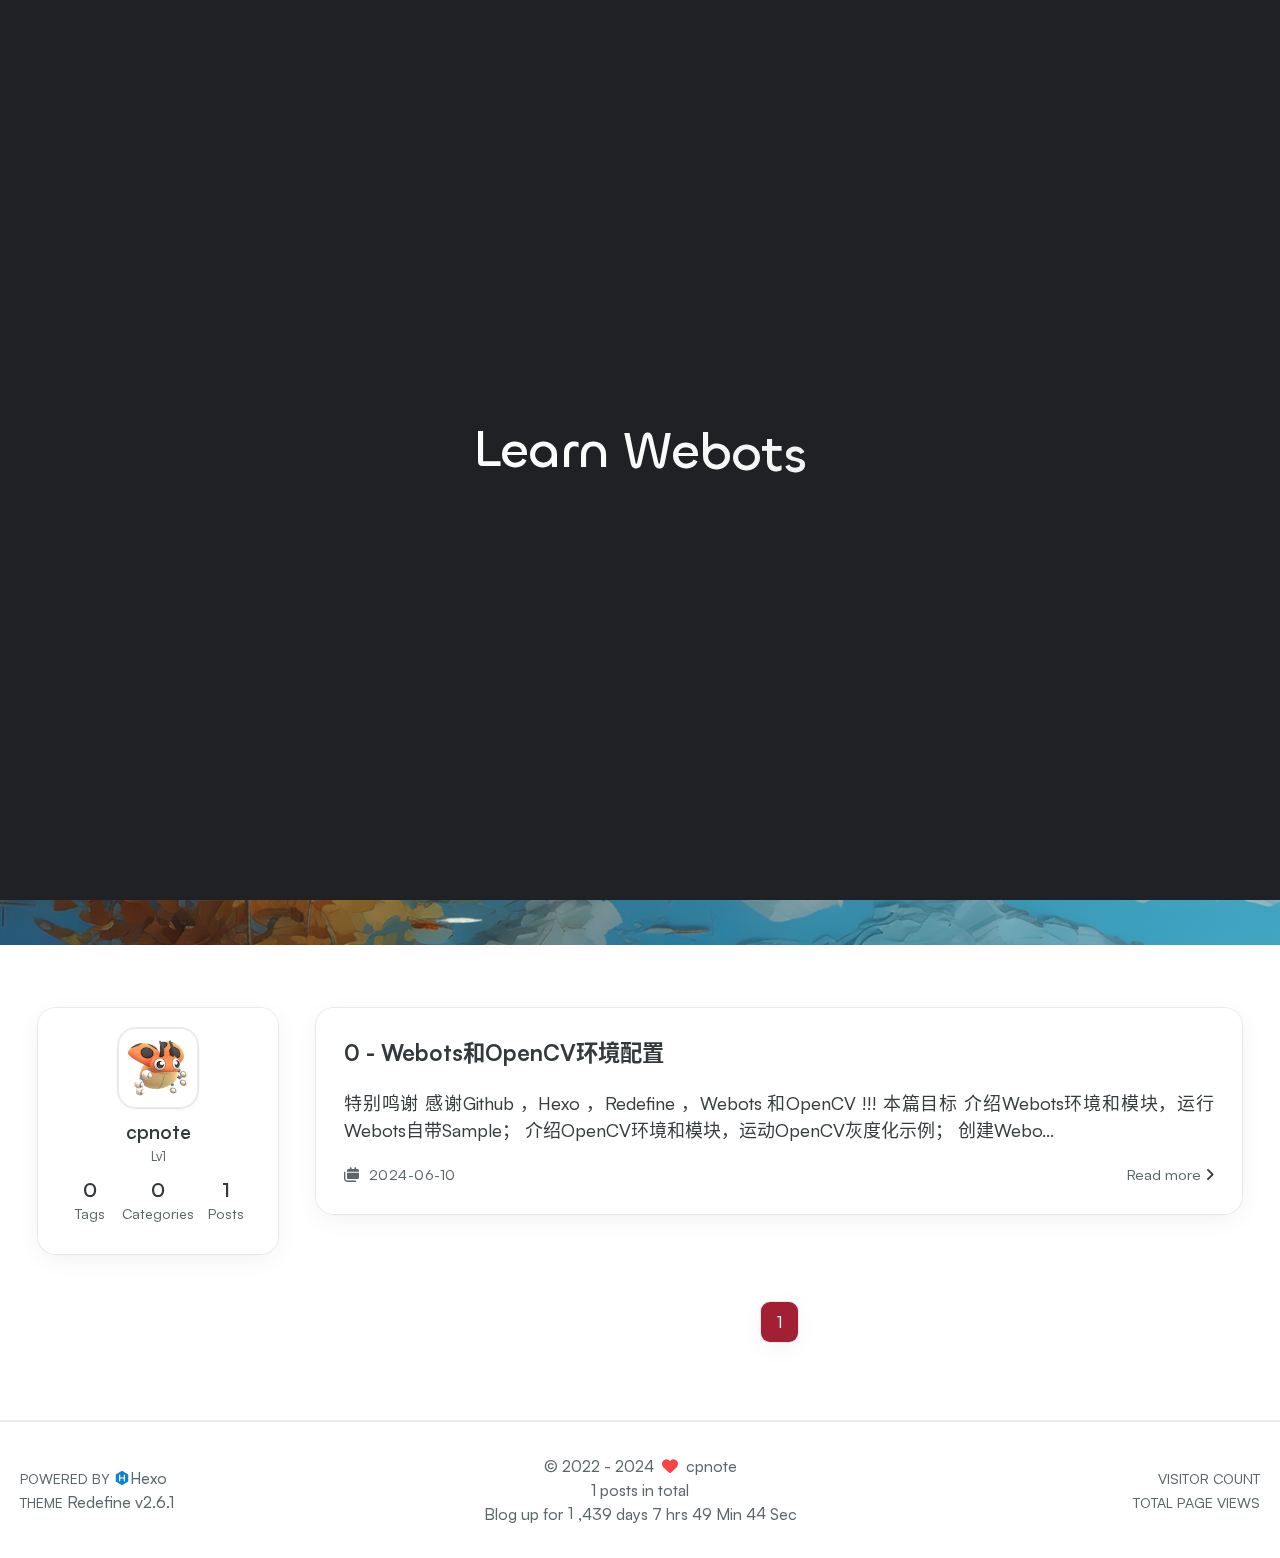
<file: index.html>
<!DOCTYPE html>
<html lang="en">
<head>
    <meta charset="utf-8">
    <meta name="viewport" content="width=device-width, initial-scale=1">
    <meta name="keywords" content="Hexo Theme Redefine">
    
    <meta name="author" content="cpnote">
    <!-- preconnect -->
    <link rel="preconnect" href="https://fonts.googleapis.com">
    <link rel="preconnect" href="https://fonts.gstatic.com" crossorigin>

    
    <!--- Seo Part-->
    
    <link rel="canonical" href="http://example.com/"/>
    <meta name="robots" content="index,follow">
    <meta name="googlebot" content="index,follow">
    <meta name="revisit-after" content="1 days">
    
        <meta property="og:type" content="website">
<meta property="og:title" content="Hexo">
<meta property="og:url" content="http://example.com/index.html">
<meta property="og:site_name" content="Hexo">
<meta property="og:locale" content="en_US">
<meta property="article:author" content="John Doe">
<meta name="twitter:card" content="summary">
    
    
    <!--- Icon Part-->
    <link rel="icon" type="image/png" href="/images/favicon.png" sizes="192x192">
    <link rel="apple-touch-icon" sizes="180x180" href="/images/favicon.png">
    <meta name="theme-color" content="#A31F34">
    <link rel="shortcut icon" href="/images/favicon.png">
    <!--- Page Info-->
    
    <title>
        
        Learn Webots
    </title>

    
<link rel="stylesheet" href="/fonts/Chillax/chillax.css">


    <!--- Inject Part-->
    

    
        <style>
    :root {
        --preloader-background-color: #fff;
        --preloader-text-color: #000;
    }

    @media (prefers-color-scheme: dark) {
        :root {
            --preloader-background-color: #202124;
            --preloader-text-color: #fff;
        }
    }

    @media (prefers-color-scheme: light) {
        :root {
            --preloader-background-color: #fff;
            --preloader-text-color: #000;
        }
    }

    @media (max-width: 600px) {
        .ml13 {
            font-size: 2.6rem !important; /* Adjust this value as needed */
        }
    }

    .preloader {
        display: flex;
        flex-direction: column;
        gap: 1rem; /* Tailwind 'gap-4' is 1rem */
        align-items: center;
        justify-content: center;
        position: fixed;
        padding: 12px;
        top: 0;
        right: 0;
        bottom: 0;
        left: 0;
        width: 100vw;
        height: 100vh; /* 'h-screen' is 100% of the viewport height */
        background-color: var(--preloader-background-color);
        z-index: 1100; /* 'z-[1100]' sets the z-index */
        transition: opacity 0.2s ease-in-out;
    }

    .ml13 {
        font-size: 3.2rem;
        /* text-transform: uppercase; */
        color: var(--preloader-text-color);
        letter-spacing: -1px;
        font-weight: 500;
        font-family: 'Chillax-Variable', sans-serif;
        text-align: center;
    }

    .ml13 .word {
        display: inline-flex;
        flex-wrap: wrap;
        white-space: nowrap;
    }

    .ml13 .letter {
        display: inline-block;
        line-height: 1em;
    }
</style>

<div class="preloader">
    
<script src="/js/libs/anime.min.js"></script>

    <h1 class="ml13">
        Learn Webots
    </h1>
    <script>
        var textWrapper = document.querySelector('.ml13');
        // Split text into words
        var words = textWrapper.textContent.trim().split(' ');

        // Clear the existing content
        textWrapper.innerHTML = '';

        // Wrap each word and its letters in spans
        words.forEach(function(word) {
            var wordSpan = document.createElement('span');
            wordSpan.classList.add('word');
            wordSpan.innerHTML = word.replace(/\S/g, "<span class='letter'>$&</span>");
            textWrapper.appendChild(wordSpan);
            textWrapper.appendChild(document.createTextNode(' ')); // Add space between words
        });


        anime.timeline({loop: true})
            .add({
                targets: '.ml13 .letter',
                translateY: [100,0],
                translateZ: 0,
                opacity: [0,1],
                easing: "easeOutExpo",
                duration: 1400,
                delay: (el, i) => 300 + 30 * i
            }).add({
            targets: '.ml13 .letter',
            translateY: [0,-100],
            opacity: [1,0],
            easing: "easeInExpo",
            duration: 1200,
            delay: (el, i) => 100 + 30 * i
        });

        let themeStatus = JSON.parse(localStorage.getItem('REDEFINE-THEME-STATUS'))?.isDark;

        // If the theme status is not found in local storage, check the preferred color scheme
        if (themeStatus === undefined || themeStatus === null) {
            if (window.matchMedia && window.matchMedia('(prefers-color-scheme: dark)').matches) {
                themeStatus = 'dark';
            } else {
                themeStatus = 'light';
            }
        }

        // Now you can use the themeStatus variable in your code
        if (themeStatus) {
            document.documentElement.style.setProperty('--preloader-background-color', '#202124');
            document.documentElement.style.setProperty('--preloader-text-color', '#fff');
        } else {
            document.documentElement.style.setProperty('--preloader-background-color', '#fff');
            document.documentElement.style.setProperty('--preloader-text-color', '#000');
        }

        window.addEventListener('load', function () {
            hidePreloaderAfterTimeout(1000); // Hide after 1000 milliseconds once the window has loaded
        });

        // Backup failsafe: Hide preloader after a maximum of 5000 milliseconds, regardless of the window load event
        hidePreloaderAfterTimeout(5000);

        function hidePreloaderAfterTimeout(delay) {
            setTimeout(function () {
                var preloader = document.querySelector('.preloader');
                preloader.style.opacity = '0';
                setTimeout(function () {
                    preloader.style.display = 'none';
                }, 200);
            }, delay);
        }
    </script>
</div>
    

    
<link rel="stylesheet" href="/css/style.css">


    
        
<link rel="stylesheet" href="/assets/build/styles.css">

    

    
<link rel="stylesheet" href="/fonts/fonts.css">

    
<link rel="stylesheet" href="/fonts/Satoshi/satoshi.css">

    <!--- Font Part-->
    
    
    
    


    <script id="hexo-configurations">
    window.config = {"hostname":"example.com","root":"/","language":"en"};
    window.theme = {"articles":{"style":{"font_size":"18px","line_height":2,"image_border_radius":"14px","image_alignment":"center","image_caption":false,"link_icon":true,"title_alignment":"left","headings_top_spacing":{"h1":"3.7rem","h2":"3.2rem","h3":"2.8rem","h4":"2.5rem","h5":"2.2rem","h6":"2rem"}},"word_count":{"enable":true,"count":true,"min2read":true},"author_label":{"enable":true,"auto":false,"list":[]},"code_block":{"copy":true,"style":"mac","font":{"enable":false,"family":null,"url":null}},"toc":{"enable":true,"max_depth":3,"number":false,"expand":true,"init_open":true},"copyright":{"enable":true,"default":"cc_by_nc_sa"},"lazyload":true,"recommendation":{"enable":false,"title":"推荐阅读","limit":3,"mobile_limit":2,"placeholder":"/images/wallhaven-wqery6-light.webp","skip_dirs":[]}},"colors":{"primary":"#A31F34","secondary":null,"default_mode":"light"},"global":{"fonts":{"chinese":{"enable":false,"family":null,"url":null},"english":{"enable":false,"family":null,"url":null}},"content_max_width":"1000px","sidebar_width":"210px","hover":{"shadow":true,"scale":false},"scroll_progress":{"bar":false,"percentage":true},"website_counter":{"url":"https://cn.vercount.one/js","enable":true,"site_pv":true,"site_uv":true,"post_pv":true},"single_page":true,"preloader":true,"open_graph":true,"google_analytics":{"enable":false,"id":null}},"home_banner":{"enable":true,"style":"fixed","image":{"light":"/images/wallhaven-wqery6-light.webp","dark":"/images/wallhaven-wqery6-dark.webp"},"title":"Learn Webots","subtitle":{"text":[],"hitokoto":{"enable":false,"api":"https://v1.hitokoto.cn"},"typing_speed":100,"backing_speed":80,"starting_delay":500,"backing_delay":1500,"loop":true,"smart_backspace":true},"text_color":{"light":"#fff","dark":"#d1d1b6"},"text_style":{"title_size":"2.4rem","subtitle_size":"1.5rem","line_height":1.8},"custom_font":{"enable":false,"family":null,"url":null},"social_links":{"enable":false,"style":"default","links":{"github":null,"instagram":null,"zhihu":null,"twitter":null,"email":null},"qrs":{"weixin":null}}},"plugins":{"feed":{"enable":false},"aplayer":{"enable":false,"type":"fixed","audios":[{"name":null,"artist":null,"url":null,"cover":null,"lrc":null}]},"mermaid":{"enable":false,"version":"9.3.0"}},"version":"2.6.1","navbar":{"auto_hide":false,"color":{"left":"#f78736","right":"#367df7","transparency":35},"width":{"home":"1200px","pages":"1000px"},"links":{"Home":{"path":"/","icon":"fa-regular fa-house"}},"search":{"enable":false,"preload":true}},"page_templates":{"friends_column":2,"tags_style":"blur"},"home":{"sidebar":{"enable":true,"position":"left","first_item":"menu","announcement":null,"show_on_mobile":true,"links":null},"article_date_format":"auto","categories":{"enable":true,"limit":3},"tags":{"enable":true,"limit":3}},"footerStart":"2022/8/17 11:45:14"};
    window.lang_ago = {"second":"%s seconds ago","minute":"%s minutes ago","hour":"%s hours ago","day":"%s days ago","week":"%s weeks ago","month":"%s months ago","year":"%s years ago"};
    window.data = {"masonry":false};
  </script>
    
    <!--- Fontawesome Part-->
    
<link rel="stylesheet" href="/fontawesome/fontawesome.min.css">

    
<link rel="stylesheet" href="/fontawesome/brands.min.css">

    
<link rel="stylesheet" href="/fontawesome/solid.min.css">

    
<link rel="stylesheet" href="/fontawesome/regular.min.css">

    
    
    
    
<meta name="generator" content="Hexo 7.2.0"></head>


<body>
<div class="progress-bar-container">
    

    
        <span class="pjax-progress-bar"></span>
<!--        <span class="swup-progress-icon">-->
<!--            <i class="fa-solid fa-circle-notch fa-spin"></i>-->
<!--        </span>-->
    
</div>


<main class="page-container" id="swup">

    
        
    <style>
        .home-banner-container {
            background: none !important;
        }
        .home-article-item,
        .sidebar-links,
        .sidebar-content,
        a.page-number,
        a.extend,
        .sidebar-links .links:hover,
        .right-bottom-tools,
        footer.footer {
            background-color: var(--background-color-transparent-80) !important;
        }
        .right-bottom-tools:hover,
        a.page-number:hover,
        a.extend:hover {
            background-color: var(--primary-color) !important;
        }
        .site-info,
        .home-article-sticky-label {
            background-color: var(--background-color-transparent-15) !important;
        }
        .home-article-sticky-label {
            backdrop-filter: none !important;
        }
    </style>
    <div class="home-banner-background transition-fade fixed top-0 left-0 w-screen h-screen scale-125 sm:scale-110 box-border will-change-transform bg-cover">
        <img src="/images/wallhaven-wqery6-light.webp" alt="home-banner-background" class="w-full h-full object-cover dark:hidden">
        <img src="/images/wallhaven-wqery6-dark.webp" alt="home-banner-background" class="w-full h-full object-cover hidden dark:block">
    </div>


<div class="home-banner-container flex justify-center items-center transition-fade relative">
    
    <div class="content mt-8 flex flex-col justify-center items-center">
        <div class="description flex flex-col justify-center items-center w-screen font-medium text-center"
        
        >
            Learn Webots
            
            
                <p><i id="subtitle"></i></p>
            
        </div>
        
    </div>
    <script>
        const scrollToMain = ()=> {
            console.log('scroll');
            const target = document.querySelector('.main-content-container');
            target.scrollIntoView({ behavior: 'smooth'});
        }
    </script>
</div>
    

    <div class="main-content-container">


        <div class="main-content-header">
            <header class="navbar-container px-6 md:px-12">

    <div class="navbar-content has-home-banner">
        <div class="left">
            
            <a class="logo-title" href="/">
                <h1>
                Learn Webots
                </h1>
            </a>
        </div>

        <div class="right">
            <!-- PC -->
            <div class="desktop">
                <ul class="navbar-list">
                    
                        
                            

                            <li class="navbar-item">
                                <!-- Menu -->
                                <a class="active"
                                   href="/"
                                        >
                                    <i class="fa-regular fa-house fa-fw"></i>
                                    HOME
                                    
                                </a>

                                <!-- Submenu -->
                                
                            </li>
                    
                    
                </ul>
            </div>
            <!-- Mobile -->
            <div class="mobile">
                
                <div class="icon-item navbar-bar">
                    <div class="navbar-bar-middle"></div>
                </div>
            </div>
        </div>
    </div>

    <!-- Mobile sheet -->
    <div class="navbar-drawer h-screen w-full absolute top-0 left-0 bg-background-color flex flex-col justify-between">
        <ul class="drawer-navbar-list flex flex-col px-4 justify-center items-start">
            
                
                    

                    <li class="drawer-navbar-item text-base my-1.5 flex flex-col w-full">
                        
                        <a class="py-1.5 px-2 flex flex-row items-center justify-between gap-1 hover:!text-primary active:!text-primary text-2xl font-semibold group border-b border-border-color hover:border-primary w-full active"
                           href="/"
                        >
                            <span>
                                HOME
                            </span>
                            
                                <i class="fa-regular fa-house fa-sm fa-fw"></i>
                            
                        </a>
                        

                        
                    </li>
            

            
            
        </ul>

        <div class="statistics flex justify-around my-2.5">
    <a class="item tag-count-item flex flex-col justify-center items-center w-20" href="/tags">
        <div class="number text-2xl sm:text-xl text-second-text-color font-semibold">0</div>
        <div class="label text-third-text-color text-sm">Tags</div>
    </a>
    <a class="item tag-count-item flex flex-col justify-center items-center w-20" href="/categories">
        <div class="number text-2xl sm:text-xl text-second-text-color font-semibold">0</div>
        <div class="label text-third-text-color text-sm">Categories</div>
    </a>
    <a class="item tag-count-item flex flex-col justify-center items-center w-20" href="/archives">
        <div class="number text-2xl sm:text-xl text-second-text-color font-semibold">1</div>
        <div class="label text-third-text-color text-sm">Posts</div>
    </a>
</div>
    </div>

    <div class="window-mask"></div>

</header>


        </div>

        <div class="main-content-body">

            
                <div class="home-sidebar-container">
    <div class="sticky-container sticky">
        
        
            
            <div class="sidebar-content" >
                <div class="avatar flex justify-center">
    <img src="/images/avatar.png">
</div>
                <div class="author flex flex-col justify-center my-2.5 mx-0">
    <div class="name">cpnote</div>
    
        <div class="label">Lv1</div>
    
</div>
                <div class="statistics flex justify-around my-2.5">
    <a class="item tag-count-item flex flex-col justify-center items-center w-20" href="/tags">
        <div class="number text-2xl sm:text-xl text-second-text-color font-semibold">0</div>
        <div class="label text-third-text-color text-sm">Tags</div>
    </a>
    <a class="item tag-count-item flex flex-col justify-center items-center w-20" href="/categories">
        <div class="number text-2xl sm:text-xl text-second-text-color font-semibold">0</div>
        <div class="label text-third-text-color text-sm">Categories</div>
    </a>
    <a class="item tag-count-item flex flex-col justify-center items-center w-20" href="/archives">
        <div class="number text-2xl sm:text-xl text-second-text-color font-semibold">1</div>
        <div class="label text-third-text-color text-sm">Posts</div>
    </a>
</div>
            </div>
        

    </div>
</div>

            

            <div class="main-content">

                
                    <div class="home-content-container">
    <ul class="home-article-list">
        
            <li class="home-article-item">

                

                

                
                <div class="flex flex-col gap-5 px-7 pb-7 pt-7">
                    <h3 class="home-article-title">
                        <a href="/2024/06/10/0-webots_and_opencv_env/">
                            0 - Webots和OpenCV环境配置
                        </a>
                    </h3>

                    <div class="home-article-content markdown-body">
                        
                            特别鸣谢

感谢Github ，Hexo ，Redefine ，Webots 和OpenCV !!!

本篇目标

介绍Webots环境和模块，运行Webots自带Sample；
介绍OpenCV环境和模块，运动OpenCV灰度化示例；
创建Webo...
                        
                    </div>

                    <div class="home-article-meta-info-container">
    <div class="home-article-meta-info">
        <span><i class="fa-solid fa-calendars"></i>&nbsp;
            <span class="home-article-date" data-date="Mon Jun 10 2024 11:10:14 GMT+0800">
                
                    2024-06-10
                
            </span>
        </span>
        
        
    </div>

    <a href="/2024/06/10/0-webots_and_opencv_env/">Read more<span class="seo-reader-text">0 - Webots和OpenCV环境配置</span>&nbsp;<i class="fa-solid fa-angle-right"></i></a>
</div>

                </div>
            </li>
        
    </ul>

    <div class="home-paginator px-7 py-5">
        <div class="paginator">
    <span class="page-number current">1</span>
</div>

    </div>
</div>

                    <div class="comment-container pjax"></div>
                

            </div>

            

        </div>

        <div class="main-content-footer">
            <footer class="footer mt-5 py-5 h-auto text-base text-third-text-color relative border-t-2 border-t-border-color">
    <div class="info-container py-3 text-center">
        
        <div class="text-center">
            &copy;
            
              <span>2022</span>
              -
            
            2024&nbsp;&nbsp;<i class="fa-solid fa-heart fa-beat" style="--fa-animation-duration: 0.5s; color: #f54545"></i>&nbsp;&nbsp;<a href="/">cpnote</a>
            
                
                <p class="post-count space-x-0.5">
                    <span>
                        1 posts in total
                    </span>
                    
                </p>
            
        </div>
        
            <script data-swup-reload-script src="https://cn.vercount.one/js"></script>
            <div class="relative text-center lg:absolute lg:right-[20px] lg:top-1/2 lg:-translate-y-1/2 lg:text-right">
                
                    <span id="busuanzi_container_site_uv" class="lg:!block">
                        <span class="text-sm">VISITOR COUNT</span>
                        <span id="busuanzi_value_site_uv"></span>
                    </span>
                
                
                    <span id="busuanzi_container_site_pv" class="lg:!block">
                        <span class="text-sm">TOTAL PAGE VIEWS</span>
                        <span id="busuanzi_value_site_pv"></span>
                    </span>
                
            </div>
        
        <div class="relative text-center lg:absolute lg:left-[20px] lg:top-1/2 lg:-translate-y-1/2 lg:text-left">
            <span class="lg:block text-sm">POWERED BY <?xml version="1.0" encoding="utf-8"?><!DOCTYPE svg PUBLIC "-//W3C//DTD SVG 1.1//EN" "http://www.w3.org/Graphics/SVG/1.1/DTD/svg11.dtd"><svg class="relative top-[2px] inline-block align-baseline" version="1.1" id="圖層_1" xmlns="http://www.w3.org/2000/svg" xmlns:xlink="http://www.w3.org/1999/xlink" x="0px" y="0px" width="1rem" height="1rem" viewBox="0 0 512 512" enable-background="new 0 0 512 512" xml:space="preserve"><path fill="#0E83CD" d="M256.4,25.8l-200,115.5L56,371.5l199.6,114.7l200-115.5l0.4-230.2L256.4,25.8z M349,354.6l-18.4,10.7l-18.6-11V275H200v79.6l-18.4,10.7l-18.6-11v-197l18.5-10.6l18.5,10.8V237h112v-79.6l18.5-10.6l18.5,10.8V354.6z"/></svg><a target="_blank" class="text-base" href="https://hexo.io">Hexo</a></span>
            <span class="text-sm lg:block">THEME&nbsp;<a class="text-base" target="_blank" href="https://github.com/EvanNotFound/hexo-theme-redefine">Redefine v2.6.1</a></span>
        </div>
        
        
            <div>
                Blog up for <span class="odometer" id="runtime_days" ></span> days <span class="odometer" id="runtime_hours"></span> hrs <span class="odometer" id="runtime_minutes"></span> Min <span class="odometer" id="runtime_seconds"></span> Sec
            </div>
        
        
            <script data-swup-reload-script>
                try {
                    function odometer_init() {
                    const elements = document.querySelectorAll('.odometer');
                    elements.forEach(el => {
                        new Odometer({
                            el,
                            format: '( ddd).dd',
                            duration: 200
                        });
                    });
                    }
                    odometer_init();
                } catch (error) {}
            </script>
        
        
        
    </div>  
</footer>
        </div>
    </div>

    

    <div class="right-side-tools-container">
        <div class="side-tools-container">
    <ul class="hidden-tools-list">
        <li class="right-bottom-tools tool-font-adjust-plus flex justify-center items-center">
            <i class="fa-regular fa-magnifying-glass-plus"></i>
        </li>

        <li class="right-bottom-tools tool-font-adjust-minus flex justify-center items-center">
            <i class="fa-regular fa-magnifying-glass-minus"></i>
        </li>

        <li class="right-bottom-tools tool-dark-light-toggle flex justify-center items-center">
            <i class="fa-regular fa-moon"></i>
        </li>

        <!-- rss -->
        

        

        <li class="right-bottom-tools tool-scroll-to-bottom flex justify-center items-center">
            <i class="fa-regular fa-arrow-down"></i>
        </li>
    </ul>

    <ul class="visible-tools-list">
        <li class="right-bottom-tools toggle-tools-list flex justify-center items-center">
            <i class="fa-regular fa-cog fa-spin"></i>
        </li>
        
            <li class="right-bottom-tools tool-scroll-to-top flex justify-center items-center">
                <i class="arrow-up fas fa-arrow-up"></i>
                <span class="percent"></span>
            </li>
        
        
    </ul>
</div>

    </div>

    <div class="image-viewer-container">
    <img src="">
</div>


    

</main>


    
<script src="/js/libs/Swup.min.js"></script>

<script src="/js/libs/SwupSlideTheme.min.js"></script>

<script src="/js/libs/SwupScriptsPlugin.min.js"></script>

<script src="/js/libs/SwupProgressPlugin.min.js"></script>

<script src="/js/libs/SwupScrollPlugin.min.js"></script>

<script src="/js/libs/SwupPreloadPlugin.min.js"></script>

<script>
    const swup = new Swup({
        plugins: [
            new SwupScriptsPlugin({
                optin: true,
            }),
            new SwupProgressPlugin(),
            new SwupScrollPlugin({
                offset: 80,
            }),
            new SwupSlideTheme({
                mainElement: ".main-content-body",
            }),
            new SwupPreloadPlugin(),
        ],
        containers: ["#swup"],
    });
</script>








<script src="/js/tools/imageViewer.js" type="module"></script>

<script src="/js/utils.js" type="module"></script>

<script src="/js/main.js" type="module"></script>

<script src="/js/layouts/navbarShrink.js" type="module"></script>

<script src="/js/tools/scrollTopBottom.js" type="module"></script>

<script src="/js/tools/lightDarkSwitch.js" type="module"></script>

<script src="/js/layouts/categoryList.js" type="module"></script>





    
<script src="/js/tools/codeBlock.js" type="module"></script>




    
<script src="/js/layouts/lazyload.js" type="module"></script>




    
<script src="/js/tools/runtime.js"></script>

    
<script src="/js/libs/odometer.min.js"></script>

    
<link rel="stylesheet" href="/assets/odometer-theme-minimal.css">




  
<script src="/js/libs/Typed.min.js"></script>

  
<script src="/js/plugins/typed.js" type="module"></script>









<div class="post-scripts" data-swup-reload-script>
    
        
<script src="/js/tools/tocToggle.js" type="module"></script>

<script src="/js/layouts/toc.js" type="module"></script>

<script src="/js/plugins/tabs.js" type="module"></script>

    
</div>


</body>
</html>
</file>
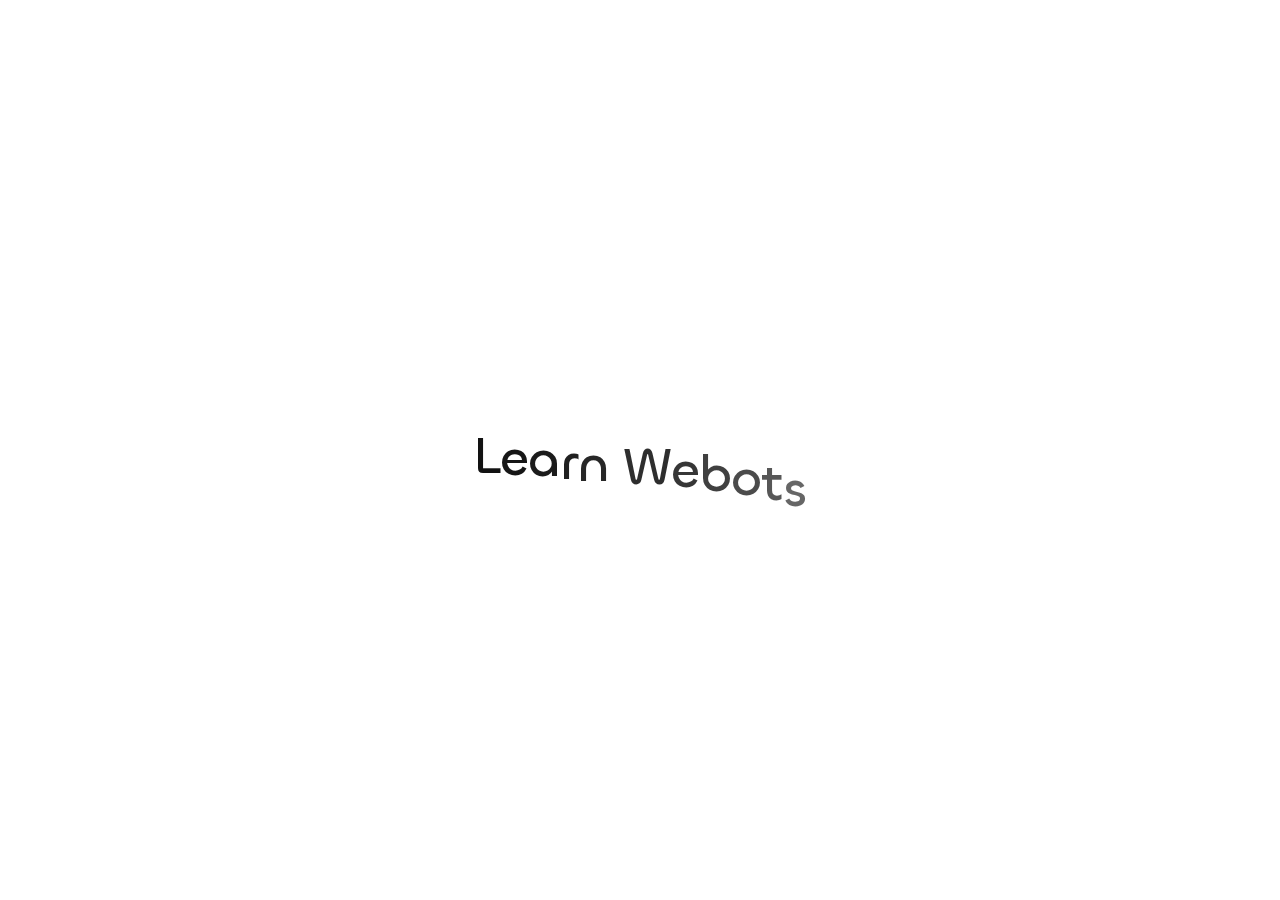
<file: archives/index.html>
<!DOCTYPE html>
<html lang="en">
<head>
    <meta charset="utf-8">
    <meta name="viewport" content="width=device-width, initial-scale=1">
    <meta name="keywords" content="Hexo Theme Redefine">
    
    <meta name="author" content="cpnote">
    <!-- preconnect -->
    <link rel="preconnect" href="https://fonts.googleapis.com">
    <link rel="preconnect" href="https://fonts.gstatic.com" crossorigin>

    
    <!--- Seo Part-->
    
    <link rel="canonical" href="http://example.com/archives/"/>
    <meta name="robots" content="index,follow">
    <meta name="googlebot" content="index,follow">
    <meta name="revisit-after" content="1 days">
    
        <meta property="og:type" content="website">
<meta property="og:title" content="Hexo">
<meta property="og:url" content="http://example.com/archives/index.html">
<meta property="og:site_name" content="Hexo">
<meta property="og:locale" content="en_US">
<meta property="article:author" content="John Doe">
<meta name="twitter:card" content="summary">
    
    
    <!--- Icon Part-->
    <link rel="icon" type="image/png" href="/images/favicon.png" sizes="192x192">
    <link rel="apple-touch-icon" sizes="180x180" href="/images/favicon.png">
    <meta name="theme-color" content="#A31F34">
    <link rel="shortcut icon" href="/images/favicon.png">
    <!--- Page Info-->
    
    <title>
        
            Archive -
        
        Learn Webots
    </title>

    
<link rel="stylesheet" href="/fonts/Chillax/chillax.css">


    <!--- Inject Part-->
    

    
        <style>
    :root {
        --preloader-background-color: #fff;
        --preloader-text-color: #000;
    }

    @media (prefers-color-scheme: dark) {
        :root {
            --preloader-background-color: #202124;
            --preloader-text-color: #fff;
        }
    }

    @media (prefers-color-scheme: light) {
        :root {
            --preloader-background-color: #fff;
            --preloader-text-color: #000;
        }
    }

    @media (max-width: 600px) {
        .ml13 {
            font-size: 2.6rem !important; /* Adjust this value as needed */
        }
    }

    .preloader {
        display: flex;
        flex-direction: column;
        gap: 1rem; /* Tailwind 'gap-4' is 1rem */
        align-items: center;
        justify-content: center;
        position: fixed;
        padding: 12px;
        top: 0;
        right: 0;
        bottom: 0;
        left: 0;
        width: 100vw;
        height: 100vh; /* 'h-screen' is 100% of the viewport height */
        background-color: var(--preloader-background-color);
        z-index: 1100; /* 'z-[1100]' sets the z-index */
        transition: opacity 0.2s ease-in-out;
    }

    .ml13 {
        font-size: 3.2rem;
        /* text-transform: uppercase; */
        color: var(--preloader-text-color);
        letter-spacing: -1px;
        font-weight: 500;
        font-family: 'Chillax-Variable', sans-serif;
        text-align: center;
    }

    .ml13 .word {
        display: inline-flex;
        flex-wrap: wrap;
        white-space: nowrap;
    }

    .ml13 .letter {
        display: inline-block;
        line-height: 1em;
    }
</style>

<div class="preloader">
    
<script src="/js/libs/anime.min.js"></script>

    <h1 class="ml13">
        Learn Webots
    </h1>
    <script>
        var textWrapper = document.querySelector('.ml13');
        // Split text into words
        var words = textWrapper.textContent.trim().split(' ');

        // Clear the existing content
        textWrapper.innerHTML = '';

        // Wrap each word and its letters in spans
        words.forEach(function(word) {
            var wordSpan = document.createElement('span');
            wordSpan.classList.add('word');
            wordSpan.innerHTML = word.replace(/\S/g, "<span class='letter'>$&</span>");
            textWrapper.appendChild(wordSpan);
            textWrapper.appendChild(document.createTextNode(' ')); // Add space between words
        });


        anime.timeline({loop: true})
            .add({
                targets: '.ml13 .letter',
                translateY: [100,0],
                translateZ: 0,
                opacity: [0,1],
                easing: "easeOutExpo",
                duration: 1400,
                delay: (el, i) => 300 + 30 * i
            }).add({
            targets: '.ml13 .letter',
            translateY: [0,-100],
            opacity: [1,0],
            easing: "easeInExpo",
            duration: 1200,
            delay: (el, i) => 100 + 30 * i
        });

        let themeStatus = JSON.parse(localStorage.getItem('REDEFINE-THEME-STATUS'))?.isDark;

        // If the theme status is not found in local storage, check the preferred color scheme
        if (themeStatus === undefined || themeStatus === null) {
            if (window.matchMedia && window.matchMedia('(prefers-color-scheme: dark)').matches) {
                themeStatus = 'dark';
            } else {
                themeStatus = 'light';
            }
        }

        // Now you can use the themeStatus variable in your code
        if (themeStatus) {
            document.documentElement.style.setProperty('--preloader-background-color', '#202124');
            document.documentElement.style.setProperty('--preloader-text-color', '#fff');
        } else {
            document.documentElement.style.setProperty('--preloader-background-color', '#fff');
            document.documentElement.style.setProperty('--preloader-text-color', '#000');
        }

        window.addEventListener('load', function () {
            hidePreloaderAfterTimeout(1000); // Hide after 1000 milliseconds once the window has loaded
        });

        // Backup failsafe: Hide preloader after a maximum of 5000 milliseconds, regardless of the window load event
        hidePreloaderAfterTimeout(5000);

        function hidePreloaderAfterTimeout(delay) {
            setTimeout(function () {
                var preloader = document.querySelector('.preloader');
                preloader.style.opacity = '0';
                setTimeout(function () {
                    preloader.style.display = 'none';
                }, 200);
            }, delay);
        }
    </script>
</div>
    

    
<link rel="stylesheet" href="/css/style.css">


    
        
<link rel="stylesheet" href="/assets/build/styles.css">

    

    
<link rel="stylesheet" href="/fonts/fonts.css">

    
<link rel="stylesheet" href="/fonts/Satoshi/satoshi.css">

    <!--- Font Part-->
    
    
    
    


    <script id="hexo-configurations">
    window.config = {"hostname":"example.com","root":"/","language":"en"};
    window.theme = {"articles":{"style":{"font_size":"18px","line_height":2,"image_border_radius":"14px","image_alignment":"center","image_caption":false,"link_icon":true,"title_alignment":"left","headings_top_spacing":{"h1":"3.7rem","h2":"3.2rem","h3":"2.8rem","h4":"2.5rem","h5":"2.2rem","h6":"2rem"}},"word_count":{"enable":true,"count":true,"min2read":true},"author_label":{"enable":true,"auto":false,"list":[]},"code_block":{"copy":true,"style":"mac","font":{"enable":false,"family":null,"url":null}},"toc":{"enable":true,"max_depth":3,"number":false,"expand":true,"init_open":true},"copyright":{"enable":true,"default":"cc_by_nc_sa"},"lazyload":true,"recommendation":{"enable":false,"title":"推荐阅读","limit":3,"mobile_limit":2,"placeholder":"/images/wallhaven-wqery6-light.webp","skip_dirs":[]}},"colors":{"primary":"#A31F34","secondary":null,"default_mode":"light"},"global":{"fonts":{"chinese":{"enable":false,"family":null,"url":null},"english":{"enable":false,"family":null,"url":null}},"content_max_width":"1000px","sidebar_width":"210px","hover":{"shadow":true,"scale":false},"scroll_progress":{"bar":false,"percentage":true},"website_counter":{"url":"https://cn.vercount.one/js","enable":true,"site_pv":true,"site_uv":true,"post_pv":true},"single_page":true,"preloader":true,"open_graph":true,"google_analytics":{"enable":false,"id":null}},"home_banner":{"enable":true,"style":"fixed","image":{"light":"/images/wallhaven-wqery6-light.webp","dark":"/images/wallhaven-wqery6-dark.webp"},"title":"Learn Webots","subtitle":{"text":[],"hitokoto":{"enable":false,"api":"https://v1.hitokoto.cn"},"typing_speed":100,"backing_speed":80,"starting_delay":500,"backing_delay":1500,"loop":true,"smart_backspace":true},"text_color":{"light":"#fff","dark":"#d1d1b6"},"text_style":{"title_size":"2.4rem","subtitle_size":"1.5rem","line_height":1.8},"custom_font":{"enable":false,"family":null,"url":null},"social_links":{"enable":false,"style":"default","links":{"github":null,"instagram":null,"zhihu":null,"twitter":null,"email":null},"qrs":{"weixin":null}}},"plugins":{"feed":{"enable":false},"aplayer":{"enable":false,"type":"fixed","audios":[{"name":null,"artist":null,"url":null,"cover":null,"lrc":null}]},"mermaid":{"enable":false,"version":"9.3.0"}},"version":"2.6.1","navbar":{"auto_hide":false,"color":{"left":"#f78736","right":"#367df7","transparency":35},"width":{"home":"1200px","pages":"1000px"},"links":{"Home":{"path":"/","icon":"fa-regular fa-house"}},"search":{"enable":false,"preload":true}},"page_templates":{"friends_column":2,"tags_style":"blur"},"home":{"sidebar":{"enable":true,"position":"left","first_item":"menu","announcement":null,"show_on_mobile":true,"links":null},"article_date_format":"auto","categories":{"enable":true,"limit":3},"tags":{"enable":true,"limit":3}},"footerStart":"2022/8/17 11:45:14"};
    window.lang_ago = {"second":"%s seconds ago","minute":"%s minutes ago","hour":"%s hours ago","day":"%s days ago","week":"%s weeks ago","month":"%s months ago","year":"%s years ago"};
    window.data = {"masonry":false};
  </script>
    
    <!--- Fontawesome Part-->
    
<link rel="stylesheet" href="/fontawesome/fontawesome.min.css">

    
<link rel="stylesheet" href="/fontawesome/brands.min.css">

    
<link rel="stylesheet" href="/fontawesome/solid.min.css">

    
<link rel="stylesheet" href="/fontawesome/regular.min.css">

    
    
    
    
<meta name="generator" content="Hexo 7.2.0"></head>


<body>
<div class="progress-bar-container">
    

    
        <span class="pjax-progress-bar"></span>
<!--        <span class="swup-progress-icon">-->
<!--            <i class="fa-solid fa-circle-notch fa-spin"></i>-->
<!--        </span>-->
    
</div>


<main class="page-container" id="swup">

    

    <div class="main-content-container">


        <div class="main-content-header">
            <header class="navbar-container px-6 md:px-12">

    <div class="navbar-content ">
        <div class="left">
            
            <a class="logo-title" href="/">
                
                Learn Webots
                
            </a>
        </div>

        <div class="right">
            <!-- PC -->
            <div class="desktop">
                <ul class="navbar-list">
                    
                        
                            

                            <li class="navbar-item">
                                <!-- Menu -->
                                <a class=""
                                   href="/"
                                        >
                                    <i class="fa-regular fa-house fa-fw"></i>
                                    HOME
                                    
                                </a>

                                <!-- Submenu -->
                                
                            </li>
                    
                    
                </ul>
            </div>
            <!-- Mobile -->
            <div class="mobile">
                
                <div class="icon-item navbar-bar">
                    <div class="navbar-bar-middle"></div>
                </div>
            </div>
        </div>
    </div>

    <!-- Mobile sheet -->
    <div class="navbar-drawer h-screen w-full absolute top-0 left-0 bg-background-color flex flex-col justify-between">
        <ul class="drawer-navbar-list flex flex-col px-4 justify-center items-start">
            
                
                    

                    <li class="drawer-navbar-item text-base my-1.5 flex flex-col w-full">
                        
                        <a class="py-1.5 px-2 flex flex-row items-center justify-between gap-1 hover:!text-primary active:!text-primary text-2xl font-semibold group border-b border-border-color hover:border-primary w-full "
                           href="/"
                        >
                            <span>
                                HOME
                            </span>
                            
                                <i class="fa-regular fa-house fa-sm fa-fw"></i>
                            
                        </a>
                        

                        
                    </li>
            

            
            
        </ul>

        <div class="statistics flex justify-around my-2.5">
    <a class="item tag-count-item flex flex-col justify-center items-center w-20" href="/tags">
        <div class="number text-2xl sm:text-xl text-second-text-color font-semibold">0</div>
        <div class="label text-third-text-color text-sm">Tags</div>
    </a>
    <a class="item tag-count-item flex flex-col justify-center items-center w-20" href="/categories">
        <div class="number text-2xl sm:text-xl text-second-text-color font-semibold">0</div>
        <div class="label text-third-text-color text-sm">Categories</div>
    </a>
    <a class="item tag-count-item flex flex-col justify-center items-center w-20" href="/archives">
        <div class="number text-2xl sm:text-xl text-second-text-color font-semibold">1</div>
        <div class="label text-third-text-color text-sm">Posts</div>
    </a>
</div>
    </div>

    <div class="window-mask"></div>

</header>


        </div>

        <div class="main-content-body">

            

            <div class="main-content">

                
                    <div class="archive-container shadow-none hover:shadow-none sm:shadow-redefine sm:hover:shadow-redefine-hover">
    

<div class="archive-list-container">
    
        <section class="archive-item mb-spacing-unit last:mb-0">
            <div class="archive-item-header flex flex-row items-center mb-2">
                <span class="archive-year font-semibold text-3xl mr-2">2024</span>
                <span class="archive-year-post-count text-xs md:text-sm font-bold rounded-small bg-third-background-color py-[2px] px-[10px] border border-border-color">1</span>
            </div>
            <ul class="article-list pl-0 md:pl-8 text-lg leading-[1.5]">
              
                
                    
                    <li class="article-item space-y-2 px-6 pt-10 pb-2 text-xl relative border-l-2 border-border-color" date-is='06-10'>
                
                    
                        <a href="/2024/06/10/0-webots_and_opencv_env/" class="block overflow-hidden w-fit">
                            <span class="article-title mb-0.5 text-2xl">0 - Webots和OpenCV环境配置</span>
                        </a>
                    
              
            </ul>
        </section>
    
</div>

</div>

                

            </div>

            

        </div>

        <div class="main-content-footer">
            <footer class="footer mt-5 py-5 h-auto text-base text-third-text-color relative border-t-2 border-t-border-color">
    <div class="info-container py-3 text-center">
        
        <div class="text-center">
            &copy;
            
              <span>2022</span>
              -
            
            2024&nbsp;&nbsp;<i class="fa-solid fa-heart fa-beat" style="--fa-animation-duration: 0.5s; color: #f54545"></i>&nbsp;&nbsp;<a href="/">cpnote</a>
            
                
                <p class="post-count space-x-0.5">
                    <span>
                        1 posts in total
                    </span>
                    
                </p>
            
        </div>
        
            <script data-swup-reload-script src="https://cn.vercount.one/js"></script>
            <div class="relative text-center lg:absolute lg:right-[20px] lg:top-1/2 lg:-translate-y-1/2 lg:text-right">
                
                    <span id="busuanzi_container_site_uv" class="lg:!block">
                        <span class="text-sm">VISITOR COUNT</span>
                        <span id="busuanzi_value_site_uv"></span>
                    </span>
                
                
                    <span id="busuanzi_container_site_pv" class="lg:!block">
                        <span class="text-sm">TOTAL PAGE VIEWS</span>
                        <span id="busuanzi_value_site_pv"></span>
                    </span>
                
            </div>
        
        <div class="relative text-center lg:absolute lg:left-[20px] lg:top-1/2 lg:-translate-y-1/2 lg:text-left">
            <span class="lg:block text-sm">POWERED BY <?xml version="1.0" encoding="utf-8"?><!DOCTYPE svg PUBLIC "-//W3C//DTD SVG 1.1//EN" "http://www.w3.org/Graphics/SVG/1.1/DTD/svg11.dtd"><svg class="relative top-[2px] inline-block align-baseline" version="1.1" id="圖層_1" xmlns="http://www.w3.org/2000/svg" xmlns:xlink="http://www.w3.org/1999/xlink" x="0px" y="0px" width="1rem" height="1rem" viewBox="0 0 512 512" enable-background="new 0 0 512 512" xml:space="preserve"><path fill="#0E83CD" d="M256.4,25.8l-200,115.5L56,371.5l199.6,114.7l200-115.5l0.4-230.2L256.4,25.8z M349,354.6l-18.4,10.7l-18.6-11V275H200v79.6l-18.4,10.7l-18.6-11v-197l18.5-10.6l18.5,10.8V237h112v-79.6l18.5-10.6l18.5,10.8V354.6z"/></svg><a target="_blank" class="text-base" href="https://hexo.io">Hexo</a></span>
            <span class="text-sm lg:block">THEME&nbsp;<a class="text-base" target="_blank" href="https://github.com/EvanNotFound/hexo-theme-redefine">Redefine v2.6.1</a></span>
        </div>
        
        
            <div>
                Blog up for <span class="odometer" id="runtime_days" ></span> days <span class="odometer" id="runtime_hours"></span> hrs <span class="odometer" id="runtime_minutes"></span> Min <span class="odometer" id="runtime_seconds"></span> Sec
            </div>
        
        
            <script data-swup-reload-script>
                try {
                    function odometer_init() {
                    const elements = document.querySelectorAll('.odometer');
                    elements.forEach(el => {
                        new Odometer({
                            el,
                            format: '( ddd).dd',
                            duration: 200
                        });
                    });
                    }
                    odometer_init();
                } catch (error) {}
            </script>
        
        
        
    </div>  
</footer>
        </div>
    </div>

    

    <div class="right-side-tools-container">
        <div class="side-tools-container">
    <ul class="hidden-tools-list">
        <li class="right-bottom-tools tool-font-adjust-plus flex justify-center items-center">
            <i class="fa-regular fa-magnifying-glass-plus"></i>
        </li>

        <li class="right-bottom-tools tool-font-adjust-minus flex justify-center items-center">
            <i class="fa-regular fa-magnifying-glass-minus"></i>
        </li>

        <li class="right-bottom-tools tool-dark-light-toggle flex justify-center items-center">
            <i class="fa-regular fa-moon"></i>
        </li>

        <!-- rss -->
        

        

        <li class="right-bottom-tools tool-scroll-to-bottom flex justify-center items-center">
            <i class="fa-regular fa-arrow-down"></i>
        </li>
    </ul>

    <ul class="visible-tools-list">
        <li class="right-bottom-tools toggle-tools-list flex justify-center items-center">
            <i class="fa-regular fa-cog fa-spin"></i>
        </li>
        
            <li class="right-bottom-tools tool-scroll-to-top flex justify-center items-center">
                <i class="arrow-up fas fa-arrow-up"></i>
                <span class="percent"></span>
            </li>
        
        
    </ul>
</div>

    </div>

    <div class="image-viewer-container">
    <img src="">
</div>


    

</main>


    
<script src="/js/libs/Swup.min.js"></script>

<script src="/js/libs/SwupSlideTheme.min.js"></script>

<script src="/js/libs/SwupScriptsPlugin.min.js"></script>

<script src="/js/libs/SwupProgressPlugin.min.js"></script>

<script src="/js/libs/SwupScrollPlugin.min.js"></script>

<script src="/js/libs/SwupPreloadPlugin.min.js"></script>

<script>
    const swup = new Swup({
        plugins: [
            new SwupScriptsPlugin({
                optin: true,
            }),
            new SwupProgressPlugin(),
            new SwupScrollPlugin({
                offset: 80,
            }),
            new SwupSlideTheme({
                mainElement: ".main-content-body",
            }),
            new SwupPreloadPlugin(),
        ],
        containers: ["#swup"],
    });
</script>







<script src="/js/tools/imageViewer.js" type="module"></script>

<script src="/js/utils.js" type="module"></script>

<script src="/js/main.js" type="module"></script>

<script src="/js/layouts/navbarShrink.js" type="module"></script>

<script src="/js/tools/scrollTopBottom.js" type="module"></script>

<script src="/js/tools/lightDarkSwitch.js" type="module"></script>

<script src="/js/layouts/categoryList.js" type="module"></script>





    
<script src="/js/tools/codeBlock.js" type="module"></script>




    
<script src="/js/layouts/lazyload.js" type="module"></script>




    
<script src="/js/tools/runtime.js"></script>

    
<script src="/js/libs/odometer.min.js"></script>

    
<link rel="stylesheet" href="/assets/odometer-theme-minimal.css">




  
<script src="/js/libs/Typed.min.js"></script>

  
<script src="/js/plugins/typed.js" type="module"></script>









<div class="post-scripts" data-swup-reload-script>
    
        
<script src="/js/tools/tocToggle.js" type="module"></script>

<script src="/js/layouts/toc.js" type="module"></script>

<script src="/js/plugins/tabs.js" type="module"></script>

    
</div>


</body>
</html>
</file>
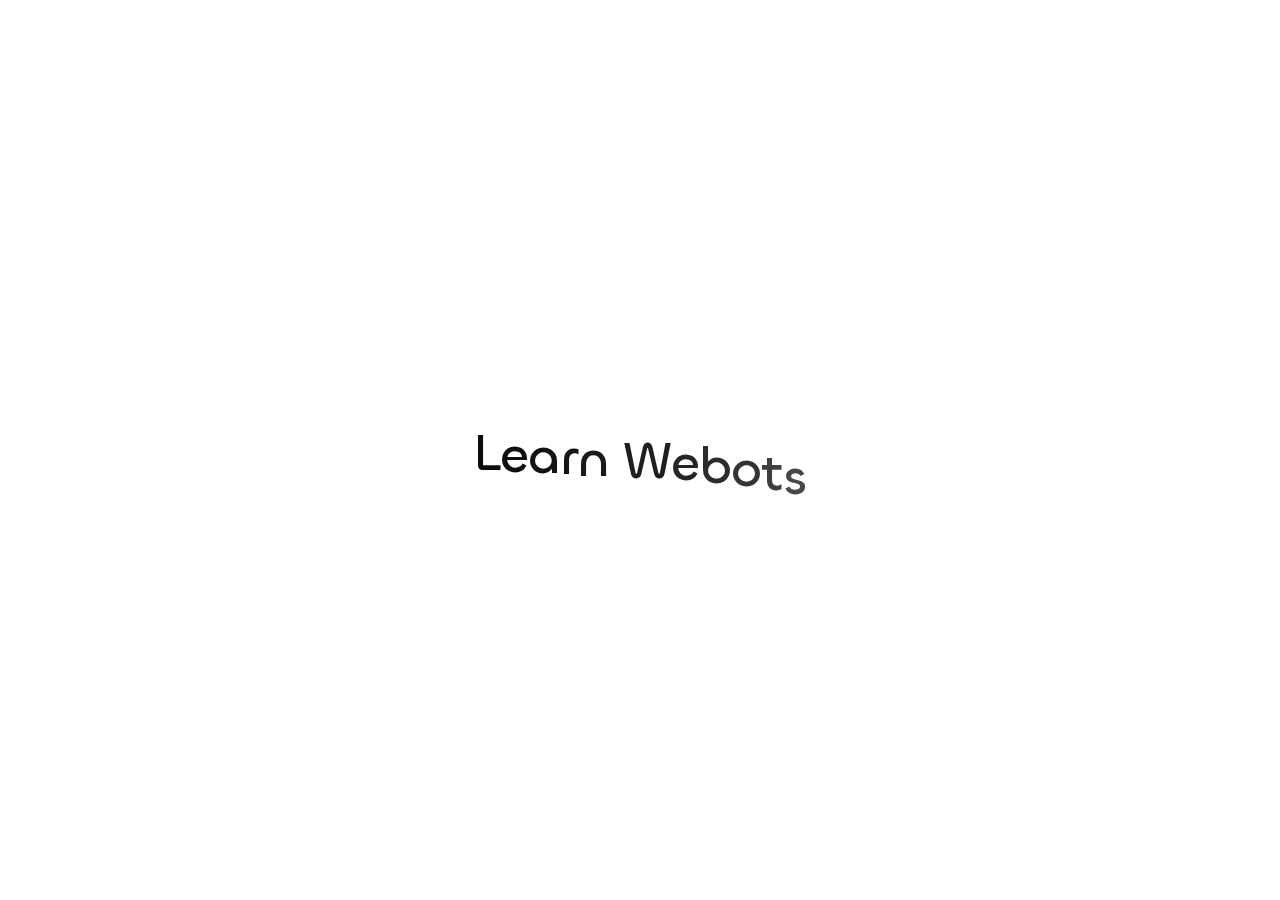
<file: archives/2024/index.html>
<!DOCTYPE html>
<html lang="en">
<head>
    <meta charset="utf-8">
    <meta name="viewport" content="width=device-width, initial-scale=1">
    <meta name="keywords" content="Hexo Theme Redefine">
    
    <meta name="author" content="cpnote">
    <!-- preconnect -->
    <link rel="preconnect" href="https://fonts.googleapis.com">
    <link rel="preconnect" href="https://fonts.gstatic.com" crossorigin>

    
    <!--- Seo Part-->
    
    <link rel="canonical" href="http://example.com/archives/2024/"/>
    <meta name="robots" content="index,follow">
    <meta name="googlebot" content="index,follow">
    <meta name="revisit-after" content="1 days">
    
        <meta property="og:type" content="website">
<meta property="og:title" content="Hexo">
<meta property="og:url" content="http://example.com/archives/2024/index.html">
<meta property="og:site_name" content="Hexo">
<meta property="og:locale" content="en_US">
<meta property="article:author" content="John Doe">
<meta name="twitter:card" content="summary">
    
    
    <!--- Icon Part-->
    <link rel="icon" type="image/png" href="/images/favicon.png" sizes="192x192">
    <link rel="apple-touch-icon" sizes="180x180" href="/images/favicon.png">
    <meta name="theme-color" content="#A31F34">
    <link rel="shortcut icon" href="/images/favicon.png">
    <!--- Page Info-->
    
    <title>
        
            Archive: 2024 -
        
        Learn Webots
    </title>

    
<link rel="stylesheet" href="/fonts/Chillax/chillax.css">


    <!--- Inject Part-->
    

    
        <style>
    :root {
        --preloader-background-color: #fff;
        --preloader-text-color: #000;
    }

    @media (prefers-color-scheme: dark) {
        :root {
            --preloader-background-color: #202124;
            --preloader-text-color: #fff;
        }
    }

    @media (prefers-color-scheme: light) {
        :root {
            --preloader-background-color: #fff;
            --preloader-text-color: #000;
        }
    }

    @media (max-width: 600px) {
        .ml13 {
            font-size: 2.6rem !important; /* Adjust this value as needed */
        }
    }

    .preloader {
        display: flex;
        flex-direction: column;
        gap: 1rem; /* Tailwind 'gap-4' is 1rem */
        align-items: center;
        justify-content: center;
        position: fixed;
        padding: 12px;
        top: 0;
        right: 0;
        bottom: 0;
        left: 0;
        width: 100vw;
        height: 100vh; /* 'h-screen' is 100% of the viewport height */
        background-color: var(--preloader-background-color);
        z-index: 1100; /* 'z-[1100]' sets the z-index */
        transition: opacity 0.2s ease-in-out;
    }

    .ml13 {
        font-size: 3.2rem;
        /* text-transform: uppercase; */
        color: var(--preloader-text-color);
        letter-spacing: -1px;
        font-weight: 500;
        font-family: 'Chillax-Variable', sans-serif;
        text-align: center;
    }

    .ml13 .word {
        display: inline-flex;
        flex-wrap: wrap;
        white-space: nowrap;
    }

    .ml13 .letter {
        display: inline-block;
        line-height: 1em;
    }
</style>

<div class="preloader">
    
<script src="/js/libs/anime.min.js"></script>

    <h1 class="ml13">
        Learn Webots
    </h1>
    <script>
        var textWrapper = document.querySelector('.ml13');
        // Split text into words
        var words = textWrapper.textContent.trim().split(' ');

        // Clear the existing content
        textWrapper.innerHTML = '';

        // Wrap each word and its letters in spans
        words.forEach(function(word) {
            var wordSpan = document.createElement('span');
            wordSpan.classList.add('word');
            wordSpan.innerHTML = word.replace(/\S/g, "<span class='letter'>$&</span>");
            textWrapper.appendChild(wordSpan);
            textWrapper.appendChild(document.createTextNode(' ')); // Add space between words
        });


        anime.timeline({loop: true})
            .add({
                targets: '.ml13 .letter',
                translateY: [100,0],
                translateZ: 0,
                opacity: [0,1],
                easing: "easeOutExpo",
                duration: 1400,
                delay: (el, i) => 300 + 30 * i
            }).add({
            targets: '.ml13 .letter',
            translateY: [0,-100],
            opacity: [1,0],
            easing: "easeInExpo",
            duration: 1200,
            delay: (el, i) => 100 + 30 * i
        });

        let themeStatus = JSON.parse(localStorage.getItem('REDEFINE-THEME-STATUS'))?.isDark;

        // If the theme status is not found in local storage, check the preferred color scheme
        if (themeStatus === undefined || themeStatus === null) {
            if (window.matchMedia && window.matchMedia('(prefers-color-scheme: dark)').matches) {
                themeStatus = 'dark';
            } else {
                themeStatus = 'light';
            }
        }

        // Now you can use the themeStatus variable in your code
        if (themeStatus) {
            document.documentElement.style.setProperty('--preloader-background-color', '#202124');
            document.documentElement.style.setProperty('--preloader-text-color', '#fff');
        } else {
            document.documentElement.style.setProperty('--preloader-background-color', '#fff');
            document.documentElement.style.setProperty('--preloader-text-color', '#000');
        }

        window.addEventListener('load', function () {
            hidePreloaderAfterTimeout(1000); // Hide after 1000 milliseconds once the window has loaded
        });

        // Backup failsafe: Hide preloader after a maximum of 5000 milliseconds, regardless of the window load event
        hidePreloaderAfterTimeout(5000);

        function hidePreloaderAfterTimeout(delay) {
            setTimeout(function () {
                var preloader = document.querySelector('.preloader');
                preloader.style.opacity = '0';
                setTimeout(function () {
                    preloader.style.display = 'none';
                }, 200);
            }, delay);
        }
    </script>
</div>
    

    
<link rel="stylesheet" href="/css/style.css">


    
        
<link rel="stylesheet" href="/assets/build/styles.css">

    

    
<link rel="stylesheet" href="/fonts/fonts.css">

    
<link rel="stylesheet" href="/fonts/Satoshi/satoshi.css">

    <!--- Font Part-->
    
    
    
    


    <script id="hexo-configurations">
    window.config = {"hostname":"example.com","root":"/","language":"en"};
    window.theme = {"articles":{"style":{"font_size":"18px","line_height":2,"image_border_radius":"14px","image_alignment":"center","image_caption":false,"link_icon":true,"title_alignment":"left","headings_top_spacing":{"h1":"3.7rem","h2":"3.2rem","h3":"2.8rem","h4":"2.5rem","h5":"2.2rem","h6":"2rem"}},"word_count":{"enable":true,"count":true,"min2read":true},"author_label":{"enable":true,"auto":false,"list":[]},"code_block":{"copy":true,"style":"mac","font":{"enable":false,"family":null,"url":null}},"toc":{"enable":true,"max_depth":3,"number":false,"expand":true,"init_open":true},"copyright":{"enable":true,"default":"cc_by_nc_sa"},"lazyload":true,"recommendation":{"enable":false,"title":"推荐阅读","limit":3,"mobile_limit":2,"placeholder":"/images/wallhaven-wqery6-light.webp","skip_dirs":[]}},"colors":{"primary":"#A31F34","secondary":null,"default_mode":"light"},"global":{"fonts":{"chinese":{"enable":false,"family":null,"url":null},"english":{"enable":false,"family":null,"url":null}},"content_max_width":"1000px","sidebar_width":"210px","hover":{"shadow":true,"scale":false},"scroll_progress":{"bar":false,"percentage":true},"website_counter":{"url":"https://cn.vercount.one/js","enable":true,"site_pv":true,"site_uv":true,"post_pv":true},"single_page":true,"preloader":true,"open_graph":true,"google_analytics":{"enable":false,"id":null}},"home_banner":{"enable":true,"style":"fixed","image":{"light":"/images/wallhaven-wqery6-light.webp","dark":"/images/wallhaven-wqery6-dark.webp"},"title":"Learn Webots","subtitle":{"text":[],"hitokoto":{"enable":false,"api":"https://v1.hitokoto.cn"},"typing_speed":100,"backing_speed":80,"starting_delay":500,"backing_delay":1500,"loop":true,"smart_backspace":true},"text_color":{"light":"#fff","dark":"#d1d1b6"},"text_style":{"title_size":"2.4rem","subtitle_size":"1.5rem","line_height":1.8},"custom_font":{"enable":false,"family":null,"url":null},"social_links":{"enable":false,"style":"default","links":{"github":null,"instagram":null,"zhihu":null,"twitter":null,"email":null},"qrs":{"weixin":null}}},"plugins":{"feed":{"enable":false},"aplayer":{"enable":false,"type":"fixed","audios":[{"name":null,"artist":null,"url":null,"cover":null,"lrc":null}]},"mermaid":{"enable":false,"version":"9.3.0"}},"version":"2.6.1","navbar":{"auto_hide":false,"color":{"left":"#f78736","right":"#367df7","transparency":35},"width":{"home":"1200px","pages":"1000px"},"links":{"Home":{"path":"/","icon":"fa-regular fa-house"}},"search":{"enable":false,"preload":true}},"page_templates":{"friends_column":2,"tags_style":"blur"},"home":{"sidebar":{"enable":true,"position":"left","first_item":"menu","announcement":null,"show_on_mobile":true,"links":null},"article_date_format":"auto","categories":{"enable":true,"limit":3},"tags":{"enable":true,"limit":3}},"footerStart":"2022/8/17 11:45:14"};
    window.lang_ago = {"second":"%s seconds ago","minute":"%s minutes ago","hour":"%s hours ago","day":"%s days ago","week":"%s weeks ago","month":"%s months ago","year":"%s years ago"};
    window.data = {"masonry":false};
  </script>
    
    <!--- Fontawesome Part-->
    
<link rel="stylesheet" href="/fontawesome/fontawesome.min.css">

    
<link rel="stylesheet" href="/fontawesome/brands.min.css">

    
<link rel="stylesheet" href="/fontawesome/solid.min.css">

    
<link rel="stylesheet" href="/fontawesome/regular.min.css">

    
    
    
    
<meta name="generator" content="Hexo 7.2.0"></head>


<body>
<div class="progress-bar-container">
    

    
        <span class="pjax-progress-bar"></span>
<!--        <span class="swup-progress-icon">-->
<!--            <i class="fa-solid fa-circle-notch fa-spin"></i>-->
<!--        </span>-->
    
</div>


<main class="page-container" id="swup">

    

    <div class="main-content-container">


        <div class="main-content-header">
            <header class="navbar-container px-6 md:px-12">

    <div class="navbar-content ">
        <div class="left">
            
            <a class="logo-title" href="/">
                
                Learn Webots
                
            </a>
        </div>

        <div class="right">
            <!-- PC -->
            <div class="desktop">
                <ul class="navbar-list">
                    
                        
                            

                            <li class="navbar-item">
                                <!-- Menu -->
                                <a class=""
                                   href="/"
                                        >
                                    <i class="fa-regular fa-house fa-fw"></i>
                                    HOME
                                    
                                </a>

                                <!-- Submenu -->
                                
                            </li>
                    
                    
                </ul>
            </div>
            <!-- Mobile -->
            <div class="mobile">
                
                <div class="icon-item navbar-bar">
                    <div class="navbar-bar-middle"></div>
                </div>
            </div>
        </div>
    </div>

    <!-- Mobile sheet -->
    <div class="navbar-drawer h-screen w-full absolute top-0 left-0 bg-background-color flex flex-col justify-between">
        <ul class="drawer-navbar-list flex flex-col px-4 justify-center items-start">
            
                
                    

                    <li class="drawer-navbar-item text-base my-1.5 flex flex-col w-full">
                        
                        <a class="py-1.5 px-2 flex flex-row items-center justify-between gap-1 hover:!text-primary active:!text-primary text-2xl font-semibold group border-b border-border-color hover:border-primary w-full "
                           href="/"
                        >
                            <span>
                                HOME
                            </span>
                            
                                <i class="fa-regular fa-house fa-sm fa-fw"></i>
                            
                        </a>
                        

                        
                    </li>
            

            
            
        </ul>

        <div class="statistics flex justify-around my-2.5">
    <a class="item tag-count-item flex flex-col justify-center items-center w-20" href="/tags">
        <div class="number text-2xl sm:text-xl text-second-text-color font-semibold">0</div>
        <div class="label text-third-text-color text-sm">Tags</div>
    </a>
    <a class="item tag-count-item flex flex-col justify-center items-center w-20" href="/categories">
        <div class="number text-2xl sm:text-xl text-second-text-color font-semibold">0</div>
        <div class="label text-third-text-color text-sm">Categories</div>
    </a>
    <a class="item tag-count-item flex flex-col justify-center items-center w-20" href="/archives">
        <div class="number text-2xl sm:text-xl text-second-text-color font-semibold">1</div>
        <div class="label text-third-text-color text-sm">Posts</div>
    </a>
</div>
    </div>

    <div class="window-mask"></div>

</header>


        </div>

        <div class="main-content-body">

            

            <div class="main-content">

                
                    <div class="archive-container shadow-none hover:shadow-none sm:shadow-redefine sm:hover:shadow-redefine-hover">
    

<div class="archive-list-container">
    
        <section class="archive-item mb-spacing-unit last:mb-0">
            <div class="archive-item-header flex flex-row items-center mb-2">
                <span class="archive-year font-semibold text-3xl mr-2">2024</span>
                <span class="archive-year-post-count text-xs md:text-sm font-bold rounded-small bg-third-background-color py-[2px] px-[10px] border border-border-color">1</span>
            </div>
            <ul class="article-list pl-0 md:pl-8 text-lg leading-[1.5]">
              
                
                    
                    <li class="article-item space-y-2 px-6 pt-10 pb-2 text-xl relative border-l-2 border-border-color" date-is='06-10'>
                
                    
                        <a href="/2024/06/10/0-webots_and_opencv_env/" class="block overflow-hidden w-fit">
                            <span class="article-title mb-0.5 text-2xl">0 - Webots和OpenCV环境配置</span>
                        </a>
                    
              
            </ul>
        </section>
    
</div>

</div>

                

            </div>

            

        </div>

        <div class="main-content-footer">
            <footer class="footer mt-5 py-5 h-auto text-base text-third-text-color relative border-t-2 border-t-border-color">
    <div class="info-container py-3 text-center">
        
        <div class="text-center">
            &copy;
            
              <span>2022</span>
              -
            
            2024&nbsp;&nbsp;<i class="fa-solid fa-heart fa-beat" style="--fa-animation-duration: 0.5s; color: #f54545"></i>&nbsp;&nbsp;<a href="/">cpnote</a>
            
                
                <p class="post-count space-x-0.5">
                    <span>
                        1 posts in total
                    </span>
                    
                </p>
            
        </div>
        
            <script data-swup-reload-script src="https://cn.vercount.one/js"></script>
            <div class="relative text-center lg:absolute lg:right-[20px] lg:top-1/2 lg:-translate-y-1/2 lg:text-right">
                
                    <span id="busuanzi_container_site_uv" class="lg:!block">
                        <span class="text-sm">VISITOR COUNT</span>
                        <span id="busuanzi_value_site_uv"></span>
                    </span>
                
                
                    <span id="busuanzi_container_site_pv" class="lg:!block">
                        <span class="text-sm">TOTAL PAGE VIEWS</span>
                        <span id="busuanzi_value_site_pv"></span>
                    </span>
                
            </div>
        
        <div class="relative text-center lg:absolute lg:left-[20px] lg:top-1/2 lg:-translate-y-1/2 lg:text-left">
            <span class="lg:block text-sm">POWERED BY <?xml version="1.0" encoding="utf-8"?><!DOCTYPE svg PUBLIC "-//W3C//DTD SVG 1.1//EN" "http://www.w3.org/Graphics/SVG/1.1/DTD/svg11.dtd"><svg class="relative top-[2px] inline-block align-baseline" version="1.1" id="圖層_1" xmlns="http://www.w3.org/2000/svg" xmlns:xlink="http://www.w3.org/1999/xlink" x="0px" y="0px" width="1rem" height="1rem" viewBox="0 0 512 512" enable-background="new 0 0 512 512" xml:space="preserve"><path fill="#0E83CD" d="M256.4,25.8l-200,115.5L56,371.5l199.6,114.7l200-115.5l0.4-230.2L256.4,25.8z M349,354.6l-18.4,10.7l-18.6-11V275H200v79.6l-18.4,10.7l-18.6-11v-197l18.5-10.6l18.5,10.8V237h112v-79.6l18.5-10.6l18.5,10.8V354.6z"/></svg><a target="_blank" class="text-base" href="https://hexo.io">Hexo</a></span>
            <span class="text-sm lg:block">THEME&nbsp;<a class="text-base" target="_blank" href="https://github.com/EvanNotFound/hexo-theme-redefine">Redefine v2.6.1</a></span>
        </div>
        
        
            <div>
                Blog up for <span class="odometer" id="runtime_days" ></span> days <span class="odometer" id="runtime_hours"></span> hrs <span class="odometer" id="runtime_minutes"></span> Min <span class="odometer" id="runtime_seconds"></span> Sec
            </div>
        
        
            <script data-swup-reload-script>
                try {
                    function odometer_init() {
                    const elements = document.querySelectorAll('.odometer');
                    elements.forEach(el => {
                        new Odometer({
                            el,
                            format: '( ddd).dd',
                            duration: 200
                        });
                    });
                    }
                    odometer_init();
                } catch (error) {}
            </script>
        
        
        
    </div>  
</footer>
        </div>
    </div>

    

    <div class="right-side-tools-container">
        <div class="side-tools-container">
    <ul class="hidden-tools-list">
        <li class="right-bottom-tools tool-font-adjust-plus flex justify-center items-center">
            <i class="fa-regular fa-magnifying-glass-plus"></i>
        </li>

        <li class="right-bottom-tools tool-font-adjust-minus flex justify-center items-center">
            <i class="fa-regular fa-magnifying-glass-minus"></i>
        </li>

        <li class="right-bottom-tools tool-dark-light-toggle flex justify-center items-center">
            <i class="fa-regular fa-moon"></i>
        </li>

        <!-- rss -->
        

        

        <li class="right-bottom-tools tool-scroll-to-bottom flex justify-center items-center">
            <i class="fa-regular fa-arrow-down"></i>
        </li>
    </ul>

    <ul class="visible-tools-list">
        <li class="right-bottom-tools toggle-tools-list flex justify-center items-center">
            <i class="fa-regular fa-cog fa-spin"></i>
        </li>
        
            <li class="right-bottom-tools tool-scroll-to-top flex justify-center items-center">
                <i class="arrow-up fas fa-arrow-up"></i>
                <span class="percent"></span>
            </li>
        
        
    </ul>
</div>

    </div>

    <div class="image-viewer-container">
    <img src="">
</div>


    

</main>


    
<script src="/js/libs/Swup.min.js"></script>

<script src="/js/libs/SwupSlideTheme.min.js"></script>

<script src="/js/libs/SwupScriptsPlugin.min.js"></script>

<script src="/js/libs/SwupProgressPlugin.min.js"></script>

<script src="/js/libs/SwupScrollPlugin.min.js"></script>

<script src="/js/libs/SwupPreloadPlugin.min.js"></script>

<script>
    const swup = new Swup({
        plugins: [
            new SwupScriptsPlugin({
                optin: true,
            }),
            new SwupProgressPlugin(),
            new SwupScrollPlugin({
                offset: 80,
            }),
            new SwupSlideTheme({
                mainElement: ".main-content-body",
            }),
            new SwupPreloadPlugin(),
        ],
        containers: ["#swup"],
    });
</script>







<script src="/js/tools/imageViewer.js" type="module"></script>

<script src="/js/utils.js" type="module"></script>

<script src="/js/main.js" type="module"></script>

<script src="/js/layouts/navbarShrink.js" type="module"></script>

<script src="/js/tools/scrollTopBottom.js" type="module"></script>

<script src="/js/tools/lightDarkSwitch.js" type="module"></script>

<script src="/js/layouts/categoryList.js" type="module"></script>





    
<script src="/js/tools/codeBlock.js" type="module"></script>




    
<script src="/js/layouts/lazyload.js" type="module"></script>




    
<script src="/js/tools/runtime.js"></script>

    
<script src="/js/libs/odometer.min.js"></script>

    
<link rel="stylesheet" href="/assets/odometer-theme-minimal.css">




  
<script src="/js/libs/Typed.min.js"></script>

  
<script src="/js/plugins/typed.js" type="module"></script>









<div class="post-scripts" data-swup-reload-script>
    
        
<script src="/js/tools/tocToggle.js" type="module"></script>

<script src="/js/layouts/toc.js" type="module"></script>

<script src="/js/plugins/tabs.js" type="module"></script>

    
</div>


</body>
</html>
</file>
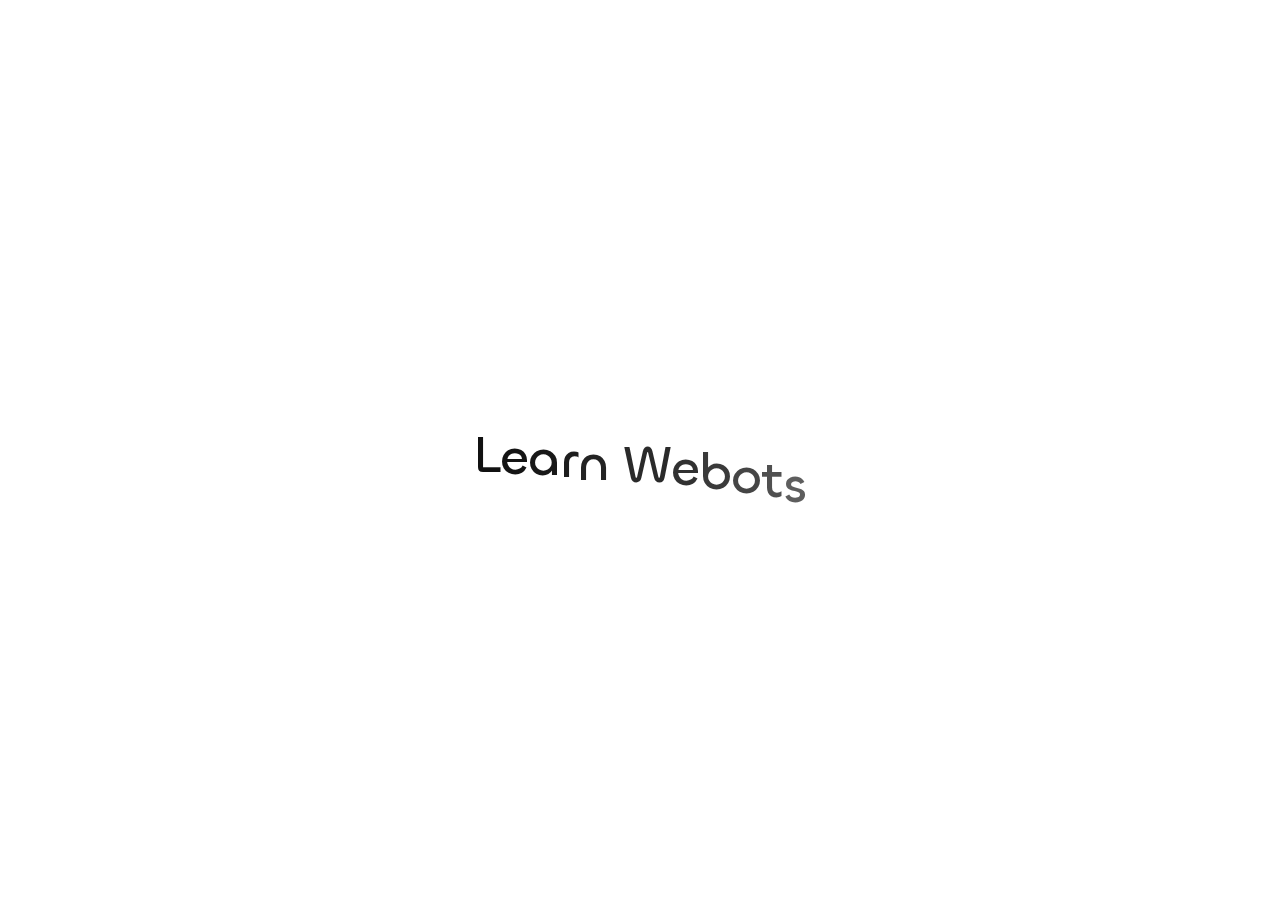
<file: archives/2024/06/index.html>
<!DOCTYPE html>
<html lang="en">
<head>
    <meta charset="utf-8">
    <meta name="viewport" content="width=device-width, initial-scale=1">
    <meta name="keywords" content="Hexo Theme Redefine">
    
    <meta name="author" content="cpnote">
    <!-- preconnect -->
    <link rel="preconnect" href="https://fonts.googleapis.com">
    <link rel="preconnect" href="https://fonts.gstatic.com" crossorigin>

    
    <!--- Seo Part-->
    
    <link rel="canonical" href="http://example.com/archives/2024/06/"/>
    <meta name="robots" content="index,follow">
    <meta name="googlebot" content="index,follow">
    <meta name="revisit-after" content="1 days">
    
        <meta property="og:type" content="website">
<meta property="og:title" content="Hexo">
<meta property="og:url" content="http://example.com/archives/2024/06/index.html">
<meta property="og:site_name" content="Hexo">
<meta property="og:locale" content="en_US">
<meta property="article:author" content="John Doe">
<meta name="twitter:card" content="summary">
    
    
    <!--- Icon Part-->
    <link rel="icon" type="image/png" href="/images/favicon.png" sizes="192x192">
    <link rel="apple-touch-icon" sizes="180x180" href="/images/favicon.png">
    <meta name="theme-color" content="#A31F34">
    <link rel="shortcut icon" href="/images/favicon.png">
    <!--- Page Info-->
    
    <title>
        
            Archive: 2024/6 -
        
        Learn Webots
    </title>

    
<link rel="stylesheet" href="/fonts/Chillax/chillax.css">


    <!--- Inject Part-->
    

    
        <style>
    :root {
        --preloader-background-color: #fff;
        --preloader-text-color: #000;
    }

    @media (prefers-color-scheme: dark) {
        :root {
            --preloader-background-color: #202124;
            --preloader-text-color: #fff;
        }
    }

    @media (prefers-color-scheme: light) {
        :root {
            --preloader-background-color: #fff;
            --preloader-text-color: #000;
        }
    }

    @media (max-width: 600px) {
        .ml13 {
            font-size: 2.6rem !important; /* Adjust this value as needed */
        }
    }

    .preloader {
        display: flex;
        flex-direction: column;
        gap: 1rem; /* Tailwind 'gap-4' is 1rem */
        align-items: center;
        justify-content: center;
        position: fixed;
        padding: 12px;
        top: 0;
        right: 0;
        bottom: 0;
        left: 0;
        width: 100vw;
        height: 100vh; /* 'h-screen' is 100% of the viewport height */
        background-color: var(--preloader-background-color);
        z-index: 1100; /* 'z-[1100]' sets the z-index */
        transition: opacity 0.2s ease-in-out;
    }

    .ml13 {
        font-size: 3.2rem;
        /* text-transform: uppercase; */
        color: var(--preloader-text-color);
        letter-spacing: -1px;
        font-weight: 500;
        font-family: 'Chillax-Variable', sans-serif;
        text-align: center;
    }

    .ml13 .word {
        display: inline-flex;
        flex-wrap: wrap;
        white-space: nowrap;
    }

    .ml13 .letter {
        display: inline-block;
        line-height: 1em;
    }
</style>

<div class="preloader">
    
<script src="/js/libs/anime.min.js"></script>

    <h1 class="ml13">
        Learn Webots
    </h1>
    <script>
        var textWrapper = document.querySelector('.ml13');
        // Split text into words
        var words = textWrapper.textContent.trim().split(' ');

        // Clear the existing content
        textWrapper.innerHTML = '';

        // Wrap each word and its letters in spans
        words.forEach(function(word) {
            var wordSpan = document.createElement('span');
            wordSpan.classList.add('word');
            wordSpan.innerHTML = word.replace(/\S/g, "<span class='letter'>$&</span>");
            textWrapper.appendChild(wordSpan);
            textWrapper.appendChild(document.createTextNode(' ')); // Add space between words
        });


        anime.timeline({loop: true})
            .add({
                targets: '.ml13 .letter',
                translateY: [100,0],
                translateZ: 0,
                opacity: [0,1],
                easing: "easeOutExpo",
                duration: 1400,
                delay: (el, i) => 300 + 30 * i
            }).add({
            targets: '.ml13 .letter',
            translateY: [0,-100],
            opacity: [1,0],
            easing: "easeInExpo",
            duration: 1200,
            delay: (el, i) => 100 + 30 * i
        });

        let themeStatus = JSON.parse(localStorage.getItem('REDEFINE-THEME-STATUS'))?.isDark;

        // If the theme status is not found in local storage, check the preferred color scheme
        if (themeStatus === undefined || themeStatus === null) {
            if (window.matchMedia && window.matchMedia('(prefers-color-scheme: dark)').matches) {
                themeStatus = 'dark';
            } else {
                themeStatus = 'light';
            }
        }

        // Now you can use the themeStatus variable in your code
        if (themeStatus) {
            document.documentElement.style.setProperty('--preloader-background-color', '#202124');
            document.documentElement.style.setProperty('--preloader-text-color', '#fff');
        } else {
            document.documentElement.style.setProperty('--preloader-background-color', '#fff');
            document.documentElement.style.setProperty('--preloader-text-color', '#000');
        }

        window.addEventListener('load', function () {
            hidePreloaderAfterTimeout(1000); // Hide after 1000 milliseconds once the window has loaded
        });

        // Backup failsafe: Hide preloader after a maximum of 5000 milliseconds, regardless of the window load event
        hidePreloaderAfterTimeout(5000);

        function hidePreloaderAfterTimeout(delay) {
            setTimeout(function () {
                var preloader = document.querySelector('.preloader');
                preloader.style.opacity = '0';
                setTimeout(function () {
                    preloader.style.display = 'none';
                }, 200);
            }, delay);
        }
    </script>
</div>
    

    
<link rel="stylesheet" href="/css/style.css">


    
        
<link rel="stylesheet" href="/assets/build/styles.css">

    

    
<link rel="stylesheet" href="/fonts/fonts.css">

    
<link rel="stylesheet" href="/fonts/Satoshi/satoshi.css">

    <!--- Font Part-->
    
    
    
    


    <script id="hexo-configurations">
    window.config = {"hostname":"example.com","root":"/","language":"en"};
    window.theme = {"articles":{"style":{"font_size":"18px","line_height":2,"image_border_radius":"14px","image_alignment":"center","image_caption":false,"link_icon":true,"title_alignment":"left","headings_top_spacing":{"h1":"3.7rem","h2":"3.2rem","h3":"2.8rem","h4":"2.5rem","h5":"2.2rem","h6":"2rem"}},"word_count":{"enable":true,"count":true,"min2read":true},"author_label":{"enable":true,"auto":false,"list":[]},"code_block":{"copy":true,"style":"mac","font":{"enable":false,"family":null,"url":null}},"toc":{"enable":true,"max_depth":3,"number":false,"expand":true,"init_open":true},"copyright":{"enable":true,"default":"cc_by_nc_sa"},"lazyload":true,"recommendation":{"enable":false,"title":"推荐阅读","limit":3,"mobile_limit":2,"placeholder":"/images/wallhaven-wqery6-light.webp","skip_dirs":[]}},"colors":{"primary":"#A31F34","secondary":null,"default_mode":"light"},"global":{"fonts":{"chinese":{"enable":false,"family":null,"url":null},"english":{"enable":false,"family":null,"url":null}},"content_max_width":"1000px","sidebar_width":"210px","hover":{"shadow":true,"scale":false},"scroll_progress":{"bar":false,"percentage":true},"website_counter":{"url":"https://cn.vercount.one/js","enable":true,"site_pv":true,"site_uv":true,"post_pv":true},"single_page":true,"preloader":true,"open_graph":true,"google_analytics":{"enable":false,"id":null}},"home_banner":{"enable":true,"style":"fixed","image":{"light":"/images/wallhaven-wqery6-light.webp","dark":"/images/wallhaven-wqery6-dark.webp"},"title":"Learn Webots","subtitle":{"text":[],"hitokoto":{"enable":false,"api":"https://v1.hitokoto.cn"},"typing_speed":100,"backing_speed":80,"starting_delay":500,"backing_delay":1500,"loop":true,"smart_backspace":true},"text_color":{"light":"#fff","dark":"#d1d1b6"},"text_style":{"title_size":"2.4rem","subtitle_size":"1.5rem","line_height":1.8},"custom_font":{"enable":false,"family":null,"url":null},"social_links":{"enable":false,"style":"default","links":{"github":null,"instagram":null,"zhihu":null,"twitter":null,"email":null},"qrs":{"weixin":null}}},"plugins":{"feed":{"enable":false},"aplayer":{"enable":false,"type":"fixed","audios":[{"name":null,"artist":null,"url":null,"cover":null,"lrc":null}]},"mermaid":{"enable":false,"version":"9.3.0"}},"version":"2.6.1","navbar":{"auto_hide":false,"color":{"left":"#f78736","right":"#367df7","transparency":35},"width":{"home":"1200px","pages":"1000px"},"links":{"Home":{"path":"/","icon":"fa-regular fa-house"}},"search":{"enable":false,"preload":true}},"page_templates":{"friends_column":2,"tags_style":"blur"},"home":{"sidebar":{"enable":true,"position":"left","first_item":"menu","announcement":null,"show_on_mobile":true,"links":null},"article_date_format":"auto","categories":{"enable":true,"limit":3},"tags":{"enable":true,"limit":3}},"footerStart":"2022/8/17 11:45:14"};
    window.lang_ago = {"second":"%s seconds ago","minute":"%s minutes ago","hour":"%s hours ago","day":"%s days ago","week":"%s weeks ago","month":"%s months ago","year":"%s years ago"};
    window.data = {"masonry":false};
  </script>
    
    <!--- Fontawesome Part-->
    
<link rel="stylesheet" href="/fontawesome/fontawesome.min.css">

    
<link rel="stylesheet" href="/fontawesome/brands.min.css">

    
<link rel="stylesheet" href="/fontawesome/solid.min.css">

    
<link rel="stylesheet" href="/fontawesome/regular.min.css">

    
    
    
    
<meta name="generator" content="Hexo 7.2.0"></head>


<body>
<div class="progress-bar-container">
    

    
        <span class="pjax-progress-bar"></span>
<!--        <span class="swup-progress-icon">-->
<!--            <i class="fa-solid fa-circle-notch fa-spin"></i>-->
<!--        </span>-->
    
</div>


<main class="page-container" id="swup">

    

    <div class="main-content-container">


        <div class="main-content-header">
            <header class="navbar-container px-6 md:px-12">

    <div class="navbar-content ">
        <div class="left">
            
            <a class="logo-title" href="/">
                
                Learn Webots
                
            </a>
        </div>

        <div class="right">
            <!-- PC -->
            <div class="desktop">
                <ul class="navbar-list">
                    
                        
                            

                            <li class="navbar-item">
                                <!-- Menu -->
                                <a class=""
                                   href="/"
                                        >
                                    <i class="fa-regular fa-house fa-fw"></i>
                                    HOME
                                    
                                </a>

                                <!-- Submenu -->
                                
                            </li>
                    
                    
                </ul>
            </div>
            <!-- Mobile -->
            <div class="mobile">
                
                <div class="icon-item navbar-bar">
                    <div class="navbar-bar-middle"></div>
                </div>
            </div>
        </div>
    </div>

    <!-- Mobile sheet -->
    <div class="navbar-drawer h-screen w-full absolute top-0 left-0 bg-background-color flex flex-col justify-between">
        <ul class="drawer-navbar-list flex flex-col px-4 justify-center items-start">
            
                
                    

                    <li class="drawer-navbar-item text-base my-1.5 flex flex-col w-full">
                        
                        <a class="py-1.5 px-2 flex flex-row items-center justify-between gap-1 hover:!text-primary active:!text-primary text-2xl font-semibold group border-b border-border-color hover:border-primary w-full "
                           href="/"
                        >
                            <span>
                                HOME
                            </span>
                            
                                <i class="fa-regular fa-house fa-sm fa-fw"></i>
                            
                        </a>
                        

                        
                    </li>
            

            
            
        </ul>

        <div class="statistics flex justify-around my-2.5">
    <a class="item tag-count-item flex flex-col justify-center items-center w-20" href="/tags">
        <div class="number text-2xl sm:text-xl text-second-text-color font-semibold">0</div>
        <div class="label text-third-text-color text-sm">Tags</div>
    </a>
    <a class="item tag-count-item flex flex-col justify-center items-center w-20" href="/categories">
        <div class="number text-2xl sm:text-xl text-second-text-color font-semibold">0</div>
        <div class="label text-third-text-color text-sm">Categories</div>
    </a>
    <a class="item tag-count-item flex flex-col justify-center items-center w-20" href="/archives">
        <div class="number text-2xl sm:text-xl text-second-text-color font-semibold">1</div>
        <div class="label text-third-text-color text-sm">Posts</div>
    </a>
</div>
    </div>

    <div class="window-mask"></div>

</header>


        </div>

        <div class="main-content-body">

            

            <div class="main-content">

                
                    <div class="archive-container shadow-none hover:shadow-none sm:shadow-redefine sm:hover:shadow-redefine-hover">
    

<div class="archive-list-container">
    
        <section class="archive-item mb-spacing-unit last:mb-0">
            <div class="archive-item-header flex flex-row items-center mb-2">
                <span class="archive-year font-semibold text-3xl mr-2">2024</span>
                <span class="archive-year-post-count text-xs md:text-sm font-bold rounded-small bg-third-background-color py-[2px] px-[10px] border border-border-color">1</span>
            </div>
            <ul class="article-list pl-0 md:pl-8 text-lg leading-[1.5]">
              
                
                    
                    <li class="article-item space-y-2 px-6 pt-10 pb-2 text-xl relative border-l-2 border-border-color" date-is='06-10'>
                
                    
                        <a href="/2024/06/10/0-webots_and_opencv_env/" class="block overflow-hidden w-fit">
                            <span class="article-title mb-0.5 text-2xl">0 - Webots和OpenCV环境配置</span>
                        </a>
                    
              
            </ul>
        </section>
    
</div>

</div>

                

            </div>

            

        </div>

        <div class="main-content-footer">
            <footer class="footer mt-5 py-5 h-auto text-base text-third-text-color relative border-t-2 border-t-border-color">
    <div class="info-container py-3 text-center">
        
        <div class="text-center">
            &copy;
            
              <span>2022</span>
              -
            
            2024&nbsp;&nbsp;<i class="fa-solid fa-heart fa-beat" style="--fa-animation-duration: 0.5s; color: #f54545"></i>&nbsp;&nbsp;<a href="/">cpnote</a>
            
                
                <p class="post-count space-x-0.5">
                    <span>
                        1 posts in total
                    </span>
                    
                </p>
            
        </div>
        
            <script data-swup-reload-script src="https://cn.vercount.one/js"></script>
            <div class="relative text-center lg:absolute lg:right-[20px] lg:top-1/2 lg:-translate-y-1/2 lg:text-right">
                
                    <span id="busuanzi_container_site_uv" class="lg:!block">
                        <span class="text-sm">VISITOR COUNT</span>
                        <span id="busuanzi_value_site_uv"></span>
                    </span>
                
                
                    <span id="busuanzi_container_site_pv" class="lg:!block">
                        <span class="text-sm">TOTAL PAGE VIEWS</span>
                        <span id="busuanzi_value_site_pv"></span>
                    </span>
                
            </div>
        
        <div class="relative text-center lg:absolute lg:left-[20px] lg:top-1/2 lg:-translate-y-1/2 lg:text-left">
            <span class="lg:block text-sm">POWERED BY <?xml version="1.0" encoding="utf-8"?><!DOCTYPE svg PUBLIC "-//W3C//DTD SVG 1.1//EN" "http://www.w3.org/Graphics/SVG/1.1/DTD/svg11.dtd"><svg class="relative top-[2px] inline-block align-baseline" version="1.1" id="圖層_1" xmlns="http://www.w3.org/2000/svg" xmlns:xlink="http://www.w3.org/1999/xlink" x="0px" y="0px" width="1rem" height="1rem" viewBox="0 0 512 512" enable-background="new 0 0 512 512" xml:space="preserve"><path fill="#0E83CD" d="M256.4,25.8l-200,115.5L56,371.5l199.6,114.7l200-115.5l0.4-230.2L256.4,25.8z M349,354.6l-18.4,10.7l-18.6-11V275H200v79.6l-18.4,10.7l-18.6-11v-197l18.5-10.6l18.5,10.8V237h112v-79.6l18.5-10.6l18.5,10.8V354.6z"/></svg><a target="_blank" class="text-base" href="https://hexo.io">Hexo</a></span>
            <span class="text-sm lg:block">THEME&nbsp;<a class="text-base" target="_blank" href="https://github.com/EvanNotFound/hexo-theme-redefine">Redefine v2.6.1</a></span>
        </div>
        
        
            <div>
                Blog up for <span class="odometer" id="runtime_days" ></span> days <span class="odometer" id="runtime_hours"></span> hrs <span class="odometer" id="runtime_minutes"></span> Min <span class="odometer" id="runtime_seconds"></span> Sec
            </div>
        
        
            <script data-swup-reload-script>
                try {
                    function odometer_init() {
                    const elements = document.querySelectorAll('.odometer');
                    elements.forEach(el => {
                        new Odometer({
                            el,
                            format: '( ddd).dd',
                            duration: 200
                        });
                    });
                    }
                    odometer_init();
                } catch (error) {}
            </script>
        
        
        
    </div>  
</footer>
        </div>
    </div>

    

    <div class="right-side-tools-container">
        <div class="side-tools-container">
    <ul class="hidden-tools-list">
        <li class="right-bottom-tools tool-font-adjust-plus flex justify-center items-center">
            <i class="fa-regular fa-magnifying-glass-plus"></i>
        </li>

        <li class="right-bottom-tools tool-font-adjust-minus flex justify-center items-center">
            <i class="fa-regular fa-magnifying-glass-minus"></i>
        </li>

        <li class="right-bottom-tools tool-dark-light-toggle flex justify-center items-center">
            <i class="fa-regular fa-moon"></i>
        </li>

        <!-- rss -->
        

        

        <li class="right-bottom-tools tool-scroll-to-bottom flex justify-center items-center">
            <i class="fa-regular fa-arrow-down"></i>
        </li>
    </ul>

    <ul class="visible-tools-list">
        <li class="right-bottom-tools toggle-tools-list flex justify-center items-center">
            <i class="fa-regular fa-cog fa-spin"></i>
        </li>
        
            <li class="right-bottom-tools tool-scroll-to-top flex justify-center items-center">
                <i class="arrow-up fas fa-arrow-up"></i>
                <span class="percent"></span>
            </li>
        
        
    </ul>
</div>

    </div>

    <div class="image-viewer-container">
    <img src="">
</div>


    

</main>


    
<script src="/js/libs/Swup.min.js"></script>

<script src="/js/libs/SwupSlideTheme.min.js"></script>

<script src="/js/libs/SwupScriptsPlugin.min.js"></script>

<script src="/js/libs/SwupProgressPlugin.min.js"></script>

<script src="/js/libs/SwupScrollPlugin.min.js"></script>

<script src="/js/libs/SwupPreloadPlugin.min.js"></script>

<script>
    const swup = new Swup({
        plugins: [
            new SwupScriptsPlugin({
                optin: true,
            }),
            new SwupProgressPlugin(),
            new SwupScrollPlugin({
                offset: 80,
            }),
            new SwupSlideTheme({
                mainElement: ".main-content-body",
            }),
            new SwupPreloadPlugin(),
        ],
        containers: ["#swup"],
    });
</script>







<script src="/js/tools/imageViewer.js" type="module"></script>

<script src="/js/utils.js" type="module"></script>

<script src="/js/main.js" type="module"></script>

<script src="/js/layouts/navbarShrink.js" type="module"></script>

<script src="/js/tools/scrollTopBottom.js" type="module"></script>

<script src="/js/tools/lightDarkSwitch.js" type="module"></script>

<script src="/js/layouts/categoryList.js" type="module"></script>





    
<script src="/js/tools/codeBlock.js" type="module"></script>




    
<script src="/js/layouts/lazyload.js" type="module"></script>




    
<script src="/js/tools/runtime.js"></script>

    
<script src="/js/libs/odometer.min.js"></script>

    
<link rel="stylesheet" href="/assets/odometer-theme-minimal.css">




  
<script src="/js/libs/Typed.min.js"></script>

  
<script src="/js/plugins/typed.js" type="module"></script>









<div class="post-scripts" data-swup-reload-script>
    
        
<script src="/js/tools/tocToggle.js" type="module"></script>

<script src="/js/layouts/toc.js" type="module"></script>

<script src="/js/plugins/tabs.js" type="module"></script>

    
</div>


</body>
</html>
</file>
<file: fonts/Chillax/chillax.css>
/**
 * @license
 *
 * Font Family: Chillax
 * Designed by: Manushi Parikh
 * URL: https://www.fontshare.com/fonts/chillax
 * © 2023 Indian Type Foundry
 *
 * Font Style:
 * Chillax Variable(Variable font)
 *
*/


/**
* This is a variable font
* You can controll variable axes as shown below:
* font-variation-settings: 'wght' 700.0;
*
* available axes:

* 'wght' (range from 200.0 to 700.0)

*/

@font-face {
  font-family: 'Chillax-Variable';
  src: url('Chillax-Variable.woff2') format('woff2'),
       url('Chillax-Variable.woff') format('woff'),
       url('Chillax-Variable.ttf') format('truetype');
       font-weight: 200 700;
       font-display: swap;
       font-style: normal;
}
</file>
<file: fonts/fonts.css>
/* noto-sans-sc-regular - chinese-simplified */
@font-face {
  font-family: "Noto Sans SC";
  font-style: normal;
  font-weight: 400;
  font-display: swap;
  src: local("Noto Sans SC"),
    url("./noto-sans-sc-v26-chinese-simplified-regular.woff2")
      format("woff2"),
    /* Chrome 26+, Opera 23+, Firefox 39+ */
      url("./noto-sans-sc-v26-chinese-simplified-regular.woff")
      format("woff"); /* Chrome 6+, Firefox 3.6+, IE 9+, Safari 5.1+ */
}
/* noto-sans-sc-700 - chinese-simplified */
@font-face {
  font-family: "Noto Sans SC";
  font-style: normal;
  font-weight: 700;
  font-display: swap;
  src: local("Noto Sans SC"),
    url("./noto-sans-sc-v26-chinese-simplified-700.woff2") format("woff2"),
    /* Chrome 26+, Opera 23+, Firefox 39+ */
      url("./noto-sans-sc-v26-chinese-simplified-700.woff") format("woff"); /* Chrome 6+, Firefox 3.6+, IE 9+, Safari 5.1+ */
}

/* ubuntu-mono-regular - latin */
@font-face {
  font-display: swap; /* Check https://developer.mozilla.org/en-US/docs/Web/CSS/@font-face/font-display for other options. */
  font-family: "Ubuntu Mono";
  font-style: normal;
  font-weight: 400;
  src: url("./ubuntu-mono-v15-latin-regular.woff2") format("woff2"),
    /* Chrome 36+, Opera 23+, Firefox 39+ */
      url("./ubuntu-mono-v15-latin-regular.woff") format("woff"); /* Chrome 5+, Firefox 3.6+, IE 9+, Safari 5.1+ */
}
</file>
<file: fonts/Satoshi/satoshi.css>
/**
 * @license
 *
 * Font Family: Satoshi
 * Designed by: Deni Anggara
 * URL: https://www.fontshare.comsatoshi
 * © 2023 Indian Type Foundry
 *
 * Font Styles:
 * Satoshi Variable(Variable font)
 * Satoshi Variable Italic(Variable font)
 *
*/


/**
* This is a variable font
* You can controll variable axes as shown below:
* font-variation-settings: 'wght' 900.0;
*
* available axes:

* 'wght' (range from 300.0 to 900.0)

*/

@font-face {
  font-family: 'Satoshi-Variable';
  src: url('Satoshi-Variable.woff2') format('woff2'),
       url('Satoshi-Variable.woff') format('woff'),
       url('Satoshi-Variable.ttf') format('truetype');
       font-weight: 300 900;
       font-display: swap;
       font-style: normal;
}


/**
* This is a variable font
* You can controll variable axes as shown below:
* font-variation-settings: 'wght' 900.0;
*
* available axes:

* 'wght' (range from 300.0 to 900.0)

*/

@font-face {
  font-family: 'Satoshi-VariableItalic';
  src: url('Satoshi-VariableItalic.woff2') format('woff2'),
       url('Satoshi-VariableItalic.woff') format('woff'),
       url('Satoshi-VariableItalic.ttf') format('truetype');
       font-weight: 300 900;
       font-display: swap;
       font-style: italic;
}
</file>
<file: assets/odometer-theme-minimal.css>
.odometer.odometer-auto-theme, .odometer.odometer-theme-minimal {
  display: inline-block;
  vertical-align: middle;
  *vertical-align: auto;
  *zoom: 1;
  *display: inline;
  position: relative;
}
.odometer.odometer-auto-theme .odometer-digit, .odometer.odometer-theme-minimal .odometer-digit {
  display: inline-block;
  vertical-align: middle;
  *vertical-align: auto;
  *zoom: 1;
  *display: inline;
  position: relative;
}
.odometer.odometer-auto-theme .odometer-digit .odometer-digit-spacer, .odometer.odometer-theme-minimal .odometer-digit .odometer-digit-spacer {
  display: inline-block;
  vertical-align: middle;
  *vertical-align: auto;
  *zoom: 1;
  *display: inline;
  visibility: hidden;
}
.odometer.odometer-auto-theme .odometer-digit .odometer-digit-inner, .odometer.odometer-theme-minimal .odometer-digit .odometer-digit-inner {
  text-align: left;
  display: block;
  position: absolute;
  top: 0;
  left: 0;
  right: 0;
  bottom: 0;
  overflow: hidden;
}
.odometer.odometer-auto-theme .odometer-digit .odometer-ribbon, .odometer.odometer-theme-minimal .odometer-digit .odometer-ribbon {
  display: block;
}
.odometer.odometer-auto-theme .odometer-digit .odometer-ribbon-inner, .odometer.odometer-theme-minimal .odometer-digit .odometer-ribbon-inner {
  display: block;
  -webkit-backface-visibility: hidden;
}
.odometer.odometer-auto-theme .odometer-digit .odometer-value, .odometer.odometer-theme-minimal .odometer-digit .odometer-value {
  display: block;
  -webkit-transform: translateZ(0);
}
.odometer.odometer-auto-theme .odometer-digit .odometer-value.odometer-last-value, .odometer.odometer-theme-minimal .odometer-digit .odometer-value.odometer-last-value {
  position: absolute;
}
.odometer.odometer-auto-theme.odometer-animating-up .odometer-ribbon-inner, .odometer.odometer-theme-minimal.odometer-animating-up .odometer-ribbon-inner {
  -webkit-transition: -webkit-transform 2s;
  -moz-transition: -moz-transform 2s;
  -ms-transition: -ms-transform 2s;
  -o-transition: -o-transform 2s;
  transition: transform 2s;
}
.odometer.odometer-auto-theme.odometer-animating-up.odometer-animating .odometer-ribbon-inner, .odometer.odometer-theme-minimal.odometer-animating-up.odometer-animating .odometer-ribbon-inner {
  -webkit-transform: translateY(-100%);
  -moz-transform: translateY(-100%);
  -ms-transform: translateY(-100%);
  -o-transform: translateY(-100%);
  transform: translateY(-100%);
}
.odometer.odometer-auto-theme.odometer-animating-down .odometer-ribbon-inner, .odometer.odometer-theme-minimal.odometer-animating-down .odometer-ribbon-inner {
  -webkit-transform: translateY(-100%);
  -moz-transform: translateY(-100%);
  -ms-transform: translateY(-100%);
  -o-transform: translateY(-100%);
  transform: translateY(-100%);
}
.odometer.odometer-auto-theme.odometer-animating-down.odometer-animating .odometer-ribbon-inner, .odometer.odometer-theme-minimal.odometer-animating-down.odometer-animating .odometer-ribbon-inner {
  -webkit-transition: -webkit-transform 2s;
  -moz-transition: -moz-transform 2s;
  -ms-transition: -ms-transform 2s;
  -o-transition: -o-transform 2s;
  transition: transform 2s;
  -webkit-transform: translateY(0);
  -moz-transform: translateY(0);
  -ms-transform: translateY(0);
  -o-transform: translateY(0);
  transform: translateY(0);
}
</file>
<file: css/style.css>
@tailwind base;
@tailwind components;
@tailwind utilities;
.fade-in-down-animation {
  animation-fill-mode: both;
  animation-duration: 1s;
  animation-name: fade-in-down;
  will-change: transform;
}
.title-hover-animation {
  display: inline-block;
  position: relative;
  border-bottom: none;
  line-height: 1.3;
  vertical-align: top;
  color: var(--second-text-color);
}
.title-hover-animation::before {
  content: '';
  position: absolute;
  width: 100%;
  height: 2px;
  bottom: -4px;
  left: 0;
  background-color: var(--second-text-color);
  visibility: hidden;
  transform: scaleX(0);
  transition-property: color, background, box-shadow, border-color, visibility, transform;
  transition-delay: 0s, 0s, 0s, 0s, 0s, 0s;
  transition-duration: 0.2s, 0.2s, 0.2s, 0.2s, 0.2s, 0.2s;
  transition-timing-function: ease, ease, ease, ease, ease-in-out, ease-in-out;
}
@-moz-keyframes fade-in-down {
  0% {
    opacity: 0;
    transform: translateY(-50px);
  }
  100% {
    opacity: 1;
    transform: translateY(0);
  }
}
@-webkit-keyframes fade-in-down {
  0% {
    opacity: 0;
    transform: translateY(-50px);
  }
  100% {
    opacity: 1;
    transform: translateY(0);
  }
}
@-o-keyframes fade-in-down {
  0% {
    opacity: 0;
    transform: translateY(-50px);
  }
  100% {
    opacity: 1;
    transform: translateY(0);
  }
}
@keyframes fade-in-down {
  0% {
    opacity: 0;
    transform: translateY(-50px);
  }
  100% {
    opacity: 1;
    transform: translateY(0);
  }
}
@-moz-keyframes icon-animate {
  0%, 100% {
    transform: scale(1);
  }
  10%, 30% {
    transform: scale(0.88);
  }
  20%, 40%, 60%, 80% {
    transform: scale(1.08);
  }
  50%, 70% {
    transform: scale(1.08);
  }
}
@-webkit-keyframes icon-animate {
  0%, 100% {
    transform: scale(1);
  }
  10%, 30% {
    transform: scale(0.88);
  }
  20%, 40%, 60%, 80% {
    transform: scale(1.08);
  }
  50%, 70% {
    transform: scale(1.08);
  }
}
@-o-keyframes icon-animate {
  0%, 100% {
    transform: scale(1);
  }
  10%, 30% {
    transform: scale(0.88);
  }
  20%, 40%, 60%, 80% {
    transform: scale(1.08);
  }
  50%, 70% {
    transform: scale(1.08);
  }
}
@keyframes icon-animate {
  0%, 100% {
    transform: scale(1);
  }
  10%, 30% {
    transform: scale(0.88);
  }
  20%, 40%, 60%, 80% {
    transform: scale(1.08);
  }
  50%, 70% {
    transform: scale(1.08);
  }
}
:root {
  --background-color: #fff;
  --background-color-transparent: rgba(255,255,255,0.6);
  --background-color-transparent-15: rgba(255,255,255,0.15);
  --background-color-transparent-40: rgba(255,255,255,0.4);
  --background-color-transparent-80: rgba(255,255,255,0.8);
  --second-background-color: #fafafa;
  --third-background-color: #f7f7f7;
  --third-background-color-transparent: rgba(241,241,241,0.6);
  --primary-color: #a31f34;
  --first-text-color: #323739;
  --second-text-color: #343a3c;
  --third-text-color: #5c6669;
  --fourth-text-color: #eaeced;
  --default-text-color: #373d3f;
  --invert-text-color: #bebec6;
  --border-color: rgba(0,0,0,0.08);
  --selection-color: #be243c;
  --shadow-color-1: rgba(0,0,0,0.08);
  --shadow-color-2: rgba(0,0,0,0.05);
  --shadow-hover-color: rgba(0,0,0,0.28);
  --scrollbar-color: #c1c1c1;
  --scrollbar-color-hover: #a1a1a1;
  --scroll-bar-bg-color: #fafafa;
  --link-color: #323739;
  --copyright-info-color: #c03;
  --avatar-background-color: #06c;
  --pjax-progress-bar-color: linear-gradient(45deg, #f10006, #ef5b00, #e59c01, #19ca05, #00cab5, #0264c8, #c303c3);
  --archive-timeline-last-child-color: linear-gradient(to bottom, #e8e8e8 60%, rgba(0,0,0,0) 100%) 1 100%;
  --note-blue-title-bg: #d6f7fb;
  --note-red-title-bg: #fde9e9;
  --note-cyan-title-bg: #e9fdf9;
  --note-green-title-bg: #e9fde9;
  --note-yellow-title-bg: #fdf9e9;
  --note-gray-title-bg: #f9f9f9;
  --note-type-title-bg: #fdf3e9;
  --note-black-title-bg: #e9e9e9;
  --note-purple-title-bg: #f9e9fd;
  --home-banner-text-color: #fff;
  --home-banner-icons-container-border-color: rgba(255,255,255,0.35);
  --home-banner-icons-container-background-color: rgba(255,255,255,0.3);
  --redefine-box-shadow: var(--shadow-color-2) 0px 6px 24px 0px, var(--shadow-color-1) 0px 0px 0px 1px;
  --redefine-box-shadow-hover: var(--shadow-color-2) 0px 6px 24px 0px, var(--shadow-color-1) 0px 0px 0px 1px, var(--shadow-color-1) 0px 0px 0px 1px inset;
  --redefine-box-shadow-flat: var(--shadow-color-2) 0px 1px 4px 0px, var(--shadow-color-1) 0px 0px 0px 1px;
  --redefine-box-shadow-flat-hover: var(--shadow-color-2) 0px 1px 4px 0px, var(--shadow-color-1) 0px 0px 0px 1px, var(--shadow-color-1) 0px 0px 0px 1px inset;
  --mermaid-theme: '';
}
@media (prefers-color-scheme: light) {
  :root {
    --background-color: #fff;
    --background-color-transparent: rgba(255,255,255,0.6);
    --background-color-transparent-15: rgba(255,255,255,0.15);
    --background-color-transparent-40: rgba(255,255,255,0.4);
    --background-color-transparent-80: rgba(255,255,255,0.8);
    --second-background-color: #fafafa;
    --third-background-color: #f7f7f7;
    --third-background-color-transparent: rgba(241,241,241,0.6);
    --primary-color: #a31f34;
    --first-text-color: #323739;
    --second-text-color: #343a3c;
    --third-text-color: #5c6669;
    --fourth-text-color: #eaeced;
    --default-text-color: #373d3f;
    --invert-text-color: #bebec6;
    --border-color: rgba(0,0,0,0.08);
    --selection-color: #be243c;
    --shadow-color-1: rgba(0,0,0,0.08);
    --shadow-color-2: rgba(0,0,0,0.05);
    --shadow-hover-color: rgba(0,0,0,0.28);
    --scrollbar-color: #c1c1c1;
    --scrollbar-color-hover: #a1a1a1;
    --scroll-bar-bg-color: #fafafa;
    --link-color: #323739;
    --copyright-info-color: #c03;
    --avatar-background-color: #06c;
    --pjax-progress-bar-color: linear-gradient(45deg, #f10006, #ef5b00, #e59c01, #19ca05, #00cab5, #0264c8, #c303c3);
    --archive-timeline-last-child-color: linear-gradient(to bottom, #e8e8e8 60%, rgba(0,0,0,0) 100%) 1 100%;
    --note-blue-title-bg: #d6f7fb;
    --note-red-title-bg: #fde9e9;
    --note-cyan-title-bg: #e9fdf9;
    --note-green-title-bg: #e9fde9;
    --note-yellow-title-bg: #fdf9e9;
    --note-gray-title-bg: #f9f9f9;
    --note-type-title-bg: #fdf3e9;
    --note-black-title-bg: #e9e9e9;
    --note-purple-title-bg: #f9e9fd;
    --home-banner-text-color: #fff;
    --home-banner-icons-container-border-color: rgba(255,255,255,0.35);
    --home-banner-icons-container-background-color: rgba(255,255,255,0.3);
    --redefine-box-shadow: var(--shadow-color-2) 0px 6px 24px 0px, var(--shadow-color-1) 0px 0px 0px 1px;
    --redefine-box-shadow-hover: var(--shadow-color-2) 0px 6px 24px 0px, var(--shadow-color-1) 0px 0px 0px 1px, var(--shadow-color-1) 0px 0px 0px 1px inset;
    --redefine-box-shadow-flat: var(--shadow-color-2) 0px 1px 4px 0px, var(--shadow-color-1) 0px 0px 0px 1px;
    --redefine-box-shadow-flat-hover: var(--shadow-color-2) 0px 1px 4px 0px, var(--shadow-color-1) 0px 0px 0px 1px, var(--shadow-color-1) 0px 0px 0px 1px inset;
    --mermaid-theme: '';
  }
}
@media (prefers-color-scheme: dark) {
  :root {
    --background-color: #202124;
    --background-color-transparent: rgba(32,33,36,0.4);
    --background-color-transparent-15: rgba(32,33,36,0.15);
    --background-color-transparent-40: rgba(32,33,36,0.4);
    --background-color-transparent-80: rgba(32,33,36,0.8);
    --second-background-color: #242529;
    --third-background-color: #292b2f;
    --third-background-color-transparent: rgba(32,33,36,0.6);
    --primary-color: #a31f34;
    --first-text-color: #d2d2d7;
    --second-text-color: #cbcbd1;
    --third-text-color: #9595a2;
    --fourth-text-color: #242429;
    --default-text-color: #bebec6;
    --invert-text-color: #373d3f;
    --border-color: rgba(255,255,255,0.08);
    --selection-color: #be243c;
    --shadow-color-1: rgba(255,255,255,0.08);
    --shadow-color-2: rgba(255,255,255,0.05);
    --shadow-hover-color: rgba(69,69,69,0.28);
    --scrollbar-color: #898989;
    --scrollbar-color-hover: #a1a1a1;
    --scroll-bar-bg-color: #2a2c30;
    --link-color: #c5c5cc;
    --copyright-info-color: #a30029;
    --avatar-background-color: #005cb8;
    --pjax-progress-bar-color: linear-gradient(45deg, #ea404a, #ea722f, #e9a71f, #67e559, #18ecec, #1b85f1, #ee1dee);
    --archive-timeline-last-child-color: linear-gradient(to bottom, #323232 60%, rgba(255,255,255,0) 100%) 1 100%;
    --note-blue-title-bg: #1e3e46;
    --note-red-title-bg: #4e1e1e;
    --note-cyan-title-bg: #1e4e4e;
    --note-green-title-bg: #1e4e1e;
    --note-yellow-title-bg: #4e4e1e;
    --note-gray-title-bg: #4e4e4e;
    --note-type-title-bg: #4e3a1e;
    --note-black-title-bg: #1e1e1e;
    --note-purple-title-bg: #4e1e4e;
    --home-banner-text-color: #d1d1b6;
    --home-banner-icons-container-border-color: rgba(197,197,197,0.35);
    --home-banner-icons-container-background-color: rgba(197,197,197,0.3);
    --redefine-box-shadow: var(--shadow-color-2) 0px 6px 24px 0px, var(--shadow-color-1) 0px 0px 0px 1px;
    --redefine-box-shadow-hover: var(--shadow-color-2) 0px 6px 24px 0px, var(--shadow-color-1) 0px 0px 0px 1px, var(--shadow-color-1) 0px 0px 0px 1px inset;
    --redefine-box-shadow-flat: var(--shadow-color-2) 0px 1px 4px 0px, var(--shadow-color-1) 0px 0px 0px 1px;
    --redefine-box-shadow-flat-hover: var(--shadow-color-2) 0px 1px 4px 0px, var(--shadow-color-1) 0px 0px 0px 1px, var(--shadow-color-1) 0px 0px 0px 1px inset;
    --mermaid-theme: '';
  }
}
.light-mode {
  --background-color: #fff;
  --background-color-transparent: rgba(255,255,255,0.6);
  --background-color-transparent-15: rgba(255,255,255,0.15);
  --background-color-transparent-40: rgba(255,255,255,0.4);
  --background-color-transparent-80: rgba(255,255,255,0.8);
  --second-background-color: #fafafa;
  --third-background-color: #f7f7f7;
  --third-background-color-transparent: rgba(241,241,241,0.6);
  --primary-color: #a31f34;
  --first-text-color: #323739;
  --second-text-color: #343a3c;
  --third-text-color: #5c6669;
  --fourth-text-color: #eaeced;
  --default-text-color: #373d3f;
  --invert-text-color: #bebec6;
  --border-color: rgba(0,0,0,0.08);
  --selection-color: #be243c;
  --shadow-color-1: rgba(0,0,0,0.08);
  --shadow-color-2: rgba(0,0,0,0.05);
  --shadow-hover-color: rgba(0,0,0,0.28);
  --scrollbar-color: #c1c1c1;
  --scrollbar-color-hover: #a1a1a1;
  --scroll-bar-bg-color: #fafafa;
  --link-color: #323739;
  --copyright-info-color: #c03;
  --avatar-background-color: #06c;
  --pjax-progress-bar-color: linear-gradient(45deg, #f10006, #ef5b00, #e59c01, #19ca05, #00cab5, #0264c8, #c303c3);
  --archive-timeline-last-child-color: linear-gradient(to bottom, #e8e8e8 60%, rgba(0,0,0,0) 100%) 1 100%;
  --note-blue-title-bg: #d6f7fb;
  --note-red-title-bg: #fde9e9;
  --note-cyan-title-bg: #e9fdf9;
  --note-green-title-bg: #e9fde9;
  --note-yellow-title-bg: #fdf9e9;
  --note-gray-title-bg: #f9f9f9;
  --note-type-title-bg: #fdf3e9;
  --note-black-title-bg: #e9e9e9;
  --note-purple-title-bg: #f9e9fd;
  --home-banner-text-color: #fff;
  --home-banner-icons-container-border-color: rgba(255,255,255,0.35);
  --home-banner-icons-container-background-color: rgba(255,255,255,0.3);
  --redefine-box-shadow: var(--shadow-color-2) 0px 6px 24px 0px, var(--shadow-color-1) 0px 0px 0px 1px;
  --redefine-box-shadow-hover: var(--shadow-color-2) 0px 6px 24px 0px, var(--shadow-color-1) 0px 0px 0px 1px, var(--shadow-color-1) 0px 0px 0px 1px inset;
  --redefine-box-shadow-flat: var(--shadow-color-2) 0px 1px 4px 0px, var(--shadow-color-1) 0px 0px 0px 1px;
  --redefine-box-shadow-flat-hover: var(--shadow-color-2) 0px 1px 4px 0px, var(--shadow-color-1) 0px 0px 0px 1px, var(--shadow-color-1) 0px 0px 0px 1px inset;
  --mermaid-theme: '';
}
.dark-mode {
  --background-color: #202124;
  --background-color-transparent: rgba(32,33,36,0.4);
  --background-color-transparent-15: rgba(32,33,36,0.15);
  --background-color-transparent-40: rgba(32,33,36,0.4);
  --background-color-transparent-80: rgba(32,33,36,0.8);
  --second-background-color: #242529;
  --third-background-color: #292b2f;
  --third-background-color-transparent: rgba(32,33,36,0.6);
  --primary-color: #a31f34;
  --first-text-color: #d2d2d7;
  --second-text-color: #cbcbd1;
  --third-text-color: #9595a2;
  --fourth-text-color: #242429;
  --default-text-color: #bebec6;
  --invert-text-color: #373d3f;
  --border-color: rgba(255,255,255,0.08);
  --selection-color: #be243c;
  --shadow-color-1: rgba(255,255,255,0.08);
  --shadow-color-2: rgba(255,255,255,0.05);
  --shadow-hover-color: rgba(69,69,69,0.28);
  --scrollbar-color: #898989;
  --scrollbar-color-hover: #a1a1a1;
  --scroll-bar-bg-color: #2a2c30;
  --link-color: #c5c5cc;
  --copyright-info-color: #a30029;
  --avatar-background-color: #005cb8;
  --pjax-progress-bar-color: linear-gradient(45deg, #ea404a, #ea722f, #e9a71f, #67e559, #18ecec, #1b85f1, #ee1dee);
  --archive-timeline-last-child-color: linear-gradient(to bottom, #323232 60%, rgba(255,255,255,0) 100%) 1 100%;
  --note-blue-title-bg: #1e3e46;
  --note-red-title-bg: #4e1e1e;
  --note-cyan-title-bg: #1e4e4e;
  --note-green-title-bg: #1e4e1e;
  --note-yellow-title-bg: #4e4e1e;
  --note-gray-title-bg: #4e4e4e;
  --note-type-title-bg: #4e3a1e;
  --note-black-title-bg: #1e1e1e;
  --note-purple-title-bg: #4e1e4e;
  --home-banner-text-color: #d1d1b6;
  --home-banner-icons-container-border-color: rgba(197,197,197,0.35);
  --home-banner-icons-container-background-color: rgba(197,197,197,0.3);
  --redefine-box-shadow: var(--shadow-color-2) 0px 6px 24px 0px, var(--shadow-color-1) 0px 0px 0px 1px;
  --redefine-box-shadow-hover: var(--shadow-color-2) 0px 6px 24px 0px, var(--shadow-color-1) 0px 0px 0px 1px, var(--shadow-color-1) 0px 0px 0px 1px inset;
  --redefine-box-shadow-flat: var(--shadow-color-2) 0px 1px 4px 0px, var(--shadow-color-1) 0px 0px 0px 1px;
  --redefine-box-shadow-flat-hover: var(--shadow-color-2) 0px 1px 4px 0px, var(--shadow-color-1) 0px 0px 0px 1px, var(--shadow-color-1) 0px 0px 0px 1px inset;
  --mermaid-theme: '';
}
:root {
  --background-color: #fff;
  --background-color-transparent: rgba(255,255,255,0.6);
  --background-color-transparent-15: rgba(255,255,255,0.15);
  --background-color-transparent-40: rgba(255,255,255,0.4);
  --background-color-transparent-80: rgba(255,255,255,0.8);
  --second-background-color: #fafafa;
  --third-background-color: #f7f7f7;
  --third-background-color-transparent: rgba(241,241,241,0.6);
  --primary-color: #a31f34;
  --first-text-color: #323739;
  --second-text-color: #343a3c;
  --third-text-color: #5c6669;
  --fourth-text-color: #eaeced;
  --default-text-color: #373d3f;
  --invert-text-color: #bebec6;
  --border-color: rgba(0,0,0,0.08);
  --selection-color: #be243c;
  --shadow-color-1: rgba(0,0,0,0.08);
  --shadow-color-2: rgba(0,0,0,0.05);
  --shadow-hover-color: rgba(0,0,0,0.28);
  --scrollbar-color: #c1c1c1;
  --scrollbar-color-hover: #a1a1a1;
  --scroll-bar-bg-color: #fafafa;
  --link-color: #323739;
  --copyright-info-color: #c03;
  --avatar-background-color: #06c;
  --pjax-progress-bar-color: linear-gradient(45deg, #f10006, #ef5b00, #e59c01, #19ca05, #00cab5, #0264c8, #c303c3);
  --archive-timeline-last-child-color: linear-gradient(to bottom, #e8e8e8 60%, rgba(0,0,0,0) 100%) 1 100%;
  --note-blue-title-bg: #d6f7fb;
  --note-red-title-bg: #fde9e9;
  --note-cyan-title-bg: #e9fdf9;
  --note-green-title-bg: #e9fde9;
  --note-yellow-title-bg: #fdf9e9;
  --note-gray-title-bg: #f9f9f9;
  --note-type-title-bg: #fdf3e9;
  --note-black-title-bg: #e9e9e9;
  --note-purple-title-bg: #f9e9fd;
  --home-banner-text-color: #fff;
  --home-banner-icons-container-border-color: rgba(255,255,255,0.35);
  --home-banner-icons-container-background-color: rgba(255,255,255,0.3);
  --redefine-box-shadow: var(--shadow-color-2) 0px 6px 24px 0px, var(--shadow-color-1) 0px 0px 0px 1px;
  --redefine-box-shadow-hover: var(--shadow-color-2) 0px 6px 24px 0px, var(--shadow-color-1) 0px 0px 0px 1px, var(--shadow-color-1) 0px 0px 0px 1px inset;
  --redefine-box-shadow-flat: var(--shadow-color-2) 0px 1px 4px 0px, var(--shadow-color-1) 0px 0px 0px 1px;
  --redefine-box-shadow-flat-hover: var(--shadow-color-2) 0px 1px 4px 0px, var(--shadow-color-1) 0px 0px 0px 1px, var(--shadow-color-1) 0px 0px 0px 1px inset;
  --mermaid-theme: '';
}
@media (prefers-color-scheme: light) {
  :root {
    --background-color: #fff;
    --background-color-transparent: rgba(255,255,255,0.6);
    --background-color-transparent-15: rgba(255,255,255,0.15);
    --background-color-transparent-40: rgba(255,255,255,0.4);
    --background-color-transparent-80: rgba(255,255,255,0.8);
    --second-background-color: #fafafa;
    --third-background-color: #f7f7f7;
    --third-background-color-transparent: rgba(241,241,241,0.6);
    --primary-color: #a31f34;
    --first-text-color: #323739;
    --second-text-color: #343a3c;
    --third-text-color: #5c6669;
    --fourth-text-color: #eaeced;
    --default-text-color: #373d3f;
    --invert-text-color: #bebec6;
    --border-color: rgba(0,0,0,0.08);
    --selection-color: #be243c;
    --shadow-color-1: rgba(0,0,0,0.08);
    --shadow-color-2: rgba(0,0,0,0.05);
    --shadow-hover-color: rgba(0,0,0,0.28);
    --scrollbar-color: #c1c1c1;
    --scrollbar-color-hover: #a1a1a1;
    --scroll-bar-bg-color: #fafafa;
    --link-color: #323739;
    --copyright-info-color: #c03;
    --avatar-background-color: #06c;
    --pjax-progress-bar-color: linear-gradient(45deg, #f10006, #ef5b00, #e59c01, #19ca05, #00cab5, #0264c8, #c303c3);
    --archive-timeline-last-child-color: linear-gradient(to bottom, #e8e8e8 60%, rgba(0,0,0,0) 100%) 1 100%;
    --note-blue-title-bg: #d6f7fb;
    --note-red-title-bg: #fde9e9;
    --note-cyan-title-bg: #e9fdf9;
    --note-green-title-bg: #e9fde9;
    --note-yellow-title-bg: #fdf9e9;
    --note-gray-title-bg: #f9f9f9;
    --note-type-title-bg: #fdf3e9;
    --note-black-title-bg: #e9e9e9;
    --note-purple-title-bg: #f9e9fd;
    --home-banner-text-color: #fff;
    --home-banner-icons-container-border-color: rgba(255,255,255,0.35);
    --home-banner-icons-container-background-color: rgba(255,255,255,0.3);
    --redefine-box-shadow: var(--shadow-color-2) 0px 6px 24px 0px, var(--shadow-color-1) 0px 0px 0px 1px;
    --redefine-box-shadow-hover: var(--shadow-color-2) 0px 6px 24px 0px, var(--shadow-color-1) 0px 0px 0px 1px, var(--shadow-color-1) 0px 0px 0px 1px inset;
    --redefine-box-shadow-flat: var(--shadow-color-2) 0px 1px 4px 0px, var(--shadow-color-1) 0px 0px 0px 1px;
    --redefine-box-shadow-flat-hover: var(--shadow-color-2) 0px 1px 4px 0px, var(--shadow-color-1) 0px 0px 0px 1px, var(--shadow-color-1) 0px 0px 0px 1px inset;
    --mermaid-theme: '';
  }
}
@media (prefers-color-scheme: dark) {
  :root {
    --background-color: #202124;
    --background-color-transparent: rgba(32,33,36,0.4);
    --background-color-transparent-15: rgba(32,33,36,0.15);
    --background-color-transparent-40: rgba(32,33,36,0.4);
    --background-color-transparent-80: rgba(32,33,36,0.8);
    --second-background-color: #242529;
    --third-background-color: #292b2f;
    --third-background-color-transparent: rgba(32,33,36,0.6);
    --primary-color: #a31f34;
    --first-text-color: #d2d2d7;
    --second-text-color: #cbcbd1;
    --third-text-color: #9595a2;
    --fourth-text-color: #242429;
    --default-text-color: #bebec6;
    --invert-text-color: #373d3f;
    --border-color: rgba(255,255,255,0.08);
    --selection-color: #be243c;
    --shadow-color-1: rgba(255,255,255,0.08);
    --shadow-color-2: rgba(255,255,255,0.05);
    --shadow-hover-color: rgba(69,69,69,0.28);
    --scrollbar-color: #898989;
    --scrollbar-color-hover: #a1a1a1;
    --scroll-bar-bg-color: #2a2c30;
    --link-color: #c5c5cc;
    --copyright-info-color: #a30029;
    --avatar-background-color: #005cb8;
    --pjax-progress-bar-color: linear-gradient(45deg, #ea404a, #ea722f, #e9a71f, #67e559, #18ecec, #1b85f1, #ee1dee);
    --archive-timeline-last-child-color: linear-gradient(to bottom, #323232 60%, rgba(255,255,255,0) 100%) 1 100%;
    --note-blue-title-bg: #1e3e46;
    --note-red-title-bg: #4e1e1e;
    --note-cyan-title-bg: #1e4e4e;
    --note-green-title-bg: #1e4e1e;
    --note-yellow-title-bg: #4e4e1e;
    --note-gray-title-bg: #4e4e4e;
    --note-type-title-bg: #4e3a1e;
    --note-black-title-bg: #1e1e1e;
    --note-purple-title-bg: #4e1e4e;
    --home-banner-text-color: #d1d1b6;
    --home-banner-icons-container-border-color: rgba(197,197,197,0.35);
    --home-banner-icons-container-background-color: rgba(197,197,197,0.3);
    --redefine-box-shadow: var(--shadow-color-2) 0px 6px 24px 0px, var(--shadow-color-1) 0px 0px 0px 1px;
    --redefine-box-shadow-hover: var(--shadow-color-2) 0px 6px 24px 0px, var(--shadow-color-1) 0px 0px 0px 1px, var(--shadow-color-1) 0px 0px 0px 1px inset;
    --redefine-box-shadow-flat: var(--shadow-color-2) 0px 1px 4px 0px, var(--shadow-color-1) 0px 0px 0px 1px;
    --redefine-box-shadow-flat-hover: var(--shadow-color-2) 0px 1px 4px 0px, var(--shadow-color-1) 0px 0px 0px 1px, var(--shadow-color-1) 0px 0px 0px 1px inset;
    --mermaid-theme: '';
  }
}
.light-mode {
  --background-color: #fff;
  --background-color-transparent: rgba(255,255,255,0.6);
  --background-color-transparent-15: rgba(255,255,255,0.15);
  --background-color-transparent-40: rgba(255,255,255,0.4);
  --background-color-transparent-80: rgba(255,255,255,0.8);
  --second-background-color: #fafafa;
  --third-background-color: #f7f7f7;
  --third-background-color-transparent: rgba(241,241,241,0.6);
  --primary-color: #a31f34;
  --first-text-color: #323739;
  --second-text-color: #343a3c;
  --third-text-color: #5c6669;
  --fourth-text-color: #eaeced;
  --default-text-color: #373d3f;
  --invert-text-color: #bebec6;
  --border-color: rgba(0,0,0,0.08);
  --selection-color: #be243c;
  --shadow-color-1: rgba(0,0,0,0.08);
  --shadow-color-2: rgba(0,0,0,0.05);
  --shadow-hover-color: rgba(0,0,0,0.28);
  --scrollbar-color: #c1c1c1;
  --scrollbar-color-hover: #a1a1a1;
  --scroll-bar-bg-color: #fafafa;
  --link-color: #323739;
  --copyright-info-color: #c03;
  --avatar-background-color: #06c;
  --pjax-progress-bar-color: linear-gradient(45deg, #f10006, #ef5b00, #e59c01, #19ca05, #00cab5, #0264c8, #c303c3);
  --archive-timeline-last-child-color: linear-gradient(to bottom, #e8e8e8 60%, rgba(0,0,0,0) 100%) 1 100%;
  --note-blue-title-bg: #d6f7fb;
  --note-red-title-bg: #fde9e9;
  --note-cyan-title-bg: #e9fdf9;
  --note-green-title-bg: #e9fde9;
  --note-yellow-title-bg: #fdf9e9;
  --note-gray-title-bg: #f9f9f9;
  --note-type-title-bg: #fdf3e9;
  --note-black-title-bg: #e9e9e9;
  --note-purple-title-bg: #f9e9fd;
  --home-banner-text-color: #fff;
  --home-banner-icons-container-border-color: rgba(255,255,255,0.35);
  --home-banner-icons-container-background-color: rgba(255,255,255,0.3);
  --redefine-box-shadow: var(--shadow-color-2) 0px 6px 24px 0px, var(--shadow-color-1) 0px 0px 0px 1px;
  --redefine-box-shadow-hover: var(--shadow-color-2) 0px 6px 24px 0px, var(--shadow-color-1) 0px 0px 0px 1px, var(--shadow-color-1) 0px 0px 0px 1px inset;
  --redefine-box-shadow-flat: var(--shadow-color-2) 0px 1px 4px 0px, var(--shadow-color-1) 0px 0px 0px 1px;
  --redefine-box-shadow-flat-hover: var(--shadow-color-2) 0px 1px 4px 0px, var(--shadow-color-1) 0px 0px 0px 1px, var(--shadow-color-1) 0px 0px 0px 1px inset;
  --mermaid-theme: '';
}
.dark-mode {
  --background-color: #202124;
  --background-color-transparent: rgba(32,33,36,0.4);
  --background-color-transparent-15: rgba(32,33,36,0.15);
  --background-color-transparent-40: rgba(32,33,36,0.4);
  --background-color-transparent-80: rgba(32,33,36,0.8);
  --second-background-color: #242529;
  --third-background-color: #292b2f;
  --third-background-color-transparent: rgba(32,33,36,0.6);
  --primary-color: #a31f34;
  --first-text-color: #d2d2d7;
  --second-text-color: #cbcbd1;
  --third-text-color: #9595a2;
  --fourth-text-color: #242429;
  --default-text-color: #bebec6;
  --invert-text-color: #373d3f;
  --border-color: rgba(255,255,255,0.08);
  --selection-color: #be243c;
  --shadow-color-1: rgba(255,255,255,0.08);
  --shadow-color-2: rgba(255,255,255,0.05);
  --shadow-hover-color: rgba(69,69,69,0.28);
  --scrollbar-color: #898989;
  --scrollbar-color-hover: #a1a1a1;
  --scroll-bar-bg-color: #2a2c30;
  --link-color: #c5c5cc;
  --copyright-info-color: #a30029;
  --avatar-background-color: #005cb8;
  --pjax-progress-bar-color: linear-gradient(45deg, #ea404a, #ea722f, #e9a71f, #67e559, #18ecec, #1b85f1, #ee1dee);
  --archive-timeline-last-child-color: linear-gradient(to bottom, #323232 60%, rgba(255,255,255,0) 100%) 1 100%;
  --note-blue-title-bg: #1e3e46;
  --note-red-title-bg: #4e1e1e;
  --note-cyan-title-bg: #1e4e4e;
  --note-green-title-bg: #1e4e1e;
  --note-yellow-title-bg: #4e4e1e;
  --note-gray-title-bg: #4e4e4e;
  --note-type-title-bg: #4e3a1e;
  --note-black-title-bg: #1e1e1e;
  --note-purple-title-bg: #4e1e4e;
  --home-banner-text-color: #d1d1b6;
  --home-banner-icons-container-border-color: rgba(197,197,197,0.35);
  --home-banner-icons-container-background-color: rgba(197,197,197,0.3);
  --redefine-box-shadow: var(--shadow-color-2) 0px 6px 24px 0px, var(--shadow-color-1) 0px 0px 0px 1px;
  --redefine-box-shadow-hover: var(--shadow-color-2) 0px 6px 24px 0px, var(--shadow-color-1) 0px 0px 0px 1px, var(--shadow-color-1) 0px 0px 0px 1px inset;
  --redefine-box-shadow-flat: var(--shadow-color-2) 0px 1px 4px 0px, var(--shadow-color-1) 0px 0px 0px 1px;
  --redefine-box-shadow-flat-hover: var(--shadow-color-2) 0px 1px 4px 0px, var(--shadow-color-1) 0px 0px 0px 1px, var(--shadow-color-1) 0px 0px 0px 1px inset;
  --mermaid-theme: '';
}
.fade-in-down-animation {
  animation-fill-mode: both;
  animation-duration: 1s;
  animation-name: fade-in-down;
  will-change: transform;
}
.title-hover-animation {
  display: inline-block;
  position: relative;
  border-bottom: none;
  line-height: 1.3;
  vertical-align: top;
  color: var(--second-text-color);
}
.title-hover-animation::before {
  content: '';
  position: absolute;
  width: 100%;
  height: 2px;
  bottom: -4px;
  left: 0;
  background-color: var(--second-text-color);
  visibility: hidden;
  transform: scaleX(0);
  transition-property: color, background, box-shadow, border-color, visibility, transform;
  transition-delay: 0s, 0s, 0s, 0s, 0s, 0s;
  transition-duration: 0.2s, 0.2s, 0.2s, 0.2s, 0.2s, 0.2s;
  transition-timing-function: ease, ease, ease, ease, ease-in-out, ease-in-out;
}
@-moz-keyframes fade-in-down {
  0% {
    opacity: 0;
    transform: translateY(-50px);
  }
  100% {
    opacity: 1;
    transform: translateY(0);
  }
}
@-webkit-keyframes fade-in-down {
  0% {
    opacity: 0;
    transform: translateY(-50px);
  }
  100% {
    opacity: 1;
    transform: translateY(0);
  }
}
@-o-keyframes fade-in-down {
  0% {
    opacity: 0;
    transform: translateY(-50px);
  }
  100% {
    opacity: 1;
    transform: translateY(0);
  }
}
@keyframes fade-in-down {
  0% {
    opacity: 0;
    transform: translateY(-50px);
  }
  100% {
    opacity: 1;
    transform: translateY(0);
  }
}
@-moz-keyframes icon-animate {
  0%, 100% {
    transform: scale(1);
  }
  10%, 30% {
    transform: scale(0.88);
  }
  20%, 40%, 60%, 80% {
    transform: scale(1.08);
  }
  50%, 70% {
    transform: scale(1.08);
  }
}
@-webkit-keyframes icon-animate {
  0%, 100% {
    transform: scale(1);
  }
  10%, 30% {
    transform: scale(0.88);
  }
  20%, 40%, 60%, 80% {
    transform: scale(1.08);
  }
  50%, 70% {
    transform: scale(1.08);
  }
}
@-o-keyframes icon-animate {
  0%, 100% {
    transform: scale(1);
  }
  10%, 30% {
    transform: scale(0.88);
  }
  20%, 40%, 60%, 80% {
    transform: scale(1.08);
  }
  50%, 70% {
    transform: scale(1.08);
  }
}
@keyframes icon-animate {
  0%, 100% {
    transform: scale(1);
  }
  10%, 30% {
    transform: scale(0.88);
  }
  20%, 40%, 60%, 80% {
    transform: scale(1.08);
  }
  50%, 70% {
    transform: scale(1.08);
  }
}
* {
  transition-property: color, background, box-shadow, border-color;
  transition-delay: 0s, 0s, 0s, 0s;
  transition-duration: 0.2s, 0.2s, 0.2s, 0.2s;
  transition-timing-function: ease, ease, ease, ease;
}
*::-webkit-scrollbar {
  width: 6px;
  height: 6px;
  transition: all 0.2s ease;
  display: block;
}
*::-webkit-scrollbar-thumb {
  background: var(--scrollbar-color);
  border-radius: 18px;
  background-clip: content-box;
  border: 3px solid transparent;
}
*::-webkit-scrollbar-track {
  background-color: var(--scroll-bar-bg-color);
  border: 1px solid var(--shadow-color-1);
}
*::-webkit-scrollbar-thumb:hover {
  background: var(--scrollbar-color-hover);
  border-radius: 18px;
  background-clip: content-box;
  border: 3px solid transparent;
}
html,
body {
  position: relative;
  width: 100%;
  height: 100%;
  margin: 0;
  padding: 0;
  color: var(--default-text-color);
  background: var(--background-color);
  font-family: Satoshi-Variable, Noto Sans SC, -apple-system, system-ui, Segoe UI, Roboto, Ubuntu, Cantarell, Noto Sans, sans-serif, BlinkMacSystemFont, Helvetica Neue, PingFang SC, Hiragino Sans GB, Microsoft YaHei, Arial;
  font-weight: 450;
  font-size: 16px;
  line-height: 2;
}
html::-webkit-scrollbar,
body::-webkit-scrollbar {
  width: 14px;
  height: 8px;
}
@media (max-width: 768px) {
  html,
  body {
    font-size: 15.36px;
    line-height: 1.92;
  }
}
@media (max-width: 640px) {
  html,
  body {
    font-size: 14.4px;
    line-height: 1.8;
  }
}
::selection {
  background: var(--selection-color);
  color: #fff;
}
ul,
ol,
li {
  padding: 0;
  margin: 0;
  list-style: none;
}
a {
  text-decoration: none;
  color: var(--default-text-color);
}
a i,
a span {
  color: var(--default-text-color);
}
a:hover,
a:active {
  text-decoration: none !important;
  color: var(--primary-color);
}
a:hover i,
a:active i,
a:hover span,
a:active span {
  color: var(--primary-color);
}
img[lazyload] {
  padding: 10px;
  margin: 20px auto !important;
  cursor: not-allowed;
  pointer-events: none;
}
button {
  padding: 0;
  margin: 0;
  border: 0;
  outline: none;
  cursor: pointer;
  background: transparent;
}
.btn {
  display: inline-block;
  position: relative;
  text-align: center;
  cursor: pointer;
  white-space: nowrap;
  padding: 8px 16px;
  background-color: var(--second-background-color) !important;
  border-radius: 14px !important;
  padding: 12px 16px !important;
  text-decoration: none !important;
  padding: 0;
  border-radius: 18px;
  box-sizing: border-box;
  background: var(--background-color);
  margin-bottom: 1rem;
  box-shadow: var(--redefine-box-shadow);
  box-shadow: var(--redefine-box-shadow-flat) !important;
  user-select: none;
  -moz-user-select: none;
  -webkit-user-select: none;
  -ms-user-select: none;
  box-shadow: var(--redefine-box-shadow);
  transition-property: color, background, box-shadow, border-color, transform;
  transition-delay: 0s, 0s, 0s, 0s, 0s;
  transition-duration: 0.2s, 0.2s, 0.2s, 0.2s, 0.2s;
  transition-timing-function: ease, ease, ease, ease, linear;
}
@media (max-width: 768px) {
  .btn {
    margin-bottom: 0.8rem;
  }
}
@media (max-width: 640px) {
  .btn {
    margin-bottom: 0.6rem;
  }
}
.btn:hover {
  box-shadow: var(--redefine-box-shadow-hover);
}
@media (max-width: 768px) {
  .btn {
    padding: -4;
    border-radius: 18px;
  }
}
@media (max-width: 640px) {
  .btn {
    padding: -8;
    border-radius: 18px;
  }
}
.btn:hover {
  box-shadow: var(--redefine-box-shadow-hover);
}
.btn:hover,
.btn:focus {
  color: var(--primary-color);
  background-color: var(--background-color) !important;
  box-shadow: var(--redefine-box-shadow) !important;
}
.btn:active {
  box-shadow: var(--redefine-box-shadow-flat) !important;
  transform: scale(0.95);
  transition: transform 0.1s ease;
  background-color: var(--third-background-color) !important;
}
.clear {
  clear: both;
}
.markdown-body {
  font-family: 'Satoshi-Variable', sans-serif, 'Noto Sans SC', sans-serif, sans-serif;
  font-size: 18px;
}
.markdown-body blockquote {
  box-sizing: border-box;
  margin: 20px 0;
  color: var(--default-text-color);
  background: var(--third-background-color);
  padding: 0 1rem 0 0.5rem;
  border-radius: 0 14px 14px 0;
  position: relative;
  border-left: 5px solid var(--default-text-color);
}
.markdown-body blockquote p,
.markdown-body blockquote ul,
.markdown-body blockquote ol {
  padding: 5px 5px 5px 10px;
}
.markdown-body p {
  line-height: 2;
  color: var(--default-text-color);
  font-weight: 400;
  margin-bottom: 1rem;
  margin-top: 0;
}
.markdown-body a {
  position: relative;
  outline: 0;
  text-decoration: underline;
  overflow-wrap: break-word;
  cursor: pointer;
  box-sizing: border-box;
  padding-bottom: 2px;
}
.markdown-body a .fas,
.markdown-body a .far,
.markdown-body a fab {
  margin: 0 2px 0 6px;
  position: relative;
  color: var(--third-text-color);
  font-size: 0.88rem;
}
.markdown-body a:hover {
  text-decoration: underline;
}
.markdown-body a:hover::after {
  background: var(--primary-color);
  text-decoration: underline;
}
.markdown-body strong {
  color: var(--default-text-color);
}
.markdown-body hr {
  margin: 2rem 0;
  border: 0;
  border-top: 2px solid var(--shadow-color-1);
}
.markdown-body em {
  color: var(--default-text-color);
}
.markdown-body ul > li,
.markdown-body ol > li {
  margin-left: 20px;
  line-height: 2rem;
}
.markdown-body ul {
  margin-bottom: 1.2rem;
}
.markdown-body ul li {
  list-style: disc;
}
.markdown-body ul li ul li {
  list-style: circle;
}
.markdown-body ul li ul li ul li {
  list-style: square;
}
.markdown-body ol {
  margin-bottom: 1.2rem;
}
.markdown-body ol li {
  list-style: decimal;
}
.markdown-body ol li ul li {
  list-style: disc;
}
.markdown-body ol li ul ul li {
  list-style: circle;
}
.markdown-body ol li ol li {
  list-style: upper-alpha;
}
.markdown-body ol li ol li ol li {
  list-style: upper-roman;
}
.markdown-body li {
  color: var(--default-text-color);
}
.markdown-body h1,
.markdown-body h2,
.markdown-body h3,
.markdown-body h4,
.markdown-body h5,
.markdown-body h6,
.markdown-body .h1,
.markdown-body .h2,
.markdown-body .h3,
.markdown-body .h4,
.markdown-body .h5,
.markdown-body .h6 {
  font-family: 'Satoshi-Variable', sans-serif, 'Noto Sans SC', sans-serif, sans-serif;
  color: var(--second-text-color);
  line-height: 2;
  margin-bottom: 1rem !important;
}
@media (max-width: 768px) {
  .markdown-body h1,
  .markdown-body h2,
  .markdown-body h3,
  .markdown-body h4,
  .markdown-body h5,
  .markdown-body h6,
  .markdown-body .h1,
  .markdown-body .h2,
  .markdown-body .h3,
  .markdown-body .h4,
  .markdown-body .h5,
  .markdown-body .h6 {
    line-height: 1.92;
  }
}
.markdown-body h1,
.markdown-body .h1 {
  font-size: 3.2rem;
  font-weight: 700;
  border-bottom: solid 2px var(--fourth-text-color);
  margin-top: 3.7rem;
}
@media (max-width: 768px) {
  .markdown-body h1,
  .markdown-body .h1 {
    font-size: 1.7rem;
  }
}
.markdown-body h2,
.markdown-body .h2 {
  font-size: 2.5rem;
  font-weight: 700;
  padding: 3px 0;
  border-bottom: solid 2px var(--fourth-text-color);
  margin-top: 3.2rem;
}
@media (max-width: 768px) {
  .markdown-body h2,
  .markdown-body .h2 {
    font-size: 1.6rem;
  }
}
.markdown-body h3,
.markdown-body .h3 {
  font-size: 1.8rem;
  font-weight: 600;
  margin-top: 2.8rem;
}
@media (max-width: 768px) {
  .markdown-body h3,
  .markdown-body .h3 {
    font-size: 1.5rem;
  }
}
.markdown-body h4,
.markdown-body .h4 {
  font-size: 1.5rem;
  font-weight: 600;
  margin-top: 2.5rem;
}
@media (max-width: 768px) {
  .markdown-body h4,
  .markdown-body .h4 {
    font-size: 1.4rem;
  }
}
.markdown-body h5,
.markdown-body .h5 {
  font-size: 1.28rem;
  font-weight: 600;
  margin-top: 2.2rem;
}
@media (max-width: 768px) {
  .markdown-body h5,
  .markdown-body .h5 {
    font-size: 1.18rem;
  }
}
.markdown-body h6,
.markdown-body .h6 {
  font-size: 1.2rem;
  font-weight: 600;
  line-height: 2;
  margin-top: 2rem;
}
@media (max-width: 768px) {
  .markdown-body h6,
  .markdown-body .h6 {
    font-size: 1.1rem;
    line-height: 1.1;
  }
}
.markdown-body img {
  box-sizing: border-box;
  border-radius: 14px;
  max-width: 100%;
  cursor: zoom-in;
  display: block;
  transition-property: color, background, box-shadow, border-color, padding, margin;
  transition-delay: 0s, 0s, 0s, 0s, 0s, 0s;
  transition-duration: 0.2s, 0.2s, 0.2s, 0.2s, 0.2s, 0.2s;
  transition-timing-function: ease, ease, ease, ease, linear, linear;
  margin: 1rem auto 1rem;
}
.markdown-body > table {
  border-spacing: 0;
  border-collapse: collapse;
  width: 100%;
  overflow: auto;
  margin-bottom: 1.2rem;
  box-shadow: var(--redefine-box-shadow-flat);
  border-radius: 14px;
}
.markdown-body > table thead th {
  border-bottom: 1px solid var(--shadow-color-1);
  background-color: var(--third-background-color) !important;
}
.markdown-body > table thead th:first-child {
  border-top-left-radius: 14px;
}
.markdown-body > table thead th:last-child {
  border-top-right-radius: 14px;
}
.markdown-body > table tbody tr:last-child td:first-child {
  border-bottom-left-radius: 14px;
}
.markdown-body > table tbody tr:last-child td:last-child {
  border-bottom-right-radius: 14px;
}
.markdown-body > table td,
.markdown-body > table th {
  padding: 8px 16px;
  border-left: 1px solid var(--shadow-color-1);
}
.markdown-body > table td:first-child,
.markdown-body > table th:first-child {
  border-left: none;
}
.markdown-body > table tr {
  background-color: var(--background-color);
}
.markdown-body > table tr:nth-child(2n) {
  background-color: var(--second-background-color);
}
.markdown-body mjx-container {
  display: inline-block;
  vertical-align: baseline;
}
.markdown-body mjx-container svg {
  display: inline;
}
.markdown-body mjx-container[display="true"] {
  display: flex !important;
  justify-content: center;
}
:root {
  --background-color: #fff;
  --background-color-transparent: rgba(255,255,255,0.6);
  --background-color-transparent-15: rgba(255,255,255,0.15);
  --background-color-transparent-40: rgba(255,255,255,0.4);
  --background-color-transparent-80: rgba(255,255,255,0.8);
  --second-background-color: #fafafa;
  --third-background-color: #f7f7f7;
  --third-background-color-transparent: rgba(241,241,241,0.6);
  --primary-color: #a31f34;
  --first-text-color: #323739;
  --second-text-color: #343a3c;
  --third-text-color: #5c6669;
  --fourth-text-color: #eaeced;
  --default-text-color: #373d3f;
  --invert-text-color: #bebec6;
  --border-color: rgba(0,0,0,0.08);
  --selection-color: #be243c;
  --shadow-color-1: rgba(0,0,0,0.08);
  --shadow-color-2: rgba(0,0,0,0.05);
  --shadow-hover-color: rgba(0,0,0,0.28);
  --scrollbar-color: #c1c1c1;
  --scrollbar-color-hover: #a1a1a1;
  --scroll-bar-bg-color: #fafafa;
  --link-color: #323739;
  --copyright-info-color: #c03;
  --avatar-background-color: #06c;
  --pjax-progress-bar-color: linear-gradient(45deg, #f10006, #ef5b00, #e59c01, #19ca05, #00cab5, #0264c8, #c303c3);
  --archive-timeline-last-child-color: linear-gradient(to bottom, #e8e8e8 60%, rgba(0,0,0,0) 100%) 1 100%;
  --note-blue-title-bg: #d6f7fb;
  --note-red-title-bg: #fde9e9;
  --note-cyan-title-bg: #e9fdf9;
  --note-green-title-bg: #e9fde9;
  --note-yellow-title-bg: #fdf9e9;
  --note-gray-title-bg: #f9f9f9;
  --note-type-title-bg: #fdf3e9;
  --note-black-title-bg: #e9e9e9;
  --note-purple-title-bg: #f9e9fd;
  --home-banner-text-color: #fff;
  --home-banner-icons-container-border-color: rgba(255,255,255,0.35);
  --home-banner-icons-container-background-color: rgba(255,255,255,0.3);
  --redefine-box-shadow: var(--shadow-color-2) 0px 6px 24px 0px, var(--shadow-color-1) 0px 0px 0px 1px;
  --redefine-box-shadow-hover: var(--shadow-color-2) 0px 6px 24px 0px, var(--shadow-color-1) 0px 0px 0px 1px, var(--shadow-color-1) 0px 0px 0px 1px inset;
  --redefine-box-shadow-flat: var(--shadow-color-2) 0px 1px 4px 0px, var(--shadow-color-1) 0px 0px 0px 1px;
  --redefine-box-shadow-flat-hover: var(--shadow-color-2) 0px 1px 4px 0px, var(--shadow-color-1) 0px 0px 0px 1px, var(--shadow-color-1) 0px 0px 0px 1px inset;
  --mermaid-theme: '';
}
@media (prefers-color-scheme: light) {
  :root {
    --background-color: #fff;
    --background-color-transparent: rgba(255,255,255,0.6);
    --background-color-transparent-15: rgba(255,255,255,0.15);
    --background-color-transparent-40: rgba(255,255,255,0.4);
    --background-color-transparent-80: rgba(255,255,255,0.8);
    --second-background-color: #fafafa;
    --third-background-color: #f7f7f7;
    --third-background-color-transparent: rgba(241,241,241,0.6);
    --primary-color: #a31f34;
    --first-text-color: #323739;
    --second-text-color: #343a3c;
    --third-text-color: #5c6669;
    --fourth-text-color: #eaeced;
    --default-text-color: #373d3f;
    --invert-text-color: #bebec6;
    --border-color: rgba(0,0,0,0.08);
    --selection-color: #be243c;
    --shadow-color-1: rgba(0,0,0,0.08);
    --shadow-color-2: rgba(0,0,0,0.05);
    --shadow-hover-color: rgba(0,0,0,0.28);
    --scrollbar-color: #c1c1c1;
    --scrollbar-color-hover: #a1a1a1;
    --scroll-bar-bg-color: #fafafa;
    --link-color: #323739;
    --copyright-info-color: #c03;
    --avatar-background-color: #06c;
    --pjax-progress-bar-color: linear-gradient(45deg, #f10006, #ef5b00, #e59c01, #19ca05, #00cab5, #0264c8, #c303c3);
    --archive-timeline-last-child-color: linear-gradient(to bottom, #e8e8e8 60%, rgba(0,0,0,0) 100%) 1 100%;
    --note-blue-title-bg: #d6f7fb;
    --note-red-title-bg: #fde9e9;
    --note-cyan-title-bg: #e9fdf9;
    --note-green-title-bg: #e9fde9;
    --note-yellow-title-bg: #fdf9e9;
    --note-gray-title-bg: #f9f9f9;
    --note-type-title-bg: #fdf3e9;
    --note-black-title-bg: #e9e9e9;
    --note-purple-title-bg: #f9e9fd;
    --home-banner-text-color: #fff;
    --home-banner-icons-container-border-color: rgba(255,255,255,0.35);
    --home-banner-icons-container-background-color: rgba(255,255,255,0.3);
    --redefine-box-shadow: var(--shadow-color-2) 0px 6px 24px 0px, var(--shadow-color-1) 0px 0px 0px 1px;
    --redefine-box-shadow-hover: var(--shadow-color-2) 0px 6px 24px 0px, var(--shadow-color-1) 0px 0px 0px 1px, var(--shadow-color-1) 0px 0px 0px 1px inset;
    --redefine-box-shadow-flat: var(--shadow-color-2) 0px 1px 4px 0px, var(--shadow-color-1) 0px 0px 0px 1px;
    --redefine-box-shadow-flat-hover: var(--shadow-color-2) 0px 1px 4px 0px, var(--shadow-color-1) 0px 0px 0px 1px, var(--shadow-color-1) 0px 0px 0px 1px inset;
    --mermaid-theme: '';
  }
}
@media (prefers-color-scheme: dark) {
  :root {
    --background-color: #202124;
    --background-color-transparent: rgba(32,33,36,0.4);
    --background-color-transparent-15: rgba(32,33,36,0.15);
    --background-color-transparent-40: rgba(32,33,36,0.4);
    --background-color-transparent-80: rgba(32,33,36,0.8);
    --second-background-color: #242529;
    --third-background-color: #292b2f;
    --third-background-color-transparent: rgba(32,33,36,0.6);
    --primary-color: #a31f34;
    --first-text-color: #d2d2d7;
    --second-text-color: #cbcbd1;
    --third-text-color: #9595a2;
    --fourth-text-color: #242429;
    --default-text-color: #bebec6;
    --invert-text-color: #373d3f;
    --border-color: rgba(255,255,255,0.08);
    --selection-color: #be243c;
    --shadow-color-1: rgba(255,255,255,0.08);
    --shadow-color-2: rgba(255,255,255,0.05);
    --shadow-hover-color: rgba(69,69,69,0.28);
    --scrollbar-color: #898989;
    --scrollbar-color-hover: #a1a1a1;
    --scroll-bar-bg-color: #2a2c30;
    --link-color: #c5c5cc;
    --copyright-info-color: #a30029;
    --avatar-background-color: #005cb8;
    --pjax-progress-bar-color: linear-gradient(45deg, #ea404a, #ea722f, #e9a71f, #67e559, #18ecec, #1b85f1, #ee1dee);
    --archive-timeline-last-child-color: linear-gradient(to bottom, #323232 60%, rgba(255,255,255,0) 100%) 1 100%;
    --note-blue-title-bg: #1e3e46;
    --note-red-title-bg: #4e1e1e;
    --note-cyan-title-bg: #1e4e4e;
    --note-green-title-bg: #1e4e1e;
    --note-yellow-title-bg: #4e4e1e;
    --note-gray-title-bg: #4e4e4e;
    --note-type-title-bg: #4e3a1e;
    --note-black-title-bg: #1e1e1e;
    --note-purple-title-bg: #4e1e4e;
    --home-banner-text-color: #d1d1b6;
    --home-banner-icons-container-border-color: rgba(197,197,197,0.35);
    --home-banner-icons-container-background-color: rgba(197,197,197,0.3);
    --redefine-box-shadow: var(--shadow-color-2) 0px 6px 24px 0px, var(--shadow-color-1) 0px 0px 0px 1px;
    --redefine-box-shadow-hover: var(--shadow-color-2) 0px 6px 24px 0px, var(--shadow-color-1) 0px 0px 0px 1px, var(--shadow-color-1) 0px 0px 0px 1px inset;
    --redefine-box-shadow-flat: var(--shadow-color-2) 0px 1px 4px 0px, var(--shadow-color-1) 0px 0px 0px 1px;
    --redefine-box-shadow-flat-hover: var(--shadow-color-2) 0px 1px 4px 0px, var(--shadow-color-1) 0px 0px 0px 1px, var(--shadow-color-1) 0px 0px 0px 1px inset;
    --mermaid-theme: '';
  }
}
.light-mode {
  --background-color: #fff;
  --background-color-transparent: rgba(255,255,255,0.6);
  --background-color-transparent-15: rgba(255,255,255,0.15);
  --background-color-transparent-40: rgba(255,255,255,0.4);
  --background-color-transparent-80: rgba(255,255,255,0.8);
  --second-background-color: #fafafa;
  --third-background-color: #f7f7f7;
  --third-background-color-transparent: rgba(241,241,241,0.6);
  --primary-color: #a31f34;
  --first-text-color: #323739;
  --second-text-color: #343a3c;
  --third-text-color: #5c6669;
  --fourth-text-color: #eaeced;
  --default-text-color: #373d3f;
  --invert-text-color: #bebec6;
  --border-color: rgba(0,0,0,0.08);
  --selection-color: #be243c;
  --shadow-color-1: rgba(0,0,0,0.08);
  --shadow-color-2: rgba(0,0,0,0.05);
  --shadow-hover-color: rgba(0,0,0,0.28);
  --scrollbar-color: #c1c1c1;
  --scrollbar-color-hover: #a1a1a1;
  --scroll-bar-bg-color: #fafafa;
  --link-color: #323739;
  --copyright-info-color: #c03;
  --avatar-background-color: #06c;
  --pjax-progress-bar-color: linear-gradient(45deg, #f10006, #ef5b00, #e59c01, #19ca05, #00cab5, #0264c8, #c303c3);
  --archive-timeline-last-child-color: linear-gradient(to bottom, #e8e8e8 60%, rgba(0,0,0,0) 100%) 1 100%;
  --note-blue-title-bg: #d6f7fb;
  --note-red-title-bg: #fde9e9;
  --note-cyan-title-bg: #e9fdf9;
  --note-green-title-bg: #e9fde9;
  --note-yellow-title-bg: #fdf9e9;
  --note-gray-title-bg: #f9f9f9;
  --note-type-title-bg: #fdf3e9;
  --note-black-title-bg: #e9e9e9;
  --note-purple-title-bg: #f9e9fd;
  --home-banner-text-color: #fff;
  --home-banner-icons-container-border-color: rgba(255,255,255,0.35);
  --home-banner-icons-container-background-color: rgba(255,255,255,0.3);
  --redefine-box-shadow: var(--shadow-color-2) 0px 6px 24px 0px, var(--shadow-color-1) 0px 0px 0px 1px;
  --redefine-box-shadow-hover: var(--shadow-color-2) 0px 6px 24px 0px, var(--shadow-color-1) 0px 0px 0px 1px, var(--shadow-color-1) 0px 0px 0px 1px inset;
  --redefine-box-shadow-flat: var(--shadow-color-2) 0px 1px 4px 0px, var(--shadow-color-1) 0px 0px 0px 1px;
  --redefine-box-shadow-flat-hover: var(--shadow-color-2) 0px 1px 4px 0px, var(--shadow-color-1) 0px 0px 0px 1px, var(--shadow-color-1) 0px 0px 0px 1px inset;
  --mermaid-theme: '';
}
.dark-mode {
  --background-color: #202124;
  --background-color-transparent: rgba(32,33,36,0.4);
  --background-color-transparent-15: rgba(32,33,36,0.15);
  --background-color-transparent-40: rgba(32,33,36,0.4);
  --background-color-transparent-80: rgba(32,33,36,0.8);
  --second-background-color: #242529;
  --third-background-color: #292b2f;
  --third-background-color-transparent: rgba(32,33,36,0.6);
  --primary-color: #a31f34;
  --first-text-color: #d2d2d7;
  --second-text-color: #cbcbd1;
  --third-text-color: #9595a2;
  --fourth-text-color: #242429;
  --default-text-color: #bebec6;
  --invert-text-color: #373d3f;
  --border-color: rgba(255,255,255,0.08);
  --selection-color: #be243c;
  --shadow-color-1: rgba(255,255,255,0.08);
  --shadow-color-2: rgba(255,255,255,0.05);
  --shadow-hover-color: rgba(69,69,69,0.28);
  --scrollbar-color: #898989;
  --scrollbar-color-hover: #a1a1a1;
  --scroll-bar-bg-color: #2a2c30;
  --link-color: #c5c5cc;
  --copyright-info-color: #a30029;
  --avatar-background-color: #005cb8;
  --pjax-progress-bar-color: linear-gradient(45deg, #ea404a, #ea722f, #e9a71f, #67e559, #18ecec, #1b85f1, #ee1dee);
  --archive-timeline-last-child-color: linear-gradient(to bottom, #323232 60%, rgba(255,255,255,0) 100%) 1 100%;
  --note-blue-title-bg: #1e3e46;
  --note-red-title-bg: #4e1e1e;
  --note-cyan-title-bg: #1e4e4e;
  --note-green-title-bg: #1e4e1e;
  --note-yellow-title-bg: #4e4e1e;
  --note-gray-title-bg: #4e4e4e;
  --note-type-title-bg: #4e3a1e;
  --note-black-title-bg: #1e1e1e;
  --note-purple-title-bg: #4e1e4e;
  --home-banner-text-color: #d1d1b6;
  --home-banner-icons-container-border-color: rgba(197,197,197,0.35);
  --home-banner-icons-container-background-color: rgba(197,197,197,0.3);
  --redefine-box-shadow: var(--shadow-color-2) 0px 6px 24px 0px, var(--shadow-color-1) 0px 0px 0px 1px;
  --redefine-box-shadow-hover: var(--shadow-color-2) 0px 6px 24px 0px, var(--shadow-color-1) 0px 0px 0px 1px, var(--shadow-color-1) 0px 0px 0px 1px inset;
  --redefine-box-shadow-flat: var(--shadow-color-2) 0px 1px 4px 0px, var(--shadow-color-1) 0px 0px 0px 1px;
  --redefine-box-shadow-flat-hover: var(--shadow-color-2) 0px 1px 4px 0px, var(--shadow-color-1) 0px 0px 0px 1px, var(--shadow-color-1) 0px 0px 0px 1px inset;
  --mermaid-theme: '';
}
:root {
  --code-foreground: #3b4143;
  --code-background: #f2f2f2;
  --highlight-background: #fafafa;
  --highlight-foreground: #3b4143;
  --highlight-keyword: #d73a49;
  --highlight-link: #d73a49;
  --highlight-built-in: #6f42c1;
  --highlight-number: #005cc5;
  --highlight-string: #032f62;
  --highlight-regexp: #e36209;
  --highlight-subst: #24292e;
  --highlight-comment: #6a737d;
  --highlight-doctag: #22863a;
  --highlight-meta: $highlight-meta;
  --highlight-variable: #005cc5;
  --highlight-attr: #22863a;
  --highlight-section: $highlight-section;
  --highlight-bullet: #6f42c1;
  --highlight-addition: #abe338;
  --highlight-deletion: #ffa07a;
}
@media (prefers-color-scheme: light) {
  :root {
    --code-foreground: #3b4143;
    --code-background: #f2f2f2;
    --highlight-background: #fafafa;
    --highlight-foreground: #3b4143;
    --highlight-keyword: #d73a49;
    --highlight-link: #d73a49;
    --highlight-built-in: #6f42c1;
    --highlight-number: #005cc5;
    --highlight-string: #032f62;
    --highlight-regexp: #e36209;
    --highlight-subst: #24292e;
    --highlight-comment: #6a737d;
    --highlight-doctag: #22863a;
    --highlight-meta: $highlight-meta;
    --highlight-variable: #005cc5;
    --highlight-attr: #22863a;
    --highlight-section: $highlight-section;
    --highlight-bullet: #6f42c1;
    --highlight-addition: #abe338;
    --highlight-deletion: #ffa07a;
  }
}
@media (prefers-color-scheme: dark) {
  :root {
    --code-foreground: #bfbfc7;
    --code-background: #35363b;
    --highlight-background: #21252b;
    --highlight-foreground: #bfbfc7;
    --highlight-keyword: #569cd6;
    --highlight-link: #569cd6;
    --highlight-built-in: #4ec9b0;
    --highlight-number: #b8d7a3;
    --highlight-string: #d69d85;
    --highlight-regexp: #9a5334;
    --highlight-subst: #dcdcdc;
    --highlight-comment: #57a64a;
    --highlight-doctag: #608b4e;
    --highlight-meta: #9b9b9b;
    --highlight-variable: #bd63c5;
    --highlight-attr: #9cdcfe;
    --highlight-section: #ffd700;
    --highlight-bullet: #d7ba7d;
    --highlight-addition: #144212;
    --highlight-deletion: #600;
  }
}
.light-mode {
  --code-foreground: #3b4143;
  --code-background: #f2f2f2;
  --highlight-background: #fafafa;
  --highlight-foreground: #3b4143;
  --highlight-keyword: #d73a49;
  --highlight-link: #d73a49;
  --highlight-built-in: #6f42c1;
  --highlight-number: #005cc5;
  --highlight-string: #032f62;
  --highlight-regexp: #e36209;
  --highlight-subst: #24292e;
  --highlight-comment: #6a737d;
  --highlight-doctag: #22863a;
  --highlight-meta: $highlight-meta;
  --highlight-variable: #005cc5;
  --highlight-attr: #22863a;
  --highlight-section: $highlight-section;
  --highlight-bullet: #6f42c1;
  --highlight-addition: #abe338;
  --highlight-deletion: #ffa07a;
}
.dark-mode {
  --code-foreground: #bfbfc7;
  --code-background: #35363b;
  --highlight-background: #21252b;
  --highlight-foreground: #bfbfc7;
  --highlight-keyword: #569cd6;
  --highlight-link: #569cd6;
  --highlight-built-in: #4ec9b0;
  --highlight-number: #b8d7a3;
  --highlight-string: #d69d85;
  --highlight-regexp: #9a5334;
  --highlight-subst: #dcdcdc;
  --highlight-comment: #57a64a;
  --highlight-doctag: #608b4e;
  --highlight-meta: #9b9b9b;
  --highlight-variable: #bd63c5;
  --highlight-attr: #9cdcfe;
  --highlight-section: #ffd700;
  --highlight-bullet: #d7ba7d;
  --highlight-addition: #144212;
  --highlight-deletion: #600;
}
pre,
.highlight {
  -webkit-text-size-adjust: none;
  overflow: auto;
  margin: 20px 0;
  padding: 0;
  font-size: 1rem;
  line-height: 1.5rem;
  color: var(--highlight-foreground);
  background: var(--highlight-background);
}
pre,
code {
  font-family: 'Ubuntu Mono', Courier, monospace;
}
pre.mermaid {
  background-color: var(--background-color);
}
pre.mermaid svg {
  display: block;
  margin: auto;
}
code {
  padding: 4px;
  word-wrap: break-word;
  border-radius: 4px;
  font-size: 0.96em;
  color: var(--code-foreground);
  background: var(--code-background);
}
pre {
  padding-top: 14px !important;
  tab-size: 4;
}
pre code {
  padding: 0;
  color: var(--highlight-foreground);
  background: none;
  text-shadow: none;
}
.highlight {
  border-radius: 0px 0px 18px 18px;
  padding-bottom: 5px;
  overflow: auto;
  margin: 0 !important;
  border-top: 1px solid var(--shadow-color-1);
}
.highlight:hover::-webkit-scrollbar-thumb {
  border: 3px solid rgba(183,183,183,0.3);
}
.highlight::-webkit-scrollbar {
  width: 6px;
  height: 6px;
  transition: all 0.2s ease;
  display: block;
}
.highlight::-webkit-scrollbar-track {
  background: transparent;
  border: none;
}
.highlight::-webkit-scrollbar-thumb {
  border-radius: 20px;
  border: 3px solid rgba(183,183,183,0);
  transition: all 0.2s ease;
}
.highlight pre {
  border: none;
  margin: 0;
  padding: 10px 0;
}
.highlight table {
  margin: 0;
  width: auto;
  border: none;
  border-spacing: unset;
}
.highlight td {
  border: none;
  padding: 0;
}
.highlight figcaption {
  font-size: 1rem;
  color: var(--highlight-foreground);
  line-height: 1rem;
  margin-bottom: 1rem;
}
.highlight figcaption a {
  float: right;
  color: var(--highlight-foreground);
}
.highlight figcaption a:hover {
  border-bottom-color: var(--highlight-foreground);
}
.highlight .gutter pre {
  padding-left: 10px;
  padding-right: 10px;
  color: var(--highlight-gutter-color);
  text-align: center;
  background-color: var(--highlight-gutter-bg-color);
}
.highlight .code pre {
  width: 100%;
  padding-left: 10px;
  padding-right: 10px;
  background-color: var(--highlight-background);
}
.gutter {
  -webkit-user-select: none;
  -moz-user-select: none;
  -ms-user-select: none;
  user-select: none;
}
.gist table {
  width: auto;
}
.gist table td {
  border: none;
}
pre .keyword,
pre .literal,
pre .symbol,
pre .name {
  color: var(--highlight-keyword);
}
pre .link {
  color: var(--highlight-link);
  text-decoration: underline;
}
pre .built_in,
pre .type {
  color: var(--highlight-built-in);
}
pre .number,
pre .class {
  color: var(--highlight-number);
}
pre .string,
pre .meta .string {
  color: var(--highlight-string);
}
pre .regexp,
pre .template-tag {
  color: var(--highlight-regexp);
}
pre .subst,
pre .function,
pre .title,
pre .params,
pre .formula {
  color: var(--highlight-subst);
}
pre .comment,
pre .quote {
  color: var(--highlight-comment);
  font-style: italic;
}
pre .doctag {
  color: var(--highlight-doctag);
}
pre .meta,
pre .meta .keyword,
pre .tag {
  color: var(--highlight-meta);
}
pre .variable,
pre .template-variable {
  color: var(--highlight-variable);
}
pre .attr,
pre .attribute {
  color: var(--highlight-attr);
}
pre .section {
  color: var(--highlight-section);
}
pre .emphasis {
  font-style: italic;
}
pre .strong {
  font-weight: bold;
}
pre .bullet,
pre .selector-tag,
pre .selector-id,
pre .selector-class,
pre .selector-attr,
pre .selector-pseudo {
  color: var(--highlight-bullet);
}
pre .addition {
  background-color: var(--highlight-addition);
  display: inline-block;
  width: 100%;
}
pre .deletion {
  background-color: var(--highlight-deletion);
  display: inline-block;
  width: 100%;
}
.highlight-container[data-rel] {
  position: relative;
}
.highlight-container:hover .copy-button,
.highlight-container .copy-button:focus,
.highlight-container:hover .fold-button,
.highlight-container .fold-button:focus {
  opacity: 1;
}
.fold-button {
  cursor: pointer;
  border-radius: 0 0 0 0;
  display: inline-block;
  font-weight: bold;
  line-height: 1.8;
  opacity: 0;
  outline: 0;
  padding: 6px 15px;
  position: absolute;
  vertical-align: middle;
  white-space: nowrap;
  font-size: 1rem;
  color: var(--default-text-color);
  -moz-user-select: none;
  -ms-user-select: none;
  -webkit-user-select: none;
  user-select: none;
  transition-property: color, background, box-shadow, border-color, opacity;
  transition-delay: 0s, 0s, 0s, 0s, 0s;
  transition-duration: 0.2s, 0.2s, 0.2s, 0.2s, 0.2s;
  transition-timing-function: ease, ease, ease, ease, ease-in-out;
  background: var(--scond-background-color);
  border: 0;
  right: 40px;
  top: 0;
}
.copy-button {
  cursor: pointer;
  border-radius: 0 18px 0 0;
  display: inline-block;
  font-weight: bold;
  line-height: 1.8;
  opacity: 0;
  outline: 0;
  padding: 6px 15px;
  position: absolute;
  vertical-align: middle;
  white-space: nowrap;
  font-size: 1rem;
  color: var(--default-text-color);
  -moz-user-select: none;
  -ms-user-select: none;
  -webkit-user-select: none;
  user-select: none;
  transition-property: color, background, box-shadow, border-color, opacity;
  transition-delay: 0s, 0s, 0s, 0s, 0s;
  transition-duration: 0.2s, 0.2s, 0.2s, 0.2s, 0.2s;
  transition-timing-function: ease, ease, ease, ease, ease-in-out;
  background: var(--scond-background-color);
  border: 0;
  right: 0;
  top: 0;
}
.highlight-container[data-rel] {
  background: var(--third-background-color);
  border-radius: 18px;
  box-shadow: var(--redefine-box-shadow-flat);
  padding-top: 40px;
  margin-top: 10px;
  margin-bottom: 1.2rem;
  position: relative;
}
.highlight-container[data-rel] figcaption {
  font-weight: bold;
  font-size: 16px;
  position: absolute;
  top: 12px;
  left: 50%;
  transform: translateX(-50%);
}
.highlight-container[data-rel] figcaption a {
  margin-left: 10px;
}
.highlight-container[data-rel]::before {
  position: absolute;
  content: attr(data-rel);
  line-height: 38px;
  border-radius: 50%;
  box-shadow: none;
  height: 12px;
  left: 12px;
  position: absolute;
  width: auto;
  margin-left: 80px;
  top: 0;
  color: var(--default-text-color);
  font-weight: bold;
  font-size: 16px;
}
.highlight-container[data-rel] .folded figure {
  height: 0 !important;
  width: 0 !important;
  overflow: hidden !important;
}
.highlight-container[data-rel]::after {
  content: ' ';
  position: absolute;
  -webkit-border-radius: 50%;
  border-radius: 50%;
  background: #fc625d;
  width: 12px;
  height: 12px;
  top: 0;
  left: 20px;
  margin-top: 13px;
  -webkit-box-shadow: 20px 0px #fdbc40, 40px 0px #35cd4b;
  box-shadow: 20px 0px #fdbc40, 40px 0px #35cd4b;
  z-index: 3;
}
:root {
  --background-color: #fff;
  --background-color-transparent: rgba(255,255,255,0.6);
  --background-color-transparent-15: rgba(255,255,255,0.15);
  --background-color-transparent-40: rgba(255,255,255,0.4);
  --background-color-transparent-80: rgba(255,255,255,0.8);
  --second-background-color: #fafafa;
  --third-background-color: #f7f7f7;
  --third-background-color-transparent: rgba(241,241,241,0.6);
  --primary-color: #a31f34;
  --first-text-color: #323739;
  --second-text-color: #343a3c;
  --third-text-color: #5c6669;
  --fourth-text-color: #eaeced;
  --default-text-color: #373d3f;
  --invert-text-color: #bebec6;
  --border-color: rgba(0,0,0,0.08);
  --selection-color: #be243c;
  --shadow-color-1: rgba(0,0,0,0.08);
  --shadow-color-2: rgba(0,0,0,0.05);
  --shadow-hover-color: rgba(0,0,0,0.28);
  --scrollbar-color: #c1c1c1;
  --scrollbar-color-hover: #a1a1a1;
  --scroll-bar-bg-color: #fafafa;
  --link-color: #323739;
  --copyright-info-color: #c03;
  --avatar-background-color: #06c;
  --pjax-progress-bar-color: linear-gradient(45deg, #f10006, #ef5b00, #e59c01, #19ca05, #00cab5, #0264c8, #c303c3);
  --archive-timeline-last-child-color: linear-gradient(to bottom, #e8e8e8 60%, rgba(0,0,0,0) 100%) 1 100%;
  --note-blue-title-bg: #d6f7fb;
  --note-red-title-bg: #fde9e9;
  --note-cyan-title-bg: #e9fdf9;
  --note-green-title-bg: #e9fde9;
  --note-yellow-title-bg: #fdf9e9;
  --note-gray-title-bg: #f9f9f9;
  --note-type-title-bg: #fdf3e9;
  --note-black-title-bg: #e9e9e9;
  --note-purple-title-bg: #f9e9fd;
  --home-banner-text-color: #fff;
  --home-banner-icons-container-border-color: rgba(255,255,255,0.35);
  --home-banner-icons-container-background-color: rgba(255,255,255,0.3);
  --redefine-box-shadow: var(--shadow-color-2) 0px 6px 24px 0px, var(--shadow-color-1) 0px 0px 0px 1px;
  --redefine-box-shadow-hover: var(--shadow-color-2) 0px 6px 24px 0px, var(--shadow-color-1) 0px 0px 0px 1px, var(--shadow-color-1) 0px 0px 0px 1px inset;
  --redefine-box-shadow-flat: var(--shadow-color-2) 0px 1px 4px 0px, var(--shadow-color-1) 0px 0px 0px 1px;
  --redefine-box-shadow-flat-hover: var(--shadow-color-2) 0px 1px 4px 0px, var(--shadow-color-1) 0px 0px 0px 1px, var(--shadow-color-1) 0px 0px 0px 1px inset;
  --mermaid-theme: '';
}
@media (prefers-color-scheme: light) {
  :root {
    --background-color: #fff;
    --background-color-transparent: rgba(255,255,255,0.6);
    --background-color-transparent-15: rgba(255,255,255,0.15);
    --background-color-transparent-40: rgba(255,255,255,0.4);
    --background-color-transparent-80: rgba(255,255,255,0.8);
    --second-background-color: #fafafa;
    --third-background-color: #f7f7f7;
    --third-background-color-transparent: rgba(241,241,241,0.6);
    --primary-color: #a31f34;
    --first-text-color: #323739;
    --second-text-color: #343a3c;
    --third-text-color: #5c6669;
    --fourth-text-color: #eaeced;
    --default-text-color: #373d3f;
    --invert-text-color: #bebec6;
    --border-color: rgba(0,0,0,0.08);
    --selection-color: #be243c;
    --shadow-color-1: rgba(0,0,0,0.08);
    --shadow-color-2: rgba(0,0,0,0.05);
    --shadow-hover-color: rgba(0,0,0,0.28);
    --scrollbar-color: #c1c1c1;
    --scrollbar-color-hover: #a1a1a1;
    --scroll-bar-bg-color: #fafafa;
    --link-color: #323739;
    --copyright-info-color: #c03;
    --avatar-background-color: #06c;
    --pjax-progress-bar-color: linear-gradient(45deg, #f10006, #ef5b00, #e59c01, #19ca05, #00cab5, #0264c8, #c303c3);
    --archive-timeline-last-child-color: linear-gradient(to bottom, #e8e8e8 60%, rgba(0,0,0,0) 100%) 1 100%;
    --note-blue-title-bg: #d6f7fb;
    --note-red-title-bg: #fde9e9;
    --note-cyan-title-bg: #e9fdf9;
    --note-green-title-bg: #e9fde9;
    --note-yellow-title-bg: #fdf9e9;
    --note-gray-title-bg: #f9f9f9;
    --note-type-title-bg: #fdf3e9;
    --note-black-title-bg: #e9e9e9;
    --note-purple-title-bg: #f9e9fd;
    --home-banner-text-color: #fff;
    --home-banner-icons-container-border-color: rgba(255,255,255,0.35);
    --home-banner-icons-container-background-color: rgba(255,255,255,0.3);
    --redefine-box-shadow: var(--shadow-color-2) 0px 6px 24px 0px, var(--shadow-color-1) 0px 0px 0px 1px;
    --redefine-box-shadow-hover: var(--shadow-color-2) 0px 6px 24px 0px, var(--shadow-color-1) 0px 0px 0px 1px, var(--shadow-color-1) 0px 0px 0px 1px inset;
    --redefine-box-shadow-flat: var(--shadow-color-2) 0px 1px 4px 0px, var(--shadow-color-1) 0px 0px 0px 1px;
    --redefine-box-shadow-flat-hover: var(--shadow-color-2) 0px 1px 4px 0px, var(--shadow-color-1) 0px 0px 0px 1px, var(--shadow-color-1) 0px 0px 0px 1px inset;
    --mermaid-theme: '';
  }
}
@media (prefers-color-scheme: dark) {
  :root {
    --background-color: #202124;
    --background-color-transparent: rgba(32,33,36,0.4);
    --background-color-transparent-15: rgba(32,33,36,0.15);
    --background-color-transparent-40: rgba(32,33,36,0.4);
    --background-color-transparent-80: rgba(32,33,36,0.8);
    --second-background-color: #242529;
    --third-background-color: #292b2f;
    --third-background-color-transparent: rgba(32,33,36,0.6);
    --primary-color: #a31f34;
    --first-text-color: #d2d2d7;
    --second-text-color: #cbcbd1;
    --third-text-color: #9595a2;
    --fourth-text-color: #242429;
    --default-text-color: #bebec6;
    --invert-text-color: #373d3f;
    --border-color: rgba(255,255,255,0.08);
    --selection-color: #be243c;
    --shadow-color-1: rgba(255,255,255,0.08);
    --shadow-color-2: rgba(255,255,255,0.05);
    --shadow-hover-color: rgba(69,69,69,0.28);
    --scrollbar-color: #898989;
    --scrollbar-color-hover: #a1a1a1;
    --scroll-bar-bg-color: #2a2c30;
    --link-color: #c5c5cc;
    --copyright-info-color: #a30029;
    --avatar-background-color: #005cb8;
    --pjax-progress-bar-color: linear-gradient(45deg, #ea404a, #ea722f, #e9a71f, #67e559, #18ecec, #1b85f1, #ee1dee);
    --archive-timeline-last-child-color: linear-gradient(to bottom, #323232 60%, rgba(255,255,255,0) 100%) 1 100%;
    --note-blue-title-bg: #1e3e46;
    --note-red-title-bg: #4e1e1e;
    --note-cyan-title-bg: #1e4e4e;
    --note-green-title-bg: #1e4e1e;
    --note-yellow-title-bg: #4e4e1e;
    --note-gray-title-bg: #4e4e4e;
    --note-type-title-bg: #4e3a1e;
    --note-black-title-bg: #1e1e1e;
    --note-purple-title-bg: #4e1e4e;
    --home-banner-text-color: #d1d1b6;
    --home-banner-icons-container-border-color: rgba(197,197,197,0.35);
    --home-banner-icons-container-background-color: rgba(197,197,197,0.3);
    --redefine-box-shadow: var(--shadow-color-2) 0px 6px 24px 0px, var(--shadow-color-1) 0px 0px 0px 1px;
    --redefine-box-shadow-hover: var(--shadow-color-2) 0px 6px 24px 0px, var(--shadow-color-1) 0px 0px 0px 1px, var(--shadow-color-1) 0px 0px 0px 1px inset;
    --redefine-box-shadow-flat: var(--shadow-color-2) 0px 1px 4px 0px, var(--shadow-color-1) 0px 0px 0px 1px;
    --redefine-box-shadow-flat-hover: var(--shadow-color-2) 0px 1px 4px 0px, var(--shadow-color-1) 0px 0px 0px 1px, var(--shadow-color-1) 0px 0px 0px 1px inset;
    --mermaid-theme: '';
  }
}
.light-mode {
  --background-color: #fff;
  --background-color-transparent: rgba(255,255,255,0.6);
  --background-color-transparent-15: rgba(255,255,255,0.15);
  --background-color-transparent-40: rgba(255,255,255,0.4);
  --background-color-transparent-80: rgba(255,255,255,0.8);
  --second-background-color: #fafafa;
  --third-background-color: #f7f7f7;
  --third-background-color-transparent: rgba(241,241,241,0.6);
  --primary-color: #a31f34;
  --first-text-color: #323739;
  --second-text-color: #343a3c;
  --third-text-color: #5c6669;
  --fourth-text-color: #eaeced;
  --default-text-color: #373d3f;
  --invert-text-color: #bebec6;
  --border-color: rgba(0,0,0,0.08);
  --selection-color: #be243c;
  --shadow-color-1: rgba(0,0,0,0.08);
  --shadow-color-2: rgba(0,0,0,0.05);
  --shadow-hover-color: rgba(0,0,0,0.28);
  --scrollbar-color: #c1c1c1;
  --scrollbar-color-hover: #a1a1a1;
  --scroll-bar-bg-color: #fafafa;
  --link-color: #323739;
  --copyright-info-color: #c03;
  --avatar-background-color: #06c;
  --pjax-progress-bar-color: linear-gradient(45deg, #f10006, #ef5b00, #e59c01, #19ca05, #00cab5, #0264c8, #c303c3);
  --archive-timeline-last-child-color: linear-gradient(to bottom, #e8e8e8 60%, rgba(0,0,0,0) 100%) 1 100%;
  --note-blue-title-bg: #d6f7fb;
  --note-red-title-bg: #fde9e9;
  --note-cyan-title-bg: #e9fdf9;
  --note-green-title-bg: #e9fde9;
  --note-yellow-title-bg: #fdf9e9;
  --note-gray-title-bg: #f9f9f9;
  --note-type-title-bg: #fdf3e9;
  --note-black-title-bg: #e9e9e9;
  --note-purple-title-bg: #f9e9fd;
  --home-banner-text-color: #fff;
  --home-banner-icons-container-border-color: rgba(255,255,255,0.35);
  --home-banner-icons-container-background-color: rgba(255,255,255,0.3);
  --redefine-box-shadow: var(--shadow-color-2) 0px 6px 24px 0px, var(--shadow-color-1) 0px 0px 0px 1px;
  --redefine-box-shadow-hover: var(--shadow-color-2) 0px 6px 24px 0px, var(--shadow-color-1) 0px 0px 0px 1px, var(--shadow-color-1) 0px 0px 0px 1px inset;
  --redefine-box-shadow-flat: var(--shadow-color-2) 0px 1px 4px 0px, var(--shadow-color-1) 0px 0px 0px 1px;
  --redefine-box-shadow-flat-hover: var(--shadow-color-2) 0px 1px 4px 0px, var(--shadow-color-1) 0px 0px 0px 1px, var(--shadow-color-1) 0px 0px 0px 1px inset;
  --mermaid-theme: '';
}
.dark-mode {
  --background-color: #202124;
  --background-color-transparent: rgba(32,33,36,0.4);
  --background-color-transparent-15: rgba(32,33,36,0.15);
  --background-color-transparent-40: rgba(32,33,36,0.4);
  --background-color-transparent-80: rgba(32,33,36,0.8);
  --second-background-color: #242529;
  --third-background-color: #292b2f;
  --third-background-color-transparent: rgba(32,33,36,0.6);
  --primary-color: #a31f34;
  --first-text-color: #d2d2d7;
  --second-text-color: #cbcbd1;
  --third-text-color: #9595a2;
  --fourth-text-color: #242429;
  --default-text-color: #bebec6;
  --invert-text-color: #373d3f;
  --border-color: rgba(255,255,255,0.08);
  --selection-color: #be243c;
  --shadow-color-1: rgba(255,255,255,0.08);
  --shadow-color-2: rgba(255,255,255,0.05);
  --shadow-hover-color: rgba(69,69,69,0.28);
  --scrollbar-color: #898989;
  --scrollbar-color-hover: #a1a1a1;
  --scroll-bar-bg-color: #2a2c30;
  --link-color: #c5c5cc;
  --copyright-info-color: #a30029;
  --avatar-background-color: #005cb8;
  --pjax-progress-bar-color: linear-gradient(45deg, #ea404a, #ea722f, #e9a71f, #67e559, #18ecec, #1b85f1, #ee1dee);
  --archive-timeline-last-child-color: linear-gradient(to bottom, #323232 60%, rgba(255,255,255,0) 100%) 1 100%;
  --note-blue-title-bg: #1e3e46;
  --note-red-title-bg: #4e1e1e;
  --note-cyan-title-bg: #1e4e4e;
  --note-green-title-bg: #1e4e1e;
  --note-yellow-title-bg: #4e4e1e;
  --note-gray-title-bg: #4e4e4e;
  --note-type-title-bg: #4e3a1e;
  --note-black-title-bg: #1e1e1e;
  --note-purple-title-bg: #4e1e4e;
  --home-banner-text-color: #d1d1b6;
  --home-banner-icons-container-border-color: rgba(197,197,197,0.35);
  --home-banner-icons-container-background-color: rgba(197,197,197,0.3);
  --redefine-box-shadow: var(--shadow-color-2) 0px 6px 24px 0px, var(--shadow-color-1) 0px 0px 0px 1px;
  --redefine-box-shadow-hover: var(--shadow-color-2) 0px 6px 24px 0px, var(--shadow-color-1) 0px 0px 0px 1px, var(--shadow-color-1) 0px 0px 0px 1px inset;
  --redefine-box-shadow-flat: var(--shadow-color-2) 0px 1px 4px 0px, var(--shadow-color-1) 0px 0px 0px 1px;
  --redefine-box-shadow-flat-hover: var(--shadow-color-2) 0px 1px 4px 0px, var(--shadow-color-1) 0px 0px 0px 1px, var(--shadow-color-1) 0px 0px 0px 1px inset;
  --mermaid-theme: '';
}
:root {
  --code-foreground: #3b4143;
  --code-background: #f2f2f2;
  --highlight-background: #fafafa;
  --highlight-foreground: #3b4143;
  --highlight-keyword: #d73a49;
  --highlight-link: #d73a49;
  --highlight-built-in: #6f42c1;
  --highlight-number: #005cc5;
  --highlight-string: #032f62;
  --highlight-regexp: #e36209;
  --highlight-subst: #24292e;
  --highlight-comment: #6a737d;
  --highlight-doctag: #22863a;
  --highlight-meta: $highlight-meta;
  --highlight-variable: #005cc5;
  --highlight-attr: #22863a;
  --highlight-section: $highlight-section;
  --highlight-bullet: #6f42c1;
  --highlight-addition: #abe338;
  --highlight-deletion: #ffa07a;
}
@media (prefers-color-scheme: light) {
  :root {
    --code-foreground: #3b4143;
    --code-background: #f2f2f2;
    --highlight-background: #fafafa;
    --highlight-foreground: #3b4143;
    --highlight-keyword: #d73a49;
    --highlight-link: #d73a49;
    --highlight-built-in: #6f42c1;
    --highlight-number: #005cc5;
    --highlight-string: #032f62;
    --highlight-regexp: #e36209;
    --highlight-subst: #24292e;
    --highlight-comment: #6a737d;
    --highlight-doctag: #22863a;
    --highlight-meta: $highlight-meta;
    --highlight-variable: #005cc5;
    --highlight-attr: #22863a;
    --highlight-section: $highlight-section;
    --highlight-bullet: #6f42c1;
    --highlight-addition: #abe338;
    --highlight-deletion: #ffa07a;
  }
}
@media (prefers-color-scheme: dark) {
  :root {
    --code-foreground: #bfbfc7;
    --code-background: #35363b;
    --highlight-background: #21252b;
    --highlight-foreground: #bfbfc7;
    --highlight-keyword: #569cd6;
    --highlight-link: #569cd6;
    --highlight-built-in: #4ec9b0;
    --highlight-number: #b8d7a3;
    --highlight-string: #d69d85;
    --highlight-regexp: #9a5334;
    --highlight-subst: #dcdcdc;
    --highlight-comment: #57a64a;
    --highlight-doctag: #608b4e;
    --highlight-meta: #9b9b9b;
    --highlight-variable: #bd63c5;
    --highlight-attr: #9cdcfe;
    --highlight-section: #ffd700;
    --highlight-bullet: #d7ba7d;
    --highlight-addition: #144212;
    --highlight-deletion: #600;
  }
}
.light-mode {
  --code-foreground: #3b4143;
  --code-background: #f2f2f2;
  --highlight-background: #fafafa;
  --highlight-foreground: #3b4143;
  --highlight-keyword: #d73a49;
  --highlight-link: #d73a49;
  --highlight-built-in: #6f42c1;
  --highlight-number: #005cc5;
  --highlight-string: #032f62;
  --highlight-regexp: #e36209;
  --highlight-subst: #24292e;
  --highlight-comment: #6a737d;
  --highlight-doctag: #22863a;
  --highlight-meta: $highlight-meta;
  --highlight-variable: #005cc5;
  --highlight-attr: #22863a;
  --highlight-section: $highlight-section;
  --highlight-bullet: #6f42c1;
  --highlight-addition: #abe338;
  --highlight-deletion: #ffa07a;
}
.dark-mode {
  --code-foreground: #bfbfc7;
  --code-background: #35363b;
  --highlight-background: #21252b;
  --highlight-foreground: #bfbfc7;
  --highlight-keyword: #569cd6;
  --highlight-link: #569cd6;
  --highlight-built-in: #4ec9b0;
  --highlight-number: #b8d7a3;
  --highlight-string: #d69d85;
  --highlight-regexp: #9a5334;
  --highlight-subst: #dcdcdc;
  --highlight-comment: #57a64a;
  --highlight-doctag: #608b4e;
  --highlight-meta: #9b9b9b;
  --highlight-variable: #bd63c5;
  --highlight-attr: #9cdcfe;
  --highlight-section: #ffd700;
  --highlight-bullet: #d7ba7d;
  --highlight-addition: #144212;
  --highlight-deletion: #600;
}
:root {
  --background-color: #fff;
  --background-color-transparent: rgba(255,255,255,0.6);
  --background-color-transparent-15: rgba(255,255,255,0.15);
  --background-color-transparent-40: rgba(255,255,255,0.4);
  --background-color-transparent-80: rgba(255,255,255,0.8);
  --second-background-color: #fafafa;
  --third-background-color: #f7f7f7;
  --third-background-color-transparent: rgba(241,241,241,0.6);
  --primary-color: #a31f34;
  --first-text-color: #323739;
  --second-text-color: #343a3c;
  --third-text-color: #5c6669;
  --fourth-text-color: #eaeced;
  --default-text-color: #373d3f;
  --invert-text-color: #bebec6;
  --border-color: rgba(0,0,0,0.08);
  --selection-color: #be243c;
  --shadow-color-1: rgba(0,0,0,0.08);
  --shadow-color-2: rgba(0,0,0,0.05);
  --shadow-hover-color: rgba(0,0,0,0.28);
  --scrollbar-color: #c1c1c1;
  --scrollbar-color-hover: #a1a1a1;
  --scroll-bar-bg-color: #fafafa;
  --link-color: #323739;
  --copyright-info-color: #c03;
  --avatar-background-color: #06c;
  --pjax-progress-bar-color: linear-gradient(45deg, #f10006, #ef5b00, #e59c01, #19ca05, #00cab5, #0264c8, #c303c3);
  --archive-timeline-last-child-color: linear-gradient(to bottom, #e8e8e8 60%, rgba(0,0,0,0) 100%) 1 100%;
  --note-blue-title-bg: #d6f7fb;
  --note-red-title-bg: #fde9e9;
  --note-cyan-title-bg: #e9fdf9;
  --note-green-title-bg: #e9fde9;
  --note-yellow-title-bg: #fdf9e9;
  --note-gray-title-bg: #f9f9f9;
  --note-type-title-bg: #fdf3e9;
  --note-black-title-bg: #e9e9e9;
  --note-purple-title-bg: #f9e9fd;
  --home-banner-text-color: #fff;
  --home-banner-icons-container-border-color: rgba(255,255,255,0.35);
  --home-banner-icons-container-background-color: rgba(255,255,255,0.3);
  --redefine-box-shadow: var(--shadow-color-2) 0px 6px 24px 0px, var(--shadow-color-1) 0px 0px 0px 1px;
  --redefine-box-shadow-hover: var(--shadow-color-2) 0px 6px 24px 0px, var(--shadow-color-1) 0px 0px 0px 1px, var(--shadow-color-1) 0px 0px 0px 1px inset;
  --redefine-box-shadow-flat: var(--shadow-color-2) 0px 1px 4px 0px, var(--shadow-color-1) 0px 0px 0px 1px;
  --redefine-box-shadow-flat-hover: var(--shadow-color-2) 0px 1px 4px 0px, var(--shadow-color-1) 0px 0px 0px 1px, var(--shadow-color-1) 0px 0px 0px 1px inset;
  --mermaid-theme: '';
}
@media (prefers-color-scheme: light) {
  :root {
    --background-color: #fff;
    --background-color-transparent: rgba(255,255,255,0.6);
    --background-color-transparent-15: rgba(255,255,255,0.15);
    --background-color-transparent-40: rgba(255,255,255,0.4);
    --background-color-transparent-80: rgba(255,255,255,0.8);
    --second-background-color: #fafafa;
    --third-background-color: #f7f7f7;
    --third-background-color-transparent: rgba(241,241,241,0.6);
    --primary-color: #a31f34;
    --first-text-color: #323739;
    --second-text-color: #343a3c;
    --third-text-color: #5c6669;
    --fourth-text-color: #eaeced;
    --default-text-color: #373d3f;
    --invert-text-color: #bebec6;
    --border-color: rgba(0,0,0,0.08);
    --selection-color: #be243c;
    --shadow-color-1: rgba(0,0,0,0.08);
    --shadow-color-2: rgba(0,0,0,0.05);
    --shadow-hover-color: rgba(0,0,0,0.28);
    --scrollbar-color: #c1c1c1;
    --scrollbar-color-hover: #a1a1a1;
    --scroll-bar-bg-color: #fafafa;
    --link-color: #323739;
    --copyright-info-color: #c03;
    --avatar-background-color: #06c;
    --pjax-progress-bar-color: linear-gradient(45deg, #f10006, #ef5b00, #e59c01, #19ca05, #00cab5, #0264c8, #c303c3);
    --archive-timeline-last-child-color: linear-gradient(to bottom, #e8e8e8 60%, rgba(0,0,0,0) 100%) 1 100%;
    --note-blue-title-bg: #d6f7fb;
    --note-red-title-bg: #fde9e9;
    --note-cyan-title-bg: #e9fdf9;
    --note-green-title-bg: #e9fde9;
    --note-yellow-title-bg: #fdf9e9;
    --note-gray-title-bg: #f9f9f9;
    --note-type-title-bg: #fdf3e9;
    --note-black-title-bg: #e9e9e9;
    --note-purple-title-bg: #f9e9fd;
    --home-banner-text-color: #fff;
    --home-banner-icons-container-border-color: rgba(255,255,255,0.35);
    --home-banner-icons-container-background-color: rgba(255,255,255,0.3);
    --redefine-box-shadow: var(--shadow-color-2) 0px 6px 24px 0px, var(--shadow-color-1) 0px 0px 0px 1px;
    --redefine-box-shadow-hover: var(--shadow-color-2) 0px 6px 24px 0px, var(--shadow-color-1) 0px 0px 0px 1px, var(--shadow-color-1) 0px 0px 0px 1px inset;
    --redefine-box-shadow-flat: var(--shadow-color-2) 0px 1px 4px 0px, var(--shadow-color-1) 0px 0px 0px 1px;
    --redefine-box-shadow-flat-hover: var(--shadow-color-2) 0px 1px 4px 0px, var(--shadow-color-1) 0px 0px 0px 1px, var(--shadow-color-1) 0px 0px 0px 1px inset;
    --mermaid-theme: '';
  }
}
@media (prefers-color-scheme: dark) {
  :root {
    --background-color: #202124;
    --background-color-transparent: rgba(32,33,36,0.4);
    --background-color-transparent-15: rgba(32,33,36,0.15);
    --background-color-transparent-40: rgba(32,33,36,0.4);
    --background-color-transparent-80: rgba(32,33,36,0.8);
    --second-background-color: #242529;
    --third-background-color: #292b2f;
    --third-background-color-transparent: rgba(32,33,36,0.6);
    --primary-color: #a31f34;
    --first-text-color: #d2d2d7;
    --second-text-color: #cbcbd1;
    --third-text-color: #9595a2;
    --fourth-text-color: #242429;
    --default-text-color: #bebec6;
    --invert-text-color: #373d3f;
    --border-color: rgba(255,255,255,0.08);
    --selection-color: #be243c;
    --shadow-color-1: rgba(255,255,255,0.08);
    --shadow-color-2: rgba(255,255,255,0.05);
    --shadow-hover-color: rgba(69,69,69,0.28);
    --scrollbar-color: #898989;
    --scrollbar-color-hover: #a1a1a1;
    --scroll-bar-bg-color: #2a2c30;
    --link-color: #c5c5cc;
    --copyright-info-color: #a30029;
    --avatar-background-color: #005cb8;
    --pjax-progress-bar-color: linear-gradient(45deg, #ea404a, #ea722f, #e9a71f, #67e559, #18ecec, #1b85f1, #ee1dee);
    --archive-timeline-last-child-color: linear-gradient(to bottom, #323232 60%, rgba(255,255,255,0) 100%) 1 100%;
    --note-blue-title-bg: #1e3e46;
    --note-red-title-bg: #4e1e1e;
    --note-cyan-title-bg: #1e4e4e;
    --note-green-title-bg: #1e4e1e;
    --note-yellow-title-bg: #4e4e1e;
    --note-gray-title-bg: #4e4e4e;
    --note-type-title-bg: #4e3a1e;
    --note-black-title-bg: #1e1e1e;
    --note-purple-title-bg: #4e1e4e;
    --home-banner-text-color: #d1d1b6;
    --home-banner-icons-container-border-color: rgba(197,197,197,0.35);
    --home-banner-icons-container-background-color: rgba(197,197,197,0.3);
    --redefine-box-shadow: var(--shadow-color-2) 0px 6px 24px 0px, var(--shadow-color-1) 0px 0px 0px 1px;
    --redefine-box-shadow-hover: var(--shadow-color-2) 0px 6px 24px 0px, var(--shadow-color-1) 0px 0px 0px 1px, var(--shadow-color-1) 0px 0px 0px 1px inset;
    --redefine-box-shadow-flat: var(--shadow-color-2) 0px 1px 4px 0px, var(--shadow-color-1) 0px 0px 0px 1px;
    --redefine-box-shadow-flat-hover: var(--shadow-color-2) 0px 1px 4px 0px, var(--shadow-color-1) 0px 0px 0px 1px, var(--shadow-color-1) 0px 0px 0px 1px inset;
    --mermaid-theme: '';
  }
}
.light-mode {
  --background-color: #fff;
  --background-color-transparent: rgba(255,255,255,0.6);
  --background-color-transparent-15: rgba(255,255,255,0.15);
  --background-color-transparent-40: rgba(255,255,255,0.4);
  --background-color-transparent-80: rgba(255,255,255,0.8);
  --second-background-color: #fafafa;
  --third-background-color: #f7f7f7;
  --third-background-color-transparent: rgba(241,241,241,0.6);
  --primary-color: #a31f34;
  --first-text-color: #323739;
  --second-text-color: #343a3c;
  --third-text-color: #5c6669;
  --fourth-text-color: #eaeced;
  --default-text-color: #373d3f;
  --invert-text-color: #bebec6;
  --border-color: rgba(0,0,0,0.08);
  --selection-color: #be243c;
  --shadow-color-1: rgba(0,0,0,0.08);
  --shadow-color-2: rgba(0,0,0,0.05);
  --shadow-hover-color: rgba(0,0,0,0.28);
  --scrollbar-color: #c1c1c1;
  --scrollbar-color-hover: #a1a1a1;
  --scroll-bar-bg-color: #fafafa;
  --link-color: #323739;
  --copyright-info-color: #c03;
  --avatar-background-color: #06c;
  --pjax-progress-bar-color: linear-gradient(45deg, #f10006, #ef5b00, #e59c01, #19ca05, #00cab5, #0264c8, #c303c3);
  --archive-timeline-last-child-color: linear-gradient(to bottom, #e8e8e8 60%, rgba(0,0,0,0) 100%) 1 100%;
  --note-blue-title-bg: #d6f7fb;
  --note-red-title-bg: #fde9e9;
  --note-cyan-title-bg: #e9fdf9;
  --note-green-title-bg: #e9fde9;
  --note-yellow-title-bg: #fdf9e9;
  --note-gray-title-bg: #f9f9f9;
  --note-type-title-bg: #fdf3e9;
  --note-black-title-bg: #e9e9e9;
  --note-purple-title-bg: #f9e9fd;
  --home-banner-text-color: #fff;
  --home-banner-icons-container-border-color: rgba(255,255,255,0.35);
  --home-banner-icons-container-background-color: rgba(255,255,255,0.3);
  --redefine-box-shadow: var(--shadow-color-2) 0px 6px 24px 0px, var(--shadow-color-1) 0px 0px 0px 1px;
  --redefine-box-shadow-hover: var(--shadow-color-2) 0px 6px 24px 0px, var(--shadow-color-1) 0px 0px 0px 1px, var(--shadow-color-1) 0px 0px 0px 1px inset;
  --redefine-box-shadow-flat: var(--shadow-color-2) 0px 1px 4px 0px, var(--shadow-color-1) 0px 0px 0px 1px;
  --redefine-box-shadow-flat-hover: var(--shadow-color-2) 0px 1px 4px 0px, var(--shadow-color-1) 0px 0px 0px 1px, var(--shadow-color-1) 0px 0px 0px 1px inset;
  --mermaid-theme: '';
}
.dark-mode {
  --background-color: #202124;
  --background-color-transparent: rgba(32,33,36,0.4);
  --background-color-transparent-15: rgba(32,33,36,0.15);
  --background-color-transparent-40: rgba(32,33,36,0.4);
  --background-color-transparent-80: rgba(32,33,36,0.8);
  --second-background-color: #242529;
  --third-background-color: #292b2f;
  --third-background-color-transparent: rgba(32,33,36,0.6);
  --primary-color: #a31f34;
  --first-text-color: #d2d2d7;
  --second-text-color: #cbcbd1;
  --third-text-color: #9595a2;
  --fourth-text-color: #242429;
  --default-text-color: #bebec6;
  --invert-text-color: #373d3f;
  --border-color: rgba(255,255,255,0.08);
  --selection-color: #be243c;
  --shadow-color-1: rgba(255,255,255,0.08);
  --shadow-color-2: rgba(255,255,255,0.05);
  --shadow-hover-color: rgba(69,69,69,0.28);
  --scrollbar-color: #898989;
  --scrollbar-color-hover: #a1a1a1;
  --scroll-bar-bg-color: #2a2c30;
  --link-color: #c5c5cc;
  --copyright-info-color: #a30029;
  --avatar-background-color: #005cb8;
  --pjax-progress-bar-color: linear-gradient(45deg, #ea404a, #ea722f, #e9a71f, #67e559, #18ecec, #1b85f1, #ee1dee);
  --archive-timeline-last-child-color: linear-gradient(to bottom, #323232 60%, rgba(255,255,255,0) 100%) 1 100%;
  --note-blue-title-bg: #1e3e46;
  --note-red-title-bg: #4e1e1e;
  --note-cyan-title-bg: #1e4e4e;
  --note-green-title-bg: #1e4e1e;
  --note-yellow-title-bg: #4e4e1e;
  --note-gray-title-bg: #4e4e4e;
  --note-type-title-bg: #4e3a1e;
  --note-black-title-bg: #1e1e1e;
  --note-purple-title-bg: #4e1e4e;
  --home-banner-text-color: #d1d1b6;
  --home-banner-icons-container-border-color: rgba(197,197,197,0.35);
  --home-banner-icons-container-background-color: rgba(197,197,197,0.3);
  --redefine-box-shadow: var(--shadow-color-2) 0px 6px 24px 0px, var(--shadow-color-1) 0px 0px 0px 1px;
  --redefine-box-shadow-hover: var(--shadow-color-2) 0px 6px 24px 0px, var(--shadow-color-1) 0px 0px 0px 1px, var(--shadow-color-1) 0px 0px 0px 1px inset;
  --redefine-box-shadow-flat: var(--shadow-color-2) 0px 1px 4px 0px, var(--shadow-color-1) 0px 0px 0px 1px;
  --redefine-box-shadow-flat-hover: var(--shadow-color-2) 0px 1px 4px 0px, var(--shadow-color-1) 0px 0px 0px 1px, var(--shadow-color-1) 0px 0px 0px 1px inset;
  --mermaid-theme: '';
}
.page-container {
  position: relative;
  box-sizing: border-box;
  width: 100%;
  height: auto;
  background: var(--background-color);
}
@media (max-width: 768px) {
  .page-container {
    padding-right: 0 !important;
  }
}
.page-container .main-content-container {
  padding-top: 70px;
  position: relative;
  transition: padding 0.2s ease;
}
.navbar-shrink .page-container .main-content-container {
  padding-top: 50.4px;
  transition: padding 0.2s ease;
}
@media (max-width: 768px) {
  .navbar-shrink .page-container .main-content-container {
    padding-top: 45.36px;
  }
}
@media (max-width: 640px) {
  .navbar-shrink .page-container .main-content-container {
    padding-top: 40.32px;
  }
}
@media (max-width: 768px) {
  .page-container .main-content-container {
    padding-top: 63px;
  }
}
@media (max-width: 640px) {
  .page-container .main-content-container {
    padding-top: 56px;
  }
}
.page-container .main-content-container .main-content-header {
  position: fixed;
  top: 0;
  right: 0;
  width: 100%;
  height: 70px;
  z-index: 1005;
  box-sizing: border-box;
  transition-property: color, background, box-shadow, border-color, transform, padding-left, height;
  transition-delay: 0s, 0s, 0s, 0s, 0s, 0s, 0s;
  transition-duration: 0.2s, 0.2s, 0.2s, 0.2s, 0.3s, 0.2s, 0.2s;
  transition-timing-function: ease, ease, ease, ease, ease-out, linear, ease;
}
.page-container .main-content-container .main-content-header.hide {
  transform: translateY(-105%);
}
.navbar-shrink .page-container .main-content-container .main-content-header {
  height: 50.4px;
}
@media (max-width: 768px) {
  .navbar-shrink .page-container .main-content-container .main-content-header {
    height: 45.36px;
  }
}
@media (max-width: 640px) {
  .navbar-shrink .page-container .main-content-container .main-content-header {
    height: 40.32px;
  }
}
@media (max-width: 768px) {
  .page-container .main-content-container .main-content-header {
    height: 63px;
    padding-left: 0 !important;
  }
}
@media (max-width: 640px) {
  .page-container .main-content-container .main-content-header {
    height: 56px;
  }
}
.page-container .main-content-container .main-content-body {
  box-sizing: border-box;
  width: 100%;
  display: flex;
  justify-content: center;
  padding: 38px 0;
}
@media (max-width: 768px) {
  .page-container .main-content-container .main-content-body {
    padding: 30.400000000000002px 0;
  }
}
@media (max-width: 640px) {
  .page-container .main-content-container .main-content-body {
    border: none !important;
    padding-top: 0;
  }
}
.page-container .main-content-container .main-content-body .main-content {
  position: relative;
  box-sizing: border-box;
  width: 80%;
  max-width: 1000px;
  height: 100%;
  transition-property: color, background, box-shadow, border-color, max-width, width;
  transition-delay: 0s, 0s, 0s, 0s, 0s, 0s;
  transition-duration: 0.2s, 0.2s, 0.2s, 0.2s, 0.2s, 0.2s;
  transition-timing-function: ease, ease, ease, ease, ease, ease;
}
@media (max-width: 768px) {
  .page-container .main-content-container .main-content-body .main-content {
    width: 86%;
  }
}
@media (max-width: 640px) {
  .page-container .main-content-container .main-content-body .main-content {
    width: 90%;
  }
}
.page-container .main-content-container .main-content-body .main-content.has-toc {
  max-width: 1200px !important;
}
.page-container .main-content-container .main-content-body .main-content-footer {
  width: 100%;
}
.page-container .post-tools {
  position: fixed;
  top: 108px;
  right: 38px;
  transition-property: color, background, box-shadow, border-color, top;
  transition-delay: 0s, 0s, 0s, 0s, 0s;
  transition-duration: 0.2s, 0.2s, 0.2s, 0.2s, 0.2s;
  transition-timing-function: ease, ease, ease, ease, ease;
}
.navbar-shrink .page-container .post-tools {
  top: 88.4px;
}
@media (max-width: 768px) {
  .navbar-shrink .page-container .post-tools {
    top: 83.36px;
  }
}
@media (max-width: 640px) {
  .navbar-shrink .page-container .post-tools {
    top: 78.32px;
  }
}
@media (max-width: 768px) {
  .page-container .post-tools {
    top: 101px;
    right: 10px;
    transform: scale(0.82);
    transform-origin: right top;
  }
}
@media (max-width: 640px) {
  .page-container .post-tools {
    display: none;
    top: 94px;
    right: 5px;
    transform: scale(0.72);
  }
}
.page-container .right-side-tools-container {
  position: fixed;
  bottom: 5%;
  right: 38px;
  opacity: 1;
  transition: opacity 0.2s ease;
}
.page-container .right-side-tools-container.hide {
  opacity: 0;
  pointer-events: none;
  transition: opacity 0.2s ease;
}
@media (max-width: 640px) {
  .page-container .right-side-tools-container {
    right: 12px;
  }
}
.transition-fade {
  transition: 0.4s;
  opacity: 1;
}
html.is-animating .transition-fade {
  opacity: 0;
  transition: 0.4s;
}
:root {
  --background-color: #fff;
  --background-color-transparent: rgba(255,255,255,0.6);
  --background-color-transparent-15: rgba(255,255,255,0.15);
  --background-color-transparent-40: rgba(255,255,255,0.4);
  --background-color-transparent-80: rgba(255,255,255,0.8);
  --second-background-color: #fafafa;
  --third-background-color: #f7f7f7;
  --third-background-color-transparent: rgba(241,241,241,0.6);
  --primary-color: #a31f34;
  --first-text-color: #323739;
  --second-text-color: #343a3c;
  --third-text-color: #5c6669;
  --fourth-text-color: #eaeced;
  --default-text-color: #373d3f;
  --invert-text-color: #bebec6;
  --border-color: rgba(0,0,0,0.08);
  --selection-color: #be243c;
  --shadow-color-1: rgba(0,0,0,0.08);
  --shadow-color-2: rgba(0,0,0,0.05);
  --shadow-hover-color: rgba(0,0,0,0.28);
  --scrollbar-color: #c1c1c1;
  --scrollbar-color-hover: #a1a1a1;
  --scroll-bar-bg-color: #fafafa;
  --link-color: #323739;
  --copyright-info-color: #c03;
  --avatar-background-color: #06c;
  --pjax-progress-bar-color: linear-gradient(45deg, #f10006, #ef5b00, #e59c01, #19ca05, #00cab5, #0264c8, #c303c3);
  --archive-timeline-last-child-color: linear-gradient(to bottom, #e8e8e8 60%, rgba(0,0,0,0) 100%) 1 100%;
  --note-blue-title-bg: #d6f7fb;
  --note-red-title-bg: #fde9e9;
  --note-cyan-title-bg: #e9fdf9;
  --note-green-title-bg: #e9fde9;
  --note-yellow-title-bg: #fdf9e9;
  --note-gray-title-bg: #f9f9f9;
  --note-type-title-bg: #fdf3e9;
  --note-black-title-bg: #e9e9e9;
  --note-purple-title-bg: #f9e9fd;
  --home-banner-text-color: #fff;
  --home-banner-icons-container-border-color: rgba(255,255,255,0.35);
  --home-banner-icons-container-background-color: rgba(255,255,255,0.3);
  --redefine-box-shadow: var(--shadow-color-2) 0px 6px 24px 0px, var(--shadow-color-1) 0px 0px 0px 1px;
  --redefine-box-shadow-hover: var(--shadow-color-2) 0px 6px 24px 0px, var(--shadow-color-1) 0px 0px 0px 1px, var(--shadow-color-1) 0px 0px 0px 1px inset;
  --redefine-box-shadow-flat: var(--shadow-color-2) 0px 1px 4px 0px, var(--shadow-color-1) 0px 0px 0px 1px;
  --redefine-box-shadow-flat-hover: var(--shadow-color-2) 0px 1px 4px 0px, var(--shadow-color-1) 0px 0px 0px 1px, var(--shadow-color-1) 0px 0px 0px 1px inset;
  --mermaid-theme: '';
}
@media (prefers-color-scheme: light) {
  :root {
    --background-color: #fff;
    --background-color-transparent: rgba(255,255,255,0.6);
    --background-color-transparent-15: rgba(255,255,255,0.15);
    --background-color-transparent-40: rgba(255,255,255,0.4);
    --background-color-transparent-80: rgba(255,255,255,0.8);
    --second-background-color: #fafafa;
    --third-background-color: #f7f7f7;
    --third-background-color-transparent: rgba(241,241,241,0.6);
    --primary-color: #a31f34;
    --first-text-color: #323739;
    --second-text-color: #343a3c;
    --third-text-color: #5c6669;
    --fourth-text-color: #eaeced;
    --default-text-color: #373d3f;
    --invert-text-color: #bebec6;
    --border-color: rgba(0,0,0,0.08);
    --selection-color: #be243c;
    --shadow-color-1: rgba(0,0,0,0.08);
    --shadow-color-2: rgba(0,0,0,0.05);
    --shadow-hover-color: rgba(0,0,0,0.28);
    --scrollbar-color: #c1c1c1;
    --scrollbar-color-hover: #a1a1a1;
    --scroll-bar-bg-color: #fafafa;
    --link-color: #323739;
    --copyright-info-color: #c03;
    --avatar-background-color: #06c;
    --pjax-progress-bar-color: linear-gradient(45deg, #f10006, #ef5b00, #e59c01, #19ca05, #00cab5, #0264c8, #c303c3);
    --archive-timeline-last-child-color: linear-gradient(to bottom, #e8e8e8 60%, rgba(0,0,0,0) 100%) 1 100%;
    --note-blue-title-bg: #d6f7fb;
    --note-red-title-bg: #fde9e9;
    --note-cyan-title-bg: #e9fdf9;
    --note-green-title-bg: #e9fde9;
    --note-yellow-title-bg: #fdf9e9;
    --note-gray-title-bg: #f9f9f9;
    --note-type-title-bg: #fdf3e9;
    --note-black-title-bg: #e9e9e9;
    --note-purple-title-bg: #f9e9fd;
    --home-banner-text-color: #fff;
    --home-banner-icons-container-border-color: rgba(255,255,255,0.35);
    --home-banner-icons-container-background-color: rgba(255,255,255,0.3);
    --redefine-box-shadow: var(--shadow-color-2) 0px 6px 24px 0px, var(--shadow-color-1) 0px 0px 0px 1px;
    --redefine-box-shadow-hover: var(--shadow-color-2) 0px 6px 24px 0px, var(--shadow-color-1) 0px 0px 0px 1px, var(--shadow-color-1) 0px 0px 0px 1px inset;
    --redefine-box-shadow-flat: var(--shadow-color-2) 0px 1px 4px 0px, var(--shadow-color-1) 0px 0px 0px 1px;
    --redefine-box-shadow-flat-hover: var(--shadow-color-2) 0px 1px 4px 0px, var(--shadow-color-1) 0px 0px 0px 1px, var(--shadow-color-1) 0px 0px 0px 1px inset;
    --mermaid-theme: '';
  }
}
@media (prefers-color-scheme: dark) {
  :root {
    --background-color: #202124;
    --background-color-transparent: rgba(32,33,36,0.4);
    --background-color-transparent-15: rgba(32,33,36,0.15);
    --background-color-transparent-40: rgba(32,33,36,0.4);
    --background-color-transparent-80: rgba(32,33,36,0.8);
    --second-background-color: #242529;
    --third-background-color: #292b2f;
    --third-background-color-transparent: rgba(32,33,36,0.6);
    --primary-color: #a31f34;
    --first-text-color: #d2d2d7;
    --second-text-color: #cbcbd1;
    --third-text-color: #9595a2;
    --fourth-text-color: #242429;
    --default-text-color: #bebec6;
    --invert-text-color: #373d3f;
    --border-color: rgba(255,255,255,0.08);
    --selection-color: #be243c;
    --shadow-color-1: rgba(255,255,255,0.08);
    --shadow-color-2: rgba(255,255,255,0.05);
    --shadow-hover-color: rgba(69,69,69,0.28);
    --scrollbar-color: #898989;
    --scrollbar-color-hover: #a1a1a1;
    --scroll-bar-bg-color: #2a2c30;
    --link-color: #c5c5cc;
    --copyright-info-color: #a30029;
    --avatar-background-color: #005cb8;
    --pjax-progress-bar-color: linear-gradient(45deg, #ea404a, #ea722f, #e9a71f, #67e559, #18ecec, #1b85f1, #ee1dee);
    --archive-timeline-last-child-color: linear-gradient(to bottom, #323232 60%, rgba(255,255,255,0) 100%) 1 100%;
    --note-blue-title-bg: #1e3e46;
    --note-red-title-bg: #4e1e1e;
    --note-cyan-title-bg: #1e4e4e;
    --note-green-title-bg: #1e4e1e;
    --note-yellow-title-bg: #4e4e1e;
    --note-gray-title-bg: #4e4e4e;
    --note-type-title-bg: #4e3a1e;
    --note-black-title-bg: #1e1e1e;
    --note-purple-title-bg: #4e1e4e;
    --home-banner-text-color: #d1d1b6;
    --home-banner-icons-container-border-color: rgba(197,197,197,0.35);
    --home-banner-icons-container-background-color: rgba(197,197,197,0.3);
    --redefine-box-shadow: var(--shadow-color-2) 0px 6px 24px 0px, var(--shadow-color-1) 0px 0px 0px 1px;
    --redefine-box-shadow-hover: var(--shadow-color-2) 0px 6px 24px 0px, var(--shadow-color-1) 0px 0px 0px 1px, var(--shadow-color-1) 0px 0px 0px 1px inset;
    --redefine-box-shadow-flat: var(--shadow-color-2) 0px 1px 4px 0px, var(--shadow-color-1) 0px 0px 0px 1px;
    --redefine-box-shadow-flat-hover: var(--shadow-color-2) 0px 1px 4px 0px, var(--shadow-color-1) 0px 0px 0px 1px, var(--shadow-color-1) 0px 0px 0px 1px inset;
    --mermaid-theme: '';
  }
}
.light-mode {
  --background-color: #fff;
  --background-color-transparent: rgba(255,255,255,0.6);
  --background-color-transparent-15: rgba(255,255,255,0.15);
  --background-color-transparent-40: rgba(255,255,255,0.4);
  --background-color-transparent-80: rgba(255,255,255,0.8);
  --second-background-color: #fafafa;
  --third-background-color: #f7f7f7;
  --third-background-color-transparent: rgba(241,241,241,0.6);
  --primary-color: #a31f34;
  --first-text-color: #323739;
  --second-text-color: #343a3c;
  --third-text-color: #5c6669;
  --fourth-text-color: #eaeced;
  --default-text-color: #373d3f;
  --invert-text-color: #bebec6;
  --border-color: rgba(0,0,0,0.08);
  --selection-color: #be243c;
  --shadow-color-1: rgba(0,0,0,0.08);
  --shadow-color-2: rgba(0,0,0,0.05);
  --shadow-hover-color: rgba(0,0,0,0.28);
  --scrollbar-color: #c1c1c1;
  --scrollbar-color-hover: #a1a1a1;
  --scroll-bar-bg-color: #fafafa;
  --link-color: #323739;
  --copyright-info-color: #c03;
  --avatar-background-color: #06c;
  --pjax-progress-bar-color: linear-gradient(45deg, #f10006, #ef5b00, #e59c01, #19ca05, #00cab5, #0264c8, #c303c3);
  --archive-timeline-last-child-color: linear-gradient(to bottom, #e8e8e8 60%, rgba(0,0,0,0) 100%) 1 100%;
  --note-blue-title-bg: #d6f7fb;
  --note-red-title-bg: #fde9e9;
  --note-cyan-title-bg: #e9fdf9;
  --note-green-title-bg: #e9fde9;
  --note-yellow-title-bg: #fdf9e9;
  --note-gray-title-bg: #f9f9f9;
  --note-type-title-bg: #fdf3e9;
  --note-black-title-bg: #e9e9e9;
  --note-purple-title-bg: #f9e9fd;
  --home-banner-text-color: #fff;
  --home-banner-icons-container-border-color: rgba(255,255,255,0.35);
  --home-banner-icons-container-background-color: rgba(255,255,255,0.3);
  --redefine-box-shadow: var(--shadow-color-2) 0px 6px 24px 0px, var(--shadow-color-1) 0px 0px 0px 1px;
  --redefine-box-shadow-hover: var(--shadow-color-2) 0px 6px 24px 0px, var(--shadow-color-1) 0px 0px 0px 1px, var(--shadow-color-1) 0px 0px 0px 1px inset;
  --redefine-box-shadow-flat: var(--shadow-color-2) 0px 1px 4px 0px, var(--shadow-color-1) 0px 0px 0px 1px;
  --redefine-box-shadow-flat-hover: var(--shadow-color-2) 0px 1px 4px 0px, var(--shadow-color-1) 0px 0px 0px 1px, var(--shadow-color-1) 0px 0px 0px 1px inset;
  --mermaid-theme: '';
}
.dark-mode {
  --background-color: #202124;
  --background-color-transparent: rgba(32,33,36,0.4);
  --background-color-transparent-15: rgba(32,33,36,0.15);
  --background-color-transparent-40: rgba(32,33,36,0.4);
  --background-color-transparent-80: rgba(32,33,36,0.8);
  --second-background-color: #242529;
  --third-background-color: #292b2f;
  --third-background-color-transparent: rgba(32,33,36,0.6);
  --primary-color: #a31f34;
  --first-text-color: #d2d2d7;
  --second-text-color: #cbcbd1;
  --third-text-color: #9595a2;
  --fourth-text-color: #242429;
  --default-text-color: #bebec6;
  --invert-text-color: #373d3f;
  --border-color: rgba(255,255,255,0.08);
  --selection-color: #be243c;
  --shadow-color-1: rgba(255,255,255,0.08);
  --shadow-color-2: rgba(255,255,255,0.05);
  --shadow-hover-color: rgba(69,69,69,0.28);
  --scrollbar-color: #898989;
  --scrollbar-color-hover: #a1a1a1;
  --scroll-bar-bg-color: #2a2c30;
  --link-color: #c5c5cc;
  --copyright-info-color: #a30029;
  --avatar-background-color: #005cb8;
  --pjax-progress-bar-color: linear-gradient(45deg, #ea404a, #ea722f, #e9a71f, #67e559, #18ecec, #1b85f1, #ee1dee);
  --archive-timeline-last-child-color: linear-gradient(to bottom, #323232 60%, rgba(255,255,255,0) 100%) 1 100%;
  --note-blue-title-bg: #1e3e46;
  --note-red-title-bg: #4e1e1e;
  --note-cyan-title-bg: #1e4e4e;
  --note-green-title-bg: #1e4e1e;
  --note-yellow-title-bg: #4e4e1e;
  --note-gray-title-bg: #4e4e4e;
  --note-type-title-bg: #4e3a1e;
  --note-black-title-bg: #1e1e1e;
  --note-purple-title-bg: #4e1e4e;
  --home-banner-text-color: #d1d1b6;
  --home-banner-icons-container-border-color: rgba(197,197,197,0.35);
  --home-banner-icons-container-background-color: rgba(197,197,197,0.3);
  --redefine-box-shadow: var(--shadow-color-2) 0px 6px 24px 0px, var(--shadow-color-1) 0px 0px 0px 1px;
  --redefine-box-shadow-hover: var(--shadow-color-2) 0px 6px 24px 0px, var(--shadow-color-1) 0px 0px 0px 1px, var(--shadow-color-1) 0px 0px 0px 1px inset;
  --redefine-box-shadow-flat: var(--shadow-color-2) 0px 1px 4px 0px, var(--shadow-color-1) 0px 0px 0px 1px;
  --redefine-box-shadow-flat-hover: var(--shadow-color-2) 0px 1px 4px 0px, var(--shadow-color-1) 0px 0px 0px 1px, var(--shadow-color-1) 0px 0px 0px 1px inset;
  --mermaid-theme: '';
}
.search-pop-overlay {
  position: fixed;
  display: flex;
  height: 100%;
  width: 100%;
  left: 0;
  top: 0;
  background: rgba(0,0,0,0);
  visibility: hidden;
  z-index: 1008;
  transition-property: color, background, box-shadow, border-color, visibility, background;
  transition-delay: 0s, 0s, 0s, 0s, 0s, 0s;
  transition-duration: 0.2s, 0.2s, 0.2s, 0.2s, 0.3s, 0.3s;
  transition-timing-function: ease, ease, ease, ease, ease, ease;
}
.search-pop-overlay.active {
  visibility: visible;
  background: rgba(0,0,0,0.35);
}
.search-pop-overlay.active .search-popup {
  transform: scale(1);
}
.search-pop-overlay .search-popup {
  background: var(--background-color);
  border-radius: 5px;
  height: 80%;
  width: 70%;
  margin: auto;
  transform: scale(0);
  z-index: 1006;
  transition-property: color, background, box-shadow, border-color, transform;
  transition-delay: 0s, 0s, 0s, 0s, 0s;
  transition-duration: 0.2s, 0.2s, 0.2s, 0.2s, 0.3s;
  transition-timing-function: ease, ease, ease, ease, ease;
}
@media (max-width: 768px) {
  .search-pop-overlay .search-popup {
    width: 80%;
  }
}
@media (max-width: 640px) {
  .search-pop-overlay .search-popup {
    width: 90%;
  }
}
.search-pop-overlay .search-popup .search-header {
  background: var(--fourth-text-color);
  border-top-left-radius: 2px;
  border-top-right-radius: 2px;
  display: flex;
  padding: 10px;
}
.search-pop-overlay .search-popup .search-header .search-input-field-pre,
.search-pop-overlay .search-popup .search-header .popup-btn-close {
  font-size: 1.2rem;
  padding: 0 10px;
  display: flex;
  align-items: center;
}
.search-pop-overlay .search-popup .search-header .search-input-field-pre {
  cursor: pointer;
  color: var(--third-text-color);
}
.search-pop-overlay .search-popup .search-header .popup-btn-close {
  color: var(--default-text-color);
}
.search-pop-overlay .search-popup .search-header .search-input-container {
  flex-grow: 1;
  padding: 2px;
}
.search-pop-overlay .search-popup .search-header .search-input-container .search-input {
  background: transparent;
  border: 0;
  outline: 0;
  width: 100%;
  font-size: 1.2rem;
  color: var(--default-text-color);
}
.search-pop-overlay .search-popup .search-header .search-input-container .search-input::-webkit-search-cancel-button {
  display: none;
}
.search-pop-overlay .search-popup .search-header .popup-btn-close {
  cursor: pointer;
}
.search-pop-overlay .search-popup .search-header .popup-btn-close:hover .fas,
.search-pop-overlay .search-popup .search-header .popup-btn-close far,
.search-pop-overlay .search-popup .search-header .popup-btn-close fab {
  color: var(--first-text-color);
}
.search-pop-overlay .search-popup #search-result {
  display: flex;
  height: calc(100% - 55px);
  overflow: auto;
  padding: 5px 25px;
}
.search-pop-overlay .search-popup #search-result .search-result-list {
  width: 100%;
  height: 100%;
  font-size: 1rem;
}
.search-pop-overlay .search-popup #search-result .search-result-list li {
  border-bottom: 1px dashed var(--border-color);
  padding: 10px 0;
  margin: 10px 0;
  box-sizing: border-box;
}
.search-pop-overlay .search-popup #search-result .search-result-list li:last-child {
  border-bottom: none;
}
.search-pop-overlay .search-popup #search-result .search-result-list li .search-result-title {
  position: relative;
  font-weight: bold;
  margin-bottom: 10px;
  padding-left: 16px;
  display: flex;
  align-items: center;
}
.search-pop-overlay .search-popup #search-result .search-result-list li .search-result-title::after {
  content: '';
  position: absolute;
  width: 5px;
  height: 5px;
  border-radius: 50%;
  top: 50%;
  transform: translateY(-50%);
  left: 0;
  background: var(--default-text-color);
}
.search-pop-overlay .search-popup #search-result .search-result-list li .search-result {
  line-height: 2rem;
  margin: 0;
  padding-left: 16px;
  word-wrap: break-word;
}
.search-pop-overlay .search-popup #search-result .search-result-list li a:hover {
  color: var(--default-text-color);
}
.search-pop-overlay .search-popup #search-result .search-result-list li .search-keyword {
  border-bottom: 1px dashed var(--primary-color);
  color: var(--primary-color);
  font-weight: bold;
}
.search-pop-overlay .search-popup #search-result #no-result {
  color: var(--third-text-color);
  margin: auto;
}
.post-toc-wrap {
  width: 100%;
  font-size: 0.92rem;
  box-sizing: border-box;
  font-family: 'Satoshi-Variable', sans-serif, 'Noto Sans SC', sans-serif, 'Noto Sans', 'Noto Sans SC', sans-serif;
}
.post-toc-wrap .post-toc .toc-title {
  font-size: 0.8rem;
  color: var(--default-text-color);
  font-weight: 500;
  margin-bottom: 0.2rem;
}
.post-toc-wrap .post-toc .page-title {
  white-space: normal;
  font-size: 1.1rem;
  color: var(--second-text-color);
  font-weight: bold;
  margin-bottom: 0.6rem;
}
.post-toc-wrap .post-toc ol {
  list-style: none;
  margin: 0;
  padding: 0 2px 12px 10px;
  text-align: left;
}
.post-toc-wrap .post-toc ol ol {
  border-left: 2px dotted var(--shadow-color-1);
}
.post-toc-wrap .post-toc ol:last-child {
  padding-bottom: 0;
}
.post-toc-wrap .post-toc ol > ol {
  padding-left: 0;
}
.post-toc-wrap .post-toc ol a {
  transition-property: all;
}
.post-toc-wrap .post-toc .nav-item {
  line-height: 2;
  overflow: hidden;
  text-overflow: ellipsis;
  white-space: nowrap;
  font-size: 0.9rem;
  transition: all 0.3s ease;
}
.post-toc-wrap .post-toc .nav-item a > span:first-child::before {
  content: ' ';
  width: 10px;
  height: 1.7rem;
  margin: auto 0;
  transform: translate(-12px, 0);
  border-left: 2px solid var(--primary-color);
  position: absolute;
  margin-right: 4px;
  color: var(--primary-color);
  opacity: 0;
  transition: all 0.1s linear;
}
.post-toc-wrap .post-toc .nav .nav-child {
  display: block;
}
.post-toc-wrap .post-toc .nav .active > .nav-child {
  display: block;
}
.post-toc-wrap .post-toc .nav .active-current > .nav-child {
  display: block;
}
.post-toc-wrap .post-toc .nav .active-current > .nav-child > .nav-item {
  display: block;
}
.post-toc-wrap .post-toc .nav .nav-number,
.post-toc-wrap .post-toc .nav .nav-text {
  color: var(--third-text-color);
  padding-left: 0;
  transition: all 0.3s ease;
}
.post-toc-wrap .post-toc .nav .active > a .nav-number,
.post-toc-wrap .post-toc .nav .active > a .nav-text {
  color: var(--primary-color);
  font-weight: bold;
}
.post-toc-wrap .post-toc .nav .active-current .nav-number,
.post-toc-wrap .post-toc .nav .active-current .nav-text {
  color: var(--primary-color) !important;
  font-weight: bold;
  transition: all 0.3s ease;
}
.post-toc-wrap .post-toc .nav .active-current > span:first-child::before {
  content: ' ';
  width: 10px;
  height: 1.7rem;
  margin: auto 0;
  transform: translate(-12px, 0);
  border-left: 2px solid var(--primary-color);
  position: absolute;
  margin-right: 4px;
  color: var(--primary-color);
  opacity: 1;
  transition: all 0.1s linear;
}
:root {
  --waline-font-size: 1rem;
  --waline-white: #fff;
  --waline-light-grey: #999;
  --waline-dark-grey: #666;
  --waline-theme-color: var(--primary-color);
  --waline-active-color: #be243c;
  --waline-color: #444;
  --waline-bgcolor: #fff;
  --waline-bgcolor-light: #f8f8f8;
  --waline-bgcolor-hover: #f0f0f0;
  --waline-border-color: #ddd;
  --waline-disable-bgcolor: #f8f8f8;
  --waline-disable-color: #000;
  --waline-code-bgcolor: #282c34;
  --waline-bq-color: #f0f0f0;
  --waline-avatar-size: 3.25rem;
  --waline-m-avatar-size: calc((var(--waline-avatar-size) * 9 / 13));
  --waline-badge-color: #3498db;
  --waline-badge-font-size: 0.75em;
  --waline-info-bgcolor: #f8f8f8;
  --waline-info-color: #999;
  --waline-info-font-size: 0.625em;
  --waline-border: none;
  --waline-avatar-radius: 28%;
}
[data-waline] {
  font-size: var(--waline-font-size);
  text-align: start;
}
[dir=rtl] [data-waline] {
  direction: rtl;
}
[data-waline] * {
  box-sizing: content-box;
  line-height: 1.75;
}
[data-waline] p {
  color: var(--waline-color);
}
[data-waline] a {
  position: relative;
  display: inline-block;
  color: var(--waline-theme-color);
  text-decoration: none;
  word-break: break-word;
  cursor: pointer;
}
[data-waline] a:hover {
  color: var(--waline-active-color);
}
[data-waline] img {
  max-width: 100%;
  max-height: 400px;
  border: none;
}
[data-waline] hr {
  margin: 0.825em 0;
  border-style: dashed;
  border-color: var(--waline-bgcolor-light);
}
[data-waline] code,
[data-waline] pre {
  margin: 0;
  padding: 0.2em 0.4em;
  border-radius: 3px;
  background: var(--waline-bgcolor-light);
  font-size: 85%;
}
[data-waline] pre {
  overflow: auto;
  padding: 10px;
  line-height: 1.45;
}
[data-waline] pre::-webkit-scrollbar {
  width: 6px;
  height: 6px;
}
[data-waline] pre::-webkit-scrollbar-track-piece:horizontal {
  -webkit-border-radius: 6px;
  border-radius: 6px;
  background: rgba(0,0,0,0.1);
}
[data-waline] pre::-webkit-scrollbar-thumb:horizontal {
  width: 6px;
  -webkit-border-radius: 6px;
  border-radius: 6px;
  background: var(--waline-theme-color);
}
[data-waline] pre code {
  padding: 0;
  background: rgba(0,0,0,0);
  color: var(--waline-color);
  white-space: pre-wrap;
  word-break: keep-all;
}
[data-waline] blockquote {
  margin: 0.5em 0;
  padding: 0.5em 0 0.5em 1em;
  border-inline-start: 8px solid var(--waline-bq-color);
  color: var(--waline-dark-grey);
}
[data-waline] blockquote>p {
  margin: 0;
}
[data-waline] ol,
[data-waline] ul {
  margin-inline-start: 1.25em;
  padding: 0;
}
[data-waline] input[type=checkbox],
[data-waline] input[type=radio] {
  display: inline-block;
  vertical-align: middle;
  margin-top: -2px;
}
.wl-btn {
  display: inline-block;
  vertical-align: middle;
  min-width: 2.5em;
  margin-bottom: 0;
  padding: 0.5em 1em;
  border: 1px solid var(--waline-border-color);
  border-radius: 0.5em;
  background: rgba(0,0,0,0);
  color: var(--waline-color);
  font-weight: 400;
  font-size: 0.75em;
  line-height: 1.5;
  text-align: center;
  white-space: nowrap;
  cursor: pointer;
  user-select: none;
  transition-duration: 0.4s;
  touch-action: manipulation;
}
.wl-btn:hover,
.wl-btn:active {
  border-color: var(--waline-theme-color);
  color: var(--waline-theme-color);
}
.wl-btn:disabled {
  border-color: var(--waline-border-color);
  background: var(--waline-disable-bgcolor);
  color: var(--waline-disable-color);
  cursor: not-allowed;
}
.wl-btn.primary {
  border-color: var(--waline-theme-color);
  background: var(--waline-theme-color);
  color: var(--waline-white);
}
.wl-btn.primary:hover,
.wl-btn.primary:active {
  border-color: var(--waline-active-color);
  background: var(--waline-active-color);
  color: var(--waline-white);
}
.wl-btn.primary:disabled {
  border-color: var(--waline-border-color);
  background: var(--waline-disable-bgcolor);
  color: var(--waline-disable-color);
  cursor: not-allowed;
}
.wl-loading {
  text-align: center;
}
.wl-loading svg {
  margin: 0 auto;
}
.wl-comment {
  position: relative;
  display: flex;
  margin-bottom: 0.75em;
}
.wl-close {
  position: absolute;
  top: -4px;
  inset-inline-end: -4px;
  padding: 0;
  border: none;
  background: rgba(0,0,0,0);
  line-height: 1;
  cursor: pointer;
}
.wl-login-info {
  max-width: 80px;
  margin-top: 0.75em;
  text-align: center;
}
.wl-logout-btn {
  position: absolute;
  top: -10px;
  inset-inline-end: -10px;
  padding: 3px;
  border: none;
  background: rgba(0,0,0,0);
  line-height: 0;
  cursor: pointer;
}
.wl-avatar {
  position: relative;
  width: var(--waline-avatar-size);
  height: var(--waline-avatar-size);
  margin: 0 auto;
  border: var(--waline-border);
  border-radius: var(--waline-avatar-radius);
}
@media (max-width: 720px) {
  .wl-avatar {
    width: var(--waline-m-avatar-size);
    height: var(--waline-m-avatar-size);
  }
}
.wl-avatar img {
  width: 100%;
  height: 100%;
  border-radius: var(--waline-avatar-radius);
}
.wl-login-nick {
  display: block;
  color: var(--waline-theme-color);
  font-size: 0.75em;
  word-break: break-all;
}
.wl-panel {
  position: relative;
  flex-shrink: 1;
  width: 100%;
  margin: 0.5em;
  border: var(--waline-border);
  border-radius: 0.75em;
  background: var(--waline-bgcolor);
  box-shadow: var(--redefine-box-shadow-flat);
}
.wl-panel:hover {
  box-shadow: var(--redefine-box-shadow-flat-hover);
}
.wl-header {
  display: flex;
  overflow: hidden;
  padding: 0 4px;
  border-bottom: 2px dashed var(--waline-border-color);
  border-top-left-radius: 0.75em;
  border-top-right-radius: 0.75em;
}
@media (max-width: 580px) {
  .wl-header {
    display: block;
  }
}
.wl-header label {
  min-width: 40px;
  padding: 0.75em 0.5em;
  color: var(--waline-color);
  font-size: 0.75em;
  text-align: center;
}
.wl-header input {
  flex: 1;
  width: 0;
  padding: 0.5em;
  background: rgba(0,0,0,0);
  font-size: 0.625em;
  resize: none;
}
.wl-header-item {
  display: flex;
  flex: 1;
}
@media (max-width: 580px) {
  .wl-header-item:not(:last-child) {
    border-bottom: 2px dashed var(--waline-border-color);
  }
}
.wl-header-1 .wl-header-item {
  width: 100%;
}
.wl-header-2 .wl-header-item {
  width: 50%;
}
@media (max-width: 580px) {
  .wl-header-2 .wl-header-item {
    flex: 0;
    width: 100%;
  }
}
.wl-header-3 .wl-header-item {
  width: 33.33%;
}
@media (max-width: 580px) {
  .wl-header-3 .wl-header-item {
    width: 100%;
  }
}
.wl-editor {
  position: relative;
  width: calc(100% - 1em);
  min-height: 8.75em;
  margin: 0.75em 0.5em;
  border-radius: 0.5em;
  background: rgba(0,0,0,0);
  font-size: 0.875em;
  resize: vertical;
}
.wl-editor,
.wl-input {
  max-width: 100%;
  border: none;
  color: var(--waline-color);
  outline: none;
  transition: all 0.25s ease;
}
.wl-editor:focus,
.wl-input:focus {
  background: var(--waline-bgcolor-light);
}
.wl-preview {
  padding: 0 0.5em 0.5em;
}
.wl-preview h4 {
  margin: 0.25em;
  font-weight: bold;
  font-size: 0.9375em;
}
.wl-preview .wl-content {
  min-height: 1.25em;
  padding: 0.25em;
  word-break: break-word;
  hyphens: auto;
}
.wl-preview .wl-content>*:first-child {
  margin-top: 0;
}
.wl-preview .wl-content>*:last-child {
  margin-bottom: 0;
}
.wl-footer {
  position: relative;
  display: flex;
  flex-wrap: wrap;
  margin: 0.5em 0.75em;
}
.wl-actions {
  display: flex;
  flex: 2;
  align-items: center;
}
.wl-action {
  display: inline-flex;
  align-items: center;
  justify-content: center;
  width: 1.5em;
  height: 1.5em;
  margin: 2px;
  padding: 0;
  border: none;
  background: rgba(0,0,0,0);
  color: var(--waline-color);
  font-size: 16px;
  cursor: pointer;
}
.wl-action:hover {
  color: var(--waline-theme-color);
}
.wl-action.active {
  color: var(--waline-active-color);
}
#wl-image-upload {
  display: none;
}
#wl-image-upload:focus+label {
  color: var(--waline-color);
}
#wl-image-upload:focus-visible+label {
  outline: -webkit-focus-ring-color auto 1px;
}
.wl-info {
  display: flex;
  flex: 3;
  align-items: center;
  justify-content: flex-end;
}
.wl-info .wl-text-number {
  color: var(--waline-info-color);
  font-size: 0.75em;
}
.wl-info .wl-text-number .illegal {
  color: #f00;
}
.wl-info button {
  margin-inline-start: 0.75em;
}
.wl-info button svg {
  display: block;
  margin: 0 auto;
  line-height: 18px;
}
.wl-emoji-popup {
  position: absolute;
  top: 100%;
  inset-inline-start: 1.25em;
  z-index: 10;
  max-width: 526px;
  border: var(--waline-border);
  border-radius: 6px;
  background: var(--waline-bgcolor);
  box-shadow: var(--redefine-box-shadow-flat);
  opacity: 0;
  visibility: hidden;
  transition: transform 0.2s ease-out, opacity 0.2s ease-out;
  transform: scale(0.9, 0.9);
  transform-origin: 0 0;
}
.wl-emoji-popup.display {
  opacity: 1;
  visibility: visible;
  transform: none;
}
.wl-emoji-popup button {
  display: inline-block;
  vertical-align: middle;
  width: 2em;
  margin: 0.125em;
  padding: 0;
  border-width: 0;
  background: rgba(0,0,0,0);
  font-size: inherit;
  line-height: 2;
  text-align: center;
  cursor: pointer;
}
.wl-emoji-popup button:hover {
  background: var(--waline-bgcolor-hover);
}
.wl-emoji-popup .wl-emoji {
  display: inline-block;
  vertical-align: middle;
  max-width: 1.5em;
  max-height: 1.5em;
}
.wl-emoji-popup .wl-tab-wrapper {
  overflow-y: auto;
  max-height: 145px;
  padding: 0.5em;
}
.wl-emoji-popup .wl-tab-wrapper::-webkit-scrollbar {
  width: 6px;
  height: 6px;
}
.wl-emoji-popup .wl-tab-wrapper::-webkit-scrollbar-track-piece:vertical {
  -webkit-border-radius: 6px;
  border-radius: 6px;
  background: rgba(0,0,0,0.1);
}
.wl-emoji-popup .wl-tab-wrapper::-webkit-scrollbar-thumb:vertical {
  width: 6px;
  -webkit-border-radius: 6px;
  border-radius: 6px;
  background: var(--waline-theme-color);
}
.wl-emoji-popup .wl-tabs {
  position: relative;
  overflow-x: auto;
  padding: 0 6px;
  white-space: nowrap;
}
.wl-emoji-popup .wl-tabs::before {
  content: ' ';
  position: absolute;
  top: 0;
  right: 0;
  left: 0;
  z-index: 2;
  height: 1px;
  background: var(--waline-border-color);
}
.wl-emoji-popup .wl-tabs::-webkit-scrollbar {
  width: 6px;
  height: 6px;
}
.wl-emoji-popup .wl-tabs::-webkit-scrollbar-track-piece:horizontal {
  -webkit-border-radius: 6px;
  border-radius: 6px;
  background: rgba(0,0,0,0.1);
}
.wl-emoji-popup .wl-tabs::-webkit-scrollbar-thumb:horizontal {
  height: 6px;
  -webkit-border-radius: 6px;
  border-radius: 6px;
  background: var(--waline-theme-color);
}
.wl-emoji-popup .wl-tab {
  position: relative;
  margin: 0;
  padding: 0 0.5em;
}
.wl-emoji-popup .wl-tab.active {
  z-index: 3;
  border: 1px solid var(--waline-border-color);
  border-top-width: 0;
  border-bottom-right-radius: 6px;
  border-bottom-left-radius: 6px;
  background: var(--waline-bgcolor);
}
.wl-gif-popup {
  position: absolute;
  top: 100%;
  inset-inline-start: 1.25em;
  z-index: 10;
  width: calc(100% - 3em);
  padding: 0.75em 0.75em 0.25em;
  border: var(--waline-border);
  border-radius: 6px;
  background: var(--waline-bgcolor);
  box-shadow: var(--redefine-box-shadow-flat);
  opacity: 0;
  visibility: hidden;
  transition: transform 0.2s ease-out, opacity 0.2s ease-out;
  transform: scale(0.9, 0.9);
  transform-origin: 0 0;
}
.wl-gif-popup.display {
  opacity: 1;
  visibility: visible;
  transform: none;
}
.wl-gif-popup input {
  box-sizing: border-box;
  width: 100%;
  margin-bottom: 10px;
  padding: 3px 5px;
  border: var(--waline-border);
}
.wl-gif-popup img {
  display: block;
  box-sizing: border-box;
  width: 100%;
  border-width: 2px;
  border-style: solid;
  border-color: #fff;
  cursor: pointer;
}
.wl-gif-popup img:hover {
  border-color: var(--waline-theme-color);
  border-radius: 2px;
}
.wl-gallery {
  display: flex;
  overflow-y: auto;
  max-height: 80vh;
}
.wl-gallery-column {
  display: flex;
  flex: 1;
  flex-direction: column;
  height: -webkit-max-content;
  height: -moz-max-content;
  height: max-content;
}
.wl-cards .wl-user {
  --avatar-size: var(--waline-avatar-size);
  position: relative;
  margin-inline-end: 0.75em;
}
@media (max-width: 720px) {
  .wl-cards .wl-user {
    --avatar-size: var(--waline-m-avatar-size);
  }
}
.wl-cards .wl-user img {
  width: var(--avatar-size);
  height: var(--avatar-size);
  border-radius: var(--waline-avatar-radius);
  box-shadow: var(--redefine-box-shadow-flat);
}
.wl-cards .wl-user .verified-icon {
  position: absolute;
  top: calc((var(--avatar-size) * 3 / 4));
  inset-inline-start: calc((var(--avatar-size) * 3 / 4));
  border-radius: 50%;
  background: var(--waline-bgcolor);
  box-shadow: var(--redefine-box-shadow-flat);
}
.wl-card-item {
  position: relative;
  display: flex;
  padding: 0.5em;
}
.wl-card-item .wl-card-item {
  padding-inline-end: 0;
}
.wl-card {
  flex: 1;
  width: 0;
  padding-bottom: 0.5em;
  border-bottom: 1px dashed var(--waline-border-color);
}
.wl-card:first-child {
  margin-inline-start: 1em;
}
.wl-card-item:last-child .wl-card {
  border-bottom: none;
}
.wl-card .wl-head {
  overflow: hidden;
  line-height: 1.5;
}
.wl-card .wl-nick {
  position: relative;
  display: inline-block;
  margin-inline-end: 0.5em;
  font-weight: bold;
  font-size: 0.875em;
  line-height: 1;
  text-decoration: none;
}
.wl-card .wl-nick svg {
  position: relative;
  bottom: -0.125em;
  line-height: 1;
}
.wl-card span.wl-nick {
  color: var(--waline-dark-grey);
}
.wl-card .wl-badge {
  display: inline-block;
  margin-inline-end: 1em;
  padding: 0 0.3em;
  border: 1px solid var(--waline-badge-color);
  border-radius: 4px;
  color: var(--waline-badge-color);
  font-size: var(--waline-badge-font-size);
}
.wl-card .wl-time {
  margin-inline-end: 0.875em;
  color: var(--waline-info-color);
  font-size: 0.75em;
}
.wl-card .wl-meta {
  position: relative;
  line-height: 1;
}
.wl-card .wl-meta>span {
  display: inline-block;
  margin-inline-end: 0.25em;
  padding: 2px 4px;
  border-radius: 0.2em;
  background: var(--waline-info-bgcolor);
  color: var(--waline-info-color);
  font-size: var(--waline-info-font-size);
  line-height: 1.5;
}
.wl-card .wl-meta>span:empty {
  display: none;
}
.wl-card .wl-comment-actions {
  float: right;
  line-height: 1;
}
[dir=rtl] .wl-card .wl-comment-actions {
  float: left;
}
.wl-card .wl-delete,
.wl-card .wl-like,
.wl-card .wl-reply,
.wl-card .wl-edit {
  display: inline-flex;
  align-items: center;
  border: none;
  background: rgba(0,0,0,0);
  color: var(--waline-color);
  line-height: 1;
  cursor: pointer;
  transition: color 0.2s ease;
}
.wl-card .wl-delete:hover,
.wl-card .wl-like:hover,
.wl-card .wl-reply:hover,
.wl-card .wl-edit:hover {
  color: var(--waline-theme-color);
}
.wl-card .wl-delete.active,
.wl-card .wl-like.active,
.wl-card .wl-reply.active,
.wl-card .wl-edit.active {
  color: var(--waline-active-color);
}
.wl-card .wl-content {
  position: relative;
  margin-bottom: 0.75em;
  padding-top: 0.625em;
  font-size: 0.875em;
  line-height: 2;
  word-wrap: break-word;
}
.wl-card .wl-content.expand {
  overflow: hidden;
  max-height: 8em;
  cursor: pointer;
}
.wl-card .wl-content.expand::before {
  content: '';
  position: absolute;
  top: 0;
  bottom: 3.15em;
  inset-inline-start: 0;
  z-index: 999;
  display: block;
  width: 100%;
  background: linear-gradient(180deg, #000, rgba(255,255,255,0.9));
}
.wl-card .wl-content.expand::after {
  content: attr(data-expand);
  position: absolute;
  bottom: 0;
  inset-inline-start: 0;
  z-index: 999;
  display: block;
  width: 100%;
  height: 3.15em;
  background: rgba(255,255,255,0.9);
  color: #828586;
  line-height: 3.15em;
  text-align: center;
}
.wl-card .wl-content>*:first-child {
  margin-top: 0;
}
.wl-card .wl-content>*:last-child {
  margin-bottom: 0;
}
.wl-card .wl-admin-actions {
  margin: 8px 0;
  font-size: 12px;
  text-align: right;
}
.wl-card .wl-comment-status {
  margin: 0 8px;
}
.wl-card .wl-comment-status .wl-btn {
  border-radius: 0;
}
.wl-card .wl-comment-status .wl-btn:first-child {
  border-inline-end: 0;
  border-radius: 0.5em 0 0 0.5em;
}
.wl-card .wl-comment-status .wl-btn:last-child {
  border-inline-start: 0;
  border-radius: 0 0.5em 0.5em 0;
}
.wl-card .wl-quote {
  border-inline-start: 1px dashed rgba(237,237,237,0.5);
}
.wl-card .wl-quote .wl-user {
  --avatar-size: var(--waline-m-avatar-size);
}
.wl-close-icon {
  color: var(--waline-border-color);
}
.wl-content .vemoji,
.wl-content .wl-emoji {
  display: inline-block;
  vertical-align: baseline;
  height: 1.25em;
  margin: -0.125em 0.25em;
}
.wl-content .wl-tex {
  background: var(--waline-info-bgcolor);
  color: var(--waline-info-color);
}
.wl-content span.wl-tex {
  display: inline-block;
  margin-inline-end: 0.25em;
  padding: 2px 4px;
  border-radius: 0.2em;
  font-size: var(--waline-info-font-size);
  line-height: 1.5;
}
.wl-content p.wl-tex {
  text-align: center;
}
.wl-content .katex-display {
  overflow: auto hidden;
  -webkit-overflow-scrolling: touch;
  padding-top: 0.2em;
  padding-bottom: 0.2em;
}
.wl-content .katex-display::-webkit-scrollbar {
  height: 3px;
}
.wl-content .katex-error {
  color: #f00;
}
.wl-count {
  flex: 1;
  font-weight: bold;
  font-size: 1.25em;
}
.wl-empty {
  overflow: auto;
  padding: 1.25em;
  color: var(--waline-color);
  text-align: center;
}
.wl-operation {
  text-align: center;
}
.wl-operation button {
  margin: 1em 0;
}
.wl-power {
  padding: 0.5em 0;
  color: var(--waline-light-grey);
  font-size: var(--waline-info-font-size);
  text-align: end;
}
.wl-meta-head {
  display: flex;
  flex-direction: row;
  align-items: center;
  padding: 0.375em;
}
.wl-sort {
  margin: 0;
  list-style-type: none;
}
.wl-sort li {
  display: inline-block;
  color: var(--waline-info-color);
  font-size: 0.75em;
  cursor: pointer;
}
.wl-sort li.active {
  color: var(--waline-theme-color);
}
.wl-sort li+li {
  margin-inline-start: 1em;
}
.wl-reaction {
  overflow: auto hidden;
  margin-bottom: 1.75em;
  text-align: center;
}
.wl-reaction img {
  width: 100%;
  height: 100%;
  transition: all 250ms ease-in-out;
}
.wl-reaction-title {
  margin: 16px auto;
  font-weight: bold;
  font-size: 18px;
}
.wl-reaction-list {
  display: flex;
  flex-direction: row;
  gap: 16px;
  justify-content: center;
  margin: 0;
  padding: 8px;
  list-style-type: none;
}
@media (max-width: 580px) {
  .wl-reaction-list {
    gap: 12px;
  }
}
[data-waline] .wl-reaction-list {
  margin-inline-start: 0;
}
.wl-reaction-item {
  display: flex;
  flex-direction: column;
  align-items: center;
  cursor: pointer;
}
.wl-reaction-item:hover img,
.wl-reaction-item.active img {
  transform: scale(1.15);
}
.wl-reaction-img {
  position: relative;
  width: 42px;
  height: 42px;
}
@media (max-width: 580px) {
  .wl-reaction-img {
    width: 32px;
    height: 32px;
  }
}
.wl-reaction-loading {
  position: absolute;
  top: -4px;
  inset-inline-end: -5px;
  width: 18px;
  height: 18px;
  color: var(--waline-theme-color);
}
.wl-reaction-votes {
  position: absolute;
  top: -9px;
  inset-inline-end: -9px;
  min-width: 1em;
  padding: 2px;
  border: 1px solid var(--waline-theme-color);
  border-radius: 1em;
  background: var(--waline-bgcolor);
  color: var(--waline-theme-color);
  font-weight: 700;
  font-size: 0.75em;
  line-height: 1;
}
.wl-reaction-item.active .wl-reaction-votes {
  background: var(--waline-theme-color);
  color: var(--waline-bgcolor);
}
.wl-reaction-text {
  font-size: 0.875em;
}
.wl-reaction-item.active .wl-reaction-text {
  color: var(--waline-theme-color);
}
.wl-content pre,
.wl-content pre[class*=language-] {
  overflow: auto;
  margin: 0.75rem 0;
  padding: 1rem 1.25rem;
  border-radius: 6px;
  background: var(--waline-code-bgcolor);
  line-height: 1.4;
}
.wl-content pre code,
.wl-content pre[class*=language-] code {
  padding: 0;
  border-radius: 0;
  background: rgba(0,0,0,0) !important;
  color: #bbb;
  direction: ltr;
}
.wl-content code[class*=language-],
.wl-content pre[class*=language-] {
  background: none;
  color: #ccc;
  font-size: 1em;
  font-family: Consolas, Monaco, 'Andale Mono', 'Ubuntu Mono', monospace;
  text-align: left;
  white-space: pre;
  word-spacing: normal;
  word-wrap: normal;
  word-break: normal;
  tab-size: 4;
  hyphens: none;
}
.wl-content pre[class*=language-] {
  overflow: auto;
}
.wl-content :not(pre)>code[class*=language-],
.wl-content pre[class*=language-] {
  background: #2d2d2d;
}
.wl-content :not(pre)>code[class*=language-] {
  padding: 0.1em;
  border-radius: 0.3em;
  white-space: normal;
}
.wl-content .token.comment,
.wl-content .token.block-comment,
.wl-content .token.prolog,
.wl-content .token.doctype,
.wl-content .token.cdata {
  color: #999;
}
.wl-content .token.punctuation {
  color: #ccc;
}
.wl-content .token.tag,
.wl-content .token.attr-name,
.wl-content .token.namespace,
.wl-content .token.deleted {
  color: #e2777a;
}
.wl-content .token.function-name {
  color: #6196cc;
}
.wl-content .token.boolean,
.wl-content .token.number,
.wl-content .token.function {
  color: #f08d49;
}
.wl-content .token.property,
.wl-content .token.class-name,
.wl-content .token.constant,
.wl-content .token.symbol {
  color: #f8c555;
}
.wl-content .token.selector,
.wl-content .token.important,
.wl-content .token.atrule,
.wl-content .token.keyword,
.wl-content .token.builtin {
  color: #cc99cd;
}
.wl-content .token.string,
.wl-content .token.char,
.wl-content .token.attr-value,
.wl-content .token.regex,
.wl-content .token.variable {
  color: #7ec699;
}
.wl-content .token.operator,
.wl-content .token.entity,
.wl-content .token.url {
  color: #67cdcc;
}
.wl-content .token.important,
.wl-content .token.bold {
  font-weight: bold;
}
.wl-content .token.italic {
  font-style: italic;
}
.wl-content .token.entity {
  cursor: help;
}
.wl-content .token.inserted {
  color: #008000;
}
.wl-recent-item p {
  display: inline;
}
.wl-user-list {
  padding: 0;
  list-style: none;
}
.wl-user-list a,
.wl-user-list a:hover,
.wl-user-list a:visited {
  color: var(--waline-color);
  text-decoration: none;
}
.wl-user-list .wl-user-avatar {
  position: relative;
  display: inline-block;
  overflow: hidden;
  margin-inline-end: 10px;
  border-radius: 4px;
  line-height: 0;
}
.wl-user-list .wl-user-avatar>img {
  width: var(--waline-user-avatar-size, 48px);
  height: var(--waline-user-avatar-size, 48px);
}
.wl-user-list .wl-user-badge {
  position: absolute;
  bottom: 0;
  inset-inline-end: 0;
  min-width: 0.7em;
  height: 1.5em;
  padding: 0 0.4em;
  border-radius: 4px;
  background: var(--waline-info-bgcolor);
  color: var(--waline-info-color);
  font-weight: bold;
  font-size: 10px;
  line-height: 1.5em;
  text-align: center;
}
.wl-user-list .wl-user-item {
  margin: 10px 0;
}
.wl-user-list .wl-user-item:nth-child(1) .wl-user-badge {
  background: var(--waline-rank-gold-bgcolor, #fa3939);
  color: var(--waline-white);
  font-weight: bold;
}
.wl-user-list .wl-user-item:nth-child(2) .wl-user-badge {
  background: var(--waline-rank-silver-bgcolor, #fb811c);
  color: var(--waline-white);
  font-weight: bold;
}
.wl-user-list .wl-user-item:nth-child(3) .wl-user-badge {
  background: var(--waline-rank-copper-bgcolor, #feb207);
  color: var(--waline-white);
}
.wl-user-list .wl-user-meta {
  display: inline-block;
  vertical-align: top;
}
.wl-user-list .wl-badge {
  display: inline-block;
  vertical-align: text-top;
  margin-inline-start: 0.5em;
  padding: 0 0.3em;
  border: 1px solid var(--waline-badge-color);
  border-radius: 4px;
  color: var(--waline-badge-color);
  font-size: var(--waline-badge-font-size);
}
.wl-user-wall {
  padding: 0;
  list-style: none;
}
.wl-user-wall .wl-user-badge,
.wl-user-wall .wl-user-meta {
  display: none;
}
.wl-user-wall .wl-user-item {
  position: relative;
  display: inline-block;
  transition: transform ease-in-out 0.2s;
}
.wl-user-wall .wl-user-item::before,
.wl-user-wall .wl-user-item::after {
  position: absolute;
  bottom: 100%;
  left: 50%;
  z-index: 10;
  opacity: 0;
  pointer-events: none;
  transition: all 0.18s ease-out 0.18s;
  transform: translate(-50%, 4px);
  transform-origin: top;
}
.wl-user-wall .wl-user-item::before {
  content: '';
  width: 0;
  height: 0;
  border: 5px solid rgba(0,0,0,0);
  border-top-color: rgba(16,16,16,0.95);
}
.wl-user-wall .wl-user-item::after {
  content: attr(aria-label);
  margin-bottom: 10px;
  padding: 0.5em 1em;
  border-radius: 2px;
  background: rgba(16,16,16,0.95);
  color: #fff;
  font-size: 12px;
  white-space: nowrap;
}
.wl-user-wall .wl-user-item:hover {
  transform: scale(1.1);
}
.wl-user-wall .wl-user-item:hover::before,
.wl-user-wall .wl-user-item:hover::after {
  opacity: 1;
  pointer-events: none;
  transform: translate(-50%, 0);
}
.wl-user-wall .wl-user-item img {
  width: var(--waline-user-avatar-size, 48px);
  height: var(--waline-user-avatar-size, 48px);
}
.wl-meta > span::before {
  content: '';
  display: inline-block;
  width: 1em;
  height: 1em;
  margin-right: 2px;
  background-position: center center;
  background-repeat: no-repeat;
}
.wl-meta > .wl-addr::before {
  background-image: url("data:image/svg+xml,%3Csvg xmlns='http://www.w3.org/2000/svg' viewBox='0 0 512 512' fill='%23999'%3E%3Cpath d='M444.52 3.52 28.74 195.42c-47.97 22.39-31.98 92.75 19.19 92.75h175.91v175.91c0 51.17 70.36 67.17 92.75 19.19l191.9-415.78c15.99-38.39-25.59-79.97-63.97-63.97z'/%3E%3C/svg%3E");
}
.wl-meta > .wl-os::before,
.wl-meta > .wl-browser::before {
  background-image: url("data:image/svg+xml,%3Csvg xmlns='http://www.w3.org/2000/svg' viewBox='0 0 512 512' fill='%23999'%3E%3Cpath d='M464 32H48C21.5 32 0 53.5 0 80v352c0 26.5 21.5 48 48 48h416c26.5 0 48-21.5 48-48V80c0-26.5-21.5-48-48-48zm0 394c0 3.3-2.7 6-6 6H54c-3.3 0-6-2.7-6-6V192h416v234z'/%3E%3C/svg%3E");
}
.wl-meta > .wl-os[data-value^='windows'i]::before {
  background-image: url("data:image/svg+xml,%3Csvg xmlns='http://www.w3.org/2000/svg' viewBox='0 0 448 512' fill='%23999'%3E%3Cpath d='m0 93.7 183.6-25.3v177.4H0V93.7zm0 324.6 183.6 25.3V268.4H0v149.9zm203.8 28L448 480V268.4H203.8v177.9zm0-380.6v180.1H448V32L203.8 65.7z'/%3E%3C/svg%3E");
}
.wl-meta > .wl-os[data-value^='mac'i]::before,
.wl-meta > .wl-os[data-value^='ios'i]::before,
.wl-meta > .wl-os[data-value^='iphone'i]::before,
.wl-meta > .wl-os[data-value^='ipad'i]::before {
  background-image: url("data:image/svg+xml,%3Csvg xmlns='http://www.w3.org/2000/svg' viewBox='0 0 384 512' fill='%23999'%3E%3Cpath d='M318.7 268.7c-.2-36.7 16.4-64.4 50-84.8-18.8-26.9-47.2-41.7-84.7-44.6-35.5-2.8-74.3 20.7-88.5 20.7-15 0-49.4-19.7-76.4-19.7C63.3 141.2 4 184.8 4 273.5q0 39.3 14.4 81.2c12.8 36.7 59 126.7 107.2 125.2 25.2-.6 43-17.9 75.8-17.9 31.8 0 48.3 17.9 76.4 17.9 48.6-.7 90.4-82.5 102.6-119.3-65.2-30.7-61.7-90-61.7-91.9zm-56.6-164.2c27.3-32.4 24.8-61.9 24-72.5-24.1 1.4-52 16.4-67.9 34.9-17.5 19.8-27.8 44.3-25.6 71.9 26.1 2 49.9-11.4 69.5-34.3z'/%3E%3C/svg%3E");
}
.wl-meta > .wl-os[data-value^='linux'i]::before {
  background-image: url("data:image/svg+xml,%3Csvg xmlns='http://www.w3.org/2000/svg' viewBox='0 0 448 512' fill='%23999'%3E%3Cpath d='M220.8 123.3c1 .5 1.8 1.7 3 1.7 1.1 0 2.8-.4 2.9-1.5.2-1.4-1.9-2.3-3.2-2.9-1.7-.7-3.9-1-5.5-.1-.4.2-.8.7-.6 1.1.3 1.3 2.3 1.1 3.4 1.7zm-21.9 1.7c1.2 0 2-1.2 3-1.7 1.1-.6 3.1-.4 3.5-1.6.2-.4-.2-.9-.6-1.1-1.6-.9-3.8-.6-5.5.1-1.3.6-3.4 1.5-3.2 2.9.1 1 1.8 1.5 2.8 1.4zM420 403.8c-3.6-4-5.3-11.6-7.2-19.7-1.8-8.1-3.9-16.8-10.5-22.4-1.3-1.1-2.6-2.1-4-2.9-1.3-.8-2.7-1.5-4.1-2 9.2-27.3 5.6-54.5-3.7-79.1-11.4-30.1-31.3-56.4-46.5-74.4-17.1-21.5-33.7-41.9-33.4-72C311.1 85.4 315.7.1 234.8 0 132.4-.2 158 103.4 156.9 135.2c-1.7 23.4-6.4 41.8-22.5 64.7-18.9 22.5-45.5 58.8-58.1 96.7-6 17.9-8.8 36.1-6.2 53.3-6.5 5.8-11.4 14.7-16.6 20.2-4.2 4.3-10.3 5.9-17 8.3s-14 6-18.5 14.5c-2.1 3.9-2.8 8.1-2.8 12.4 0 3.9.6 7.9 1.2 11.8 1.2 8.1 2.5 15.7.8 20.8-5.2 14.4-5.9 24.4-2.2 31.7 3.8 7.3 11.4 10.5 20.1 12.3 17.3 3.6 40.8 2.7 59.3 12.5 19.8 10.4 39.9 14.1 55.9 10.4 11.6-2.6 21.1-9.6 25.9-20.2 12.5-.1 26.3-5.4 48.3-6.6 14.9-1.2 33.6 5.3 55.1 4.1.6 2.3 1.4 4.6 2.5 6.7v.1c8.3 16.7 23.8 24.3 40.3 23 16.6-1.3 34.1-11 48.3-27.9 13.6-16.4 36-23.2 50.9-32.2 7.4-4.5 13.4-10.1 13.9-18.3.4-8.2-4.4-17.3-15.5-29.7zM223.7 87.3c9.8-22.2 34.2-21.8 44-.4 6.5 14.2 3.6 30.9-4.3 40.4-1.6-.8-5.9-2.6-12.6-4.9 1.1-1.2 3.1-2.7 3.9-4.6 4.8-11.8-.2-27-9.1-27.3-7.3-.5-13.9 10.8-11.8 23-4.1-2-9.4-3.5-13-4.4-1-6.9-.3-14.6 2.9-21.8zM183 75.8c10.1 0 20.8 14.2 19.1 33.5-3.5 1-7.1 2.5-10.2 4.6 1.2-8.9-3.3-20.1-9.6-19.6-8.4.7-9.8 21.2-1.8 28.1 1 .8 1.9-.2-5.9 5.5-15.6-14.6-10.5-52.1 8.4-52.1zm-13.6 60.7c6.2-4.6 13.6-10 14.1-10.5 4.7-4.4 13.5-14.2 27.9-14.2 7.1 0 15.6 2.3 25.9 8.9 6.3 4.1 11.3 4.4 22.6 9.3 8.4 3.5 13.7 9.7 10.5 18.2-2.6 7.1-11 14.4-22.7 18.1-11.1 3.6-19.8 16-38.2 14.9-3.9-.2-7-1-9.6-2.1-8-3.5-12.2-10.4-20-15-8.6-4.8-13.2-10.4-14.7-15.3-1.4-4.9 0-9 4.2-12.3zm3.3 334c-2.7 35.1-43.9 34.4-75.3 18-29.9-15.8-68.6-6.5-76.5-21.9-2.4-4.7-2.4-12.7 2.6-26.4v-.2c2.4-7.6.6-16-.6-23.9-1.2-7.8-1.8-15 .9-20 3.5-6.7 8.5-9.1 14.8-11.3 10.3-3.7 11.8-3.4 19.6-9.9 5.5-5.7 9.5-12.9 14.3-18 5.1-5.5 10-8.1 17.7-6.9 8.1 1.2 15.1 6.8 21.9 16l19.6 35.6c9.5 19.9 43.1 48.4 41 68.9zm-1.4-25.9c-4.1-6.6-9.6-13.6-14.4-19.6 7.1 0 14.2-2.2 16.7-8.9 2.3-6.2 0-14.9-7.4-24.9-13.5-18.2-38.3-32.5-38.3-32.5-13.5-8.4-21.1-18.7-24.6-29.9s-3-23.3-.3-35.2c5.2-22.9 18.6-45.2 27.2-59.2 2.3-1.7.8 3.2-8.7 20.8-8.5 16.1-24.4 53.3-2.6 82.4.6-20.7 5.5-41.8 13.8-61.5 12-27.4 37.3-74.9 39.3-112.7 1.1.8 4.6 3.2 6.2 4.1 4.6 2.7 8.1 6.7 12.6 10.3 12.4 10 28.5 9.2 42.4 1.2 6.2-3.5 11.2-7.5 15.9-9 9.9-3.1 17.8-8.6 22.3-15 7.7 30.4 25.7 74.3 37.2 95.7 6.1 11.4 18.3 35.5 23.6 64.6 3.3-.1 7 .4 10.9 1.4 13.8-35.7-11.7-74.2-23.3-84.9-4.7-4.6-4.9-6.6-2.6-6.5 12.6 11.2 29.2 33.7 35.2 59 2.8 11.6 3.3 23.7.4 35.7 16.4 6.8 35.9 17.9 30.7 34.8-2.2-.1-3.2 0-4.2 0 3.2-10.1-3.9-17.6-22.8-26.1-19.6-8.6-36-8.6-38.3 12.5-12.1 4.2-18.3 14.7-21.4 27.3-2.8 11.2-3.6 24.7-4.4 39.9-.5 7.7-3.6 18-6.8 29-32.1 22.9-76.7 32.9-114.3 7.2zm257.4-11.5c-.9 16.8-41.2 19.9-63.2 46.5-13.2 15.7-29.4 24.4-43.6 25.5s-26.5-4.8-33.7-19.3c-4.7-11.1-2.4-23.1 1.1-36.3 3.7-14.2 9.2-28.8 9.9-40.6.8-15.2 1.7-28.5 4.2-38.7 2.6-10.3 6.6-17.2 13.7-21.1.3-.2.7-.3 1-.5.8 13.2 7.3 26.6 18.8 29.5 12.6 3.3 30.7-7.5 38.4-16.3 9-.3 15.7-.9 22.6 5.1 9.9 8.5 7.1 30.3 17.1 41.6 10.6 11.6 14 19.5 13.7 24.6zM173.3 148.7c2 1.9 4.7 4.5 8 7.1 6.6 5.2 15.8 10.6 27.3 10.6 11.6 0 22.5-5.9 31.8-10.8 4.9-2.6 10.9-7 14.8-10.4s5.9-6.3 3.1-6.6-2.6 2.6-6 5.1c-4.4 3.2-9.7 7.4-13.9 9.8-7.4 4.2-19.5 10.2-29.9 10.2s-18.7-4.8-24.9-9.7c-3.1-2.5-5.7-5-7.7-6.9-1.5-1.4-1.9-4.6-4.3-4.9-1.4-.1-1.8 3.7 1.7 6.5z'/%3E%3C/svg%3E");
}
.wl-meta > .wl-os[data-value^='ubuntu'i]::before {
  background-image: url("data:image/svg+xml,%3Csvg xmlns='http://www.w3.org/2000/svg' viewBox='0 0 496 512' fill='%23999'%3E%3Cpath d='M248 8C111 8 0 119 0 256s111 248 248 248 248-111 248-248S385 8 248 8zm52.7 93c8.8-15.2 28.3-20.5 43.5-11.7 15.3 8.8 20.5 28.3 11.7 43.6-8.8 15.2-28.3 20.5-43.5 11.7-15.3-8.9-20.5-28.4-11.7-43.6zM87.4 287.9c-17.6 0-31.9-14.3-31.9-31.9 0-17.6 14.3-31.9 31.9-31.9 17.6 0 31.9 14.3 31.9 31.9 0 17.6-14.3 31.9-31.9 31.9zm28.1 3.1c22.3-17.9 22.4-51.9 0-69.9 8.6-32.8 29.1-60.7 56.5-79.1l23.7 39.6c-51.5 36.3-51.5 112.5 0 148.8L172 370c-27.4-18.3-47.8-46.3-56.5-79zm228.7 131.7c-15.3 8.8-34.7 3.6-43.5-11.7-8.8-15.3-3.6-34.8 11.7-43.6 15.2-8.8 34.7-3.6 43.5 11.7 8.8 15.3 3.6 34.8-11.7 43.6zm.3-69.5c-26.7-10.3-56.1 6.6-60.5 35-5.2 1.4-48.9 14.3-96.7-9.4l22.5-40.3c57 26.5 123.4-11.7 128.9-74.4l46.1.7c-2.3 34.5-17.3 65.5-40.3 88.4zm-5.9-105.3c-5.4-62-71.3-101.2-128.9-74.4l-22.5-40.3c47.9-23.7 91.5-10.8 96.7-9.4 4.4 28.3 33.8 45.3 60.5 35 23.1 22.9 38 53.9 40.2 88.5l-46 .6z'/%3E%3C/svg%3E");
}
.wl-meta > .wl-os[data-value^='android'i]::before {
  background-image: url("data:image/svg+xml,%3Csvg xmlns='http://www.w3.org/2000/svg' viewBox='0 0 576 512' fill='%23999'%3E%3Cpath d='M420.55 301.93a24 24 0 1 1 24-24 24 24 0 0 1-24 24m-265.1 0a24 24 0 1 1 24-24 24 24 0 0 1-24 24m273.7-144.48 47.94-83a10 10 0 1 0-17.27-10l-48.54 84.07a301.25 301.25 0 0 0-246.56 0l-48.54-84.07a10 10 0 1 0-17.27 10l47.94 83C64.53 202.22 8.24 285.55 0 384h576c-8.24-98.45-64.54-181.78-146.85-226.55'/%3E%3C/svg%3E");
}
.wl-meta > .wl-browser[data-value^='chrome'i]::before {
  background-image: url("data:image/svg+xml,%3Csvg xmlns='http://www.w3.org/2000/svg' viewBox='0 0 496 512' fill='%23999'%3E%3Cpath d='M131.5 217.5 55.1 100.1c47.6-59.2 119-91.8 192-92.1 42.3-.3 85.5 10.5 124.8 33.2 43.4 25.2 76.4 61.4 97.4 103L264 133.4c-58.1-3.4-113.4 29.3-132.5 84.1zm32.9 38.5c0 46.2 37.4 83.6 83.6 83.6s83.6-37.4 83.6-83.6-37.4-83.6-83.6-83.6-83.6 37.3-83.6 83.6zm314.9-89.2L339.6 174c37.9 44.3 38.5 108.2 6.6 157.2L234.1 503.6c46.5 2.5 94.4-7.7 137.8-32.9 107.4-62 150.9-192 107.4-303.9zM133.7 303.6 40.4 120.1C14.9 159.1 0 205.9 0 256c0 124 90.8 226.7 209.5 244.9l63.7-124.8c-57.6 10.8-113.2-20.8-139.5-72.5z'/%3E%3C/svg%3E");
}
.wl-meta > .wl-browser[data-value^='edge'i]::before {
  background-image: url("data:image/svg+xml,%3Csvg xmlns='http://www.w3.org/2000/svg' viewBox='0 0 512 512' fill='%23999'%3E%3Cpath d='M481.92 134.48C440.87 54.18 352.26 8 255.91 8 137.05 8 37.51 91.68 13.47 203.66c26-46.49 86.22-79.14 149.46-79.14 79.27 0 121.09 48.93 122.25 50.18 22 23.8 33 50.39 33 83.1 0 10.4-5.31 25.82-15.11 38.57-1.57 2-6.39 4.84-6.39 11 0 5.06 3.29 9.92 9.14 14 27.86 19.37 80.37 16.81 80.51 16.81A115.39 115.39 0 0 0 444.94 322a118.92 118.92 0 0 0 58.95-102.44c.5-43.43-15.5-72.3-21.97-85.08ZM212.77 475.67a154.88 154.88 0 0 1-46.64-45c-32.94-47.42-34.24-95.6-20.1-136A155.5 155.5 0 0 1 203 215.75c59-45.2 94.84-5.65 99.06-1a80 80 0 0 0-4.89-10.14c-9.24-15.93-24-36.41-56.56-53.51-33.72-17.69-70.59-18.59-77.64-18.59-38.71 0-77.9 13-107.53 35.69C35.68 183.3 12.77 208.72 8.6 243c-1.08 12.31-2.75 62.8 23 118.27a248 248 0 0 0 248.3 141.61c-38.12-6.62-65.85-26.64-67.13-27.21Zm250.72-98.33a7.76 7.76 0 0 0-7.92-.23 181.66 181.66 0 0 1-20.41 9.12 197.54 197.54 0 0 1-69.55 12.52c-91.67 0-171.52-63.06-171.52-144a61.12 61.12 0 0 1 6.52-26.75 168.72 168.72 0 0 0-38.76 50c-14.92 29.37-33 88.13 13.33 151.66 6.51 8.91 23 30 56 47.67 23.57 12.65 49 19.61 71.7 19.61 35.14 0 115.43-33.44 163-108.87a7.75 7.75 0 0 0-2.39-10.73Z'/%3E%3C/svg%3E");
}
.wl-meta > .wl-browser[data-value^='firefox'i]::before {
  background-image: url("data:image/svg+xml,%3Csvg xmlns='http://www.w3.org/2000/svg' viewBox='0 0 512 512' fill='%23999'%3E%3Cpath d='M189.37 152.86Zm-58.74-29.37c.16.01.08.01 0 0Zm351.42 45.35c-10.61-25.5-32.08-53-48.94-61.73 13.72 26.89 21.67 53.88 24.7 74 0 0 0 .14.05.41-27.58-68.75-74.35-96.47-112.55-156.83-1.93-3.05-3.86-6.11-5.74-9.33-1-1.65-1.86-3.34-2.69-5.05a44.88 44.88 0 0 1-3.64-9.62.63.63 0 0 0-.55-.66.9.9 0 0 0-.46 0l-.12.07-.18.1.1-.14c-54.23 31.77-76.72 87.38-82.5 122.78a130 130 0 0 0-48.33 12.33 6.25 6.25 0 0 0-3.09 7.75 6.13 6.13 0 0 0 7.79 3.79l.52-.21a117.84 117.84 0 0 1 42.11-11l1.42-.1c2-.12 4-.2 6-.22A122.61 122.61 0 0 1 291 140c.67.2 1.32.42 2 .63 1.89.57 3.76 1.2 5.62 1.87 1.36.5 2.71 1 4.05 1.58 1.09.44 2.18.88 3.25 1.35q2.52 1.13 5 2.35c.75.37 1.5.74 2.25 1.13q2.4 1.26 4.74 2.63 1.51.87 3 1.8a124.89 124.89 0 0 1 42.66 44.13c-13-9.15-36.35-18.19-58.82-14.28 87.74 43.86 64.18 194.9-57.39 189.2a108.43 108.43 0 0 1-31.74-6.12 139.5 139.5 0 0 1-7.16-2.93c-1.38-.63-2.76-1.27-4.12-2-29.84-15.34-54.44-44.42-57.51-79.75 0 0 11.25-41.95 80.62-41.95 7.5 0 28.93-20.92 29.33-27-.09-2-42.54-18.87-59.09-35.18-8.85-8.71-13.05-12.91-16.77-16.06a69.58 69.58 0 0 0-6.31-4.77 113.05 113.05 0 0 1-.69-59.63c-25.06 11.41-44.55 29.45-58.71 45.37h-.12c-9.67-12.25-9-52.65-8.43-61.08-.12-.53-7.22 3.68-8.15 4.31a178.54 178.54 0 0 0-23.84 20.43 214 214 0 0 0-22.77 27.33 205.84 205.84 0 0 0-32.73 73.9c-.06.27-2.33 10.21-4 22.48q-.42 2.87-.78 5.74c-.57 3.69-1 7.71-1.44 14 0 .24 0 .48-.05.72-.18 2.71-.34 5.41-.49 8.12v1.24c0 134.7 109.21 243.89 243.92 243.89 120.64 0 220.82-87.58 240.43-202.62.41-3.12.74-6.26 1.11-9.41 4.85-41.83-.54-85.79-15.82-122.55Z'/%3E%3C/svg%3E");
}
.wl-meta > .wl-browser[data-value^='safari'i]::before {
  background-image: url("data:image/svg+xml,%3Csvg xmlns='http://www.w3.org/2000/svg' viewBox='0 0 512 512' fill='%23999'%3E%3Cpath d='m274.69 274.69-37.38-37.38L166 346ZM256 8C119 8 8 119 8 256s111 248 248 248 248-111 248-248S393 8 256 8Zm155.85 174.79 14.78-6.13a8 8 0 0 1 10.45 4.34 8 8 0 0 1-4.33 10.46L418 197.57a8 8 0 0 1-10.45-4.33 8 8 0 0 1 4.3-10.45ZM314.43 94l6.12-14.78a8 8 0 0 1 10.45-4.3 8 8 0 0 1 4.33 10.45l-6.13 14.78a8 8 0 0 1-10.45 4.33A8 8 0 0 1 314.43 94ZM256 60a8 8 0 0 1 8 8v16a8 8 0 0 1-8 8 8 8 0 0 1-8-8V68a8 8 0 0 1 8-8Zm-75 14.92a8 8 0 0 1 10.46 4.33L197.57 94a8 8 0 1 1-14.78 6.12l-6.13-14.78A8 8 0 0 1 181 74.92Zm-63.58 42.49a8 8 0 0 1 11.31 0L140 128.72a8 8 0 0 1 0 11.28 8 8 0 0 1-11.31 0l-11.31-11.31a8 8 0 0 1 .03-11.28ZM60 256a8 8 0 0 1 8-8h16a8 8 0 0 1 8 8 8 8 0 0 1-8 8H68a8 8 0 0 1-8-8Zm40.15 73.21-14.78 6.13A8 8 0 0 1 74.92 331a8 8 0 0 1 4.33-10.46L94 314.43a8 8 0 0 1 10.45 4.33 8 8 0 0 1-4.3 10.45Zm4.33-136A8 8 0 0 1 94 197.57l-14.78-6.12a8 8 0 0 1-4.3-10.45 8 8 0 0 1 10.45-4.33l14.78 6.13a8 8 0 0 1 4.33 10.44ZM197.57 418l-6.12 14.78a8 8 0 0 1-14.79-6.12l6.13-14.78a8 8 0 1 1 14.78 6.12ZM264 444a8 8 0 0 1-8 8 8 8 0 0 1-8-8v-16a8 8 0 0 1 8-8 8 8 0 0 1 8 8Zm67-6.92a8 8 0 0 1-10.46-4.33L314.43 418a8 8 0 0 1 4.33-10.45 8 8 0 0 1 10.45 4.33l6.13 14.78a8 8 0 0 1-4.34 10.42Zm63.58-42.49a8 8 0 0 1-11.31 0L372 383.28a8 8 0 0 1 0-11.28 8 8 0 0 1 11.31 0l11.31 11.31a8 8 0 0 1-.03 11.28ZM286.25 286.25 110.34 401.66l115.41-175.91 175.91-115.41ZM437.08 331a8 8 0 0 1-10.45 4.33l-14.78-6.13a8 8 0 0 1-4.33-10.45 8 8 0 0 1 10.48-4.32l14.78 6.12a8 8 0 0 1 4.3 10.45Zm6.92-67h-16a8 8 0 0 1-8-8 8 8 0 0 1 8-8h16a8 8 0 0 1 8 8 8 8 0 0 1-8 8Z'/%3E%3C/svg%3E");
}
.wl-meta > .wl-browser[data-value^='ie'i]::before,
.wl-meta > .wl-browser[data-value^='explorer'i]::before {
  background-image: url("data:image/svg+xml,%3Csvg xmlns='http://www.w3.org/2000/svg' viewBox='0 0 512 512' fill='%23999'%3E%3Cpath d='M483.049 159.706c10.855-24.575 21.424-60.438 21.424-87.871 0-72.722-79.641-98.371-209.673-38.577-107.632-7.181-211.221 73.67-237.098 186.457 30.852-34.862 78.271-82.298 121.977-101.158C125.404 166.85 79.128 228.002 43.992 291.725 23.246 329.651 0 390.94 0 436.747c0 98.575 92.854 86.5 180.251 42.006 31.423 15.43 66.559 15.573 101.695 15.573 97.124 0 184.249-54.294 216.814-146.022H377.927c-52.509 88.593-196.819 52.996-196.819-47.436H509.9c6.407-43.581-1.655-95.715-26.851-141.162zM64.559 346.877c17.711 51.15 53.703 95.871 100.266 123.304-88.741 48.94-173.267 29.096-100.266-123.304zm115.977-108.873c2-55.151 50.276-94.871 103.98-94.871 53.418 0 101.981 39.72 103.981 94.871H180.536zm184.536-187.6c21.425-10.287 48.563-22.003 72.558-22.003 31.422 0 54.274 21.717 54.274 53.722 0 20.003-7.427 49.007-14.569 67.867-26.28-42.292-65.986-81.584-112.263-99.586z'/%3E%3C/svg%3E");
}
.progress-bar-container {
  position: fixed;
  top: 0;
  left: 0;
  width: 100%;
  z-index: 1009;
}
html.is-animating .scroll-progress-bar {
  opacity: 0;
  transition: opacity 0.1s ease-out;
}
.swup-progress-bar {
  background: #12c2e9;
  height: 2px;
  background: linear-gradient(to right, #12c2e9, #c471ed, #f64f59);
}
:root {
  --background-color: #fff;
  --background-color-transparent: rgba(255,255,255,0.6);
  --background-color-transparent-15: rgba(255,255,255,0.15);
  --background-color-transparent-40: rgba(255,255,255,0.4);
  --background-color-transparent-80: rgba(255,255,255,0.8);
  --second-background-color: #fafafa;
  --third-background-color: #f7f7f7;
  --third-background-color-transparent: rgba(241,241,241,0.6);
  --primary-color: #a31f34;
  --first-text-color: #323739;
  --second-text-color: #343a3c;
  --third-text-color: #5c6669;
  --fourth-text-color: #eaeced;
  --default-text-color: #373d3f;
  --invert-text-color: #bebec6;
  --border-color: rgba(0,0,0,0.08);
  --selection-color: #be243c;
  --shadow-color-1: rgba(0,0,0,0.08);
  --shadow-color-2: rgba(0,0,0,0.05);
  --shadow-hover-color: rgba(0,0,0,0.28);
  --scrollbar-color: #c1c1c1;
  --scrollbar-color-hover: #a1a1a1;
  --scroll-bar-bg-color: #fafafa;
  --link-color: #323739;
  --copyright-info-color: #c03;
  --avatar-background-color: #06c;
  --pjax-progress-bar-color: linear-gradient(45deg, #f10006, #ef5b00, #e59c01, #19ca05, #00cab5, #0264c8, #c303c3);
  --archive-timeline-last-child-color: linear-gradient(to bottom, #e8e8e8 60%, rgba(0,0,0,0) 100%) 1 100%;
  --note-blue-title-bg: #d6f7fb;
  --note-red-title-bg: #fde9e9;
  --note-cyan-title-bg: #e9fdf9;
  --note-green-title-bg: #e9fde9;
  --note-yellow-title-bg: #fdf9e9;
  --note-gray-title-bg: #f9f9f9;
  --note-type-title-bg: #fdf3e9;
  --note-black-title-bg: #e9e9e9;
  --note-purple-title-bg: #f9e9fd;
  --home-banner-text-color: #fff;
  --home-banner-icons-container-border-color: rgba(255,255,255,0.35);
  --home-banner-icons-container-background-color: rgba(255,255,255,0.3);
  --redefine-box-shadow: var(--shadow-color-2) 0px 6px 24px 0px, var(--shadow-color-1) 0px 0px 0px 1px;
  --redefine-box-shadow-hover: var(--shadow-color-2) 0px 6px 24px 0px, var(--shadow-color-1) 0px 0px 0px 1px, var(--shadow-color-1) 0px 0px 0px 1px inset;
  --redefine-box-shadow-flat: var(--shadow-color-2) 0px 1px 4px 0px, var(--shadow-color-1) 0px 0px 0px 1px;
  --redefine-box-shadow-flat-hover: var(--shadow-color-2) 0px 1px 4px 0px, var(--shadow-color-1) 0px 0px 0px 1px, var(--shadow-color-1) 0px 0px 0px 1px inset;
  --mermaid-theme: '';
}
@media (prefers-color-scheme: light) {
  :root {
    --background-color: #fff;
    --background-color-transparent: rgba(255,255,255,0.6);
    --background-color-transparent-15: rgba(255,255,255,0.15);
    --background-color-transparent-40: rgba(255,255,255,0.4);
    --background-color-transparent-80: rgba(255,255,255,0.8);
    --second-background-color: #fafafa;
    --third-background-color: #f7f7f7;
    --third-background-color-transparent: rgba(241,241,241,0.6);
    --primary-color: #a31f34;
    --first-text-color: #323739;
    --second-text-color: #343a3c;
    --third-text-color: #5c6669;
    --fourth-text-color: #eaeced;
    --default-text-color: #373d3f;
    --invert-text-color: #bebec6;
    --border-color: rgba(0,0,0,0.08);
    --selection-color: #be243c;
    --shadow-color-1: rgba(0,0,0,0.08);
    --shadow-color-2: rgba(0,0,0,0.05);
    --shadow-hover-color: rgba(0,0,0,0.28);
    --scrollbar-color: #c1c1c1;
    --scrollbar-color-hover: #a1a1a1;
    --scroll-bar-bg-color: #fafafa;
    --link-color: #323739;
    --copyright-info-color: #c03;
    --avatar-background-color: #06c;
    --pjax-progress-bar-color: linear-gradient(45deg, #f10006, #ef5b00, #e59c01, #19ca05, #00cab5, #0264c8, #c303c3);
    --archive-timeline-last-child-color: linear-gradient(to bottom, #e8e8e8 60%, rgba(0,0,0,0) 100%) 1 100%;
    --note-blue-title-bg: #d6f7fb;
    --note-red-title-bg: #fde9e9;
    --note-cyan-title-bg: #e9fdf9;
    --note-green-title-bg: #e9fde9;
    --note-yellow-title-bg: #fdf9e9;
    --note-gray-title-bg: #f9f9f9;
    --note-type-title-bg: #fdf3e9;
    --note-black-title-bg: #e9e9e9;
    --note-purple-title-bg: #f9e9fd;
    --home-banner-text-color: #fff;
    --home-banner-icons-container-border-color: rgba(255,255,255,0.35);
    --home-banner-icons-container-background-color: rgba(255,255,255,0.3);
    --redefine-box-shadow: var(--shadow-color-2) 0px 6px 24px 0px, var(--shadow-color-1) 0px 0px 0px 1px;
    --redefine-box-shadow-hover: var(--shadow-color-2) 0px 6px 24px 0px, var(--shadow-color-1) 0px 0px 0px 1px, var(--shadow-color-1) 0px 0px 0px 1px inset;
    --redefine-box-shadow-flat: var(--shadow-color-2) 0px 1px 4px 0px, var(--shadow-color-1) 0px 0px 0px 1px;
    --redefine-box-shadow-flat-hover: var(--shadow-color-2) 0px 1px 4px 0px, var(--shadow-color-1) 0px 0px 0px 1px, var(--shadow-color-1) 0px 0px 0px 1px inset;
    --mermaid-theme: '';
  }
}
@media (prefers-color-scheme: dark) {
  :root {
    --background-color: #202124;
    --background-color-transparent: rgba(32,33,36,0.4);
    --background-color-transparent-15: rgba(32,33,36,0.15);
    --background-color-transparent-40: rgba(32,33,36,0.4);
    --background-color-transparent-80: rgba(32,33,36,0.8);
    --second-background-color: #242529;
    --third-background-color: #292b2f;
    --third-background-color-transparent: rgba(32,33,36,0.6);
    --primary-color: #a31f34;
    --first-text-color: #d2d2d7;
    --second-text-color: #cbcbd1;
    --third-text-color: #9595a2;
    --fourth-text-color: #242429;
    --default-text-color: #bebec6;
    --invert-text-color: #373d3f;
    --border-color: rgba(255,255,255,0.08);
    --selection-color: #be243c;
    --shadow-color-1: rgba(255,255,255,0.08);
    --shadow-color-2: rgba(255,255,255,0.05);
    --shadow-hover-color: rgba(69,69,69,0.28);
    --scrollbar-color: #898989;
    --scrollbar-color-hover: #a1a1a1;
    --scroll-bar-bg-color: #2a2c30;
    --link-color: #c5c5cc;
    --copyright-info-color: #a30029;
    --avatar-background-color: #005cb8;
    --pjax-progress-bar-color: linear-gradient(45deg, #ea404a, #ea722f, #e9a71f, #67e559, #18ecec, #1b85f1, #ee1dee);
    --archive-timeline-last-child-color: linear-gradient(to bottom, #323232 60%, rgba(255,255,255,0) 100%) 1 100%;
    --note-blue-title-bg: #1e3e46;
    --note-red-title-bg: #4e1e1e;
    --note-cyan-title-bg: #1e4e4e;
    --note-green-title-bg: #1e4e1e;
    --note-yellow-title-bg: #4e4e1e;
    --note-gray-title-bg: #4e4e4e;
    --note-type-title-bg: #4e3a1e;
    --note-black-title-bg: #1e1e1e;
    --note-purple-title-bg: #4e1e4e;
    --home-banner-text-color: #d1d1b6;
    --home-banner-icons-container-border-color: rgba(197,197,197,0.35);
    --home-banner-icons-container-background-color: rgba(197,197,197,0.3);
    --redefine-box-shadow: var(--shadow-color-2) 0px 6px 24px 0px, var(--shadow-color-1) 0px 0px 0px 1px;
    --redefine-box-shadow-hover: var(--shadow-color-2) 0px 6px 24px 0px, var(--shadow-color-1) 0px 0px 0px 1px, var(--shadow-color-1) 0px 0px 0px 1px inset;
    --redefine-box-shadow-flat: var(--shadow-color-2) 0px 1px 4px 0px, var(--shadow-color-1) 0px 0px 0px 1px;
    --redefine-box-shadow-flat-hover: var(--shadow-color-2) 0px 1px 4px 0px, var(--shadow-color-1) 0px 0px 0px 1px, var(--shadow-color-1) 0px 0px 0px 1px inset;
    --mermaid-theme: '';
  }
}
.light-mode {
  --background-color: #fff;
  --background-color-transparent: rgba(255,255,255,0.6);
  --background-color-transparent-15: rgba(255,255,255,0.15);
  --background-color-transparent-40: rgba(255,255,255,0.4);
  --background-color-transparent-80: rgba(255,255,255,0.8);
  --second-background-color: #fafafa;
  --third-background-color: #f7f7f7;
  --third-background-color-transparent: rgba(241,241,241,0.6);
  --primary-color: #a31f34;
  --first-text-color: #323739;
  --second-text-color: #343a3c;
  --third-text-color: #5c6669;
  --fourth-text-color: #eaeced;
  --default-text-color: #373d3f;
  --invert-text-color: #bebec6;
  --border-color: rgba(0,0,0,0.08);
  --selection-color: #be243c;
  --shadow-color-1: rgba(0,0,0,0.08);
  --shadow-color-2: rgba(0,0,0,0.05);
  --shadow-hover-color: rgba(0,0,0,0.28);
  --scrollbar-color: #c1c1c1;
  --scrollbar-color-hover: #a1a1a1;
  --scroll-bar-bg-color: #fafafa;
  --link-color: #323739;
  --copyright-info-color: #c03;
  --avatar-background-color: #06c;
  --pjax-progress-bar-color: linear-gradient(45deg, #f10006, #ef5b00, #e59c01, #19ca05, #00cab5, #0264c8, #c303c3);
  --archive-timeline-last-child-color: linear-gradient(to bottom, #e8e8e8 60%, rgba(0,0,0,0) 100%) 1 100%;
  --note-blue-title-bg: #d6f7fb;
  --note-red-title-bg: #fde9e9;
  --note-cyan-title-bg: #e9fdf9;
  --note-green-title-bg: #e9fde9;
  --note-yellow-title-bg: #fdf9e9;
  --note-gray-title-bg: #f9f9f9;
  --note-type-title-bg: #fdf3e9;
  --note-black-title-bg: #e9e9e9;
  --note-purple-title-bg: #f9e9fd;
  --home-banner-text-color: #fff;
  --home-banner-icons-container-border-color: rgba(255,255,255,0.35);
  --home-banner-icons-container-background-color: rgba(255,255,255,0.3);
  --redefine-box-shadow: var(--shadow-color-2) 0px 6px 24px 0px, var(--shadow-color-1) 0px 0px 0px 1px;
  --redefine-box-shadow-hover: var(--shadow-color-2) 0px 6px 24px 0px, var(--shadow-color-1) 0px 0px 0px 1px, var(--shadow-color-1) 0px 0px 0px 1px inset;
  --redefine-box-shadow-flat: var(--shadow-color-2) 0px 1px 4px 0px, var(--shadow-color-1) 0px 0px 0px 1px;
  --redefine-box-shadow-flat-hover: var(--shadow-color-2) 0px 1px 4px 0px, var(--shadow-color-1) 0px 0px 0px 1px, var(--shadow-color-1) 0px 0px 0px 1px inset;
  --mermaid-theme: '';
}
.dark-mode {
  --background-color: #202124;
  --background-color-transparent: rgba(32,33,36,0.4);
  --background-color-transparent-15: rgba(32,33,36,0.15);
  --background-color-transparent-40: rgba(32,33,36,0.4);
  --background-color-transparent-80: rgba(32,33,36,0.8);
  --second-background-color: #242529;
  --third-background-color: #292b2f;
  --third-background-color-transparent: rgba(32,33,36,0.6);
  --primary-color: #a31f34;
  --first-text-color: #d2d2d7;
  --second-text-color: #cbcbd1;
  --third-text-color: #9595a2;
  --fourth-text-color: #242429;
  --default-text-color: #bebec6;
  --invert-text-color: #373d3f;
  --border-color: rgba(255,255,255,0.08);
  --selection-color: #be243c;
  --shadow-color-1: rgba(255,255,255,0.08);
  --shadow-color-2: rgba(255,255,255,0.05);
  --shadow-hover-color: rgba(69,69,69,0.28);
  --scrollbar-color: #898989;
  --scrollbar-color-hover: #a1a1a1;
  --scroll-bar-bg-color: #2a2c30;
  --link-color: #c5c5cc;
  --copyright-info-color: #a30029;
  --avatar-background-color: #005cb8;
  --pjax-progress-bar-color: linear-gradient(45deg, #ea404a, #ea722f, #e9a71f, #67e559, #18ecec, #1b85f1, #ee1dee);
  --archive-timeline-last-child-color: linear-gradient(to bottom, #323232 60%, rgba(255,255,255,0) 100%) 1 100%;
  --note-blue-title-bg: #1e3e46;
  --note-red-title-bg: #4e1e1e;
  --note-cyan-title-bg: #1e4e4e;
  --note-green-title-bg: #1e4e1e;
  --note-yellow-title-bg: #4e4e1e;
  --note-gray-title-bg: #4e4e4e;
  --note-type-title-bg: #4e3a1e;
  --note-black-title-bg: #1e1e1e;
  --note-purple-title-bg: #4e1e4e;
  --home-banner-text-color: #d1d1b6;
  --home-banner-icons-container-border-color: rgba(197,197,197,0.35);
  --home-banner-icons-container-background-color: rgba(197,197,197,0.3);
  --redefine-box-shadow: var(--shadow-color-2) 0px 6px 24px 0px, var(--shadow-color-1) 0px 0px 0px 1px;
  --redefine-box-shadow-hover: var(--shadow-color-2) 0px 6px 24px 0px, var(--shadow-color-1) 0px 0px 0px 1px, var(--shadow-color-1) 0px 0px 0px 1px inset;
  --redefine-box-shadow-flat: var(--shadow-color-2) 0px 1px 4px 0px, var(--shadow-color-1) 0px 0px 0px 1px;
  --redefine-box-shadow-flat-hover: var(--shadow-color-2) 0px 1px 4px 0px, var(--shadow-color-1) 0px 0px 0px 1px, var(--shadow-color-1) 0px 0px 0px 1px inset;
  --mermaid-theme: '';
}
.navbar-container {
  font-family: 'Chillax-Variable', sans-serif;
  width: 100%;
  height: 100%;
  box-sizing: border-box;
  display: flex;
  align-items: center;
  justify-content: center;
  background: linear-gradient(120deg, rgba(247,135,54,0.208) 0%, rgba(54,125,247,0.208) 100%);
  -webkit-backdrop-filter: blur(10px);
  backdrop-filter: blur(10px);
  padding-top: 2px;
  box-shadow: var(--redefine-box-shadow);
}
.navbar-container:hover {
  box-shadow: var(--redefine-box-shadow-hover);
}
.navbar-container .navbar-content {
  position: relative;
  height: 100%;
  width: 100%;
  max-width: 1000px;
  display: flex;
  flex-direction: row;
  justify-content: space-between;
  align-items: center;
  z-index: 1005;
  transition: max-width 0.3s ease;
}
.navbar-container .navbar-content.has-home-banner {
  max-width: 1200px;
}
.navbar-container .navbar-content .left {
  display: flex;
  align-items: center;
}
.navbar-container .navbar-content .left .logo-title {
  font-size: 1.7rem;
  font-weight: 520;
  line-height: 1;
  color: var(--first-text-color);
  transform: translateY(1px);
}
.navbar-container .navbar-content .left .logo-title h1 {
  margin: 0;
  font-size: 1.7rem;
  font-weight: 520;
  line-height: 1;
  color: var(--first-text-color);
  transform: translateY(1px);
}
@media (max-width: 768px) {
  .navbar-container .navbar-content .left .logo-title h1 {
    font-size: 1.53rem;
  }
}
@media (max-width: 640px) {
  .navbar-container .navbar-content .left .logo-title h1 {
    font-size: 1.36rem;
  }
}
@media (max-width: 768px) {
  .navbar-container .navbar-content .left .logo-title {
    font-size: 1.53rem;
  }
}
@media (max-width: 640px) {
  .navbar-container .navbar-content .left .logo-title {
    font-size: 1.36rem;
  }
}
.navbar-container .navbar-content .right .desktop .navbar-list {
  display: flex;
  gap: 24px;
  align-items: center;
}
@media (max-width: 768px) {
  .navbar-container .navbar-content .right .desktop .navbar-list {
    display: none;
  }
}
.navbar-container .navbar-content .right .desktop .navbar-list .navbar-item {
  float: left;
  position: relative;
  font-size: 1rem;
  font-weight: 450;
  cursor: pointer;
  color: var(--default-text-color);
}
.navbar-container .navbar-content .right .desktop .navbar-list .navbar-item a {
  display: block;
  padding: 5px;
}
.navbar-container .navbar-content .right .desktop .navbar-list .navbar-item a .fa-chevron-down {
  transform: rotate(0deg);
  transition: transform 0.3s ease;
}
.navbar-container .navbar-content .right .desktop .navbar-list .navbar-item a::after,
.navbar-container .navbar-content .right .desktop .navbar-list .navbar-item .active::after {
  content: '';
  position: absolute;
  bottom: -5px;
  left: 50%;
  width: 100%;
  height: 2px;
  transform: translate3d(-50%, -5px, 0);
  border-radius: 18px;
  background: var(--primary-color);
  opacity: 0;
  transition-property: color, background, box-shadow, border-color, transform, bottom, opacity;
  transition-delay: 0s, 0s, 0s, 0s, 0.2s, 0.2s, 0.2s;
  transition-duration: 0.2s, 0.2s, 0.2s, 0.2s, 0.2s, 0.2s, 0.2s;
  transition-timing-function: ease, ease, ease, ease, ease, ease, ease;
}
.navbar-shrink .navbar-container .navbar-content .right .desktop .navbar-list .navbar-item a::after,
.navbar-shrink .navbar-container .navbar-content .right .desktop .navbar-list .navbar-item .active::after {
  bottom: -8.2px;
}
.navbar-container .navbar-content .right .desktop .navbar-list .navbar-item:hover a .fa-chevron-down {
  transform: rotate(180deg);
}
.navbar-container .navbar-content .right .desktop .navbar-list .navbar-item:hover .has-dropdown::after {
  display: none !important;
}
.navbar-container .navbar-content .right .desktop .navbar-list .navbar-item:hover a::after,
.navbar-container .navbar-content .right .desktop .navbar-list .navbar-item .active::after {
  transform: translate3d(-50%, 0, 0);
  opacity: 1;
  transition-property: color, background, box-shadow, border-color, transform, bottom, opacity;
  transition-delay: 0s, 0s, 0s, 0s, 0s, 0s, 0s;
  transition-duration: 0.2s, 0.2s, 0.2s, 0.2s, 0.2s, 0.2s, 0.2s;
  transition-timing-function: ease, ease, ease, ease, ease, ease, ease;
}
.navbar-shrink .navbar-container .navbar-content .right .desktop .navbar-list .navbar-item:hover a::after,
.navbar-shrink .navbar-container .navbar-content .right .desktop .navbar-list .navbar-item .active::after {
  bottom: -8.2px;
}
.navbar-container .navbar-content .right .desktop .navbar-list .navbar-item.search {
  font-size: 1.5rem;
  margin-left: 26px;
}
.navbar-container .navbar-content .right .desktop .navbar-list .navbar-item.search i {
  color: var(--default-text-color);
}
.navbar-container .navbar-content .right .desktop .navbar-list .navbar-item .sub-menu {
  position: absolute;
  right: auto;
  left: 50%;
  -webkit-transform: translate(-50%, 0);
  -o-transform: translate(-50%, 0);
  transform: translate(-50%, 0);
  margin-top: 0px;
  width: auto;
  text-align: center;
  list-style: none;
  padding: 0 10px;
  border-radius: 18px;
  max-height: 0px;
  overflow: hidden;
  transition-property: color, background, box-shadow, border-color, all;
  transition-delay: 0s, 0s, 0s, 0s, 0s;
  transition-duration: 0.2s, 0.2s, 0.2s, 0.2s, 0.2s;
  transition-timing-function: ease, ease, ease, ease, linear;
}
.navbar-container .navbar-content .right .desktop .navbar-list .navbar-item .sub-menu li a {
  white-space: nowrap;
  color: var(--default-text-color);
  font-size: 1rem;
  padding: 3px 15px;
  display: block;
  text-align: center;
  border-radius: 8px;
  transition-property: color, background, box-shadow, border-color, all;
  transition-delay: 0s, 0s, 0s, 0s, 0s;
  transition-duration: 0.2s, 0.2s, 0.2s, 0.2s, 0.2s;
  transition-timing-function: ease, ease, ease, ease, linear;
}
.navbar-container .navbar-content .right .desktop .navbar-list .navbar-item .sub-menu li a:hover {
  color: var(--primary-color);
  background-color: var(--third-background-color);
}
.navbar-container .navbar-content .right .desktop .navbar-list .navbar-item:hover .sub-menu {
  max-height: 500px;
  transition-property: color, background, box-shadow, border-color, all;
  transition-delay: 0s, 0s, 0s, 0s, 0s;
  transition-duration: 0.2s, 0.2s, 0.2s, 0.2s, 0.2s;
  transition-timing-function: ease, ease, ease, ease, ease;
  padding: 10px;
  border-radius: 18px;
  box-sizing: border-box;
  background: var(--background-color);
  margin-bottom: 5px;
  box-shadow: var(--redefine-box-shadow);
}
@media (max-width: 768px) {
  .navbar-container .navbar-content .right .desktop .navbar-list .navbar-item:hover .sub-menu {
    margin-bottom: 4px;
  }
}
@media (max-width: 640px) {
  .navbar-container .navbar-content .right .desktop .navbar-list .navbar-item:hover .sub-menu {
    margin-bottom: 3px;
  }
}
.navbar-container .navbar-content .right .desktop .navbar-list .navbar-item:hover .sub-menu:hover {
  box-shadow: var(--redefine-box-shadow-hover);
}
@media (max-width: 768px) {
  .navbar-container .navbar-content .right .desktop .navbar-list .navbar-item:hover .sub-menu {
    padding: 6px;
    border-radius: 18px;
  }
}
@media (max-width: 640px) {
  .navbar-container .navbar-content .right .desktop .navbar-list .navbar-item:hover .sub-menu {
    padding: 2px;
    border-radius: 18px;
  }
}
.navbar-container .navbar-content .right .mobile {
  display: flex;
  justify-content: space-between;
  align-items: center;
}
.navbar-container .navbar-content .right .mobile .icon-item {
  display: none;
  position: relative;
  cursor: pointer;
  font-size: 18px;
  margin-left: 12px;
  width: 20px;
  height: 20px;
  color: var(--default-text-color);
}
.navbar-container .navbar-content .right .mobile .icon-item i {
  color: var(--default-text-color);
}
.navbar-container .navbar-content .right .mobile .icon-item:first-child {
  margin-left: 0;
}
@media (max-width: 768px) {
  .navbar-container .navbar-content .right .mobile .icon-item {
    display: flex;
    justify-content: center;
    align-items: center;
  }
}
.navbar-container .navbar-content .right .mobile .navbar-bar .navbar-bar-middle {
  width: 18px;
  height: 2.5px;
  position: relative;
  background: var(--default-text-color);
}
.navbar-drawer-show .navbar-container .navbar-content .right .mobile .navbar-bar .navbar-bar-middle {
  background: transparent;
}
.navbar-container .navbar-content .right .mobile .navbar-bar .navbar-bar-middle::before,
.navbar-container .navbar-content .right .mobile .navbar-bar .navbar-bar-middle::after {
  content: '';
  position: absolute;
  left: 0;
  width: 100%;
  height: 2.5px;
  background: var(--default-text-color);
  transition-property: color, background, box-shadow, border-color, transform;
  transition-delay: 0s, 0s, 0s, 0s, 0s;
  transition-duration: 0.2s, 0.2s, 0.2s, 0.2s, 0.38s;
  transition-timing-function: ease, ease, ease, ease, ease;
}
.navbar-container .navbar-content .right .mobile .navbar-bar .navbar-bar-middle::before {
  top: -6px;
}
.navbar-drawer-show .navbar-container .navbar-content .right .mobile .navbar-bar .navbar-bar-middle::before {
  transform: translateY(6px) rotate(45deg);
}
.navbar-container .navbar-content .right .mobile .navbar-bar .navbar-bar-middle::after {
  bottom: -6px;
}
.navbar-drawer-show .navbar-container .navbar-content .right .mobile .navbar-bar .navbar-bar-middle::after {
  transform: translateY(-6px) rotate(-45deg);
}
.navbar-container .navbar-drawer {
  padding: 70px 0 20px 0;
  transform: translateX(100%);
  transform-origin: top;
  z-index: 1002;
  height: 100vh;
  overflow-y: auto;
  transition-property: color, background, box-shadow, border-color, transform;
  transition-delay: 0s, 0s, 0s, 0s, 0s;
  transition-duration: 0.2s, 0.2s, 0.2s, 0.2s, 0.38s;
  transition-timing-function: ease, ease, ease, ease, ease;
}
.navbar-drawer-show .navbar-container .navbar-drawer {
  transform: translateX(0);
}
.navbar-container .window-mask {
  position: absolute;
  top: 0;
  width: 100%;
  height: 100vh;
  background: rgba(0,0,0,0.4);
  z-index: 1001;
  visibility: hidden;
  opacity: 0;
  transition-property: color, background, box-shadow, border-color, transform, opacity;
  transition-delay: 0s, 0s, 0s, 0s, 0s, 0s;
  transition-duration: 0.2s, 0.2s, 0.2s, 0.2s, 0.38s, 0.38s;
  transition-timing-function: ease, ease, ease, ease, ease, ease;
}
.navbar-drawer-show .navbar-container .window-mask {
  visibility: visible;
  opacity: 1;
}
.navbar-drawer-show {
  overflow: hidden;
}
[data-target] {
  display: block; /* or flex, depending on your layout */
  overflow: hidden;
}
[data-target] .submenu-item {
  opacity: 0;
}
.icon-rotated {
  transform: rotate(90deg);
}
.post-tools-container .article-tools-list li {
  cursor: pointer;
  width: 42px;
  height: 42px;
  border-radius: 10px;
  font-size: 1.2rem;
  display: flex;
  align-items: center;
  justify-content: center;
  margin-bottom: 5px;
  background: var(--background-color);
  color: var(--default-text-color);
  box-shadow: var(--redefine-box-shadow);
  transition-property: color, background, box-shadow, border-color, transform;
  transition-delay: 0s, 0s, 0s, 0s, 0s;
  transition-duration: 0.2s, 0.2s, 0.2s, 0.2s, 0.2s;
  transition-timing-function: ease, ease, ease, ease, linear;
}
.post-tools-container .article-tools-list li i {
  color: var(--default-text-color);
}
.post-tools-container .article-tools-list li:hover {
  background: var(--primary-color);
  color: var(--background-color);
}
.post-tools-container .article-tools-list li:hover i {
  color: var(--background-color);
}
.post-tools-container .article-tools-list li:last-child {
  margin-bottom: 0;
}
.post-tools-container .article-tools-list li:hover {
  box-shadow: var(--redefine-box-shadow-hover);
}
.post-tools-container .article-tools-list li.page-aside-toggle {
  display: none;
}
@media (max-width: 768px) {
  .post-tools-container .article-tools-list li.page-aside-toggle {
    display: none !important;
  }
}
.side-tools-container .right-bottom-tools {
  width: 42px;
  height: 42px;
  font-size: 1.3rem;
  margin-bottom: 5px;
  cursor: pointer;
  border-right: none;
  border-radius: 12px;
  box-shadow: var(--redefine-box-shadow);
  color: var(--default-text-color);
  background: var(--background-color);
}
.side-tools-container .right-bottom-tools i {
  color: var(--default-text-color);
}
.side-tools-container .right-bottom-tools:hover {
  color: var(--background-color);
  background: var(--primary-color);
  box-shadow: var(--redefine-box-shadow);
}
.side-tools-container .right-bottom-tools:hover i {
  color: var(--background-color);
}
@media (max-width: 768px) {
  .side-tools-container .right-bottom-tools {
    width: 37.800000000000004px;
    height: 37.800000000000004px;
    font-size: 1.17rem;
    margin-bottom: 2px;
  }
}
.side-tools-container .right-bottom-tools.rss a {
  border-radius: 12px;
  width: 100%;
  height: 100%;
}
.side-tools-container .right-bottom-tools.rss a:hover {
  color: var(--background-color);
  background: var(--primary-color);
  box-shadow: var(--redefine-box-shadow);
}
.side-tools-container .hidden-tools-list {
  opacity: 0;
  transform: translateX(250%);
  transition-property: color, background, box-shadow, border-color, transform, opacity;
  transition-delay: 0s, 0s, 0s, 0s, 0s, 0s;
  transition-duration: 0.2s, 0.2s, 0.2s, 0.2s, 0.2s, 0.2s;
  transition-timing-function: ease, ease, ease, ease, ease, ease;
}
@media (max-width: 768px) {
  .side-tools-container .hidden-tools-list .tool-expand-width {
    display: none;
  }
}
.side-tools-container .hidden-tools-list.show {
  opacity: 1;
  transform: translateX(0);
}
.side-tools-container .visible-tools-list .tool-scroll-to-top {
  display: none;
}
.side-tools-container .visible-tools-list .tool-scroll-to-top.show {
  display: flex;
}
.side-tools-container .visible-tools-list .tool-scroll-to-top:hover .percent {
  display: none;
}
.side-tools-container .visible-tools-list .tool-scroll-to-top:hover .arrow-up {
  display: flex;
}
.side-tools-container .visible-tools-list .tool-scroll-to-top .arrow-up {
  display: none;
}
.side-tools-container .visible-tools-list .tool-scroll-to-top .percent {
  display: flex;
  font-size: 1rem;
}
:root {
  --background-color: #fff;
  --background-color-transparent: rgba(255,255,255,0.6);
  --background-color-transparent-15: rgba(255,255,255,0.15);
  --background-color-transparent-40: rgba(255,255,255,0.4);
  --background-color-transparent-80: rgba(255,255,255,0.8);
  --second-background-color: #fafafa;
  --third-background-color: #f7f7f7;
  --third-background-color-transparent: rgba(241,241,241,0.6);
  --primary-color: #a31f34;
  --first-text-color: #323739;
  --second-text-color: #343a3c;
  --third-text-color: #5c6669;
  --fourth-text-color: #eaeced;
  --default-text-color: #373d3f;
  --invert-text-color: #bebec6;
  --border-color: rgba(0,0,0,0.08);
  --selection-color: #be243c;
  --shadow-color-1: rgba(0,0,0,0.08);
  --shadow-color-2: rgba(0,0,0,0.05);
  --shadow-hover-color: rgba(0,0,0,0.28);
  --scrollbar-color: #c1c1c1;
  --scrollbar-color-hover: #a1a1a1;
  --scroll-bar-bg-color: #fafafa;
  --link-color: #323739;
  --copyright-info-color: #c03;
  --avatar-background-color: #06c;
  --pjax-progress-bar-color: linear-gradient(45deg, #f10006, #ef5b00, #e59c01, #19ca05, #00cab5, #0264c8, #c303c3);
  --archive-timeline-last-child-color: linear-gradient(to bottom, #e8e8e8 60%, rgba(0,0,0,0) 100%) 1 100%;
  --note-blue-title-bg: #d6f7fb;
  --note-red-title-bg: #fde9e9;
  --note-cyan-title-bg: #e9fdf9;
  --note-green-title-bg: #e9fde9;
  --note-yellow-title-bg: #fdf9e9;
  --note-gray-title-bg: #f9f9f9;
  --note-type-title-bg: #fdf3e9;
  --note-black-title-bg: #e9e9e9;
  --note-purple-title-bg: #f9e9fd;
  --home-banner-text-color: #fff;
  --home-banner-icons-container-border-color: rgba(255,255,255,0.35);
  --home-banner-icons-container-background-color: rgba(255,255,255,0.3);
  --redefine-box-shadow: var(--shadow-color-2) 0px 6px 24px 0px, var(--shadow-color-1) 0px 0px 0px 1px;
  --redefine-box-shadow-hover: var(--shadow-color-2) 0px 6px 24px 0px, var(--shadow-color-1) 0px 0px 0px 1px, var(--shadow-color-1) 0px 0px 0px 1px inset;
  --redefine-box-shadow-flat: var(--shadow-color-2) 0px 1px 4px 0px, var(--shadow-color-1) 0px 0px 0px 1px;
  --redefine-box-shadow-flat-hover: var(--shadow-color-2) 0px 1px 4px 0px, var(--shadow-color-1) 0px 0px 0px 1px, var(--shadow-color-1) 0px 0px 0px 1px inset;
  --mermaid-theme: '';
}
@media (prefers-color-scheme: light) {
  :root {
    --background-color: #fff;
    --background-color-transparent: rgba(255,255,255,0.6);
    --background-color-transparent-15: rgba(255,255,255,0.15);
    --background-color-transparent-40: rgba(255,255,255,0.4);
    --background-color-transparent-80: rgba(255,255,255,0.8);
    --second-background-color: #fafafa;
    --third-background-color: #f7f7f7;
    --third-background-color-transparent: rgba(241,241,241,0.6);
    --primary-color: #a31f34;
    --first-text-color: #323739;
    --second-text-color: #343a3c;
    --third-text-color: #5c6669;
    --fourth-text-color: #eaeced;
    --default-text-color: #373d3f;
    --invert-text-color: #bebec6;
    --border-color: rgba(0,0,0,0.08);
    --selection-color: #be243c;
    --shadow-color-1: rgba(0,0,0,0.08);
    --shadow-color-2: rgba(0,0,0,0.05);
    --shadow-hover-color: rgba(0,0,0,0.28);
    --scrollbar-color: #c1c1c1;
    --scrollbar-color-hover: #a1a1a1;
    --scroll-bar-bg-color: #fafafa;
    --link-color: #323739;
    --copyright-info-color: #c03;
    --avatar-background-color: #06c;
    --pjax-progress-bar-color: linear-gradient(45deg, #f10006, #ef5b00, #e59c01, #19ca05, #00cab5, #0264c8, #c303c3);
    --archive-timeline-last-child-color: linear-gradient(to bottom, #e8e8e8 60%, rgba(0,0,0,0) 100%) 1 100%;
    --note-blue-title-bg: #d6f7fb;
    --note-red-title-bg: #fde9e9;
    --note-cyan-title-bg: #e9fdf9;
    --note-green-title-bg: #e9fde9;
    --note-yellow-title-bg: #fdf9e9;
    --note-gray-title-bg: #f9f9f9;
    --note-type-title-bg: #fdf3e9;
    --note-black-title-bg: #e9e9e9;
    --note-purple-title-bg: #f9e9fd;
    --home-banner-text-color: #fff;
    --home-banner-icons-container-border-color: rgba(255,255,255,0.35);
    --home-banner-icons-container-background-color: rgba(255,255,255,0.3);
    --redefine-box-shadow: var(--shadow-color-2) 0px 6px 24px 0px, var(--shadow-color-1) 0px 0px 0px 1px;
    --redefine-box-shadow-hover: var(--shadow-color-2) 0px 6px 24px 0px, var(--shadow-color-1) 0px 0px 0px 1px, var(--shadow-color-1) 0px 0px 0px 1px inset;
    --redefine-box-shadow-flat: var(--shadow-color-2) 0px 1px 4px 0px, var(--shadow-color-1) 0px 0px 0px 1px;
    --redefine-box-shadow-flat-hover: var(--shadow-color-2) 0px 1px 4px 0px, var(--shadow-color-1) 0px 0px 0px 1px, var(--shadow-color-1) 0px 0px 0px 1px inset;
    --mermaid-theme: '';
  }
}
@media (prefers-color-scheme: dark) {
  :root {
    --background-color: #202124;
    --background-color-transparent: rgba(32,33,36,0.4);
    --background-color-transparent-15: rgba(32,33,36,0.15);
    --background-color-transparent-40: rgba(32,33,36,0.4);
    --background-color-transparent-80: rgba(32,33,36,0.8);
    --second-background-color: #242529;
    --third-background-color: #292b2f;
    --third-background-color-transparent: rgba(32,33,36,0.6);
    --primary-color: #a31f34;
    --first-text-color: #d2d2d7;
    --second-text-color: #cbcbd1;
    --third-text-color: #9595a2;
    --fourth-text-color: #242429;
    --default-text-color: #bebec6;
    --invert-text-color: #373d3f;
    --border-color: rgba(255,255,255,0.08);
    --selection-color: #be243c;
    --shadow-color-1: rgba(255,255,255,0.08);
    --shadow-color-2: rgba(255,255,255,0.05);
    --shadow-hover-color: rgba(69,69,69,0.28);
    --scrollbar-color: #898989;
    --scrollbar-color-hover: #a1a1a1;
    --scroll-bar-bg-color: #2a2c30;
    --link-color: #c5c5cc;
    --copyright-info-color: #a30029;
    --avatar-background-color: #005cb8;
    --pjax-progress-bar-color: linear-gradient(45deg, #ea404a, #ea722f, #e9a71f, #67e559, #18ecec, #1b85f1, #ee1dee);
    --archive-timeline-last-child-color: linear-gradient(to bottom, #323232 60%, rgba(255,255,255,0) 100%) 1 100%;
    --note-blue-title-bg: #1e3e46;
    --note-red-title-bg: #4e1e1e;
    --note-cyan-title-bg: #1e4e4e;
    --note-green-title-bg: #1e4e1e;
    --note-yellow-title-bg: #4e4e1e;
    --note-gray-title-bg: #4e4e4e;
    --note-type-title-bg: #4e3a1e;
    --note-black-title-bg: #1e1e1e;
    --note-purple-title-bg: #4e1e4e;
    --home-banner-text-color: #d1d1b6;
    --home-banner-icons-container-border-color: rgba(197,197,197,0.35);
    --home-banner-icons-container-background-color: rgba(197,197,197,0.3);
    --redefine-box-shadow: var(--shadow-color-2) 0px 6px 24px 0px, var(--shadow-color-1) 0px 0px 0px 1px;
    --redefine-box-shadow-hover: var(--shadow-color-2) 0px 6px 24px 0px, var(--shadow-color-1) 0px 0px 0px 1px, var(--shadow-color-1) 0px 0px 0px 1px inset;
    --redefine-box-shadow-flat: var(--shadow-color-2) 0px 1px 4px 0px, var(--shadow-color-1) 0px 0px 0px 1px;
    --redefine-box-shadow-flat-hover: var(--shadow-color-2) 0px 1px 4px 0px, var(--shadow-color-1) 0px 0px 0px 1px, var(--shadow-color-1) 0px 0px 0px 1px inset;
    --mermaid-theme: '';
  }
}
.light-mode {
  --background-color: #fff;
  --background-color-transparent: rgba(255,255,255,0.6);
  --background-color-transparent-15: rgba(255,255,255,0.15);
  --background-color-transparent-40: rgba(255,255,255,0.4);
  --background-color-transparent-80: rgba(255,255,255,0.8);
  --second-background-color: #fafafa;
  --third-background-color: #f7f7f7;
  --third-background-color-transparent: rgba(241,241,241,0.6);
  --primary-color: #a31f34;
  --first-text-color: #323739;
  --second-text-color: #343a3c;
  --third-text-color: #5c6669;
  --fourth-text-color: #eaeced;
  --default-text-color: #373d3f;
  --invert-text-color: #bebec6;
  --border-color: rgba(0,0,0,0.08);
  --selection-color: #be243c;
  --shadow-color-1: rgba(0,0,0,0.08);
  --shadow-color-2: rgba(0,0,0,0.05);
  --shadow-hover-color: rgba(0,0,0,0.28);
  --scrollbar-color: #c1c1c1;
  --scrollbar-color-hover: #a1a1a1;
  --scroll-bar-bg-color: #fafafa;
  --link-color: #323739;
  --copyright-info-color: #c03;
  --avatar-background-color: #06c;
  --pjax-progress-bar-color: linear-gradient(45deg, #f10006, #ef5b00, #e59c01, #19ca05, #00cab5, #0264c8, #c303c3);
  --archive-timeline-last-child-color: linear-gradient(to bottom, #e8e8e8 60%, rgba(0,0,0,0) 100%) 1 100%;
  --note-blue-title-bg: #d6f7fb;
  --note-red-title-bg: #fde9e9;
  --note-cyan-title-bg: #e9fdf9;
  --note-green-title-bg: #e9fde9;
  --note-yellow-title-bg: #fdf9e9;
  --note-gray-title-bg: #f9f9f9;
  --note-type-title-bg: #fdf3e9;
  --note-black-title-bg: #e9e9e9;
  --note-purple-title-bg: #f9e9fd;
  --home-banner-text-color: #fff;
  --home-banner-icons-container-border-color: rgba(255,255,255,0.35);
  --home-banner-icons-container-background-color: rgba(255,255,255,0.3);
  --redefine-box-shadow: var(--shadow-color-2) 0px 6px 24px 0px, var(--shadow-color-1) 0px 0px 0px 1px;
  --redefine-box-shadow-hover: var(--shadow-color-2) 0px 6px 24px 0px, var(--shadow-color-1) 0px 0px 0px 1px, var(--shadow-color-1) 0px 0px 0px 1px inset;
  --redefine-box-shadow-flat: var(--shadow-color-2) 0px 1px 4px 0px, var(--shadow-color-1) 0px 0px 0px 1px;
  --redefine-box-shadow-flat-hover: var(--shadow-color-2) 0px 1px 4px 0px, var(--shadow-color-1) 0px 0px 0px 1px, var(--shadow-color-1) 0px 0px 0px 1px inset;
  --mermaid-theme: '';
}
.dark-mode {
  --background-color: #202124;
  --background-color-transparent: rgba(32,33,36,0.4);
  --background-color-transparent-15: rgba(32,33,36,0.15);
  --background-color-transparent-40: rgba(32,33,36,0.4);
  --background-color-transparent-80: rgba(32,33,36,0.8);
  --second-background-color: #242529;
  --third-background-color: #292b2f;
  --third-background-color-transparent: rgba(32,33,36,0.6);
  --primary-color: #a31f34;
  --first-text-color: #d2d2d7;
  --second-text-color: #cbcbd1;
  --third-text-color: #9595a2;
  --fourth-text-color: #242429;
  --default-text-color: #bebec6;
  --invert-text-color: #373d3f;
  --border-color: rgba(255,255,255,0.08);
  --selection-color: #be243c;
  --shadow-color-1: rgba(255,255,255,0.08);
  --shadow-color-2: rgba(255,255,255,0.05);
  --shadow-hover-color: rgba(69,69,69,0.28);
  --scrollbar-color: #898989;
  --scrollbar-color-hover: #a1a1a1;
  --scroll-bar-bg-color: #2a2c30;
  --link-color: #c5c5cc;
  --copyright-info-color: #a30029;
  --avatar-background-color: #005cb8;
  --pjax-progress-bar-color: linear-gradient(45deg, #ea404a, #ea722f, #e9a71f, #67e559, #18ecec, #1b85f1, #ee1dee);
  --archive-timeline-last-child-color: linear-gradient(to bottom, #323232 60%, rgba(255,255,255,0) 100%) 1 100%;
  --note-blue-title-bg: #1e3e46;
  --note-red-title-bg: #4e1e1e;
  --note-cyan-title-bg: #1e4e4e;
  --note-green-title-bg: #1e4e1e;
  --note-yellow-title-bg: #4e4e1e;
  --note-gray-title-bg: #4e4e4e;
  --note-type-title-bg: #4e3a1e;
  --note-black-title-bg: #1e1e1e;
  --note-purple-title-bg: #4e1e4e;
  --home-banner-text-color: #d1d1b6;
  --home-banner-icons-container-border-color: rgba(197,197,197,0.35);
  --home-banner-icons-container-background-color: rgba(197,197,197,0.3);
  --redefine-box-shadow: var(--shadow-color-2) 0px 6px 24px 0px, var(--shadow-color-1) 0px 0px 0px 1px;
  --redefine-box-shadow-hover: var(--shadow-color-2) 0px 6px 24px 0px, var(--shadow-color-1) 0px 0px 0px 1px, var(--shadow-color-1) 0px 0px 0px 1px inset;
  --redefine-box-shadow-flat: var(--shadow-color-2) 0px 1px 4px 0px, var(--shadow-color-1) 0px 0px 0px 1px;
  --redefine-box-shadow-flat-hover: var(--shadow-color-2) 0px 1px 4px 0px, var(--shadow-color-1) 0px 0px 0px 1px, var(--shadow-color-1) 0px 0px 0px 1px inset;
  --mermaid-theme: '';
}
.archive-list-container .article-item::before {
  content: attr(date-is);
  position: absolute;
  left: 2em;
  font-weight: bold;
  top: 1em;
  display: block;
  font-size: 0.785rem;
  color: var(--third-text-color);
}
.archive-list-container .article-item::after {
  width: 10px;
  height: 10px;
  display: block;
  top: 1em;
  position: absolute;
  left: -6px;
  border-radius: 10px;
  content: '';
  border: 2px solid var(--third-text-color);
  background: var(--background-color);
  transition: background 0.2s ease-in-out;
}
.archive-list-container .article-item:last-child {
  border-image: var(--archive-timeline-last-child-color);
}
:root {
  --background-color: #fff;
  --background-color-transparent: rgba(255,255,255,0.6);
  --background-color-transparent-15: rgba(255,255,255,0.15);
  --background-color-transparent-40: rgba(255,255,255,0.4);
  --background-color-transparent-80: rgba(255,255,255,0.8);
  --second-background-color: #fafafa;
  --third-background-color: #f7f7f7;
  --third-background-color-transparent: rgba(241,241,241,0.6);
  --primary-color: #a31f34;
  --first-text-color: #323739;
  --second-text-color: #343a3c;
  --third-text-color: #5c6669;
  --fourth-text-color: #eaeced;
  --default-text-color: #373d3f;
  --invert-text-color: #bebec6;
  --border-color: rgba(0,0,0,0.08);
  --selection-color: #be243c;
  --shadow-color-1: rgba(0,0,0,0.08);
  --shadow-color-2: rgba(0,0,0,0.05);
  --shadow-hover-color: rgba(0,0,0,0.28);
  --scrollbar-color: #c1c1c1;
  --scrollbar-color-hover: #a1a1a1;
  --scroll-bar-bg-color: #fafafa;
  --link-color: #323739;
  --copyright-info-color: #c03;
  --avatar-background-color: #06c;
  --pjax-progress-bar-color: linear-gradient(45deg, #f10006, #ef5b00, #e59c01, #19ca05, #00cab5, #0264c8, #c303c3);
  --archive-timeline-last-child-color: linear-gradient(to bottom, #e8e8e8 60%, rgba(0,0,0,0) 100%) 1 100%;
  --note-blue-title-bg: #d6f7fb;
  --note-red-title-bg: #fde9e9;
  --note-cyan-title-bg: #e9fdf9;
  --note-green-title-bg: #e9fde9;
  --note-yellow-title-bg: #fdf9e9;
  --note-gray-title-bg: #f9f9f9;
  --note-type-title-bg: #fdf3e9;
  --note-black-title-bg: #e9e9e9;
  --note-purple-title-bg: #f9e9fd;
  --home-banner-text-color: #fff;
  --home-banner-icons-container-border-color: rgba(255,255,255,0.35);
  --home-banner-icons-container-background-color: rgba(255,255,255,0.3);
  --redefine-box-shadow: var(--shadow-color-2) 0px 6px 24px 0px, var(--shadow-color-1) 0px 0px 0px 1px;
  --redefine-box-shadow-hover: var(--shadow-color-2) 0px 6px 24px 0px, var(--shadow-color-1) 0px 0px 0px 1px, var(--shadow-color-1) 0px 0px 0px 1px inset;
  --redefine-box-shadow-flat: var(--shadow-color-2) 0px 1px 4px 0px, var(--shadow-color-1) 0px 0px 0px 1px;
  --redefine-box-shadow-flat-hover: var(--shadow-color-2) 0px 1px 4px 0px, var(--shadow-color-1) 0px 0px 0px 1px, var(--shadow-color-1) 0px 0px 0px 1px inset;
  --mermaid-theme: '';
}
@media (prefers-color-scheme: light) {
  :root {
    --background-color: #fff;
    --background-color-transparent: rgba(255,255,255,0.6);
    --background-color-transparent-15: rgba(255,255,255,0.15);
    --background-color-transparent-40: rgba(255,255,255,0.4);
    --background-color-transparent-80: rgba(255,255,255,0.8);
    --second-background-color: #fafafa;
    --third-background-color: #f7f7f7;
    --third-background-color-transparent: rgba(241,241,241,0.6);
    --primary-color: #a31f34;
    --first-text-color: #323739;
    --second-text-color: #343a3c;
    --third-text-color: #5c6669;
    --fourth-text-color: #eaeced;
    --default-text-color: #373d3f;
    --invert-text-color: #bebec6;
    --border-color: rgba(0,0,0,0.08);
    --selection-color: #be243c;
    --shadow-color-1: rgba(0,0,0,0.08);
    --shadow-color-2: rgba(0,0,0,0.05);
    --shadow-hover-color: rgba(0,0,0,0.28);
    --scrollbar-color: #c1c1c1;
    --scrollbar-color-hover: #a1a1a1;
    --scroll-bar-bg-color: #fafafa;
    --link-color: #323739;
    --copyright-info-color: #c03;
    --avatar-background-color: #06c;
    --pjax-progress-bar-color: linear-gradient(45deg, #f10006, #ef5b00, #e59c01, #19ca05, #00cab5, #0264c8, #c303c3);
    --archive-timeline-last-child-color: linear-gradient(to bottom, #e8e8e8 60%, rgba(0,0,0,0) 100%) 1 100%;
    --note-blue-title-bg: #d6f7fb;
    --note-red-title-bg: #fde9e9;
    --note-cyan-title-bg: #e9fdf9;
    --note-green-title-bg: #e9fde9;
    --note-yellow-title-bg: #fdf9e9;
    --note-gray-title-bg: #f9f9f9;
    --note-type-title-bg: #fdf3e9;
    --note-black-title-bg: #e9e9e9;
    --note-purple-title-bg: #f9e9fd;
    --home-banner-text-color: #fff;
    --home-banner-icons-container-border-color: rgba(255,255,255,0.35);
    --home-banner-icons-container-background-color: rgba(255,255,255,0.3);
    --redefine-box-shadow: var(--shadow-color-2) 0px 6px 24px 0px, var(--shadow-color-1) 0px 0px 0px 1px;
    --redefine-box-shadow-hover: var(--shadow-color-2) 0px 6px 24px 0px, var(--shadow-color-1) 0px 0px 0px 1px, var(--shadow-color-1) 0px 0px 0px 1px inset;
    --redefine-box-shadow-flat: var(--shadow-color-2) 0px 1px 4px 0px, var(--shadow-color-1) 0px 0px 0px 1px;
    --redefine-box-shadow-flat-hover: var(--shadow-color-2) 0px 1px 4px 0px, var(--shadow-color-1) 0px 0px 0px 1px, var(--shadow-color-1) 0px 0px 0px 1px inset;
    --mermaid-theme: '';
  }
}
@media (prefers-color-scheme: dark) {
  :root {
    --background-color: #202124;
    --background-color-transparent: rgba(32,33,36,0.4);
    --background-color-transparent-15: rgba(32,33,36,0.15);
    --background-color-transparent-40: rgba(32,33,36,0.4);
    --background-color-transparent-80: rgba(32,33,36,0.8);
    --second-background-color: #242529;
    --third-background-color: #292b2f;
    --third-background-color-transparent: rgba(32,33,36,0.6);
    --primary-color: #a31f34;
    --first-text-color: #d2d2d7;
    --second-text-color: #cbcbd1;
    --third-text-color: #9595a2;
    --fourth-text-color: #242429;
    --default-text-color: #bebec6;
    --invert-text-color: #373d3f;
    --border-color: rgba(255,255,255,0.08);
    --selection-color: #be243c;
    --shadow-color-1: rgba(255,255,255,0.08);
    --shadow-color-2: rgba(255,255,255,0.05);
    --shadow-hover-color: rgba(69,69,69,0.28);
    --scrollbar-color: #898989;
    --scrollbar-color-hover: #a1a1a1;
    --scroll-bar-bg-color: #2a2c30;
    --link-color: #c5c5cc;
    --copyright-info-color: #a30029;
    --avatar-background-color: #005cb8;
    --pjax-progress-bar-color: linear-gradient(45deg, #ea404a, #ea722f, #e9a71f, #67e559, #18ecec, #1b85f1, #ee1dee);
    --archive-timeline-last-child-color: linear-gradient(to bottom, #323232 60%, rgba(255,255,255,0) 100%) 1 100%;
    --note-blue-title-bg: #1e3e46;
    --note-red-title-bg: #4e1e1e;
    --note-cyan-title-bg: #1e4e4e;
    --note-green-title-bg: #1e4e1e;
    --note-yellow-title-bg: #4e4e1e;
    --note-gray-title-bg: #4e4e4e;
    --note-type-title-bg: #4e3a1e;
    --note-black-title-bg: #1e1e1e;
    --note-purple-title-bg: #4e1e4e;
    --home-banner-text-color: #d1d1b6;
    --home-banner-icons-container-border-color: rgba(197,197,197,0.35);
    --home-banner-icons-container-background-color: rgba(197,197,197,0.3);
    --redefine-box-shadow: var(--shadow-color-2) 0px 6px 24px 0px, var(--shadow-color-1) 0px 0px 0px 1px;
    --redefine-box-shadow-hover: var(--shadow-color-2) 0px 6px 24px 0px, var(--shadow-color-1) 0px 0px 0px 1px, var(--shadow-color-1) 0px 0px 0px 1px inset;
    --redefine-box-shadow-flat: var(--shadow-color-2) 0px 1px 4px 0px, var(--shadow-color-1) 0px 0px 0px 1px;
    --redefine-box-shadow-flat-hover: var(--shadow-color-2) 0px 1px 4px 0px, var(--shadow-color-1) 0px 0px 0px 1px, var(--shadow-color-1) 0px 0px 0px 1px inset;
    --mermaid-theme: '';
  }
}
.light-mode {
  --background-color: #fff;
  --background-color-transparent: rgba(255,255,255,0.6);
  --background-color-transparent-15: rgba(255,255,255,0.15);
  --background-color-transparent-40: rgba(255,255,255,0.4);
  --background-color-transparent-80: rgba(255,255,255,0.8);
  --second-background-color: #fafafa;
  --third-background-color: #f7f7f7;
  --third-background-color-transparent: rgba(241,241,241,0.6);
  --primary-color: #a31f34;
  --first-text-color: #323739;
  --second-text-color: #343a3c;
  --third-text-color: #5c6669;
  --fourth-text-color: #eaeced;
  --default-text-color: #373d3f;
  --invert-text-color: #bebec6;
  --border-color: rgba(0,0,0,0.08);
  --selection-color: #be243c;
  --shadow-color-1: rgba(0,0,0,0.08);
  --shadow-color-2: rgba(0,0,0,0.05);
  --shadow-hover-color: rgba(0,0,0,0.28);
  --scrollbar-color: #c1c1c1;
  --scrollbar-color-hover: #a1a1a1;
  --scroll-bar-bg-color: #fafafa;
  --link-color: #323739;
  --copyright-info-color: #c03;
  --avatar-background-color: #06c;
  --pjax-progress-bar-color: linear-gradient(45deg, #f10006, #ef5b00, #e59c01, #19ca05, #00cab5, #0264c8, #c303c3);
  --archive-timeline-last-child-color: linear-gradient(to bottom, #e8e8e8 60%, rgba(0,0,0,0) 100%) 1 100%;
  --note-blue-title-bg: #d6f7fb;
  --note-red-title-bg: #fde9e9;
  --note-cyan-title-bg: #e9fdf9;
  --note-green-title-bg: #e9fde9;
  --note-yellow-title-bg: #fdf9e9;
  --note-gray-title-bg: #f9f9f9;
  --note-type-title-bg: #fdf3e9;
  --note-black-title-bg: #e9e9e9;
  --note-purple-title-bg: #f9e9fd;
  --home-banner-text-color: #fff;
  --home-banner-icons-container-border-color: rgba(255,255,255,0.35);
  --home-banner-icons-container-background-color: rgba(255,255,255,0.3);
  --redefine-box-shadow: var(--shadow-color-2) 0px 6px 24px 0px, var(--shadow-color-1) 0px 0px 0px 1px;
  --redefine-box-shadow-hover: var(--shadow-color-2) 0px 6px 24px 0px, var(--shadow-color-1) 0px 0px 0px 1px, var(--shadow-color-1) 0px 0px 0px 1px inset;
  --redefine-box-shadow-flat: var(--shadow-color-2) 0px 1px 4px 0px, var(--shadow-color-1) 0px 0px 0px 1px;
  --redefine-box-shadow-flat-hover: var(--shadow-color-2) 0px 1px 4px 0px, var(--shadow-color-1) 0px 0px 0px 1px, var(--shadow-color-1) 0px 0px 0px 1px inset;
  --mermaid-theme: '';
}
.dark-mode {
  --background-color: #202124;
  --background-color-transparent: rgba(32,33,36,0.4);
  --background-color-transparent-15: rgba(32,33,36,0.15);
  --background-color-transparent-40: rgba(32,33,36,0.4);
  --background-color-transparent-80: rgba(32,33,36,0.8);
  --second-background-color: #242529;
  --third-background-color: #292b2f;
  --third-background-color-transparent: rgba(32,33,36,0.6);
  --primary-color: #a31f34;
  --first-text-color: #d2d2d7;
  --second-text-color: #cbcbd1;
  --third-text-color: #9595a2;
  --fourth-text-color: #242429;
  --default-text-color: #bebec6;
  --invert-text-color: #373d3f;
  --border-color: rgba(255,255,255,0.08);
  --selection-color: #be243c;
  --shadow-color-1: rgba(255,255,255,0.08);
  --shadow-color-2: rgba(255,255,255,0.05);
  --shadow-hover-color: rgba(69,69,69,0.28);
  --scrollbar-color: #898989;
  --scrollbar-color-hover: #a1a1a1;
  --scroll-bar-bg-color: #2a2c30;
  --link-color: #c5c5cc;
  --copyright-info-color: #a30029;
  --avatar-background-color: #005cb8;
  --pjax-progress-bar-color: linear-gradient(45deg, #ea404a, #ea722f, #e9a71f, #67e559, #18ecec, #1b85f1, #ee1dee);
  --archive-timeline-last-child-color: linear-gradient(to bottom, #323232 60%, rgba(255,255,255,0) 100%) 1 100%;
  --note-blue-title-bg: #1e3e46;
  --note-red-title-bg: #4e1e1e;
  --note-cyan-title-bg: #1e4e4e;
  --note-green-title-bg: #1e4e1e;
  --note-yellow-title-bg: #4e4e1e;
  --note-gray-title-bg: #4e4e4e;
  --note-type-title-bg: #4e3a1e;
  --note-black-title-bg: #1e1e1e;
  --note-purple-title-bg: #4e1e4e;
  --home-banner-text-color: #d1d1b6;
  --home-banner-icons-container-border-color: rgba(197,197,197,0.35);
  --home-banner-icons-container-background-color: rgba(197,197,197,0.3);
  --redefine-box-shadow: var(--shadow-color-2) 0px 6px 24px 0px, var(--shadow-color-1) 0px 0px 0px 1px;
  --redefine-box-shadow-hover: var(--shadow-color-2) 0px 6px 24px 0px, var(--shadow-color-1) 0px 0px 0px 1px, var(--shadow-color-1) 0px 0px 0px 1px inset;
  --redefine-box-shadow-flat: var(--shadow-color-2) 0px 1px 4px 0px, var(--shadow-color-1) 0px 0px 0px 1px;
  --redefine-box-shadow-flat-hover: var(--shadow-color-2) 0px 1px 4px 0px, var(--shadow-color-1) 0px 0px 0px 1px, var(--shadow-color-1) 0px 0px 0px 1px inset;
  --mermaid-theme: '';
}
.footer .odometer.odometer-auto-theme,
.footer .odometer.odometer-theme-default {
  display: inline-block;
  vertical-align: baseline;
  position: relative;
}
.footer .odometer.odometer-auto-theme .odometer-digit,
.footer .odometer.odometer-theme-default .odometer-digit {
  display: inline-block;
  vertical-align: baseline;
  position: relative;
}
.footer .odometer.odometer-auto-theme .odometer-digit .odometer-digit-spacer,
.footer .odometer.odometer-theme-default .odometer-digit .odometer-digit-spacer {
  display: inline-block;
  vertical-align: baseline;
  visibility: hidden;
}
.footer .odometer.odometer-auto-theme .odometer-digit .odometer-digit-inner,
.footer .odometer.odometer-theme-default .odometer-digit .odometer-digit-inner {
  text-align: left;
  display: block;
  position: absolute;
  top: 0;
  left: 0;
  right: 0;
  bottom: 0;
  overflow: hidden;
}
.footer .odometer.odometer-auto-theme .odometer-digit .odometer-ribbon,
.footer .odometer.odometer-theme-default .odometer-digit .odometer-ribbon {
  display: block;
}
.footer .odometer.odometer-auto-theme .odometer-digit .odometer-ribbon-inner,
.footer .odometer.odometer-theme-default .odometer-digit .odometer-ribbon-inner {
  display: block;
  -webkit-backface-visibility: hidden;
}
.footer .odometer.odometer-auto-theme .odometer-digit .odometer-value,
.footer .odometer.odometer-theme-default .odometer-digit .odometer-value {
  display: block;
}
.footer .odometer.odometer-auto-theme .odometer-digit .odometer-value.odometer-last-value,
.footer .odometer.odometer-theme-default .odometer-digit .odometer-value.odometer-last-value {
  position: absolute;
}
.footer .odometer.odometer-auto-theme.odometer-animating-up .odometer-ribbon-inner,
.footer .odometer.odometer-theme-default.odometer-animating-up .odometer-ribbon-inner {
  transition: transform 999ms;
}
.footer .odometer.odometer-auto-theme.odometer-animating-up.odometer-animating .odometer-ribbon-inner,
.footer .odometer.odometer-theme-default.odometer-animating-up.odometer-animating .odometer-ribbon-inner {
  transform: translateY(-100%);
}
.footer .odometer.odometer-auto-theme.odometer-animating-down .odometer-ribbon-inner,
.footer .odometer.odometer-theme-default.odometer-animating-down .odometer-ribbon-inner {
  transform: translateY(-100%);
}
.footer .odometer.odometer-auto-theme.odometer-animating-down.odometer-animating .odometer-ribbon-inner,
.footer .odometer.odometer-theme-default.odometer-animating-down.odometer-animating .odometer-ribbon-inner {
  transition: transform 999ms;
  transform: translateY(0);
}
.footer .odometer.odometer-auto-theme,
.footer .odometer.odometer-theme-default {
  line-height: 1.1em;
}
.footer .odometer.odometer-auto-theme .odometer-value,
.footer .odometer.odometer-theme-default .odometer-value {
  text-align: center;
}
.paginator {
  font-size: 1rem;
  margin-top: 30px;
  border-radius: 12px;
  display: flex;
  justify-content: center;
}
.paginator a {
  margin: 0 0.3rem;
}
.paginator a.active {
  color: var(--background-color);
  background: var(--primary-color);
}
.paginator a.prev {
  float: left;
}
@media (max-width: 640px) {
  .paginator a.prev {
    display: none;
  }
}
.paginator a.next {
  float: right;
}
@media (max-width: 640px) {
  .paginator a.next {
    display: none;
  }
}
.paginator .space {
  padding: 8px 10px;
}
@media (max-width: 640px) {
  .paginator .space {
    padding: 8px 2px;
  }
}
.paginator a.page-number,
.paginator span.page-number,
.paginator a.prev,
.paginator a.next {
  display: inline-block;
  position: relative;
  text-align: center;
  cursor: pointer;
  white-space: nowrap;
  border-radius: 9px;
  padding: 8px 16px;
  background: var(--background-color);
  box-shadow: var(--redefine-box-shadow);
  transition-property: color, background, box-shadow, border-color, transform;
  transition-delay: 0s, 0s, 0s, 0s, 0s;
  transition-duration: 0.2s, 0.2s, 0.2s, 0.2s, 0.2s;
  transition-timing-function: ease, ease, ease, ease, linear;
}
.paginator a.page-number:hover,
.paginator span.page-number:hover,
.paginator a.prev:hover,
.paginator a.next:hover {
  box-shadow: var(--redefine-box-shadow-hover);
}
.paginator a.page-number:hover,
.paginator span.page-number:hover,
.paginator a.prev:hover,
.paginator a.next:hover {
  color: var(--background-color);
  background: var(--primary-color);
}
.paginator a.page-number:active,
.paginator span.page-number:active,
.paginator a.prev:active,
.paginator a.next:active {
  transform: scale(0.95);
  transition: transform 0.1s ease;
}
.paginator span.current {
  color: var(--background-color);
  background: var(--primary-color);
}
.paginator i.fa-regular {
  color: var(--default-text-color);
}
.paginator .extend:hover i.fa-regular {
  color: var(--background-color);
}
:root {
  --background-color: #fff;
  --background-color-transparent: rgba(255,255,255,0.6);
  --background-color-transparent-15: rgba(255,255,255,0.15);
  --background-color-transparent-40: rgba(255,255,255,0.4);
  --background-color-transparent-80: rgba(255,255,255,0.8);
  --second-background-color: #fafafa;
  --third-background-color: #f7f7f7;
  --third-background-color-transparent: rgba(241,241,241,0.6);
  --primary-color: #a31f34;
  --first-text-color: #323739;
  --second-text-color: #343a3c;
  --third-text-color: #5c6669;
  --fourth-text-color: #eaeced;
  --default-text-color: #373d3f;
  --invert-text-color: #bebec6;
  --border-color: rgba(0,0,0,0.08);
  --selection-color: #be243c;
  --shadow-color-1: rgba(0,0,0,0.08);
  --shadow-color-2: rgba(0,0,0,0.05);
  --shadow-hover-color: rgba(0,0,0,0.28);
  --scrollbar-color: #c1c1c1;
  --scrollbar-color-hover: #a1a1a1;
  --scroll-bar-bg-color: #fafafa;
  --link-color: #323739;
  --copyright-info-color: #c03;
  --avatar-background-color: #06c;
  --pjax-progress-bar-color: linear-gradient(45deg, #f10006, #ef5b00, #e59c01, #19ca05, #00cab5, #0264c8, #c303c3);
  --archive-timeline-last-child-color: linear-gradient(to bottom, #e8e8e8 60%, rgba(0,0,0,0) 100%) 1 100%;
  --note-blue-title-bg: #d6f7fb;
  --note-red-title-bg: #fde9e9;
  --note-cyan-title-bg: #e9fdf9;
  --note-green-title-bg: #e9fde9;
  --note-yellow-title-bg: #fdf9e9;
  --note-gray-title-bg: #f9f9f9;
  --note-type-title-bg: #fdf3e9;
  --note-black-title-bg: #e9e9e9;
  --note-purple-title-bg: #f9e9fd;
  --home-banner-text-color: #fff;
  --home-banner-icons-container-border-color: rgba(255,255,255,0.35);
  --home-banner-icons-container-background-color: rgba(255,255,255,0.3);
  --redefine-box-shadow: var(--shadow-color-2) 0px 6px 24px 0px, var(--shadow-color-1) 0px 0px 0px 1px;
  --redefine-box-shadow-hover: var(--shadow-color-2) 0px 6px 24px 0px, var(--shadow-color-1) 0px 0px 0px 1px, var(--shadow-color-1) 0px 0px 0px 1px inset;
  --redefine-box-shadow-flat: var(--shadow-color-2) 0px 1px 4px 0px, var(--shadow-color-1) 0px 0px 0px 1px;
  --redefine-box-shadow-flat-hover: var(--shadow-color-2) 0px 1px 4px 0px, var(--shadow-color-1) 0px 0px 0px 1px, var(--shadow-color-1) 0px 0px 0px 1px inset;
  --mermaid-theme: '';
}
@media (prefers-color-scheme: light) {
  :root {
    --background-color: #fff;
    --background-color-transparent: rgba(255,255,255,0.6);
    --background-color-transparent-15: rgba(255,255,255,0.15);
    --background-color-transparent-40: rgba(255,255,255,0.4);
    --background-color-transparent-80: rgba(255,255,255,0.8);
    --second-background-color: #fafafa;
    --third-background-color: #f7f7f7;
    --third-background-color-transparent: rgba(241,241,241,0.6);
    --primary-color: #a31f34;
    --first-text-color: #323739;
    --second-text-color: #343a3c;
    --third-text-color: #5c6669;
    --fourth-text-color: #eaeced;
    --default-text-color: #373d3f;
    --invert-text-color: #bebec6;
    --border-color: rgba(0,0,0,0.08);
    --selection-color: #be243c;
    --shadow-color-1: rgba(0,0,0,0.08);
    --shadow-color-2: rgba(0,0,0,0.05);
    --shadow-hover-color: rgba(0,0,0,0.28);
    --scrollbar-color: #c1c1c1;
    --scrollbar-color-hover: #a1a1a1;
    --scroll-bar-bg-color: #fafafa;
    --link-color: #323739;
    --copyright-info-color: #c03;
    --avatar-background-color: #06c;
    --pjax-progress-bar-color: linear-gradient(45deg, #f10006, #ef5b00, #e59c01, #19ca05, #00cab5, #0264c8, #c303c3);
    --archive-timeline-last-child-color: linear-gradient(to bottom, #e8e8e8 60%, rgba(0,0,0,0) 100%) 1 100%;
    --note-blue-title-bg: #d6f7fb;
    --note-red-title-bg: #fde9e9;
    --note-cyan-title-bg: #e9fdf9;
    --note-green-title-bg: #e9fde9;
    --note-yellow-title-bg: #fdf9e9;
    --note-gray-title-bg: #f9f9f9;
    --note-type-title-bg: #fdf3e9;
    --note-black-title-bg: #e9e9e9;
    --note-purple-title-bg: #f9e9fd;
    --home-banner-text-color: #fff;
    --home-banner-icons-container-border-color: rgba(255,255,255,0.35);
    --home-banner-icons-container-background-color: rgba(255,255,255,0.3);
    --redefine-box-shadow: var(--shadow-color-2) 0px 6px 24px 0px, var(--shadow-color-1) 0px 0px 0px 1px;
    --redefine-box-shadow-hover: var(--shadow-color-2) 0px 6px 24px 0px, var(--shadow-color-1) 0px 0px 0px 1px, var(--shadow-color-1) 0px 0px 0px 1px inset;
    --redefine-box-shadow-flat: var(--shadow-color-2) 0px 1px 4px 0px, var(--shadow-color-1) 0px 0px 0px 1px;
    --redefine-box-shadow-flat-hover: var(--shadow-color-2) 0px 1px 4px 0px, var(--shadow-color-1) 0px 0px 0px 1px, var(--shadow-color-1) 0px 0px 0px 1px inset;
    --mermaid-theme: '';
  }
}
@media (prefers-color-scheme: dark) {
  :root {
    --background-color: #202124;
    --background-color-transparent: rgba(32,33,36,0.4);
    --background-color-transparent-15: rgba(32,33,36,0.15);
    --background-color-transparent-40: rgba(32,33,36,0.4);
    --background-color-transparent-80: rgba(32,33,36,0.8);
    --second-background-color: #242529;
    --third-background-color: #292b2f;
    --third-background-color-transparent: rgba(32,33,36,0.6);
    --primary-color: #a31f34;
    --first-text-color: #d2d2d7;
    --second-text-color: #cbcbd1;
    --third-text-color: #9595a2;
    --fourth-text-color: #242429;
    --default-text-color: #bebec6;
    --invert-text-color: #373d3f;
    --border-color: rgba(255,255,255,0.08);
    --selection-color: #be243c;
    --shadow-color-1: rgba(255,255,255,0.08);
    --shadow-color-2: rgba(255,255,255,0.05);
    --shadow-hover-color: rgba(69,69,69,0.28);
    --scrollbar-color: #898989;
    --scrollbar-color-hover: #a1a1a1;
    --scroll-bar-bg-color: #2a2c30;
    --link-color: #c5c5cc;
    --copyright-info-color: #a30029;
    --avatar-background-color: #005cb8;
    --pjax-progress-bar-color: linear-gradient(45deg, #ea404a, #ea722f, #e9a71f, #67e559, #18ecec, #1b85f1, #ee1dee);
    --archive-timeline-last-child-color: linear-gradient(to bottom, #323232 60%, rgba(255,255,255,0) 100%) 1 100%;
    --note-blue-title-bg: #1e3e46;
    --note-red-title-bg: #4e1e1e;
    --note-cyan-title-bg: #1e4e4e;
    --note-green-title-bg: #1e4e1e;
    --note-yellow-title-bg: #4e4e1e;
    --note-gray-title-bg: #4e4e4e;
    --note-type-title-bg: #4e3a1e;
    --note-black-title-bg: #1e1e1e;
    --note-purple-title-bg: #4e1e4e;
    --home-banner-text-color: #d1d1b6;
    --home-banner-icons-container-border-color: rgba(197,197,197,0.35);
    --home-banner-icons-container-background-color: rgba(197,197,197,0.3);
    --redefine-box-shadow: var(--shadow-color-2) 0px 6px 24px 0px, var(--shadow-color-1) 0px 0px 0px 1px;
    --redefine-box-shadow-hover: var(--shadow-color-2) 0px 6px 24px 0px, var(--shadow-color-1) 0px 0px 0px 1px, var(--shadow-color-1) 0px 0px 0px 1px inset;
    --redefine-box-shadow-flat: var(--shadow-color-2) 0px 1px 4px 0px, var(--shadow-color-1) 0px 0px 0px 1px;
    --redefine-box-shadow-flat-hover: var(--shadow-color-2) 0px 1px 4px 0px, var(--shadow-color-1) 0px 0px 0px 1px, var(--shadow-color-1) 0px 0px 0px 1px inset;
    --mermaid-theme: '';
  }
}
.light-mode {
  --background-color: #fff;
  --background-color-transparent: rgba(255,255,255,0.6);
  --background-color-transparent-15: rgba(255,255,255,0.15);
  --background-color-transparent-40: rgba(255,255,255,0.4);
  --background-color-transparent-80: rgba(255,255,255,0.8);
  --second-background-color: #fafafa;
  --third-background-color: #f7f7f7;
  --third-background-color-transparent: rgba(241,241,241,0.6);
  --primary-color: #a31f34;
  --first-text-color: #323739;
  --second-text-color: #343a3c;
  --third-text-color: #5c6669;
  --fourth-text-color: #eaeced;
  --default-text-color: #373d3f;
  --invert-text-color: #bebec6;
  --border-color: rgba(0,0,0,0.08);
  --selection-color: #be243c;
  --shadow-color-1: rgba(0,0,0,0.08);
  --shadow-color-2: rgba(0,0,0,0.05);
  --shadow-hover-color: rgba(0,0,0,0.28);
  --scrollbar-color: #c1c1c1;
  --scrollbar-color-hover: #a1a1a1;
  --scroll-bar-bg-color: #fafafa;
  --link-color: #323739;
  --copyright-info-color: #c03;
  --avatar-background-color: #06c;
  --pjax-progress-bar-color: linear-gradient(45deg, #f10006, #ef5b00, #e59c01, #19ca05, #00cab5, #0264c8, #c303c3);
  --archive-timeline-last-child-color: linear-gradient(to bottom, #e8e8e8 60%, rgba(0,0,0,0) 100%) 1 100%;
  --note-blue-title-bg: #d6f7fb;
  --note-red-title-bg: #fde9e9;
  --note-cyan-title-bg: #e9fdf9;
  --note-green-title-bg: #e9fde9;
  --note-yellow-title-bg: #fdf9e9;
  --note-gray-title-bg: #f9f9f9;
  --note-type-title-bg: #fdf3e9;
  --note-black-title-bg: #e9e9e9;
  --note-purple-title-bg: #f9e9fd;
  --home-banner-text-color: #fff;
  --home-banner-icons-container-border-color: rgba(255,255,255,0.35);
  --home-banner-icons-container-background-color: rgba(255,255,255,0.3);
  --redefine-box-shadow: var(--shadow-color-2) 0px 6px 24px 0px, var(--shadow-color-1) 0px 0px 0px 1px;
  --redefine-box-shadow-hover: var(--shadow-color-2) 0px 6px 24px 0px, var(--shadow-color-1) 0px 0px 0px 1px, var(--shadow-color-1) 0px 0px 0px 1px inset;
  --redefine-box-shadow-flat: var(--shadow-color-2) 0px 1px 4px 0px, var(--shadow-color-1) 0px 0px 0px 1px;
  --redefine-box-shadow-flat-hover: var(--shadow-color-2) 0px 1px 4px 0px, var(--shadow-color-1) 0px 0px 0px 1px, var(--shadow-color-1) 0px 0px 0px 1px inset;
  --mermaid-theme: '';
}
.dark-mode {
  --background-color: #202124;
  --background-color-transparent: rgba(32,33,36,0.4);
  --background-color-transparent-15: rgba(32,33,36,0.15);
  --background-color-transparent-40: rgba(32,33,36,0.4);
  --background-color-transparent-80: rgba(32,33,36,0.8);
  --second-background-color: #242529;
  --third-background-color: #292b2f;
  --third-background-color-transparent: rgba(32,33,36,0.6);
  --primary-color: #a31f34;
  --first-text-color: #d2d2d7;
  --second-text-color: #cbcbd1;
  --third-text-color: #9595a2;
  --fourth-text-color: #242429;
  --default-text-color: #bebec6;
  --invert-text-color: #373d3f;
  --border-color: rgba(255,255,255,0.08);
  --selection-color: #be243c;
  --shadow-color-1: rgba(255,255,255,0.08);
  --shadow-color-2: rgba(255,255,255,0.05);
  --shadow-hover-color: rgba(69,69,69,0.28);
  --scrollbar-color: #898989;
  --scrollbar-color-hover: #a1a1a1;
  --scroll-bar-bg-color: #2a2c30;
  --link-color: #c5c5cc;
  --copyright-info-color: #a30029;
  --avatar-background-color: #005cb8;
  --pjax-progress-bar-color: linear-gradient(45deg, #ea404a, #ea722f, #e9a71f, #67e559, #18ecec, #1b85f1, #ee1dee);
  --archive-timeline-last-child-color: linear-gradient(to bottom, #323232 60%, rgba(255,255,255,0) 100%) 1 100%;
  --note-blue-title-bg: #1e3e46;
  --note-red-title-bg: #4e1e1e;
  --note-cyan-title-bg: #1e4e4e;
  --note-green-title-bg: #1e4e1e;
  --note-yellow-title-bg: #4e4e1e;
  --note-gray-title-bg: #4e4e4e;
  --note-type-title-bg: #4e3a1e;
  --note-black-title-bg: #1e1e1e;
  --note-purple-title-bg: #4e1e4e;
  --home-banner-text-color: #d1d1b6;
  --home-banner-icons-container-border-color: rgba(197,197,197,0.35);
  --home-banner-icons-container-background-color: rgba(197,197,197,0.3);
  --redefine-box-shadow: var(--shadow-color-2) 0px 6px 24px 0px, var(--shadow-color-1) 0px 0px 0px 1px;
  --redefine-box-shadow-hover: var(--shadow-color-2) 0px 6px 24px 0px, var(--shadow-color-1) 0px 0px 0px 1px, var(--shadow-color-1) 0px 0px 0px 1px inset;
  --redefine-box-shadow-flat: var(--shadow-color-2) 0px 1px 4px 0px, var(--shadow-color-1) 0px 0px 0px 1px;
  --redefine-box-shadow-flat-hover: var(--shadow-color-2) 0px 1px 4px 0px, var(--shadow-color-1) 0px 0px 0px 1px, var(--shadow-color-1) 0px 0px 0px 1px inset;
  --mermaid-theme: '';
}
.page-template-container {
  padding: 30px;
  border-radius: 18px;
  box-sizing: border-box;
  background: var(--background-color);
  margin-bottom: 30px;
  box-shadow: var(--redefine-box-shadow);
/* Loading */
/* Images */
}
@media (max-width: 768px) {
  .page-template-container {
    margin-bottom: 24px;
  }
}
@media (max-width: 640px) {
  .page-template-container {
    margin-bottom: 18px;
  }
}
.page-template-container:hover {
  box-shadow: var(--redefine-box-shadow-hover);
}
@media (max-width: 768px) {
  .page-template-container {
    padding: 26px;
    border-radius: 18px;
  }
}
@media (max-width: 640px) {
  .page-template-container {
    padding: 22px;
    border-radius: 18px;
  }
}
@media (max-width: 640px) {
  .page-template-container {
    padding: 1.2rem 0.2rem;
    box-shadow: none;
  }
  .page-template-container:hover {
    box-shadow: none;
  }
}
.page-template-container .page-template-content {
  color: var(--default-text-color);
}
.page-template-container .page-template-content h1:first-child,
.page-template-container .page-template-content h2:first-child,
.page-template-container .page-template-content h3:first-child,
.page-template-container .page-template-content h4:first-child,
.page-template-container .page-template-content h5:first-child,
.page-template-container .page-template-content h6:first-child {
  margin: 6px 0 36px 0;
  border-bottom: none;
  line-height: 1;
}
.page-template-container #shuoshuo-content img:hover {
  cursor: zoom-in;
}
.page-template-container #masonry-container {
  position: relative;
  display: none;
  opacity: 0;
  transition: opacity 0.1s ease-in;
}
.page-template-container #masonry-container .masonry-item {
  position: absolute;
  box-sizing: border-box;
}
.page-template-container #masonry-container .masonry-item:hover img {
  box-shadow: var(--redefine-box-shadow);
}
.page-template-container #masonry-container .masonry-item img {
  width: 100%;
  border-radius: 14px;
  box-shadow: var(--redefine-box-shadow-flat);
  cursor: zoom-in;
}
.page-template-container .loading-placeholder {
  display: block;
  justify-content: center;
  align-items: center;
  opacity: 1;
  transition: opacity 0.1s ease-out;
}
.page-template-container .loading {
  -webkit-animation: gradient-slide 1.1s ease infinite;
  animation: gradient-slide 1.1s ease infinite;
  background: 0 0/300% 300% linear-gradient(120deg, rgba(156,156,156,0.125) 40%, rgba(131,131,131,0.145) 50%, rgba(156,156,156,0.125) 60%);
}
.page-template-container .flex-grid {
  display: grid;
  grid-template-columns: repeat(auto-fill, minmax(150px, 1fr));
  gap: 10px;
}
@media screen and (min-width: 768px) {
  .page-template-container .flex-grid {
    grid-template-columns: repeat(auto-fill, minmax(255px, 1fr));
  }
}
.page-template-container .card {
  border: 1px solid var(--border-color);
  border-radius: 14px;
  box-sizing: border-box;
  min-height: 80vh;
  padding: 30px;
}
.page-template-container .image-container {
  position: relative;
}
.page-template-container .image-title {
  position: absolute;
  top: 5px;
  left: 5px;
  color: var(--default-text-color);
  background-color: var(--background-color-transparent-40);
  padding: 5px 10px;
  font-size: 14px;
  opacity: 0;
  backdrop-filter: blur(10px);
  -webkit-backdrop-filter: blur(10px);
  border-radius: 9px;
  transition: opacity 0.2s ease-out;
}
.page-template-container .image-description {
  position: absolute;
  bottom: 11px;
  right: 5px;
  color: var(--default-text-color);
  background-color: var(--background-color-transparent-40);
  padding: 5px 10px;
  font-size: 14px;
  opacity: 0;
  max-width: 80%;
  backdrop-filter: blur(10px);
  -webkit-backdrop-filter: blur(10px);
  border-radius: 9px;
  transition: opacity 0.2s ease-out;
}
.page-template-container figure.image-caption img {
  margin-bottom: 0;
}
.page-template-container figure.image-caption figcaption {
  margin-top: 5px;
  margin-bottom: 10px;
  text-align: center;
  font-size: 0.9rem;
  color: var(--third-text-color);
}
.page-template-container .image-container:hover .image-title,
.page-template-container .image-container:hover .image-description {
  opacity: 1;
}
.page-template-container .image-container img {
  width: 100%;
  height: auto;
  transition: box-shadow 0.3s ease-in-out;
  overflow: hidden;
}
.page-template-container .image-container:hover img {
  box-shadow: var(--redefine-box-shadow-hover);
}
@-moz-keyframes gradient-slide {
  0% {
    background-position: 100% 50%;
  }
  to {
    background-position: 0% 50%;
  }
}
@-webkit-keyframes gradient-slide {
  0% {
    background-position: 100% 50%;
  }
  to {
    background-position: 0% 50%;
  }
}
@-o-keyframes gradient-slide {
  0% {
    background-position: 100% 50%;
  }
  to {
    background-position: 0% 50%;
  }
}
@keyframes gradient-slide {
  0% {
    background-position: 100% 50%;
  }
  to {
    background-position: 0% 50%;
  }
}
:root {
  --background-color: #fff;
  --background-color-transparent: rgba(255,255,255,0.6);
  --background-color-transparent-15: rgba(255,255,255,0.15);
  --background-color-transparent-40: rgba(255,255,255,0.4);
  --background-color-transparent-80: rgba(255,255,255,0.8);
  --second-background-color: #fafafa;
  --third-background-color: #f7f7f7;
  --third-background-color-transparent: rgba(241,241,241,0.6);
  --primary-color: #a31f34;
  --first-text-color: #323739;
  --second-text-color: #343a3c;
  --third-text-color: #5c6669;
  --fourth-text-color: #eaeced;
  --default-text-color: #373d3f;
  --invert-text-color: #bebec6;
  --border-color: rgba(0,0,0,0.08);
  --selection-color: #be243c;
  --shadow-color-1: rgba(0,0,0,0.08);
  --shadow-color-2: rgba(0,0,0,0.05);
  --shadow-hover-color: rgba(0,0,0,0.28);
  --scrollbar-color: #c1c1c1;
  --scrollbar-color-hover: #a1a1a1;
  --scroll-bar-bg-color: #fafafa;
  --link-color: #323739;
  --copyright-info-color: #c03;
  --avatar-background-color: #06c;
  --pjax-progress-bar-color: linear-gradient(45deg, #f10006, #ef5b00, #e59c01, #19ca05, #00cab5, #0264c8, #c303c3);
  --archive-timeline-last-child-color: linear-gradient(to bottom, #e8e8e8 60%, rgba(0,0,0,0) 100%) 1 100%;
  --note-blue-title-bg: #d6f7fb;
  --note-red-title-bg: #fde9e9;
  --note-cyan-title-bg: #e9fdf9;
  --note-green-title-bg: #e9fde9;
  --note-yellow-title-bg: #fdf9e9;
  --note-gray-title-bg: #f9f9f9;
  --note-type-title-bg: #fdf3e9;
  --note-black-title-bg: #e9e9e9;
  --note-purple-title-bg: #f9e9fd;
  --home-banner-text-color: #fff;
  --home-banner-icons-container-border-color: rgba(255,255,255,0.35);
  --home-banner-icons-container-background-color: rgba(255,255,255,0.3);
  --redefine-box-shadow: var(--shadow-color-2) 0px 6px 24px 0px, var(--shadow-color-1) 0px 0px 0px 1px;
  --redefine-box-shadow-hover: var(--shadow-color-2) 0px 6px 24px 0px, var(--shadow-color-1) 0px 0px 0px 1px, var(--shadow-color-1) 0px 0px 0px 1px inset;
  --redefine-box-shadow-flat: var(--shadow-color-2) 0px 1px 4px 0px, var(--shadow-color-1) 0px 0px 0px 1px;
  --redefine-box-shadow-flat-hover: var(--shadow-color-2) 0px 1px 4px 0px, var(--shadow-color-1) 0px 0px 0px 1px, var(--shadow-color-1) 0px 0px 0px 1px inset;
  --mermaid-theme: '';
}
@media (prefers-color-scheme: light) {
  :root {
    --background-color: #fff;
    --background-color-transparent: rgba(255,255,255,0.6);
    --background-color-transparent-15: rgba(255,255,255,0.15);
    --background-color-transparent-40: rgba(255,255,255,0.4);
    --background-color-transparent-80: rgba(255,255,255,0.8);
    --second-background-color: #fafafa;
    --third-background-color: #f7f7f7;
    --third-background-color-transparent: rgba(241,241,241,0.6);
    --primary-color: #a31f34;
    --first-text-color: #323739;
    --second-text-color: #343a3c;
    --third-text-color: #5c6669;
    --fourth-text-color: #eaeced;
    --default-text-color: #373d3f;
    --invert-text-color: #bebec6;
    --border-color: rgba(0,0,0,0.08);
    --selection-color: #be243c;
    --shadow-color-1: rgba(0,0,0,0.08);
    --shadow-color-2: rgba(0,0,0,0.05);
    --shadow-hover-color: rgba(0,0,0,0.28);
    --scrollbar-color: #c1c1c1;
    --scrollbar-color-hover: #a1a1a1;
    --scroll-bar-bg-color: #fafafa;
    --link-color: #323739;
    --copyright-info-color: #c03;
    --avatar-background-color: #06c;
    --pjax-progress-bar-color: linear-gradient(45deg, #f10006, #ef5b00, #e59c01, #19ca05, #00cab5, #0264c8, #c303c3);
    --archive-timeline-last-child-color: linear-gradient(to bottom, #e8e8e8 60%, rgba(0,0,0,0) 100%) 1 100%;
    --note-blue-title-bg: #d6f7fb;
    --note-red-title-bg: #fde9e9;
    --note-cyan-title-bg: #e9fdf9;
    --note-green-title-bg: #e9fde9;
    --note-yellow-title-bg: #fdf9e9;
    --note-gray-title-bg: #f9f9f9;
    --note-type-title-bg: #fdf3e9;
    --note-black-title-bg: #e9e9e9;
    --note-purple-title-bg: #f9e9fd;
    --home-banner-text-color: #fff;
    --home-banner-icons-container-border-color: rgba(255,255,255,0.35);
    --home-banner-icons-container-background-color: rgba(255,255,255,0.3);
    --redefine-box-shadow: var(--shadow-color-2) 0px 6px 24px 0px, var(--shadow-color-1) 0px 0px 0px 1px;
    --redefine-box-shadow-hover: var(--shadow-color-2) 0px 6px 24px 0px, var(--shadow-color-1) 0px 0px 0px 1px, var(--shadow-color-1) 0px 0px 0px 1px inset;
    --redefine-box-shadow-flat: var(--shadow-color-2) 0px 1px 4px 0px, var(--shadow-color-1) 0px 0px 0px 1px;
    --redefine-box-shadow-flat-hover: var(--shadow-color-2) 0px 1px 4px 0px, var(--shadow-color-1) 0px 0px 0px 1px, var(--shadow-color-1) 0px 0px 0px 1px inset;
    --mermaid-theme: '';
  }
}
@media (prefers-color-scheme: dark) {
  :root {
    --background-color: #202124;
    --background-color-transparent: rgba(32,33,36,0.4);
    --background-color-transparent-15: rgba(32,33,36,0.15);
    --background-color-transparent-40: rgba(32,33,36,0.4);
    --background-color-transparent-80: rgba(32,33,36,0.8);
    --second-background-color: #242529;
    --third-background-color: #292b2f;
    --third-background-color-transparent: rgba(32,33,36,0.6);
    --primary-color: #a31f34;
    --first-text-color: #d2d2d7;
    --second-text-color: #cbcbd1;
    --third-text-color: #9595a2;
    --fourth-text-color: #242429;
    --default-text-color: #bebec6;
    --invert-text-color: #373d3f;
    --border-color: rgba(255,255,255,0.08);
    --selection-color: #be243c;
    --shadow-color-1: rgba(255,255,255,0.08);
    --shadow-color-2: rgba(255,255,255,0.05);
    --shadow-hover-color: rgba(69,69,69,0.28);
    --scrollbar-color: #898989;
    --scrollbar-color-hover: #a1a1a1;
    --scroll-bar-bg-color: #2a2c30;
    --link-color: #c5c5cc;
    --copyright-info-color: #a30029;
    --avatar-background-color: #005cb8;
    --pjax-progress-bar-color: linear-gradient(45deg, #ea404a, #ea722f, #e9a71f, #67e559, #18ecec, #1b85f1, #ee1dee);
    --archive-timeline-last-child-color: linear-gradient(to bottom, #323232 60%, rgba(255,255,255,0) 100%) 1 100%;
    --note-blue-title-bg: #1e3e46;
    --note-red-title-bg: #4e1e1e;
    --note-cyan-title-bg: #1e4e4e;
    --note-green-title-bg: #1e4e1e;
    --note-yellow-title-bg: #4e4e1e;
    --note-gray-title-bg: #4e4e4e;
    --note-type-title-bg: #4e3a1e;
    --note-black-title-bg: #1e1e1e;
    --note-purple-title-bg: #4e1e4e;
    --home-banner-text-color: #d1d1b6;
    --home-banner-icons-container-border-color: rgba(197,197,197,0.35);
    --home-banner-icons-container-background-color: rgba(197,197,197,0.3);
    --redefine-box-shadow: var(--shadow-color-2) 0px 6px 24px 0px, var(--shadow-color-1) 0px 0px 0px 1px;
    --redefine-box-shadow-hover: var(--shadow-color-2) 0px 6px 24px 0px, var(--shadow-color-1) 0px 0px 0px 1px, var(--shadow-color-1) 0px 0px 0px 1px inset;
    --redefine-box-shadow-flat: var(--shadow-color-2) 0px 1px 4px 0px, var(--shadow-color-1) 0px 0px 0px 1px;
    --redefine-box-shadow-flat-hover: var(--shadow-color-2) 0px 1px 4px 0px, var(--shadow-color-1) 0px 0px 0px 1px, var(--shadow-color-1) 0px 0px 0px 1px inset;
    --mermaid-theme: '';
  }
}
.light-mode {
  --background-color: #fff;
  --background-color-transparent: rgba(255,255,255,0.6);
  --background-color-transparent-15: rgba(255,255,255,0.15);
  --background-color-transparent-40: rgba(255,255,255,0.4);
  --background-color-transparent-80: rgba(255,255,255,0.8);
  --second-background-color: #fafafa;
  --third-background-color: #f7f7f7;
  --third-background-color-transparent: rgba(241,241,241,0.6);
  --primary-color: #a31f34;
  --first-text-color: #323739;
  --second-text-color: #343a3c;
  --third-text-color: #5c6669;
  --fourth-text-color: #eaeced;
  --default-text-color: #373d3f;
  --invert-text-color: #bebec6;
  --border-color: rgba(0,0,0,0.08);
  --selection-color: #be243c;
  --shadow-color-1: rgba(0,0,0,0.08);
  --shadow-color-2: rgba(0,0,0,0.05);
  --shadow-hover-color: rgba(0,0,0,0.28);
  --scrollbar-color: #c1c1c1;
  --scrollbar-color-hover: #a1a1a1;
  --scroll-bar-bg-color: #fafafa;
  --link-color: #323739;
  --copyright-info-color: #c03;
  --avatar-background-color: #06c;
  --pjax-progress-bar-color: linear-gradient(45deg, #f10006, #ef5b00, #e59c01, #19ca05, #00cab5, #0264c8, #c303c3);
  --archive-timeline-last-child-color: linear-gradient(to bottom, #e8e8e8 60%, rgba(0,0,0,0) 100%) 1 100%;
  --note-blue-title-bg: #d6f7fb;
  --note-red-title-bg: #fde9e9;
  --note-cyan-title-bg: #e9fdf9;
  --note-green-title-bg: #e9fde9;
  --note-yellow-title-bg: #fdf9e9;
  --note-gray-title-bg: #f9f9f9;
  --note-type-title-bg: #fdf3e9;
  --note-black-title-bg: #e9e9e9;
  --note-purple-title-bg: #f9e9fd;
  --home-banner-text-color: #fff;
  --home-banner-icons-container-border-color: rgba(255,255,255,0.35);
  --home-banner-icons-container-background-color: rgba(255,255,255,0.3);
  --redefine-box-shadow: var(--shadow-color-2) 0px 6px 24px 0px, var(--shadow-color-1) 0px 0px 0px 1px;
  --redefine-box-shadow-hover: var(--shadow-color-2) 0px 6px 24px 0px, var(--shadow-color-1) 0px 0px 0px 1px, var(--shadow-color-1) 0px 0px 0px 1px inset;
  --redefine-box-shadow-flat: var(--shadow-color-2) 0px 1px 4px 0px, var(--shadow-color-1) 0px 0px 0px 1px;
  --redefine-box-shadow-flat-hover: var(--shadow-color-2) 0px 1px 4px 0px, var(--shadow-color-1) 0px 0px 0px 1px, var(--shadow-color-1) 0px 0px 0px 1px inset;
  --mermaid-theme: '';
}
.dark-mode {
  --background-color: #202124;
  --background-color-transparent: rgba(32,33,36,0.4);
  --background-color-transparent-15: rgba(32,33,36,0.15);
  --background-color-transparent-40: rgba(32,33,36,0.4);
  --background-color-transparent-80: rgba(32,33,36,0.8);
  --second-background-color: #242529;
  --third-background-color: #292b2f;
  --third-background-color-transparent: rgba(32,33,36,0.6);
  --primary-color: #a31f34;
  --first-text-color: #d2d2d7;
  --second-text-color: #cbcbd1;
  --third-text-color: #9595a2;
  --fourth-text-color: #242429;
  --default-text-color: #bebec6;
  --invert-text-color: #373d3f;
  --border-color: rgba(255,255,255,0.08);
  --selection-color: #be243c;
  --shadow-color-1: rgba(255,255,255,0.08);
  --shadow-color-2: rgba(255,255,255,0.05);
  --shadow-hover-color: rgba(69,69,69,0.28);
  --scrollbar-color: #898989;
  --scrollbar-color-hover: #a1a1a1;
  --scroll-bar-bg-color: #2a2c30;
  --link-color: #c5c5cc;
  --copyright-info-color: #a30029;
  --avatar-background-color: #005cb8;
  --pjax-progress-bar-color: linear-gradient(45deg, #ea404a, #ea722f, #e9a71f, #67e559, #18ecec, #1b85f1, #ee1dee);
  --archive-timeline-last-child-color: linear-gradient(to bottom, #323232 60%, rgba(255,255,255,0) 100%) 1 100%;
  --note-blue-title-bg: #1e3e46;
  --note-red-title-bg: #4e1e1e;
  --note-cyan-title-bg: #1e4e4e;
  --note-green-title-bg: #1e4e1e;
  --note-yellow-title-bg: #4e4e1e;
  --note-gray-title-bg: #4e4e4e;
  --note-type-title-bg: #4e3a1e;
  --note-black-title-bg: #1e1e1e;
  --note-purple-title-bg: #4e1e4e;
  --home-banner-text-color: #d1d1b6;
  --home-banner-icons-container-border-color: rgba(197,197,197,0.35);
  --home-banner-icons-container-background-color: rgba(197,197,197,0.3);
  --redefine-box-shadow: var(--shadow-color-2) 0px 6px 24px 0px, var(--shadow-color-1) 0px 0px 0px 1px;
  --redefine-box-shadow-hover: var(--shadow-color-2) 0px 6px 24px 0px, var(--shadow-color-1) 0px 0px 0px 1px, var(--shadow-color-1) 0px 0px 0px 1px inset;
  --redefine-box-shadow-flat: var(--shadow-color-2) 0px 1px 4px 0px, var(--shadow-color-1) 0px 0px 0px 1px;
  --redefine-box-shadow-flat-hover: var(--shadow-color-2) 0px 1px 4px 0px, var(--shadow-color-1) 0px 0px 0px 1px, var(--shadow-color-1) 0px 0px 0px 1px inset;
  --mermaid-theme: '';
}
.home-banner-background {
  transition: filter 0.3s ease;
}
.home-banner-container {
  font-family: 'Chillax-Variable', sans-serif;
  position: relative;
  box-sizing: border-box;
  width: 100%;
  min-height: 100vh;
  overflow: hidden;
  will-change: transform;
}
.home-banner-container .content {
  position: relative;
  box-sizing: border-box;
  min-height: 90vh;
}
.home-banner-container .content .description {
  font-size: 2.4rem;
  line-height: 1.2;
  color: var(--home-banner-text-color);
}
.home-banner-container .content .description p {
  margin: 0;
  opacity: 0.9;
  font-family: 'Satoshi-Variable', sans-serif;
  font-weight: 350;
}
.home-banner-container .content .description p i {
  font-size: 1.5rem;
  font-style: normal;
}
.home-banner-container .content .description p span {
  font-size: 1.575rem;
}
@media (max-width: 768px) {
  .home-banner-container .content .description {
    font-size: 2.16rem;
  }
}
.image-viewer-container {
  position: fixed;
  left: 0;
  top: 0;
  width: 100%;
  height: 100%;
  display: flex;
  align-items: center;
  justify-content: center;
  background: rgba(0,0,0,0);
  visibility: hidden;
  z-index: 1008;
  padding: 6%;
  box-sizing: border-box;
  backdrop-filter: blur(0px);
  -webkit-backdrop-filter: blur(0px);
  transition-property: color, background, box-shadow, border-color, visibility, background, backdrop-filter;
  transition-delay: 0s, 0s, 0s, 0s, 0s, 0s, 0s;
  transition-duration: 0.2s, 0.2s, 0.2s, 0.2s, 0.3s, 0.3s, 0.3s;
  transition-timing-function: ease, ease, ease, ease, ease, ease, ease;
}
.image-viewer-container.active {
  background: rgba(0,0,0,0.3);
  backdrop-filter: blur(10px);
  -webkit-backdrop-filter: blur(10px);
  visibility: visible;
}
.image-viewer-container.active img {
  cursor: grab;
  transform: scale(1);
  opacity: 1;
  padding: 2px;
  background: var(--background-color);
}
.image-viewer-container img {
  max-width: 100%;
  max-height: 100%;
  transform: scale(0.5);
  opacity: 0;
  transition-property: color, background, box-shadow, border-color, transform, opacity;
  transition-delay: 0s, 0s, 0s, 0s, 0s, 0s;
  transition-duration: 0.2s, 0.2s, 0.2s, 0.2s, 0.3s, 0.3s;
  transition-timing-function: ease, ease, ease, ease, ease;
}
.category-list-container {
  padding: 30px;
  border-radius: 18px;
  box-sizing: border-box;
  background: var(--background-color);
  margin-bottom: 60px;
  box-shadow: var(--redefine-box-shadow);
}
@media (max-width: 768px) {
  .category-list-container {
    margin-bottom: 48px;
  }
}
@media (max-width: 640px) {
  .category-list-container {
    margin-bottom: 36px;
  }
}
.category-list-container:hover {
  box-shadow: var(--redefine-box-shadow-hover);
}
@media (max-width: 768px) {
  .category-list-container {
    padding: 26px;
    border-radius: 18px;
  }
}
@media (max-width: 640px) {
  .category-list-container {
    padding: 22px;
    border-radius: 18px;
  }
}
@media (max-width: 640px) {
  .category-list-container {
    padding: 1.2rem 0.2rem;
    box-shadow: none;
  }
  .category-list-container:hover {
    box-shadow: none;
  }
}
.category-list-container .category-header {
  margin: 6px 0 36px 0;
  font-size: 3.2rem;
  padding: 0;
  line-height: 1;
  font-weight: bold;
  color: var(--second-text-color);
}
.category-list-container .category-list-content .all-category-list {
  display: flex;
  padding-left: 16px;
  flex-wrap: wrap;
  justify-content: center;
  gap: 28px;
}
.category-list-container .category-list-content .all-category-list>.all-category-list-item {
  font-size: 1.5rem;
  font-weight: 600;
  padding: 28px;
  cursor: pointer;
  width: 40%;
  background-color: var(--second-background-color);
  border-radius: 14px;
  box-shadow: var(--redefine-box-shadow-flat);
  overflow: hidden;
  transition: all 0.2s ease;
}
@media (max-width: 768px) {
  .category-list-container .category-list-content .all-category-list>.all-category-list-item {
    width: 80%;
  }
}
@media (max-width: 640px) {
  .category-list-container .category-list-content .all-category-list>.all-category-list-item {
    width: 80%;
  }
}
.category-list-container .category-list-content .all-category-list>.all-category-list-item:hover {
  background-color: var(--background-color);
  box-shadow: var(--redefine-box-shadow);
  transform: scale(1.01);
  transition: all 0.2s ease;
  color: var(--primary-color);
}
.category-list-container .category-list-content .all-category-list>.all-category-list-item span.all-category-list-count {
  color: var(--third-text-color);
  margin-left: 8px;
  background-color: var(--third-background-color);
  padding: 1px 10px;
  border-radius: 9px;
  border: solid 1px var(--border-color);
}
.category-list-container .category-list-content .all-category-list>.all-category-list-item>.all-category-list-link {
  border-bottom: 2px solid var(--border-color);
}
.category-list-container .category-list-content .all-category-list>.all-category-list-item>.all-category-list-child {
  font-weight: 550;
  font-size: 1.3rem;
  margin-left: 20px;
  border-left: 2px solid var(--border-color);
  padding-left: 16px;
  max-height: 0;
  overflow: hidden;
  transition: all 0.2s ease;
}
.category-list-container .category-list-content .all-category-list>.all-category-list-item>.all-category-list-child li {
  margin-bottom: 10px;
}
.category-list-container .category-list-content .all-category-list>.all-category-list-item>.all-category-list-child li::before {
  content: '';
}
.category-list-container .category-list-content .all-category-list>.all-category-list-item>.all-category-list-child li:last-child {
  margin-bottom: 0;
}
.category-list-container .category-list-content .all-category-list>.all-category-list-item>.all-category-list-child>li>.all-category-list-child {
  font-weight: 400;
  font-size: 1.2rem;
  margin-left: 20px;
  margin-top: 15px;
  border-left: 2px solid var(--border-color);
  padding-left: 16px;
  max-height: 0;
  overflow: hidden;
  transition: all 0.2s ease;
}
.category-list-container .category-list-content .all-category-list>.all-category-list-item>.all-category-list-child>li>.all-category-list-child li {
  margin-bottom: 10px;
}
.category-list-container .category-list-content .all-category-list>.all-category-list-item>.all-category-list-child>li>.all-category-list-child li::before {
  content: '';
}
.category-list-container .category-list-content .all-category-list>.all-category-list-item>.all-category-list-child>li>.all-category-list-child li:last-child {
  margin-bottom: 0;
}
.category-list-container .category-list-content .all-category-list>.all-category-list-item>.all-category-list-child>li>.all-category-list-child>li>.all-category-list-child {
  margin-left: 10px;
  margin-top: 15px;
  border-left: 2px solid var(--border-color);
  padding-left: 20px;
  max-height: 0;
  overflow: hidden;
  transition: all 0.2s ease;
}
.category-list-container .category-list-content .all-category-list>.all-category-list-item>.all-category-list-child>li>.all-category-list-child>li>.all-category-list-child li {
  margin-bottom: 10px;
}
.category-list-container .category-list-content .all-category-list>.all-category-list-item>.all-category-list-child>li>.all-category-list-child>li>.all-category-list-child li::before {
  content: '';
}
.category-list-container .category-list-content .all-category-list>.all-category-list-item>.all-category-list-child>li>.all-category-list-child>li>.all-category-list-child li:last-child {
  margin-bottom: 0;
}
.category-list-container .category-list-content .all-category-list>.all-category-list-item>.all-category-list-child>li>.all-category-list-child>li>.all-category-list-child>li>.all-category-list-child {
  margin-left: 10px;
  margin-top: 15px;
  border-left: 2px solid var(--border-color);
  padding-left: 20px;
  max-height: 0;
  overflow: hidden;
  transition: all 0.2s ease;
}
:root {
  --background-color: #fff;
  --background-color-transparent: rgba(255,255,255,0.6);
  --background-color-transparent-15: rgba(255,255,255,0.15);
  --background-color-transparent-40: rgba(255,255,255,0.4);
  --background-color-transparent-80: rgba(255,255,255,0.8);
  --second-background-color: #fafafa;
  --third-background-color: #f7f7f7;
  --third-background-color-transparent: rgba(241,241,241,0.6);
  --primary-color: #a31f34;
  --first-text-color: #323739;
  --second-text-color: #343a3c;
  --third-text-color: #5c6669;
  --fourth-text-color: #eaeced;
  --default-text-color: #373d3f;
  --invert-text-color: #bebec6;
  --border-color: rgba(0,0,0,0.08);
  --selection-color: #be243c;
  --shadow-color-1: rgba(0,0,0,0.08);
  --shadow-color-2: rgba(0,0,0,0.05);
  --shadow-hover-color: rgba(0,0,0,0.28);
  --scrollbar-color: #c1c1c1;
  --scrollbar-color-hover: #a1a1a1;
  --scroll-bar-bg-color: #fafafa;
  --link-color: #323739;
  --copyright-info-color: #c03;
  --avatar-background-color: #06c;
  --pjax-progress-bar-color: linear-gradient(45deg, #f10006, #ef5b00, #e59c01, #19ca05, #00cab5, #0264c8, #c303c3);
  --archive-timeline-last-child-color: linear-gradient(to bottom, #e8e8e8 60%, rgba(0,0,0,0) 100%) 1 100%;
  --note-blue-title-bg: #d6f7fb;
  --note-red-title-bg: #fde9e9;
  --note-cyan-title-bg: #e9fdf9;
  --note-green-title-bg: #e9fde9;
  --note-yellow-title-bg: #fdf9e9;
  --note-gray-title-bg: #f9f9f9;
  --note-type-title-bg: #fdf3e9;
  --note-black-title-bg: #e9e9e9;
  --note-purple-title-bg: #f9e9fd;
  --home-banner-text-color: #fff;
  --home-banner-icons-container-border-color: rgba(255,255,255,0.35);
  --home-banner-icons-container-background-color: rgba(255,255,255,0.3);
  --redefine-box-shadow: var(--shadow-color-2) 0px 6px 24px 0px, var(--shadow-color-1) 0px 0px 0px 1px;
  --redefine-box-shadow-hover: var(--shadow-color-2) 0px 6px 24px 0px, var(--shadow-color-1) 0px 0px 0px 1px, var(--shadow-color-1) 0px 0px 0px 1px inset;
  --redefine-box-shadow-flat: var(--shadow-color-2) 0px 1px 4px 0px, var(--shadow-color-1) 0px 0px 0px 1px;
  --redefine-box-shadow-flat-hover: var(--shadow-color-2) 0px 1px 4px 0px, var(--shadow-color-1) 0px 0px 0px 1px, var(--shadow-color-1) 0px 0px 0px 1px inset;
  --mermaid-theme: '';
}
@media (prefers-color-scheme: light) {
  :root {
    --background-color: #fff;
    --background-color-transparent: rgba(255,255,255,0.6);
    --background-color-transparent-15: rgba(255,255,255,0.15);
    --background-color-transparent-40: rgba(255,255,255,0.4);
    --background-color-transparent-80: rgba(255,255,255,0.8);
    --second-background-color: #fafafa;
    --third-background-color: #f7f7f7;
    --third-background-color-transparent: rgba(241,241,241,0.6);
    --primary-color: #a31f34;
    --first-text-color: #323739;
    --second-text-color: #343a3c;
    --third-text-color: #5c6669;
    --fourth-text-color: #eaeced;
    --default-text-color: #373d3f;
    --invert-text-color: #bebec6;
    --border-color: rgba(0,0,0,0.08);
    --selection-color: #be243c;
    --shadow-color-1: rgba(0,0,0,0.08);
    --shadow-color-2: rgba(0,0,0,0.05);
    --shadow-hover-color: rgba(0,0,0,0.28);
    --scrollbar-color: #c1c1c1;
    --scrollbar-color-hover: #a1a1a1;
    --scroll-bar-bg-color: #fafafa;
    --link-color: #323739;
    --copyright-info-color: #c03;
    --avatar-background-color: #06c;
    --pjax-progress-bar-color: linear-gradient(45deg, #f10006, #ef5b00, #e59c01, #19ca05, #00cab5, #0264c8, #c303c3);
    --archive-timeline-last-child-color: linear-gradient(to bottom, #e8e8e8 60%, rgba(0,0,0,0) 100%) 1 100%;
    --note-blue-title-bg: #d6f7fb;
    --note-red-title-bg: #fde9e9;
    --note-cyan-title-bg: #e9fdf9;
    --note-green-title-bg: #e9fde9;
    --note-yellow-title-bg: #fdf9e9;
    --note-gray-title-bg: #f9f9f9;
    --note-type-title-bg: #fdf3e9;
    --note-black-title-bg: #e9e9e9;
    --note-purple-title-bg: #f9e9fd;
    --home-banner-text-color: #fff;
    --home-banner-icons-container-border-color: rgba(255,255,255,0.35);
    --home-banner-icons-container-background-color: rgba(255,255,255,0.3);
    --redefine-box-shadow: var(--shadow-color-2) 0px 6px 24px 0px, var(--shadow-color-1) 0px 0px 0px 1px;
    --redefine-box-shadow-hover: var(--shadow-color-2) 0px 6px 24px 0px, var(--shadow-color-1) 0px 0px 0px 1px, var(--shadow-color-1) 0px 0px 0px 1px inset;
    --redefine-box-shadow-flat: var(--shadow-color-2) 0px 1px 4px 0px, var(--shadow-color-1) 0px 0px 0px 1px;
    --redefine-box-shadow-flat-hover: var(--shadow-color-2) 0px 1px 4px 0px, var(--shadow-color-1) 0px 0px 0px 1px, var(--shadow-color-1) 0px 0px 0px 1px inset;
    --mermaid-theme: '';
  }
}
@media (prefers-color-scheme: dark) {
  :root {
    --background-color: #202124;
    --background-color-transparent: rgba(32,33,36,0.4);
    --background-color-transparent-15: rgba(32,33,36,0.15);
    --background-color-transparent-40: rgba(32,33,36,0.4);
    --background-color-transparent-80: rgba(32,33,36,0.8);
    --second-background-color: #242529;
    --third-background-color: #292b2f;
    --third-background-color-transparent: rgba(32,33,36,0.6);
    --primary-color: #a31f34;
    --first-text-color: #d2d2d7;
    --second-text-color: #cbcbd1;
    --third-text-color: #9595a2;
    --fourth-text-color: #242429;
    --default-text-color: #bebec6;
    --invert-text-color: #373d3f;
    --border-color: rgba(255,255,255,0.08);
    --selection-color: #be243c;
    --shadow-color-1: rgba(255,255,255,0.08);
    --shadow-color-2: rgba(255,255,255,0.05);
    --shadow-hover-color: rgba(69,69,69,0.28);
    --scrollbar-color: #898989;
    --scrollbar-color-hover: #a1a1a1;
    --scroll-bar-bg-color: #2a2c30;
    --link-color: #c5c5cc;
    --copyright-info-color: #a30029;
    --avatar-background-color: #005cb8;
    --pjax-progress-bar-color: linear-gradient(45deg, #ea404a, #ea722f, #e9a71f, #67e559, #18ecec, #1b85f1, #ee1dee);
    --archive-timeline-last-child-color: linear-gradient(to bottom, #323232 60%, rgba(255,255,255,0) 100%) 1 100%;
    --note-blue-title-bg: #1e3e46;
    --note-red-title-bg: #4e1e1e;
    --note-cyan-title-bg: #1e4e4e;
    --note-green-title-bg: #1e4e1e;
    --note-yellow-title-bg: #4e4e1e;
    --note-gray-title-bg: #4e4e4e;
    --note-type-title-bg: #4e3a1e;
    --note-black-title-bg: #1e1e1e;
    --note-purple-title-bg: #4e1e4e;
    --home-banner-text-color: #d1d1b6;
    --home-banner-icons-container-border-color: rgba(197,197,197,0.35);
    --home-banner-icons-container-background-color: rgba(197,197,197,0.3);
    --redefine-box-shadow: var(--shadow-color-2) 0px 6px 24px 0px, var(--shadow-color-1) 0px 0px 0px 1px;
    --redefine-box-shadow-hover: var(--shadow-color-2) 0px 6px 24px 0px, var(--shadow-color-1) 0px 0px 0px 1px, var(--shadow-color-1) 0px 0px 0px 1px inset;
    --redefine-box-shadow-flat: var(--shadow-color-2) 0px 1px 4px 0px, var(--shadow-color-1) 0px 0px 0px 1px;
    --redefine-box-shadow-flat-hover: var(--shadow-color-2) 0px 1px 4px 0px, var(--shadow-color-1) 0px 0px 0px 1px, var(--shadow-color-1) 0px 0px 0px 1px inset;
    --mermaid-theme: '';
  }
}
.light-mode {
  --background-color: #fff;
  --background-color-transparent: rgba(255,255,255,0.6);
  --background-color-transparent-15: rgba(255,255,255,0.15);
  --background-color-transparent-40: rgba(255,255,255,0.4);
  --background-color-transparent-80: rgba(255,255,255,0.8);
  --second-background-color: #fafafa;
  --third-background-color: #f7f7f7;
  --third-background-color-transparent: rgba(241,241,241,0.6);
  --primary-color: #a31f34;
  --first-text-color: #323739;
  --second-text-color: #343a3c;
  --third-text-color: #5c6669;
  --fourth-text-color: #eaeced;
  --default-text-color: #373d3f;
  --invert-text-color: #bebec6;
  --border-color: rgba(0,0,0,0.08);
  --selection-color: #be243c;
  --shadow-color-1: rgba(0,0,0,0.08);
  --shadow-color-2: rgba(0,0,0,0.05);
  --shadow-hover-color: rgba(0,0,0,0.28);
  --scrollbar-color: #c1c1c1;
  --scrollbar-color-hover: #a1a1a1;
  --scroll-bar-bg-color: #fafafa;
  --link-color: #323739;
  --copyright-info-color: #c03;
  --avatar-background-color: #06c;
  --pjax-progress-bar-color: linear-gradient(45deg, #f10006, #ef5b00, #e59c01, #19ca05, #00cab5, #0264c8, #c303c3);
  --archive-timeline-last-child-color: linear-gradient(to bottom, #e8e8e8 60%, rgba(0,0,0,0) 100%) 1 100%;
  --note-blue-title-bg: #d6f7fb;
  --note-red-title-bg: #fde9e9;
  --note-cyan-title-bg: #e9fdf9;
  --note-green-title-bg: #e9fde9;
  --note-yellow-title-bg: #fdf9e9;
  --note-gray-title-bg: #f9f9f9;
  --note-type-title-bg: #fdf3e9;
  --note-black-title-bg: #e9e9e9;
  --note-purple-title-bg: #f9e9fd;
  --home-banner-text-color: #fff;
  --home-banner-icons-container-border-color: rgba(255,255,255,0.35);
  --home-banner-icons-container-background-color: rgba(255,255,255,0.3);
  --redefine-box-shadow: var(--shadow-color-2) 0px 6px 24px 0px, var(--shadow-color-1) 0px 0px 0px 1px;
  --redefine-box-shadow-hover: var(--shadow-color-2) 0px 6px 24px 0px, var(--shadow-color-1) 0px 0px 0px 1px, var(--shadow-color-1) 0px 0px 0px 1px inset;
  --redefine-box-shadow-flat: var(--shadow-color-2) 0px 1px 4px 0px, var(--shadow-color-1) 0px 0px 0px 1px;
  --redefine-box-shadow-flat-hover: var(--shadow-color-2) 0px 1px 4px 0px, var(--shadow-color-1) 0px 0px 0px 1px, var(--shadow-color-1) 0px 0px 0px 1px inset;
  --mermaid-theme: '';
}
.dark-mode {
  --background-color: #202124;
  --background-color-transparent: rgba(32,33,36,0.4);
  --background-color-transparent-15: rgba(32,33,36,0.15);
  --background-color-transparent-40: rgba(32,33,36,0.4);
  --background-color-transparent-80: rgba(32,33,36,0.8);
  --second-background-color: #242529;
  --third-background-color: #292b2f;
  --third-background-color-transparent: rgba(32,33,36,0.6);
  --primary-color: #a31f34;
  --first-text-color: #d2d2d7;
  --second-text-color: #cbcbd1;
  --third-text-color: #9595a2;
  --fourth-text-color: #242429;
  --default-text-color: #bebec6;
  --invert-text-color: #373d3f;
  --border-color: rgba(255,255,255,0.08);
  --selection-color: #be243c;
  --shadow-color-1: rgba(255,255,255,0.08);
  --shadow-color-2: rgba(255,255,255,0.05);
  --shadow-hover-color: rgba(69,69,69,0.28);
  --scrollbar-color: #898989;
  --scrollbar-color-hover: #a1a1a1;
  --scroll-bar-bg-color: #2a2c30;
  --link-color: #c5c5cc;
  --copyright-info-color: #a30029;
  --avatar-background-color: #005cb8;
  --pjax-progress-bar-color: linear-gradient(45deg, #ea404a, #ea722f, #e9a71f, #67e559, #18ecec, #1b85f1, #ee1dee);
  --archive-timeline-last-child-color: linear-gradient(to bottom, #323232 60%, rgba(255,255,255,0) 100%) 1 100%;
  --note-blue-title-bg: #1e3e46;
  --note-red-title-bg: #4e1e1e;
  --note-cyan-title-bg: #1e4e4e;
  --note-green-title-bg: #1e4e1e;
  --note-yellow-title-bg: #4e4e1e;
  --note-gray-title-bg: #4e4e4e;
  --note-type-title-bg: #4e3a1e;
  --note-black-title-bg: #1e1e1e;
  --note-purple-title-bg: #4e1e4e;
  --home-banner-text-color: #d1d1b6;
  --home-banner-icons-container-border-color: rgba(197,197,197,0.35);
  --home-banner-icons-container-background-color: rgba(197,197,197,0.3);
  --redefine-box-shadow: var(--shadow-color-2) 0px 6px 24px 0px, var(--shadow-color-1) 0px 0px 0px 1px;
  --redefine-box-shadow-hover: var(--shadow-color-2) 0px 6px 24px 0px, var(--shadow-color-1) 0px 0px 0px 1px, var(--shadow-color-1) 0px 0px 0px 1px inset;
  --redefine-box-shadow-flat: var(--shadow-color-2) 0px 1px 4px 0px, var(--shadow-color-1) 0px 0px 0px 1px;
  --redefine-box-shadow-flat-hover: var(--shadow-color-2) 0px 1px 4px 0px, var(--shadow-color-1) 0px 0px 0px 1px, var(--shadow-color-1) 0px 0px 0px 1px inset;
  --mermaid-theme: '';
}
.article-meta-info {
  font-size: 0.8rem;
  color: var(--third-text-color);
}
.article-meta-info .article-meta-item {
  margin-right: 10px;
}
.article-meta-info .article-meta-item:last-child {
  margin-right: 0;
}
.article-meta-info .article-date {
  position: relative;
}
.article-meta-info .article-date .hover-info {
  opacity: 0;
  position: absolute;
  transition: opacity 0.3s;
  top: 1.5rem;
  left: 50%;
  width: auto;
  transform: translateX(-50%);
  border: 1px solid var(--border-color);
  padding: 0 5px;
  border-radius: 9px;
  background-color: var(--second-background-color);
}
.article-meta-info .article-date:hover .hover-info {
  opacity: 1;
  transition: opacity 0.2s;
}
.article-meta-info .article-date .mobile {
  display: none;
}
@media (max-width: 768px) {
  .article-meta-info .article-date .desktop {
    display: none;
  }
  .article-meta-info .article-date .mobile {
    display: inline;
  }
}
.article-meta-info .article-tags,
.article-meta-info .article-categories {
  display: inline;
}
.article-meta-info .article-tags ul,
.article-meta-info .article-categories ul,
.article-meta-info .article-tags li,
.article-meta-info .article-categories li {
  display: inline;
}
.article-meta-info .article-tags a,
.article-meta-info .article-categories a {
  color: var(--third-text-color);
}
.article-meta-info .article-tags a:hover,
.article-meta-info .article-categories a:hover {
  color: var(--primary-color);
}
@media (max-width: 768px) {
  .article-meta-info .article-tags {
    display: none;
  }
}
.article-copyright-info-container {
  font-family: 'Satoshi-Variable', sans-serif, 'Noto Sans SC', sans-serif;
  position: relative;
  width: 100%;
  box-sizing: border-box;
  padding: 10px 6px;
  font-size: 1rem;
  background: var(--third-background-color);
  border-radius: 14px;
  border: 1px solid var(--shadow-color-1);
}
.article-copyright-info-container ul {
  margin-left: 10px;
}
.article-copyright-info-container ul li {
  margin-bottom: 5px;
  overflow: hidden;
  text-overflow: ellipsis;
  white-space: nowrap;
  color: var(--default-text-color);
}
.article-copyright-info-container ul li .license {
  font-weight: bold;
}
.article-copyright-info-container ul li:last-child {
  margin-bottom: 0;
}
:root {
  --background-color: #fff;
  --background-color-transparent: rgba(255,255,255,0.6);
  --background-color-transparent-15: rgba(255,255,255,0.15);
  --background-color-transparent-40: rgba(255,255,255,0.4);
  --background-color-transparent-80: rgba(255,255,255,0.8);
  --second-background-color: #fafafa;
  --third-background-color: #f7f7f7;
  --third-background-color-transparent: rgba(241,241,241,0.6);
  --primary-color: #a31f34;
  --first-text-color: #323739;
  --second-text-color: #343a3c;
  --third-text-color: #5c6669;
  --fourth-text-color: #eaeced;
  --default-text-color: #373d3f;
  --invert-text-color: #bebec6;
  --border-color: rgba(0,0,0,0.08);
  --selection-color: #be243c;
  --shadow-color-1: rgba(0,0,0,0.08);
  --shadow-color-2: rgba(0,0,0,0.05);
  --shadow-hover-color: rgba(0,0,0,0.28);
  --scrollbar-color: #c1c1c1;
  --scrollbar-color-hover: #a1a1a1;
  --scroll-bar-bg-color: #fafafa;
  --link-color: #323739;
  --copyright-info-color: #c03;
  --avatar-background-color: #06c;
  --pjax-progress-bar-color: linear-gradient(45deg, #f10006, #ef5b00, #e59c01, #19ca05, #00cab5, #0264c8, #c303c3);
  --archive-timeline-last-child-color: linear-gradient(to bottom, #e8e8e8 60%, rgba(0,0,0,0) 100%) 1 100%;
  --note-blue-title-bg: #d6f7fb;
  --note-red-title-bg: #fde9e9;
  --note-cyan-title-bg: #e9fdf9;
  --note-green-title-bg: #e9fde9;
  --note-yellow-title-bg: #fdf9e9;
  --note-gray-title-bg: #f9f9f9;
  --note-type-title-bg: #fdf3e9;
  --note-black-title-bg: #e9e9e9;
  --note-purple-title-bg: #f9e9fd;
  --home-banner-text-color: #fff;
  --home-banner-icons-container-border-color: rgba(255,255,255,0.35);
  --home-banner-icons-container-background-color: rgba(255,255,255,0.3);
  --redefine-box-shadow: var(--shadow-color-2) 0px 6px 24px 0px, var(--shadow-color-1) 0px 0px 0px 1px;
  --redefine-box-shadow-hover: var(--shadow-color-2) 0px 6px 24px 0px, var(--shadow-color-1) 0px 0px 0px 1px, var(--shadow-color-1) 0px 0px 0px 1px inset;
  --redefine-box-shadow-flat: var(--shadow-color-2) 0px 1px 4px 0px, var(--shadow-color-1) 0px 0px 0px 1px;
  --redefine-box-shadow-flat-hover: var(--shadow-color-2) 0px 1px 4px 0px, var(--shadow-color-1) 0px 0px 0px 1px, var(--shadow-color-1) 0px 0px 0px 1px inset;
  --mermaid-theme: '';
}
@media (prefers-color-scheme: light) {
  :root {
    --background-color: #fff;
    --background-color-transparent: rgba(255,255,255,0.6);
    --background-color-transparent-15: rgba(255,255,255,0.15);
    --background-color-transparent-40: rgba(255,255,255,0.4);
    --background-color-transparent-80: rgba(255,255,255,0.8);
    --second-background-color: #fafafa;
    --third-background-color: #f7f7f7;
    --third-background-color-transparent: rgba(241,241,241,0.6);
    --primary-color: #a31f34;
    --first-text-color: #323739;
    --second-text-color: #343a3c;
    --third-text-color: #5c6669;
    --fourth-text-color: #eaeced;
    --default-text-color: #373d3f;
    --invert-text-color: #bebec6;
    --border-color: rgba(0,0,0,0.08);
    --selection-color: #be243c;
    --shadow-color-1: rgba(0,0,0,0.08);
    --shadow-color-2: rgba(0,0,0,0.05);
    --shadow-hover-color: rgba(0,0,0,0.28);
    --scrollbar-color: #c1c1c1;
    --scrollbar-color-hover: #a1a1a1;
    --scroll-bar-bg-color: #fafafa;
    --link-color: #323739;
    --copyright-info-color: #c03;
    --avatar-background-color: #06c;
    --pjax-progress-bar-color: linear-gradient(45deg, #f10006, #ef5b00, #e59c01, #19ca05, #00cab5, #0264c8, #c303c3);
    --archive-timeline-last-child-color: linear-gradient(to bottom, #e8e8e8 60%, rgba(0,0,0,0) 100%) 1 100%;
    --note-blue-title-bg: #d6f7fb;
    --note-red-title-bg: #fde9e9;
    --note-cyan-title-bg: #e9fdf9;
    --note-green-title-bg: #e9fde9;
    --note-yellow-title-bg: #fdf9e9;
    --note-gray-title-bg: #f9f9f9;
    --note-type-title-bg: #fdf3e9;
    --note-black-title-bg: #e9e9e9;
    --note-purple-title-bg: #f9e9fd;
    --home-banner-text-color: #fff;
    --home-banner-icons-container-border-color: rgba(255,255,255,0.35);
    --home-banner-icons-container-background-color: rgba(255,255,255,0.3);
    --redefine-box-shadow: var(--shadow-color-2) 0px 6px 24px 0px, var(--shadow-color-1) 0px 0px 0px 1px;
    --redefine-box-shadow-hover: var(--shadow-color-2) 0px 6px 24px 0px, var(--shadow-color-1) 0px 0px 0px 1px, var(--shadow-color-1) 0px 0px 0px 1px inset;
    --redefine-box-shadow-flat: var(--shadow-color-2) 0px 1px 4px 0px, var(--shadow-color-1) 0px 0px 0px 1px;
    --redefine-box-shadow-flat-hover: var(--shadow-color-2) 0px 1px 4px 0px, var(--shadow-color-1) 0px 0px 0px 1px, var(--shadow-color-1) 0px 0px 0px 1px inset;
    --mermaid-theme: '';
  }
}
@media (prefers-color-scheme: dark) {
  :root {
    --background-color: #202124;
    --background-color-transparent: rgba(32,33,36,0.4);
    --background-color-transparent-15: rgba(32,33,36,0.15);
    --background-color-transparent-40: rgba(32,33,36,0.4);
    --background-color-transparent-80: rgba(32,33,36,0.8);
    --second-background-color: #242529;
    --third-background-color: #292b2f;
    --third-background-color-transparent: rgba(32,33,36,0.6);
    --primary-color: #a31f34;
    --first-text-color: #d2d2d7;
    --second-text-color: #cbcbd1;
    --third-text-color: #9595a2;
    --fourth-text-color: #242429;
    --default-text-color: #bebec6;
    --invert-text-color: #373d3f;
    --border-color: rgba(255,255,255,0.08);
    --selection-color: #be243c;
    --shadow-color-1: rgba(255,255,255,0.08);
    --shadow-color-2: rgba(255,255,255,0.05);
    --shadow-hover-color: rgba(69,69,69,0.28);
    --scrollbar-color: #898989;
    --scrollbar-color-hover: #a1a1a1;
    --scroll-bar-bg-color: #2a2c30;
    --link-color: #c5c5cc;
    --copyright-info-color: #a30029;
    --avatar-background-color: #005cb8;
    --pjax-progress-bar-color: linear-gradient(45deg, #ea404a, #ea722f, #e9a71f, #67e559, #18ecec, #1b85f1, #ee1dee);
    --archive-timeline-last-child-color: linear-gradient(to bottom, #323232 60%, rgba(255,255,255,0) 100%) 1 100%;
    --note-blue-title-bg: #1e3e46;
    --note-red-title-bg: #4e1e1e;
    --note-cyan-title-bg: #1e4e4e;
    --note-green-title-bg: #1e4e1e;
    --note-yellow-title-bg: #4e4e1e;
    --note-gray-title-bg: #4e4e4e;
    --note-type-title-bg: #4e3a1e;
    --note-black-title-bg: #1e1e1e;
    --note-purple-title-bg: #4e1e4e;
    --home-banner-text-color: #d1d1b6;
    --home-banner-icons-container-border-color: rgba(197,197,197,0.35);
    --home-banner-icons-container-background-color: rgba(197,197,197,0.3);
    --redefine-box-shadow: var(--shadow-color-2) 0px 6px 24px 0px, var(--shadow-color-1) 0px 0px 0px 1px;
    --redefine-box-shadow-hover: var(--shadow-color-2) 0px 6px 24px 0px, var(--shadow-color-1) 0px 0px 0px 1px, var(--shadow-color-1) 0px 0px 0px 1px inset;
    --redefine-box-shadow-flat: var(--shadow-color-2) 0px 1px 4px 0px, var(--shadow-color-1) 0px 0px 0px 1px;
    --redefine-box-shadow-flat-hover: var(--shadow-color-2) 0px 1px 4px 0px, var(--shadow-color-1) 0px 0px 0px 1px, var(--shadow-color-1) 0px 0px 0px 1px inset;
    --mermaid-theme: '';
  }
}
.light-mode {
  --background-color: #fff;
  --background-color-transparent: rgba(255,255,255,0.6);
  --background-color-transparent-15: rgba(255,255,255,0.15);
  --background-color-transparent-40: rgba(255,255,255,0.4);
  --background-color-transparent-80: rgba(255,255,255,0.8);
  --second-background-color: #fafafa;
  --third-background-color: #f7f7f7;
  --third-background-color-transparent: rgba(241,241,241,0.6);
  --primary-color: #a31f34;
  --first-text-color: #323739;
  --second-text-color: #343a3c;
  --third-text-color: #5c6669;
  --fourth-text-color: #eaeced;
  --default-text-color: #373d3f;
  --invert-text-color: #bebec6;
  --border-color: rgba(0,0,0,0.08);
  --selection-color: #be243c;
  --shadow-color-1: rgba(0,0,0,0.08);
  --shadow-color-2: rgba(0,0,0,0.05);
  --shadow-hover-color: rgba(0,0,0,0.28);
  --scrollbar-color: #c1c1c1;
  --scrollbar-color-hover: #a1a1a1;
  --scroll-bar-bg-color: #fafafa;
  --link-color: #323739;
  --copyright-info-color: #c03;
  --avatar-background-color: #06c;
  --pjax-progress-bar-color: linear-gradient(45deg, #f10006, #ef5b00, #e59c01, #19ca05, #00cab5, #0264c8, #c303c3);
  --archive-timeline-last-child-color: linear-gradient(to bottom, #e8e8e8 60%, rgba(0,0,0,0) 100%) 1 100%;
  --note-blue-title-bg: #d6f7fb;
  --note-red-title-bg: #fde9e9;
  --note-cyan-title-bg: #e9fdf9;
  --note-green-title-bg: #e9fde9;
  --note-yellow-title-bg: #fdf9e9;
  --note-gray-title-bg: #f9f9f9;
  --note-type-title-bg: #fdf3e9;
  --note-black-title-bg: #e9e9e9;
  --note-purple-title-bg: #f9e9fd;
  --home-banner-text-color: #fff;
  --home-banner-icons-container-border-color: rgba(255,255,255,0.35);
  --home-banner-icons-container-background-color: rgba(255,255,255,0.3);
  --redefine-box-shadow: var(--shadow-color-2) 0px 6px 24px 0px, var(--shadow-color-1) 0px 0px 0px 1px;
  --redefine-box-shadow-hover: var(--shadow-color-2) 0px 6px 24px 0px, var(--shadow-color-1) 0px 0px 0px 1px, var(--shadow-color-1) 0px 0px 0px 1px inset;
  --redefine-box-shadow-flat: var(--shadow-color-2) 0px 1px 4px 0px, var(--shadow-color-1) 0px 0px 0px 1px;
  --redefine-box-shadow-flat-hover: var(--shadow-color-2) 0px 1px 4px 0px, var(--shadow-color-1) 0px 0px 0px 1px, var(--shadow-color-1) 0px 0px 0px 1px inset;
  --mermaid-theme: '';
}
.dark-mode {
  --background-color: #202124;
  --background-color-transparent: rgba(32,33,36,0.4);
  --background-color-transparent-15: rgba(32,33,36,0.15);
  --background-color-transparent-40: rgba(32,33,36,0.4);
  --background-color-transparent-80: rgba(32,33,36,0.8);
  --second-background-color: #242529;
  --third-background-color: #292b2f;
  --third-background-color-transparent: rgba(32,33,36,0.6);
  --primary-color: #a31f34;
  --first-text-color: #d2d2d7;
  --second-text-color: #cbcbd1;
  --third-text-color: #9595a2;
  --fourth-text-color: #242429;
  --default-text-color: #bebec6;
  --invert-text-color: #373d3f;
  --border-color: rgba(255,255,255,0.08);
  --selection-color: #be243c;
  --shadow-color-1: rgba(255,255,255,0.08);
  --shadow-color-2: rgba(255,255,255,0.05);
  --shadow-hover-color: rgba(69,69,69,0.28);
  --scrollbar-color: #898989;
  --scrollbar-color-hover: #a1a1a1;
  --scroll-bar-bg-color: #2a2c30;
  --link-color: #c5c5cc;
  --copyright-info-color: #a30029;
  --avatar-background-color: #005cb8;
  --pjax-progress-bar-color: linear-gradient(45deg, #ea404a, #ea722f, #e9a71f, #67e559, #18ecec, #1b85f1, #ee1dee);
  --archive-timeline-last-child-color: linear-gradient(to bottom, #323232 60%, rgba(255,255,255,0) 100%) 1 100%;
  --note-blue-title-bg: #1e3e46;
  --note-red-title-bg: #4e1e1e;
  --note-cyan-title-bg: #1e4e4e;
  --note-green-title-bg: #1e4e1e;
  --note-yellow-title-bg: #4e4e1e;
  --note-gray-title-bg: #4e4e4e;
  --note-type-title-bg: #4e3a1e;
  --note-black-title-bg: #1e1e1e;
  --note-purple-title-bg: #4e1e4e;
  --home-banner-text-color: #d1d1b6;
  --home-banner-icons-container-border-color: rgba(197,197,197,0.35);
  --home-banner-icons-container-background-color: rgba(197,197,197,0.3);
  --redefine-box-shadow: var(--shadow-color-2) 0px 6px 24px 0px, var(--shadow-color-1) 0px 0px 0px 1px;
  --redefine-box-shadow-hover: var(--shadow-color-2) 0px 6px 24px 0px, var(--shadow-color-1) 0px 0px 0px 1px, var(--shadow-color-1) 0px 0px 0px 1px inset;
  --redefine-box-shadow-flat: var(--shadow-color-2) 0px 1px 4px 0px, var(--shadow-color-1) 0px 0px 0px 1px;
  --redefine-box-shadow-flat-hover: var(--shadow-color-2) 0px 1px 4px 0px, var(--shadow-color-1) 0px 0px 0px 1px, var(--shadow-color-1) 0px 0px 0px 1px inset;
  --mermaid-theme: '';
}
.home-content-container {
  margin-right: 38px;
}
@media (max-width: 768px) {
  .home-content-container {
    margin-right: 0;
  }
}
@media (max-width: 640px) {
  .home-content-container {
    margin-right: 0;
  }
}
.home-content-container .seo-reader-text {
  border: 0;
  clip: rect(1px, 1px, 1px, 1px);
  -webkit-clip-path: inset(50%);
  clip-path: inset(50%);
  height: 1px;
  margin: -1px;
  overflow: hidden;
  padding: 0;
  position: absolute !important;
  width: 1px;
  word-wrap: normal !important;
  word-break: normal;
}
.home-content-container .home-article-list .home-article-item {
  position: relative;
  padding: 0px;
  border-radius: 18px;
  box-sizing: border-box;
  background: var(--background-color);
  margin-bottom: 38px;
  box-shadow: var(--redefine-box-shadow);
  transition-property: color, background, box-shadow, border-color, transform;
  transition-delay: 0s, 0s, 0s, 0s, 0s;
  transition-duration: 0.2s, 0.2s, 0.2s, 0.2s, 0.2s;
  transition-timing-function: ease, ease, ease, ease, linear;
}
@media (max-width: 768px) {
  .home-content-container .home-article-list .home-article-item {
    margin-bottom: 30.400000000000002px;
  }
}
@media (max-width: 640px) {
  .home-content-container .home-article-list .home-article-item {
    margin-bottom: 22.8px;
  }
}
.home-content-container .home-article-list .home-article-item:hover {
  box-shadow: var(--redefine-box-shadow-hover);
}
@media (max-width: 768px) {
  .home-content-container .home-article-list .home-article-item {
    padding: -4px;
    border-radius: 18px;
  }
}
@media (max-width: 640px) {
  .home-content-container .home-article-list .home-article-item {
    padding: -8px;
    border-radius: 18px;
  }
}
.home-content-container .home-article-list .home-article-item .home-article-thumbnail img {
  width: 100%;
  height: 100%;
  object-fit: cover;
  position: absolute;
  top: 50%;
  transform: translateY(-50%);
}
.home-content-container .home-article-list .home-article-item .home-article-title {
  position: relative;
  font-weight: 700;
  font-size: 1.4rem;
  line-height: 1.5;
  color: var(--second-text-color);
  font-family: 'Satoshi-Variable', sans-serif, 'Noto Sans SC', sans-serif, 'Noto Sans SC', sans-serif;
  margin: 0;
}
@media (max-width: 768px) {
  .home-content-container .home-article-list .home-article-item .home-article-title {
    font-size: 1.3rem;
  }
}
@media (max-width: 640px) {
  .home-content-container .home-article-list .home-article-item .home-article-title {
    font-size: 1.2rem;
  }
}
.home-content-container .home-article-list .home-article-item .home-article-content {
  word-wrap: break-word;
  text-align: justify;
  color: var(--default-text-color);
}
.home-content-container .home-article-list .home-article-item .home-article-meta-info-container {
  display: flex;
  justify-content: space-between;
  align-items: center;
  font-size: 0.92rem;
  color: var(--third-text-color);
}
.home-content-container .home-article-list .home-article-item .home-article-meta-info-container .home-article-meta-info {
  letter-spacing: 0.5px;
}
.home-content-container .home-article-list .home-article-item .home-article-meta-info-container .home-article-meta-info span {
  margin-right: 10px;
}
.home-content-container .home-article-list .home-article-item .home-article-meta-info-container .home-article-meta-info span:last-child {
  margin-right: 0;
}
.home-content-container .home-article-list .home-article-item .home-article-meta-info-container .home-article-meta-info span ul,
.home-content-container .home-article-list .home-article-item .home-article-meta-info-container .home-article-meta-info span li {
  display: inline;
}
@media (max-width: 640px) {
  .home-content-container .home-article-list .home-article-item .home-article-meta-info-container .home-article-meta-info .home-article-category {
    display: none;
  }
}
@media (max-width: 768px) {
  .home-content-container .home-article-list .home-article-item .home-article-meta-info-container .home-article-meta-info .home-article-tag {
    display: none;
  }
}
.home-content-container .home-article-list .home-article-item .home-article-meta-info-container hr {
  border: none;
  flex: 1;
  height: 1px;
  background: var(--border-color);
  margin: 0 10px;
}
.home-content-container .home-article-list .home-article-item .home-article-meta-info-container a {
  color: var(--third-text-color);
}
.home-content-container .home-article-list .home-article-item .home-article-meta-info-container a:hover {
  color: var(--primary-color);
}
:root {
  --background-color: #fff;
  --background-color-transparent: rgba(255,255,255,0.6);
  --background-color-transparent-15: rgba(255,255,255,0.15);
  --background-color-transparent-40: rgba(255,255,255,0.4);
  --background-color-transparent-80: rgba(255,255,255,0.8);
  --second-background-color: #fafafa;
  --third-background-color: #f7f7f7;
  --third-background-color-transparent: rgba(241,241,241,0.6);
  --primary-color: #a31f34;
  --first-text-color: #323739;
  --second-text-color: #343a3c;
  --third-text-color: #5c6669;
  --fourth-text-color: #eaeced;
  --default-text-color: #373d3f;
  --invert-text-color: #bebec6;
  --border-color: rgba(0,0,0,0.08);
  --selection-color: #be243c;
  --shadow-color-1: rgba(0,0,0,0.08);
  --shadow-color-2: rgba(0,0,0,0.05);
  --shadow-hover-color: rgba(0,0,0,0.28);
  --scrollbar-color: #c1c1c1;
  --scrollbar-color-hover: #a1a1a1;
  --scroll-bar-bg-color: #fafafa;
  --link-color: #323739;
  --copyright-info-color: #c03;
  --avatar-background-color: #06c;
  --pjax-progress-bar-color: linear-gradient(45deg, #f10006, #ef5b00, #e59c01, #19ca05, #00cab5, #0264c8, #c303c3);
  --archive-timeline-last-child-color: linear-gradient(to bottom, #e8e8e8 60%, rgba(0,0,0,0) 100%) 1 100%;
  --note-blue-title-bg: #d6f7fb;
  --note-red-title-bg: #fde9e9;
  --note-cyan-title-bg: #e9fdf9;
  --note-green-title-bg: #e9fde9;
  --note-yellow-title-bg: #fdf9e9;
  --note-gray-title-bg: #f9f9f9;
  --note-type-title-bg: #fdf3e9;
  --note-black-title-bg: #e9e9e9;
  --note-purple-title-bg: #f9e9fd;
  --home-banner-text-color: #fff;
  --home-banner-icons-container-border-color: rgba(255,255,255,0.35);
  --home-banner-icons-container-background-color: rgba(255,255,255,0.3);
  --redefine-box-shadow: var(--shadow-color-2) 0px 6px 24px 0px, var(--shadow-color-1) 0px 0px 0px 1px;
  --redefine-box-shadow-hover: var(--shadow-color-2) 0px 6px 24px 0px, var(--shadow-color-1) 0px 0px 0px 1px, var(--shadow-color-1) 0px 0px 0px 1px inset;
  --redefine-box-shadow-flat: var(--shadow-color-2) 0px 1px 4px 0px, var(--shadow-color-1) 0px 0px 0px 1px;
  --redefine-box-shadow-flat-hover: var(--shadow-color-2) 0px 1px 4px 0px, var(--shadow-color-1) 0px 0px 0px 1px, var(--shadow-color-1) 0px 0px 0px 1px inset;
  --mermaid-theme: '';
}
@media (prefers-color-scheme: light) {
  :root {
    --background-color: #fff;
    --background-color-transparent: rgba(255,255,255,0.6);
    --background-color-transparent-15: rgba(255,255,255,0.15);
    --background-color-transparent-40: rgba(255,255,255,0.4);
    --background-color-transparent-80: rgba(255,255,255,0.8);
    --second-background-color: #fafafa;
    --third-background-color: #f7f7f7;
    --third-background-color-transparent: rgba(241,241,241,0.6);
    --primary-color: #a31f34;
    --first-text-color: #323739;
    --second-text-color: #343a3c;
    --third-text-color: #5c6669;
    --fourth-text-color: #eaeced;
    --default-text-color: #373d3f;
    --invert-text-color: #bebec6;
    --border-color: rgba(0,0,0,0.08);
    --selection-color: #be243c;
    --shadow-color-1: rgba(0,0,0,0.08);
    --shadow-color-2: rgba(0,0,0,0.05);
    --shadow-hover-color: rgba(0,0,0,0.28);
    --scrollbar-color: #c1c1c1;
    --scrollbar-color-hover: #a1a1a1;
    --scroll-bar-bg-color: #fafafa;
    --link-color: #323739;
    --copyright-info-color: #c03;
    --avatar-background-color: #06c;
    --pjax-progress-bar-color: linear-gradient(45deg, #f10006, #ef5b00, #e59c01, #19ca05, #00cab5, #0264c8, #c303c3);
    --archive-timeline-last-child-color: linear-gradient(to bottom, #e8e8e8 60%, rgba(0,0,0,0) 100%) 1 100%;
    --note-blue-title-bg: #d6f7fb;
    --note-red-title-bg: #fde9e9;
    --note-cyan-title-bg: #e9fdf9;
    --note-green-title-bg: #e9fde9;
    --note-yellow-title-bg: #fdf9e9;
    --note-gray-title-bg: #f9f9f9;
    --note-type-title-bg: #fdf3e9;
    --note-black-title-bg: #e9e9e9;
    --note-purple-title-bg: #f9e9fd;
    --home-banner-text-color: #fff;
    --home-banner-icons-container-border-color: rgba(255,255,255,0.35);
    --home-banner-icons-container-background-color: rgba(255,255,255,0.3);
    --redefine-box-shadow: var(--shadow-color-2) 0px 6px 24px 0px, var(--shadow-color-1) 0px 0px 0px 1px;
    --redefine-box-shadow-hover: var(--shadow-color-2) 0px 6px 24px 0px, var(--shadow-color-1) 0px 0px 0px 1px, var(--shadow-color-1) 0px 0px 0px 1px inset;
    --redefine-box-shadow-flat: var(--shadow-color-2) 0px 1px 4px 0px, var(--shadow-color-1) 0px 0px 0px 1px;
    --redefine-box-shadow-flat-hover: var(--shadow-color-2) 0px 1px 4px 0px, var(--shadow-color-1) 0px 0px 0px 1px, var(--shadow-color-1) 0px 0px 0px 1px inset;
    --mermaid-theme: '';
  }
}
@media (prefers-color-scheme: dark) {
  :root {
    --background-color: #202124;
    --background-color-transparent: rgba(32,33,36,0.4);
    --background-color-transparent-15: rgba(32,33,36,0.15);
    --background-color-transparent-40: rgba(32,33,36,0.4);
    --background-color-transparent-80: rgba(32,33,36,0.8);
    --second-background-color: #242529;
    --third-background-color: #292b2f;
    --third-background-color-transparent: rgba(32,33,36,0.6);
    --primary-color: #a31f34;
    --first-text-color: #d2d2d7;
    --second-text-color: #cbcbd1;
    --third-text-color: #9595a2;
    --fourth-text-color: #242429;
    --default-text-color: #bebec6;
    --invert-text-color: #373d3f;
    --border-color: rgba(255,255,255,0.08);
    --selection-color: #be243c;
    --shadow-color-1: rgba(255,255,255,0.08);
    --shadow-color-2: rgba(255,255,255,0.05);
    --shadow-hover-color: rgba(69,69,69,0.28);
    --scrollbar-color: #898989;
    --scrollbar-color-hover: #a1a1a1;
    --scroll-bar-bg-color: #2a2c30;
    --link-color: #c5c5cc;
    --copyright-info-color: #a30029;
    --avatar-background-color: #005cb8;
    --pjax-progress-bar-color: linear-gradient(45deg, #ea404a, #ea722f, #e9a71f, #67e559, #18ecec, #1b85f1, #ee1dee);
    --archive-timeline-last-child-color: linear-gradient(to bottom, #323232 60%, rgba(255,255,255,0) 100%) 1 100%;
    --note-blue-title-bg: #1e3e46;
    --note-red-title-bg: #4e1e1e;
    --note-cyan-title-bg: #1e4e4e;
    --note-green-title-bg: #1e4e1e;
    --note-yellow-title-bg: #4e4e1e;
    --note-gray-title-bg: #4e4e4e;
    --note-type-title-bg: #4e3a1e;
    --note-black-title-bg: #1e1e1e;
    --note-purple-title-bg: #4e1e4e;
    --home-banner-text-color: #d1d1b6;
    --home-banner-icons-container-border-color: rgba(197,197,197,0.35);
    --home-banner-icons-container-background-color: rgba(197,197,197,0.3);
    --redefine-box-shadow: var(--shadow-color-2) 0px 6px 24px 0px, var(--shadow-color-1) 0px 0px 0px 1px;
    --redefine-box-shadow-hover: var(--shadow-color-2) 0px 6px 24px 0px, var(--shadow-color-1) 0px 0px 0px 1px, var(--shadow-color-1) 0px 0px 0px 1px inset;
    --redefine-box-shadow-flat: var(--shadow-color-2) 0px 1px 4px 0px, var(--shadow-color-1) 0px 0px 0px 1px;
    --redefine-box-shadow-flat-hover: var(--shadow-color-2) 0px 1px 4px 0px, var(--shadow-color-1) 0px 0px 0px 1px, var(--shadow-color-1) 0px 0px 0px 1px inset;
    --mermaid-theme: '';
  }
}
.light-mode {
  --background-color: #fff;
  --background-color-transparent: rgba(255,255,255,0.6);
  --background-color-transparent-15: rgba(255,255,255,0.15);
  --background-color-transparent-40: rgba(255,255,255,0.4);
  --background-color-transparent-80: rgba(255,255,255,0.8);
  --second-background-color: #fafafa;
  --third-background-color: #f7f7f7;
  --third-background-color-transparent: rgba(241,241,241,0.6);
  --primary-color: #a31f34;
  --first-text-color: #323739;
  --second-text-color: #343a3c;
  --third-text-color: #5c6669;
  --fourth-text-color: #eaeced;
  --default-text-color: #373d3f;
  --invert-text-color: #bebec6;
  --border-color: rgba(0,0,0,0.08);
  --selection-color: #be243c;
  --shadow-color-1: rgba(0,0,0,0.08);
  --shadow-color-2: rgba(0,0,0,0.05);
  --shadow-hover-color: rgba(0,0,0,0.28);
  --scrollbar-color: #c1c1c1;
  --scrollbar-color-hover: #a1a1a1;
  --scroll-bar-bg-color: #fafafa;
  --link-color: #323739;
  --copyright-info-color: #c03;
  --avatar-background-color: #06c;
  --pjax-progress-bar-color: linear-gradient(45deg, #f10006, #ef5b00, #e59c01, #19ca05, #00cab5, #0264c8, #c303c3);
  --archive-timeline-last-child-color: linear-gradient(to bottom, #e8e8e8 60%, rgba(0,0,0,0) 100%) 1 100%;
  --note-blue-title-bg: #d6f7fb;
  --note-red-title-bg: #fde9e9;
  --note-cyan-title-bg: #e9fdf9;
  --note-green-title-bg: #e9fde9;
  --note-yellow-title-bg: #fdf9e9;
  --note-gray-title-bg: #f9f9f9;
  --note-type-title-bg: #fdf3e9;
  --note-black-title-bg: #e9e9e9;
  --note-purple-title-bg: #f9e9fd;
  --home-banner-text-color: #fff;
  --home-banner-icons-container-border-color: rgba(255,255,255,0.35);
  --home-banner-icons-container-background-color: rgba(255,255,255,0.3);
  --redefine-box-shadow: var(--shadow-color-2) 0px 6px 24px 0px, var(--shadow-color-1) 0px 0px 0px 1px;
  --redefine-box-shadow-hover: var(--shadow-color-2) 0px 6px 24px 0px, var(--shadow-color-1) 0px 0px 0px 1px, var(--shadow-color-1) 0px 0px 0px 1px inset;
  --redefine-box-shadow-flat: var(--shadow-color-2) 0px 1px 4px 0px, var(--shadow-color-1) 0px 0px 0px 1px;
  --redefine-box-shadow-flat-hover: var(--shadow-color-2) 0px 1px 4px 0px, var(--shadow-color-1) 0px 0px 0px 1px, var(--shadow-color-1) 0px 0px 0px 1px inset;
  --mermaid-theme: '';
}
.dark-mode {
  --background-color: #202124;
  --background-color-transparent: rgba(32,33,36,0.4);
  --background-color-transparent-15: rgba(32,33,36,0.15);
  --background-color-transparent-40: rgba(32,33,36,0.4);
  --background-color-transparent-80: rgba(32,33,36,0.8);
  --second-background-color: #242529;
  --third-background-color: #292b2f;
  --third-background-color-transparent: rgba(32,33,36,0.6);
  --primary-color: #a31f34;
  --first-text-color: #d2d2d7;
  --second-text-color: #cbcbd1;
  --third-text-color: #9595a2;
  --fourth-text-color: #242429;
  --default-text-color: #bebec6;
  --invert-text-color: #373d3f;
  --border-color: rgba(255,255,255,0.08);
  --selection-color: #be243c;
  --shadow-color-1: rgba(255,255,255,0.08);
  --shadow-color-2: rgba(255,255,255,0.05);
  --shadow-hover-color: rgba(69,69,69,0.28);
  --scrollbar-color: #898989;
  --scrollbar-color-hover: #a1a1a1;
  --scroll-bar-bg-color: #2a2c30;
  --link-color: #c5c5cc;
  --copyright-info-color: #a30029;
  --avatar-background-color: #005cb8;
  --pjax-progress-bar-color: linear-gradient(45deg, #ea404a, #ea722f, #e9a71f, #67e559, #18ecec, #1b85f1, #ee1dee);
  --archive-timeline-last-child-color: linear-gradient(to bottom, #323232 60%, rgba(255,255,255,0) 100%) 1 100%;
  --note-blue-title-bg: #1e3e46;
  --note-red-title-bg: #4e1e1e;
  --note-cyan-title-bg: #1e4e4e;
  --note-green-title-bg: #1e4e1e;
  --note-yellow-title-bg: #4e4e1e;
  --note-gray-title-bg: #4e4e4e;
  --note-type-title-bg: #4e3a1e;
  --note-black-title-bg: #1e1e1e;
  --note-purple-title-bg: #4e1e4e;
  --home-banner-text-color: #d1d1b6;
  --home-banner-icons-container-border-color: rgba(197,197,197,0.35);
  --home-banner-icons-container-background-color: rgba(197,197,197,0.3);
  --redefine-box-shadow: var(--shadow-color-2) 0px 6px 24px 0px, var(--shadow-color-1) 0px 0px 0px 1px;
  --redefine-box-shadow-hover: var(--shadow-color-2) 0px 6px 24px 0px, var(--shadow-color-1) 0px 0px 0px 1px, var(--shadow-color-1) 0px 0px 0px 1px inset;
  --redefine-box-shadow-flat: var(--shadow-color-2) 0px 1px 4px 0px, var(--shadow-color-1) 0px 0px 0px 1px;
  --redefine-box-shadow-flat-hover: var(--shadow-color-2) 0px 1px 4px 0px, var(--shadow-color-1) 0px 0px 0px 1px, var(--shadow-color-1) 0px 0px 0px 1px inset;
  --mermaid-theme: '';
}
.home-sidebar-container {
  width: 240px;
  height: auto;
  margin: 0 38px;
}
@media (max-width: 768px) {
  .home-sidebar-container {
    margin: 0 19px;
  }
}
@media (max-width: 640px) {
  .home-sidebar-container {
    display: none;
  }
}
.home-sidebar-container .sticky-container {
  top: 70px;
}
.home-sidebar-container .sidebar-content {
  padding: 20px;
  border-radius: 18px;
  box-sizing: border-box;
  background: var(--background-color);
  box-shadow: var(--redefine-box-shadow);
}
.home-sidebar-container .sidebar-content:hover {
  box-shadow: var(--redefine-box-shadow-hover);
}
@media (max-width: 768px) {
  .home-sidebar-container .sidebar-content {
    padding: 16px;
    border-radius: 18px;
  }
}
@media (max-width: 640px) {
  .home-sidebar-container .sidebar-content {
    padding: 12px;
    border-radius: 18px;
  }
}
.home-sidebar-container .sidebar-content[marginTop] {
  margin-top: 22.8px;
}
.home-sidebar-container .sidebar-content .avatar img {
  width: 80px;
  height: 80px;
  border-radius: 18px;
  box-shadow: var(--redefine-box-shadow-flat);
  border: 1px solid var(--border-color);
  padding: 1px;
}
.home-sidebar-container .sidebar-content .avatar img:hover {
  box-shadow: var(--redefine-box-shadow);
}
.home-sidebar-container .sidebar-content .author .name {
  text-align: center;
  font-size: 1.2rem;
  font-weight: 600;
  color: var(--second-text-color);
}
.home-sidebar-container .sidebar-content .author .label {
  text-align: center;
  font-size: 0.8rem;
  color: var(--third-text-color);
}
.home-sidebar-container .sidebar-links {
  overflow: hidden;
  padding: 15px;
  border-radius: 18px;
  box-sizing: border-box;
  background: var(--background-color);
  box-shadow: var(--redefine-box-shadow);
}
.home-sidebar-container .sidebar-links:hover {
  box-shadow: var(--redefine-box-shadow-hover);
}
@media (max-width: 768px) {
  .home-sidebar-container .sidebar-links {
    padding: 11px;
    border-radius: 18px;
  }
}
@media (max-width: 640px) {
  .home-sidebar-container .sidebar-links {
    padding: 7px;
    border-radius: 18px;
  }
}
.home-sidebar-container .sidebar-links[marginTop] {
  margin-top: 22.8px;
}
.home-sidebar-container .sidebar-links .site-info {
  background-color: var(--second-background-color);
  margin: -15px -15px 10px -15px;
  border-radius: 18px 18px 0px 0px;
  padding: 15px;
  border-bottom: 1px solid var(--border-color);
}
.home-sidebar-container .sidebar-links .site-info .site-name {
  font-size: 1.2rem;
  font-weight: 500;
  color: var(--second-text-color);
  font-family: 'Chillax-Variable', sans-serif;
  text-align: center;
}
.home-sidebar-container .sidebar-links .site-info .announcement {
  font-size: 0.9rem;
  color: var(--third-text-color);
  text-align: center;
  margin-top: 10px;
  margin-bottom: 5px;
}
.home-sidebar-container .sidebar-links .links {
  padding: 5px 0;
  display: flex;
  justify-content: center;
  align-items: center;
  color: var(--second-text-color);
  text-align: left;
  border-radius: 9px;
  cursor: pointer;
  font-family: Satoshi-Variable, Noto Sans SC, -apple-system, system-ui, Segoe UI, Roboto, Ubuntu, Cantarell, Noto Sans, sans-serif, BlinkMacSystemFont, Helvetica Neue, PingFang SC, Hiragino Sans GB, Microsoft YaHei, Arial;
}
.home-sidebar-container .sidebar-links .links .link-name {
  font-weight: 450;
}
.home-sidebar-container .sidebar-links .links .icon-space {
  margin-right: 5px;
}
.home-sidebar-container .sidebar-links .links:hover {
  color: var(--primary-color);
  background-color: var(--second-background-color);
}
.home-sidebar-container .sidebar-links .links .icon {
  font-size: 1.2rem;
}
.home-sidebar-container .sidebar-links .links .label {
  font-size: 0.8rem;
}
.home-sidebar-container .sidebar-links .announcement-outside {
  display: flex;
  justify-content: center;
  align-items: center;
  margin-top: 10px;
  margin-bottom: 5px;
  padding: 5px 0;
  color: var(--second-text-color);
  text-align: center;
}
.archive-container {
  padding: 30px;
  border-radius: 18px;
  box-sizing: border-box;
  background: var(--background-color);
  margin-bottom: 30px;
  box-shadow: var(--redefine-box-shadow);
}
@media (max-width: 768px) {
  .archive-container {
    margin-bottom: 24px;
  }
}
@media (max-width: 640px) {
  .archive-container {
    margin-bottom: 18px;
  }
}
.archive-container:hover {
  box-shadow: var(--redefine-box-shadow-hover);
}
@media (max-width: 768px) {
  .archive-container {
    padding: 26px;
    border-radius: 18px;
  }
}
@media (max-width: 640px) {
  .archive-container {
    padding: 22px;
    border-radius: 18px;
  }
}
:root {
  --background-color: #fff;
  --background-color-transparent: rgba(255,255,255,0.6);
  --background-color-transparent-15: rgba(255,255,255,0.15);
  --background-color-transparent-40: rgba(255,255,255,0.4);
  --background-color-transparent-80: rgba(255,255,255,0.8);
  --second-background-color: #fafafa;
  --third-background-color: #f7f7f7;
  --third-background-color-transparent: rgba(241,241,241,0.6);
  --primary-color: #a31f34;
  --first-text-color: #323739;
  --second-text-color: #343a3c;
  --third-text-color: #5c6669;
  --fourth-text-color: #eaeced;
  --default-text-color: #373d3f;
  --invert-text-color: #bebec6;
  --border-color: rgba(0,0,0,0.08);
  --selection-color: #be243c;
  --shadow-color-1: rgba(0,0,0,0.08);
  --shadow-color-2: rgba(0,0,0,0.05);
  --shadow-hover-color: rgba(0,0,0,0.28);
  --scrollbar-color: #c1c1c1;
  --scrollbar-color-hover: #a1a1a1;
  --scroll-bar-bg-color: #fafafa;
  --link-color: #323739;
  --copyright-info-color: #c03;
  --avatar-background-color: #06c;
  --pjax-progress-bar-color: linear-gradient(45deg, #f10006, #ef5b00, #e59c01, #19ca05, #00cab5, #0264c8, #c303c3);
  --archive-timeline-last-child-color: linear-gradient(to bottom, #e8e8e8 60%, rgba(0,0,0,0) 100%) 1 100%;
  --note-blue-title-bg: #d6f7fb;
  --note-red-title-bg: #fde9e9;
  --note-cyan-title-bg: #e9fdf9;
  --note-green-title-bg: #e9fde9;
  --note-yellow-title-bg: #fdf9e9;
  --note-gray-title-bg: #f9f9f9;
  --note-type-title-bg: #fdf3e9;
  --note-black-title-bg: #e9e9e9;
  --note-purple-title-bg: #f9e9fd;
  --home-banner-text-color: #fff;
  --home-banner-icons-container-border-color: rgba(255,255,255,0.35);
  --home-banner-icons-container-background-color: rgba(255,255,255,0.3);
  --redefine-box-shadow: var(--shadow-color-2) 0px 6px 24px 0px, var(--shadow-color-1) 0px 0px 0px 1px;
  --redefine-box-shadow-hover: var(--shadow-color-2) 0px 6px 24px 0px, var(--shadow-color-1) 0px 0px 0px 1px, var(--shadow-color-1) 0px 0px 0px 1px inset;
  --redefine-box-shadow-flat: var(--shadow-color-2) 0px 1px 4px 0px, var(--shadow-color-1) 0px 0px 0px 1px;
  --redefine-box-shadow-flat-hover: var(--shadow-color-2) 0px 1px 4px 0px, var(--shadow-color-1) 0px 0px 0px 1px, var(--shadow-color-1) 0px 0px 0px 1px inset;
  --mermaid-theme: '';
}
@media (prefers-color-scheme: light) {
  :root {
    --background-color: #fff;
    --background-color-transparent: rgba(255,255,255,0.6);
    --background-color-transparent-15: rgba(255,255,255,0.15);
    --background-color-transparent-40: rgba(255,255,255,0.4);
    --background-color-transparent-80: rgba(255,255,255,0.8);
    --second-background-color: #fafafa;
    --third-background-color: #f7f7f7;
    --third-background-color-transparent: rgba(241,241,241,0.6);
    --primary-color: #a31f34;
    --first-text-color: #323739;
    --second-text-color: #343a3c;
    --third-text-color: #5c6669;
    --fourth-text-color: #eaeced;
    --default-text-color: #373d3f;
    --invert-text-color: #bebec6;
    --border-color: rgba(0,0,0,0.08);
    --selection-color: #be243c;
    --shadow-color-1: rgba(0,0,0,0.08);
    --shadow-color-2: rgba(0,0,0,0.05);
    --shadow-hover-color: rgba(0,0,0,0.28);
    --scrollbar-color: #c1c1c1;
    --scrollbar-color-hover: #a1a1a1;
    --scroll-bar-bg-color: #fafafa;
    --link-color: #323739;
    --copyright-info-color: #c03;
    --avatar-background-color: #06c;
    --pjax-progress-bar-color: linear-gradient(45deg, #f10006, #ef5b00, #e59c01, #19ca05, #00cab5, #0264c8, #c303c3);
    --archive-timeline-last-child-color: linear-gradient(to bottom, #e8e8e8 60%, rgba(0,0,0,0) 100%) 1 100%;
    --note-blue-title-bg: #d6f7fb;
    --note-red-title-bg: #fde9e9;
    --note-cyan-title-bg: #e9fdf9;
    --note-green-title-bg: #e9fde9;
    --note-yellow-title-bg: #fdf9e9;
    --note-gray-title-bg: #f9f9f9;
    --note-type-title-bg: #fdf3e9;
    --note-black-title-bg: #e9e9e9;
    --note-purple-title-bg: #f9e9fd;
    --home-banner-text-color: #fff;
    --home-banner-icons-container-border-color: rgba(255,255,255,0.35);
    --home-banner-icons-container-background-color: rgba(255,255,255,0.3);
    --redefine-box-shadow: var(--shadow-color-2) 0px 6px 24px 0px, var(--shadow-color-1) 0px 0px 0px 1px;
    --redefine-box-shadow-hover: var(--shadow-color-2) 0px 6px 24px 0px, var(--shadow-color-1) 0px 0px 0px 1px, var(--shadow-color-1) 0px 0px 0px 1px inset;
    --redefine-box-shadow-flat: var(--shadow-color-2) 0px 1px 4px 0px, var(--shadow-color-1) 0px 0px 0px 1px;
    --redefine-box-shadow-flat-hover: var(--shadow-color-2) 0px 1px 4px 0px, var(--shadow-color-1) 0px 0px 0px 1px, var(--shadow-color-1) 0px 0px 0px 1px inset;
    --mermaid-theme: '';
  }
}
@media (prefers-color-scheme: dark) {
  :root {
    --background-color: #202124;
    --background-color-transparent: rgba(32,33,36,0.4);
    --background-color-transparent-15: rgba(32,33,36,0.15);
    --background-color-transparent-40: rgba(32,33,36,0.4);
    --background-color-transparent-80: rgba(32,33,36,0.8);
    --second-background-color: #242529;
    --third-background-color: #292b2f;
    --third-background-color-transparent: rgba(32,33,36,0.6);
    --primary-color: #a31f34;
    --first-text-color: #d2d2d7;
    --second-text-color: #cbcbd1;
    --third-text-color: #9595a2;
    --fourth-text-color: #242429;
    --default-text-color: #bebec6;
    --invert-text-color: #373d3f;
    --border-color: rgba(255,255,255,0.08);
    --selection-color: #be243c;
    --shadow-color-1: rgba(255,255,255,0.08);
    --shadow-color-2: rgba(255,255,255,0.05);
    --shadow-hover-color: rgba(69,69,69,0.28);
    --scrollbar-color: #898989;
    --scrollbar-color-hover: #a1a1a1;
    --scroll-bar-bg-color: #2a2c30;
    --link-color: #c5c5cc;
    --copyright-info-color: #a30029;
    --avatar-background-color: #005cb8;
    --pjax-progress-bar-color: linear-gradient(45deg, #ea404a, #ea722f, #e9a71f, #67e559, #18ecec, #1b85f1, #ee1dee);
    --archive-timeline-last-child-color: linear-gradient(to bottom, #323232 60%, rgba(255,255,255,0) 100%) 1 100%;
    --note-blue-title-bg: #1e3e46;
    --note-red-title-bg: #4e1e1e;
    --note-cyan-title-bg: #1e4e4e;
    --note-green-title-bg: #1e4e1e;
    --note-yellow-title-bg: #4e4e1e;
    --note-gray-title-bg: #4e4e4e;
    --note-type-title-bg: #4e3a1e;
    --note-black-title-bg: #1e1e1e;
    --note-purple-title-bg: #4e1e4e;
    --home-banner-text-color: #d1d1b6;
    --home-banner-icons-container-border-color: rgba(197,197,197,0.35);
    --home-banner-icons-container-background-color: rgba(197,197,197,0.3);
    --redefine-box-shadow: var(--shadow-color-2) 0px 6px 24px 0px, var(--shadow-color-1) 0px 0px 0px 1px;
    --redefine-box-shadow-hover: var(--shadow-color-2) 0px 6px 24px 0px, var(--shadow-color-1) 0px 0px 0px 1px, var(--shadow-color-1) 0px 0px 0px 1px inset;
    --redefine-box-shadow-flat: var(--shadow-color-2) 0px 1px 4px 0px, var(--shadow-color-1) 0px 0px 0px 1px;
    --redefine-box-shadow-flat-hover: var(--shadow-color-2) 0px 1px 4px 0px, var(--shadow-color-1) 0px 0px 0px 1px, var(--shadow-color-1) 0px 0px 0px 1px inset;
    --mermaid-theme: '';
  }
}
.light-mode {
  --background-color: #fff;
  --background-color-transparent: rgba(255,255,255,0.6);
  --background-color-transparent-15: rgba(255,255,255,0.15);
  --background-color-transparent-40: rgba(255,255,255,0.4);
  --background-color-transparent-80: rgba(255,255,255,0.8);
  --second-background-color: #fafafa;
  --third-background-color: #f7f7f7;
  --third-background-color-transparent: rgba(241,241,241,0.6);
  --primary-color: #a31f34;
  --first-text-color: #323739;
  --second-text-color: #343a3c;
  --third-text-color: #5c6669;
  --fourth-text-color: #eaeced;
  --default-text-color: #373d3f;
  --invert-text-color: #bebec6;
  --border-color: rgba(0,0,0,0.08);
  --selection-color: #be243c;
  --shadow-color-1: rgba(0,0,0,0.08);
  --shadow-color-2: rgba(0,0,0,0.05);
  --shadow-hover-color: rgba(0,0,0,0.28);
  --scrollbar-color: #c1c1c1;
  --scrollbar-color-hover: #a1a1a1;
  --scroll-bar-bg-color: #fafafa;
  --link-color: #323739;
  --copyright-info-color: #c03;
  --avatar-background-color: #06c;
  --pjax-progress-bar-color: linear-gradient(45deg, #f10006, #ef5b00, #e59c01, #19ca05, #00cab5, #0264c8, #c303c3);
  --archive-timeline-last-child-color: linear-gradient(to bottom, #e8e8e8 60%, rgba(0,0,0,0) 100%) 1 100%;
  --note-blue-title-bg: #d6f7fb;
  --note-red-title-bg: #fde9e9;
  --note-cyan-title-bg: #e9fdf9;
  --note-green-title-bg: #e9fde9;
  --note-yellow-title-bg: #fdf9e9;
  --note-gray-title-bg: #f9f9f9;
  --note-type-title-bg: #fdf3e9;
  --note-black-title-bg: #e9e9e9;
  --note-purple-title-bg: #f9e9fd;
  --home-banner-text-color: #fff;
  --home-banner-icons-container-border-color: rgba(255,255,255,0.35);
  --home-banner-icons-container-background-color: rgba(255,255,255,0.3);
  --redefine-box-shadow: var(--shadow-color-2) 0px 6px 24px 0px, var(--shadow-color-1) 0px 0px 0px 1px;
  --redefine-box-shadow-hover: var(--shadow-color-2) 0px 6px 24px 0px, var(--shadow-color-1) 0px 0px 0px 1px, var(--shadow-color-1) 0px 0px 0px 1px inset;
  --redefine-box-shadow-flat: var(--shadow-color-2) 0px 1px 4px 0px, var(--shadow-color-1) 0px 0px 0px 1px;
  --redefine-box-shadow-flat-hover: var(--shadow-color-2) 0px 1px 4px 0px, var(--shadow-color-1) 0px 0px 0px 1px, var(--shadow-color-1) 0px 0px 0px 1px inset;
  --mermaid-theme: '';
}
.dark-mode {
  --background-color: #202124;
  --background-color-transparent: rgba(32,33,36,0.4);
  --background-color-transparent-15: rgba(32,33,36,0.15);
  --background-color-transparent-40: rgba(32,33,36,0.4);
  --background-color-transparent-80: rgba(32,33,36,0.8);
  --second-background-color: #242529;
  --third-background-color: #292b2f;
  --third-background-color-transparent: rgba(32,33,36,0.6);
  --primary-color: #a31f34;
  --first-text-color: #d2d2d7;
  --second-text-color: #cbcbd1;
  --third-text-color: #9595a2;
  --fourth-text-color: #242429;
  --default-text-color: #bebec6;
  --invert-text-color: #373d3f;
  --border-color: rgba(255,255,255,0.08);
  --selection-color: #be243c;
  --shadow-color-1: rgba(255,255,255,0.08);
  --shadow-color-2: rgba(255,255,255,0.05);
  --shadow-hover-color: rgba(69,69,69,0.28);
  --scrollbar-color: #898989;
  --scrollbar-color-hover: #a1a1a1;
  --scroll-bar-bg-color: #2a2c30;
  --link-color: #c5c5cc;
  --copyright-info-color: #a30029;
  --avatar-background-color: #005cb8;
  --pjax-progress-bar-color: linear-gradient(45deg, #ea404a, #ea722f, #e9a71f, #67e559, #18ecec, #1b85f1, #ee1dee);
  --archive-timeline-last-child-color: linear-gradient(to bottom, #323232 60%, rgba(255,255,255,0) 100%) 1 100%;
  --note-blue-title-bg: #1e3e46;
  --note-red-title-bg: #4e1e1e;
  --note-cyan-title-bg: #1e4e4e;
  --note-green-title-bg: #1e4e1e;
  --note-yellow-title-bg: #4e4e1e;
  --note-gray-title-bg: #4e4e4e;
  --note-type-title-bg: #4e3a1e;
  --note-black-title-bg: #1e1e1e;
  --note-purple-title-bg: #4e1e4e;
  --home-banner-text-color: #d1d1b6;
  --home-banner-icons-container-border-color: rgba(197,197,197,0.35);
  --home-banner-icons-container-background-color: rgba(197,197,197,0.3);
  --redefine-box-shadow: var(--shadow-color-2) 0px 6px 24px 0px, var(--shadow-color-1) 0px 0px 0px 1px;
  --redefine-box-shadow-hover: var(--shadow-color-2) 0px 6px 24px 0px, var(--shadow-color-1) 0px 0px 0px 1px, var(--shadow-color-1) 0px 0px 0px 1px inset;
  --redefine-box-shadow-flat: var(--shadow-color-2) 0px 1px 4px 0px, var(--shadow-color-1) 0px 0px 0px 1px;
  --redefine-box-shadow-flat-hover: var(--shadow-color-2) 0px 1px 4px 0px, var(--shadow-color-1) 0px 0px 0px 1px, var(--shadow-color-1) 0px 0px 0px 1px inset;
  --mermaid-theme: '';
}
.post-page-container {
  gap: 0px;
}
@media (max-width: 640px) {
  .post-page-container {
    overflow-x: hidden;
  }
}
.post-page-container.show-toc {
  gap: 30px;
}
.post-page-container.show-toc .toc-content-container {
  display: block;
  opacity: 1;
  transition: opacity 0.2s ease-in 0.2s;
  width: 210px;
}
.post-page-container.show-toc .toc-content-container:hover::-webkit-scrollbar-thumb {
  border: 3px solid rgba(183,183,183,0.3);
}
.post-page-container.show-toc .toc-content-container::-webkit-scrollbar {
  width: 6px;
  height: 6px;
  transition: all 0.2s ease;
  display: block;
}
.post-page-container.show-toc .toc-content-container::-webkit-scrollbar-track {
  background: transparent;
  border: none;
}
.post-page-container.show-toc .toc-content-container::-webkit-scrollbar-thumb {
  border-radius: 20px;
  border: 3px solid rgba(183,183,183,0);
  transition: all 0.2s ease;
}
.post-page-container.show-toc .article-content-container {
  width: calc(100% - 210px) !important;
}
@media (max-width: 768px) {
  .post-page-container .toc-content-container {
    display: none !important;
  }
  .post-page-container .article-content-container {
    width: 100% !important;
  }
  .post-page-container.show-toc .toc-content-container {
    display: none;
  }
  .post-page-container.show-toc .article-content-container {
    width: 100% !important;
  }
}
.post-page-container .article-content-container {
  width: 100%;
  transition: width 0.2s ease;
  padding: 0;
  border-radius: 18px;
  box-sizing: border-box;
  background: var(--background-color);
  margin-bottom: 30px;
  box-shadow: var(--redefine-box-shadow);
}
@media (max-width: 768px) {
  .post-page-container .article-content-container {
    margin-bottom: 24px;
  }
}
@media (max-width: 640px) {
  .post-page-container .article-content-container {
    margin-bottom: 18px;
  }
}
.post-page-container .article-content-container:hover {
  box-shadow: var(--redefine-box-shadow-hover);
}
@media (max-width: 768px) {
  .post-page-container .article-content-container {
    padding: -4;
    border-radius: 18px;
  }
}
@media (max-width: 640px) {
  .post-page-container .article-content-container {
    padding: -8;
    border-radius: 18px;
  }
}
@media (max-width: 640px) {
  .post-page-container .article-content-container {
    padding: 1.2rem 0.2rem;
    box-shadow: none !important;
    max-width: 100vw;
  }
}
.post-page-container .article-content-container .article-header .avatar img {
  border-radius: 12.18px;
  width: 100%;
  height: 100%;
}
.post-page-container .article-content-container .article-header,
.post-page-container .article-content-container .article-header-meta-info {
  margin-top: 16px;
}
@media (max-width: 768px) {
  .post-page-container .article-content-container .article-header,
  .post-page-container .article-content-container .article-header-meta-info {
    transform: scale(0.9);
    transform-origin: left top;
  }
}
.post-page-container .article-content-container .article-content {
  margin-top: 38px;
  padding-bottom: 10px;
  word-wrap: break-word;
  border-bottom: 1px solid var(--border-color);
  color: var(--default-text-color);
}
.post-page-container .article-content-container .article-content>:first-child {
  margin-top: 0 !important;
}
.post-page-container .article-content-container .article-prev a,
.post-page-container .article-content-container .article-next a {
  position: relative;
  display: block;
  width: 100%;
  height: 100%;
  box-sizing: border-box;
}
.post-page-container .article-content-container .article-prev a.prev,
.post-page-container .article-content-container .article-next a.prev {
  padding-left: 16px;
}
.post-page-container .article-content-container .article-prev a.next,
.post-page-container .article-content-container .article-next a.next {
  padding-right: 16px;
}
.post-page-container .article-content-container .article-prev a .arrow-icon,
.post-page-container .article-content-container .article-next a .arrow-icon {
  position: absolute;
  top: 0;
  height: 100%;
  width: 16px;
}
.post-page-container .article-content-container .article-prev a .arrow-icon.left,
.post-page-container .article-content-container .article-next a .arrow-icon.left {
  left: 0;
}
.post-page-container .article-content-container .article-prev a .arrow-icon.right,
.post-page-container .article-content-container .article-next a .arrow-icon.right {
  right: 0;
}
.post-page-container .article-content-container .article-prev a .title,
.post-page-container .article-content-container .article-next a .title {
  width: 100%;
  height: 100%;
}
.post-page-container .article-content-container .post-nav-item {
  display: none;
}
@media (max-width: 768px) {
  .post-page-container .article-content-container .post-nav-item {
    display: inline-block;
  }
}
.post-page-container .article-content-container .post-nav-title-item {
  overflow: hidden;
  text-overflow: ellipsis;
  white-space: nowrap;
}
@media (max-width: 768px) {
  .post-page-container .article-content-container .post-nav-title-item {
    display: none;
  }
}
.post-page-container .article-content-container .recommended-article {
  overflow: visible !important;
}
.post-page-container .article-content-container .recommended-article .recommended-mobile {
  display: none;
}
@media (max-width: 768px) {
  .post-page-container .article-content-container .recommended-article .recommended-mobile {
    display: block;
  }
}
.post-page-container .article-content-container .recommended-article .recommended-desktop {
  display: block;
}
@media (max-width: 768px) {
  .post-page-container .article-content-container .recommended-article .recommended-desktop {
    display: none;
  }
}
.post-page-container .article-content-container .recommended-article .recommended-article-group {
  padding: 10px 0;
  display: flex;
  justify-content: space-between;
  flex-wrap: wrap;
  overflow: visible !important;
}
@media screen and (max-width: $device-tablet) {
  .post-page-container .article-content-container .recommended-article .recommended-article-group {
    height: 190px;
    overflow: scroll;
    -ms-overflow-style: none;
  }
  .post-page-container .article-content-container .recommended-article .recommended-article-group::-webkit-scrollbar {
    width: 0 !important;
  }
}
.post-page-container .article-content-container .recommended-article .recommended-article-group .recommended-article-item {
  padding: 10px;
  border-radius: 18px;
  box-sizing: border-box;
  background: var(--background-color);
  box-shadow: var(--redefine-box-shadow);
  box-shadow: var(--redefine-box-shadow-flat);
  padding: 12px !important;
  display: flex;
  flex-wrap: wrap;
  align-content: center;
  justify-content: center;
  align-items: center;
  overflow: hidden;
  width: 32%;
  max-height: 200px;
  margin-top: 15px;
  margin-right: 0;
}
.post-page-container .article-content-container .recommended-article .recommended-article-group .recommended-article-item:hover {
  box-shadow: var(--redefine-box-shadow-hover);
}
@media (max-width: 768px) {
  .post-page-container .article-content-container .recommended-article .recommended-article-group .recommended-article-item {
    padding: 6px;
    border-radius: 18px;
  }
}
@media (max-width: 640px) {
  .post-page-container .article-content-container .recommended-article .recommended-article-group .recommended-article-item {
    padding: 2px;
    border-radius: 18px;
  }
}
@media (max-width: 768px) {
  .post-page-container .article-content-container .recommended-article .recommended-article-group .recommended-article-item {
    width: 49%;
  }
}
.post-page-container .article-content-container .recommended-article .recommended-article-group .recommended-article-item img {
  display: flex;
  width: calc(100% + 24px);
  height: 150px;
  object-fit: cover;
  border-radius: 14px 14px 0px 0px;
  margin: -12px -12px 0 -12px !important;
}
.post-page-container .article-content-container .recommended-article .recommended-article-group .recommended-article-item span {
  margin-top: 0.5rem;
  display: block;
  display: -webkit-box;
  -webkit-box-orient: vertical;
  -webkit-line-clamp: 1;
  overflow: hidden;
}
.post-page-container .toc-content-container {
  white-space: nowrap;
  opacity: 0;
  position: sticky;
  top: 108px;
  border-radius: 0px;
  width: 0;
  height: auto;
  max-height: calc(100vh - 210px);
  overflow-y: auto;
  overflow-x: hidden;
  float: right;
  padding: 10px;
  box-sizing: border-box;
  box-shadow: none !important;
  transition: opacity 0.3s ease-out 0.3s;
  box-shadow: var(--redefine-box-shadow);
  transition-property: color, background, box-shadow, border-color, display;
  transition-delay: 0s, 0s, 0s, 0s, 0s;
  transition-duration: 0.2s, 0.2s, 0.2s, 0.2s, 0.3s;
  transition-timing-function: ease, ease, ease, ease, ease-out;
}
.post-page-container .toc-content-container:hover {
  box-shadow: var(--redefine-box-shadow-hover);
}
@media (max-width: 768px) {
  .post-page-container .toc-content-container {
    left: 0 !important;
    display: none !important;
  }
}
.post-page-container figure.image-caption img {
  margin-bottom: 0;
}
.post-page-container figure.image-caption figcaption {
  margin-top: 5px;
  margin-bottom: 10px;
  text-align: center;
  font-size: 0.9rem;
  color: var(--third-text-color);
}
:root {
  --background-color: #fff;
  --background-color-transparent: rgba(255,255,255,0.6);
  --background-color-transparent-15: rgba(255,255,255,0.15);
  --background-color-transparent-40: rgba(255,255,255,0.4);
  --background-color-transparent-80: rgba(255,255,255,0.8);
  --second-background-color: #fafafa;
  --third-background-color: #f7f7f7;
  --third-background-color-transparent: rgba(241,241,241,0.6);
  --primary-color: #a31f34;
  --first-text-color: #323739;
  --second-text-color: #343a3c;
  --third-text-color: #5c6669;
  --fourth-text-color: #eaeced;
  --default-text-color: #373d3f;
  --invert-text-color: #bebec6;
  --border-color: rgba(0,0,0,0.08);
  --selection-color: #be243c;
  --shadow-color-1: rgba(0,0,0,0.08);
  --shadow-color-2: rgba(0,0,0,0.05);
  --shadow-hover-color: rgba(0,0,0,0.28);
  --scrollbar-color: #c1c1c1;
  --scrollbar-color-hover: #a1a1a1;
  --scroll-bar-bg-color: #fafafa;
  --link-color: #323739;
  --copyright-info-color: #c03;
  --avatar-background-color: #06c;
  --pjax-progress-bar-color: linear-gradient(45deg, #f10006, #ef5b00, #e59c01, #19ca05, #00cab5, #0264c8, #c303c3);
  --archive-timeline-last-child-color: linear-gradient(to bottom, #e8e8e8 60%, rgba(0,0,0,0) 100%) 1 100%;
  --note-blue-title-bg: #d6f7fb;
  --note-red-title-bg: #fde9e9;
  --note-cyan-title-bg: #e9fdf9;
  --note-green-title-bg: #e9fde9;
  --note-yellow-title-bg: #fdf9e9;
  --note-gray-title-bg: #f9f9f9;
  --note-type-title-bg: #fdf3e9;
  --note-black-title-bg: #e9e9e9;
  --note-purple-title-bg: #f9e9fd;
  --home-banner-text-color: #fff;
  --home-banner-icons-container-border-color: rgba(255,255,255,0.35);
  --home-banner-icons-container-background-color: rgba(255,255,255,0.3);
  --redefine-box-shadow: var(--shadow-color-2) 0px 6px 24px 0px, var(--shadow-color-1) 0px 0px 0px 1px;
  --redefine-box-shadow-hover: var(--shadow-color-2) 0px 6px 24px 0px, var(--shadow-color-1) 0px 0px 0px 1px, var(--shadow-color-1) 0px 0px 0px 1px inset;
  --redefine-box-shadow-flat: var(--shadow-color-2) 0px 1px 4px 0px, var(--shadow-color-1) 0px 0px 0px 1px;
  --redefine-box-shadow-flat-hover: var(--shadow-color-2) 0px 1px 4px 0px, var(--shadow-color-1) 0px 0px 0px 1px, var(--shadow-color-1) 0px 0px 0px 1px inset;
  --mermaid-theme: '';
}
@media (prefers-color-scheme: light) {
  :root {
    --background-color: #fff;
    --background-color-transparent: rgba(255,255,255,0.6);
    --background-color-transparent-15: rgba(255,255,255,0.15);
    --background-color-transparent-40: rgba(255,255,255,0.4);
    --background-color-transparent-80: rgba(255,255,255,0.8);
    --second-background-color: #fafafa;
    --third-background-color: #f7f7f7;
    --third-background-color-transparent: rgba(241,241,241,0.6);
    --primary-color: #a31f34;
    --first-text-color: #323739;
    --second-text-color: #343a3c;
    --third-text-color: #5c6669;
    --fourth-text-color: #eaeced;
    --default-text-color: #373d3f;
    --invert-text-color: #bebec6;
    --border-color: rgba(0,0,0,0.08);
    --selection-color: #be243c;
    --shadow-color-1: rgba(0,0,0,0.08);
    --shadow-color-2: rgba(0,0,0,0.05);
    --shadow-hover-color: rgba(0,0,0,0.28);
    --scrollbar-color: #c1c1c1;
    --scrollbar-color-hover: #a1a1a1;
    --scroll-bar-bg-color: #fafafa;
    --link-color: #323739;
    --copyright-info-color: #c03;
    --avatar-background-color: #06c;
    --pjax-progress-bar-color: linear-gradient(45deg, #f10006, #ef5b00, #e59c01, #19ca05, #00cab5, #0264c8, #c303c3);
    --archive-timeline-last-child-color: linear-gradient(to bottom, #e8e8e8 60%, rgba(0,0,0,0) 100%) 1 100%;
    --note-blue-title-bg: #d6f7fb;
    --note-red-title-bg: #fde9e9;
    --note-cyan-title-bg: #e9fdf9;
    --note-green-title-bg: #e9fde9;
    --note-yellow-title-bg: #fdf9e9;
    --note-gray-title-bg: #f9f9f9;
    --note-type-title-bg: #fdf3e9;
    --note-black-title-bg: #e9e9e9;
    --note-purple-title-bg: #f9e9fd;
    --home-banner-text-color: #fff;
    --home-banner-icons-container-border-color: rgba(255,255,255,0.35);
    --home-banner-icons-container-background-color: rgba(255,255,255,0.3);
    --redefine-box-shadow: var(--shadow-color-2) 0px 6px 24px 0px, var(--shadow-color-1) 0px 0px 0px 1px;
    --redefine-box-shadow-hover: var(--shadow-color-2) 0px 6px 24px 0px, var(--shadow-color-1) 0px 0px 0px 1px, var(--shadow-color-1) 0px 0px 0px 1px inset;
    --redefine-box-shadow-flat: var(--shadow-color-2) 0px 1px 4px 0px, var(--shadow-color-1) 0px 0px 0px 1px;
    --redefine-box-shadow-flat-hover: var(--shadow-color-2) 0px 1px 4px 0px, var(--shadow-color-1) 0px 0px 0px 1px, var(--shadow-color-1) 0px 0px 0px 1px inset;
    --mermaid-theme: '';
  }
}
@media (prefers-color-scheme: dark) {
  :root {
    --background-color: #202124;
    --background-color-transparent: rgba(32,33,36,0.4);
    --background-color-transparent-15: rgba(32,33,36,0.15);
    --background-color-transparent-40: rgba(32,33,36,0.4);
    --background-color-transparent-80: rgba(32,33,36,0.8);
    --second-background-color: #242529;
    --third-background-color: #292b2f;
    --third-background-color-transparent: rgba(32,33,36,0.6);
    --primary-color: #a31f34;
    --first-text-color: #d2d2d7;
    --second-text-color: #cbcbd1;
    --third-text-color: #9595a2;
    --fourth-text-color: #242429;
    --default-text-color: #bebec6;
    --invert-text-color: #373d3f;
    --border-color: rgba(255,255,255,0.08);
    --selection-color: #be243c;
    --shadow-color-1: rgba(255,255,255,0.08);
    --shadow-color-2: rgba(255,255,255,0.05);
    --shadow-hover-color: rgba(69,69,69,0.28);
    --scrollbar-color: #898989;
    --scrollbar-color-hover: #a1a1a1;
    --scroll-bar-bg-color: #2a2c30;
    --link-color: #c5c5cc;
    --copyright-info-color: #a30029;
    --avatar-background-color: #005cb8;
    --pjax-progress-bar-color: linear-gradient(45deg, #ea404a, #ea722f, #e9a71f, #67e559, #18ecec, #1b85f1, #ee1dee);
    --archive-timeline-last-child-color: linear-gradient(to bottom, #323232 60%, rgba(255,255,255,0) 100%) 1 100%;
    --note-blue-title-bg: #1e3e46;
    --note-red-title-bg: #4e1e1e;
    --note-cyan-title-bg: #1e4e4e;
    --note-green-title-bg: #1e4e1e;
    --note-yellow-title-bg: #4e4e1e;
    --note-gray-title-bg: #4e4e4e;
    --note-type-title-bg: #4e3a1e;
    --note-black-title-bg: #1e1e1e;
    --note-purple-title-bg: #4e1e4e;
    --home-banner-text-color: #d1d1b6;
    --home-banner-icons-container-border-color: rgba(197,197,197,0.35);
    --home-banner-icons-container-background-color: rgba(197,197,197,0.3);
    --redefine-box-shadow: var(--shadow-color-2) 0px 6px 24px 0px, var(--shadow-color-1) 0px 0px 0px 1px;
    --redefine-box-shadow-hover: var(--shadow-color-2) 0px 6px 24px 0px, var(--shadow-color-1) 0px 0px 0px 1px, var(--shadow-color-1) 0px 0px 0px 1px inset;
    --redefine-box-shadow-flat: var(--shadow-color-2) 0px 1px 4px 0px, var(--shadow-color-1) 0px 0px 0px 1px;
    --redefine-box-shadow-flat-hover: var(--shadow-color-2) 0px 1px 4px 0px, var(--shadow-color-1) 0px 0px 0px 1px, var(--shadow-color-1) 0px 0px 0px 1px inset;
    --mermaid-theme: '';
  }
}
.light-mode {
  --background-color: #fff;
  --background-color-transparent: rgba(255,255,255,0.6);
  --background-color-transparent-15: rgba(255,255,255,0.15);
  --background-color-transparent-40: rgba(255,255,255,0.4);
  --background-color-transparent-80: rgba(255,255,255,0.8);
  --second-background-color: #fafafa;
  --third-background-color: #f7f7f7;
  --third-background-color-transparent: rgba(241,241,241,0.6);
  --primary-color: #a31f34;
  --first-text-color: #323739;
  --second-text-color: #343a3c;
  --third-text-color: #5c6669;
  --fourth-text-color: #eaeced;
  --default-text-color: #373d3f;
  --invert-text-color: #bebec6;
  --border-color: rgba(0,0,0,0.08);
  --selection-color: #be243c;
  --shadow-color-1: rgba(0,0,0,0.08);
  --shadow-color-2: rgba(0,0,0,0.05);
  --shadow-hover-color: rgba(0,0,0,0.28);
  --scrollbar-color: #c1c1c1;
  --scrollbar-color-hover: #a1a1a1;
  --scroll-bar-bg-color: #fafafa;
  --link-color: #323739;
  --copyright-info-color: #c03;
  --avatar-background-color: #06c;
  --pjax-progress-bar-color: linear-gradient(45deg, #f10006, #ef5b00, #e59c01, #19ca05, #00cab5, #0264c8, #c303c3);
  --archive-timeline-last-child-color: linear-gradient(to bottom, #e8e8e8 60%, rgba(0,0,0,0) 100%) 1 100%;
  --note-blue-title-bg: #d6f7fb;
  --note-red-title-bg: #fde9e9;
  --note-cyan-title-bg: #e9fdf9;
  --note-green-title-bg: #e9fde9;
  --note-yellow-title-bg: #fdf9e9;
  --note-gray-title-bg: #f9f9f9;
  --note-type-title-bg: #fdf3e9;
  --note-black-title-bg: #e9e9e9;
  --note-purple-title-bg: #f9e9fd;
  --home-banner-text-color: #fff;
  --home-banner-icons-container-border-color: rgba(255,255,255,0.35);
  --home-banner-icons-container-background-color: rgba(255,255,255,0.3);
  --redefine-box-shadow: var(--shadow-color-2) 0px 6px 24px 0px, var(--shadow-color-1) 0px 0px 0px 1px;
  --redefine-box-shadow-hover: var(--shadow-color-2) 0px 6px 24px 0px, var(--shadow-color-1) 0px 0px 0px 1px, var(--shadow-color-1) 0px 0px 0px 1px inset;
  --redefine-box-shadow-flat: var(--shadow-color-2) 0px 1px 4px 0px, var(--shadow-color-1) 0px 0px 0px 1px;
  --redefine-box-shadow-flat-hover: var(--shadow-color-2) 0px 1px 4px 0px, var(--shadow-color-1) 0px 0px 0px 1px, var(--shadow-color-1) 0px 0px 0px 1px inset;
  --mermaid-theme: '';
}
.dark-mode {
  --background-color: #202124;
  --background-color-transparent: rgba(32,33,36,0.4);
  --background-color-transparent-15: rgba(32,33,36,0.15);
  --background-color-transparent-40: rgba(32,33,36,0.4);
  --background-color-transparent-80: rgba(32,33,36,0.8);
  --second-background-color: #242529;
  --third-background-color: #292b2f;
  --third-background-color-transparent: rgba(32,33,36,0.6);
  --primary-color: #a31f34;
  --first-text-color: #d2d2d7;
  --second-text-color: #cbcbd1;
  --third-text-color: #9595a2;
  --fourth-text-color: #242429;
  --default-text-color: #bebec6;
  --invert-text-color: #373d3f;
  --border-color: rgba(255,255,255,0.08);
  --selection-color: #be243c;
  --shadow-color-1: rgba(255,255,255,0.08);
  --shadow-color-2: rgba(255,255,255,0.05);
  --shadow-hover-color: rgba(69,69,69,0.28);
  --scrollbar-color: #898989;
  --scrollbar-color-hover: #a1a1a1;
  --scroll-bar-bg-color: #2a2c30;
  --link-color: #c5c5cc;
  --copyright-info-color: #a30029;
  --avatar-background-color: #005cb8;
  --pjax-progress-bar-color: linear-gradient(45deg, #ea404a, #ea722f, #e9a71f, #67e559, #18ecec, #1b85f1, #ee1dee);
  --archive-timeline-last-child-color: linear-gradient(to bottom, #323232 60%, rgba(255,255,255,0) 100%) 1 100%;
  --note-blue-title-bg: #1e3e46;
  --note-red-title-bg: #4e1e1e;
  --note-cyan-title-bg: #1e4e4e;
  --note-green-title-bg: #1e4e1e;
  --note-yellow-title-bg: #4e4e1e;
  --note-gray-title-bg: #4e4e4e;
  --note-type-title-bg: #4e3a1e;
  --note-black-title-bg: #1e1e1e;
  --note-purple-title-bg: #4e1e4e;
  --home-banner-text-color: #d1d1b6;
  --home-banner-icons-container-border-color: rgba(197,197,197,0.35);
  --home-banner-icons-container-background-color: rgba(197,197,197,0.3);
  --redefine-box-shadow: var(--shadow-color-2) 0px 6px 24px 0px, var(--shadow-color-1) 0px 0px 0px 1px;
  --redefine-box-shadow-hover: var(--shadow-color-2) 0px 6px 24px 0px, var(--shadow-color-1) 0px 0px 0px 1px, var(--shadow-color-1) 0px 0px 0px 1px inset;
  --redefine-box-shadow-flat: var(--shadow-color-2) 0px 1px 4px 0px, var(--shadow-color-1) 0px 0px 0px 1px;
  --redefine-box-shadow-flat-hover: var(--shadow-color-2) 0px 1px 4px 0px, var(--shadow-color-1) 0px 0px 0px 1px, var(--shadow-color-1) 0px 0px 0px 1px inset;
  --mermaid-theme: '';
}
.category-container {
  padding: 30px;
  border-radius: 18px;
  box-sizing: border-box;
  background: var(--background-color);
  margin-bottom: 30px;
  box-shadow: var(--redefine-box-shadow);
}
@media (max-width: 768px) {
  .category-container {
    margin-bottom: 24px;
  }
}
@media (max-width: 640px) {
  .category-container {
    margin-bottom: 18px;
  }
}
.category-container:hover {
  box-shadow: var(--redefine-box-shadow-hover);
}
@media (max-width: 768px) {
  .category-container {
    padding: 26px;
    border-radius: 18px;
  }
}
@media (max-width: 640px) {
  .category-container {
    padding: 22px;
    border-radius: 18px;
  }
}
.category-container .category-name {
  color: var(--second-text-color);
  font-size: 2.8rem;
  font-weight: 600;
  padding-bottom: 20px;
  margin-bottom: 38px;
  border-bottom: 1px solid var(--shadow-color-1);
}
.category-container .category-name i {
  color: var(--second-text-color);
}
@media (max-width: 768px) {
  .category-container .category-name {
    font-size: 2.52rem;
  }
}
@media (max-width: 640px) {
  .category-container .category-name {
    font-size: 2.24rem;
  }
}
:root {
  --background-color: #fff;
  --background-color-transparent: rgba(255,255,255,0.6);
  --background-color-transparent-15: rgba(255,255,255,0.15);
  --background-color-transparent-40: rgba(255,255,255,0.4);
  --background-color-transparent-80: rgba(255,255,255,0.8);
  --second-background-color: #fafafa;
  --third-background-color: #f7f7f7;
  --third-background-color-transparent: rgba(241,241,241,0.6);
  --primary-color: #a31f34;
  --first-text-color: #323739;
  --second-text-color: #343a3c;
  --third-text-color: #5c6669;
  --fourth-text-color: #eaeced;
  --default-text-color: #373d3f;
  --invert-text-color: #bebec6;
  --border-color: rgba(0,0,0,0.08);
  --selection-color: #be243c;
  --shadow-color-1: rgba(0,0,0,0.08);
  --shadow-color-2: rgba(0,0,0,0.05);
  --shadow-hover-color: rgba(0,0,0,0.28);
  --scrollbar-color: #c1c1c1;
  --scrollbar-color-hover: #a1a1a1;
  --scroll-bar-bg-color: #fafafa;
  --link-color: #323739;
  --copyright-info-color: #c03;
  --avatar-background-color: #06c;
  --pjax-progress-bar-color: linear-gradient(45deg, #f10006, #ef5b00, #e59c01, #19ca05, #00cab5, #0264c8, #c303c3);
  --archive-timeline-last-child-color: linear-gradient(to bottom, #e8e8e8 60%, rgba(0,0,0,0) 100%) 1 100%;
  --note-blue-title-bg: #d6f7fb;
  --note-red-title-bg: #fde9e9;
  --note-cyan-title-bg: #e9fdf9;
  --note-green-title-bg: #e9fde9;
  --note-yellow-title-bg: #fdf9e9;
  --note-gray-title-bg: #f9f9f9;
  --note-type-title-bg: #fdf3e9;
  --note-black-title-bg: #e9e9e9;
  --note-purple-title-bg: #f9e9fd;
  --home-banner-text-color: #fff;
  --home-banner-icons-container-border-color: rgba(255,255,255,0.35);
  --home-banner-icons-container-background-color: rgba(255,255,255,0.3);
  --redefine-box-shadow: var(--shadow-color-2) 0px 6px 24px 0px, var(--shadow-color-1) 0px 0px 0px 1px;
  --redefine-box-shadow-hover: var(--shadow-color-2) 0px 6px 24px 0px, var(--shadow-color-1) 0px 0px 0px 1px, var(--shadow-color-1) 0px 0px 0px 1px inset;
  --redefine-box-shadow-flat: var(--shadow-color-2) 0px 1px 4px 0px, var(--shadow-color-1) 0px 0px 0px 1px;
  --redefine-box-shadow-flat-hover: var(--shadow-color-2) 0px 1px 4px 0px, var(--shadow-color-1) 0px 0px 0px 1px, var(--shadow-color-1) 0px 0px 0px 1px inset;
  --mermaid-theme: '';
}
@media (prefers-color-scheme: light) {
  :root {
    --background-color: #fff;
    --background-color-transparent: rgba(255,255,255,0.6);
    --background-color-transparent-15: rgba(255,255,255,0.15);
    --background-color-transparent-40: rgba(255,255,255,0.4);
    --background-color-transparent-80: rgba(255,255,255,0.8);
    --second-background-color: #fafafa;
    --third-background-color: #f7f7f7;
    --third-background-color-transparent: rgba(241,241,241,0.6);
    --primary-color: #a31f34;
    --first-text-color: #323739;
    --second-text-color: #343a3c;
    --third-text-color: #5c6669;
    --fourth-text-color: #eaeced;
    --default-text-color: #373d3f;
    --invert-text-color: #bebec6;
    --border-color: rgba(0,0,0,0.08);
    --selection-color: #be243c;
    --shadow-color-1: rgba(0,0,0,0.08);
    --shadow-color-2: rgba(0,0,0,0.05);
    --shadow-hover-color: rgba(0,0,0,0.28);
    --scrollbar-color: #c1c1c1;
    --scrollbar-color-hover: #a1a1a1;
    --scroll-bar-bg-color: #fafafa;
    --link-color: #323739;
    --copyright-info-color: #c03;
    --avatar-background-color: #06c;
    --pjax-progress-bar-color: linear-gradient(45deg, #f10006, #ef5b00, #e59c01, #19ca05, #00cab5, #0264c8, #c303c3);
    --archive-timeline-last-child-color: linear-gradient(to bottom, #e8e8e8 60%, rgba(0,0,0,0) 100%) 1 100%;
    --note-blue-title-bg: #d6f7fb;
    --note-red-title-bg: #fde9e9;
    --note-cyan-title-bg: #e9fdf9;
    --note-green-title-bg: #e9fde9;
    --note-yellow-title-bg: #fdf9e9;
    --note-gray-title-bg: #f9f9f9;
    --note-type-title-bg: #fdf3e9;
    --note-black-title-bg: #e9e9e9;
    --note-purple-title-bg: #f9e9fd;
    --home-banner-text-color: #fff;
    --home-banner-icons-container-border-color: rgba(255,255,255,0.35);
    --home-banner-icons-container-background-color: rgba(255,255,255,0.3);
    --redefine-box-shadow: var(--shadow-color-2) 0px 6px 24px 0px, var(--shadow-color-1) 0px 0px 0px 1px;
    --redefine-box-shadow-hover: var(--shadow-color-2) 0px 6px 24px 0px, var(--shadow-color-1) 0px 0px 0px 1px, var(--shadow-color-1) 0px 0px 0px 1px inset;
    --redefine-box-shadow-flat: var(--shadow-color-2) 0px 1px 4px 0px, var(--shadow-color-1) 0px 0px 0px 1px;
    --redefine-box-shadow-flat-hover: var(--shadow-color-2) 0px 1px 4px 0px, var(--shadow-color-1) 0px 0px 0px 1px, var(--shadow-color-1) 0px 0px 0px 1px inset;
    --mermaid-theme: '';
  }
}
@media (prefers-color-scheme: dark) {
  :root {
    --background-color: #202124;
    --background-color-transparent: rgba(32,33,36,0.4);
    --background-color-transparent-15: rgba(32,33,36,0.15);
    --background-color-transparent-40: rgba(32,33,36,0.4);
    --background-color-transparent-80: rgba(32,33,36,0.8);
    --second-background-color: #242529;
    --third-background-color: #292b2f;
    --third-background-color-transparent: rgba(32,33,36,0.6);
    --primary-color: #a31f34;
    --first-text-color: #d2d2d7;
    --second-text-color: #cbcbd1;
    --third-text-color: #9595a2;
    --fourth-text-color: #242429;
    --default-text-color: #bebec6;
    --invert-text-color: #373d3f;
    --border-color: rgba(255,255,255,0.08);
    --selection-color: #be243c;
    --shadow-color-1: rgba(255,255,255,0.08);
    --shadow-color-2: rgba(255,255,255,0.05);
    --shadow-hover-color: rgba(69,69,69,0.28);
    --scrollbar-color: #898989;
    --scrollbar-color-hover: #a1a1a1;
    --scroll-bar-bg-color: #2a2c30;
    --link-color: #c5c5cc;
    --copyright-info-color: #a30029;
    --avatar-background-color: #005cb8;
    --pjax-progress-bar-color: linear-gradient(45deg, #ea404a, #ea722f, #e9a71f, #67e559, #18ecec, #1b85f1, #ee1dee);
    --archive-timeline-last-child-color: linear-gradient(to bottom, #323232 60%, rgba(255,255,255,0) 100%) 1 100%;
    --note-blue-title-bg: #1e3e46;
    --note-red-title-bg: #4e1e1e;
    --note-cyan-title-bg: #1e4e4e;
    --note-green-title-bg: #1e4e1e;
    --note-yellow-title-bg: #4e4e1e;
    --note-gray-title-bg: #4e4e4e;
    --note-type-title-bg: #4e3a1e;
    --note-black-title-bg: #1e1e1e;
    --note-purple-title-bg: #4e1e4e;
    --home-banner-text-color: #d1d1b6;
    --home-banner-icons-container-border-color: rgba(197,197,197,0.35);
    --home-banner-icons-container-background-color: rgba(197,197,197,0.3);
    --redefine-box-shadow: var(--shadow-color-2) 0px 6px 24px 0px, var(--shadow-color-1) 0px 0px 0px 1px;
    --redefine-box-shadow-hover: var(--shadow-color-2) 0px 6px 24px 0px, var(--shadow-color-1) 0px 0px 0px 1px, var(--shadow-color-1) 0px 0px 0px 1px inset;
    --redefine-box-shadow-flat: var(--shadow-color-2) 0px 1px 4px 0px, var(--shadow-color-1) 0px 0px 0px 1px;
    --redefine-box-shadow-flat-hover: var(--shadow-color-2) 0px 1px 4px 0px, var(--shadow-color-1) 0px 0px 0px 1px, var(--shadow-color-1) 0px 0px 0px 1px inset;
    --mermaid-theme: '';
  }
}
.light-mode {
  --background-color: #fff;
  --background-color-transparent: rgba(255,255,255,0.6);
  --background-color-transparent-15: rgba(255,255,255,0.15);
  --background-color-transparent-40: rgba(255,255,255,0.4);
  --background-color-transparent-80: rgba(255,255,255,0.8);
  --second-background-color: #fafafa;
  --third-background-color: #f7f7f7;
  --third-background-color-transparent: rgba(241,241,241,0.6);
  --primary-color: #a31f34;
  --first-text-color: #323739;
  --second-text-color: #343a3c;
  --third-text-color: #5c6669;
  --fourth-text-color: #eaeced;
  --default-text-color: #373d3f;
  --invert-text-color: #bebec6;
  --border-color: rgba(0,0,0,0.08);
  --selection-color: #be243c;
  --shadow-color-1: rgba(0,0,0,0.08);
  --shadow-color-2: rgba(0,0,0,0.05);
  --shadow-hover-color: rgba(0,0,0,0.28);
  --scrollbar-color: #c1c1c1;
  --scrollbar-color-hover: #a1a1a1;
  --scroll-bar-bg-color: #fafafa;
  --link-color: #323739;
  --copyright-info-color: #c03;
  --avatar-background-color: #06c;
  --pjax-progress-bar-color: linear-gradient(45deg, #f10006, #ef5b00, #e59c01, #19ca05, #00cab5, #0264c8, #c303c3);
  --archive-timeline-last-child-color: linear-gradient(to bottom, #e8e8e8 60%, rgba(0,0,0,0) 100%) 1 100%;
  --note-blue-title-bg: #d6f7fb;
  --note-red-title-bg: #fde9e9;
  --note-cyan-title-bg: #e9fdf9;
  --note-green-title-bg: #e9fde9;
  --note-yellow-title-bg: #fdf9e9;
  --note-gray-title-bg: #f9f9f9;
  --note-type-title-bg: #fdf3e9;
  --note-black-title-bg: #e9e9e9;
  --note-purple-title-bg: #f9e9fd;
  --home-banner-text-color: #fff;
  --home-banner-icons-container-border-color: rgba(255,255,255,0.35);
  --home-banner-icons-container-background-color: rgba(255,255,255,0.3);
  --redefine-box-shadow: var(--shadow-color-2) 0px 6px 24px 0px, var(--shadow-color-1) 0px 0px 0px 1px;
  --redefine-box-shadow-hover: var(--shadow-color-2) 0px 6px 24px 0px, var(--shadow-color-1) 0px 0px 0px 1px, var(--shadow-color-1) 0px 0px 0px 1px inset;
  --redefine-box-shadow-flat: var(--shadow-color-2) 0px 1px 4px 0px, var(--shadow-color-1) 0px 0px 0px 1px;
  --redefine-box-shadow-flat-hover: var(--shadow-color-2) 0px 1px 4px 0px, var(--shadow-color-1) 0px 0px 0px 1px, var(--shadow-color-1) 0px 0px 0px 1px inset;
  --mermaid-theme: '';
}
.dark-mode {
  --background-color: #202124;
  --background-color-transparent: rgba(32,33,36,0.4);
  --background-color-transparent-15: rgba(32,33,36,0.15);
  --background-color-transparent-40: rgba(32,33,36,0.4);
  --background-color-transparent-80: rgba(32,33,36,0.8);
  --second-background-color: #242529;
  --third-background-color: #292b2f;
  --third-background-color-transparent: rgba(32,33,36,0.6);
  --primary-color: #a31f34;
  --first-text-color: #d2d2d7;
  --second-text-color: #cbcbd1;
  --third-text-color: #9595a2;
  --fourth-text-color: #242429;
  --default-text-color: #bebec6;
  --invert-text-color: #373d3f;
  --border-color: rgba(255,255,255,0.08);
  --selection-color: #be243c;
  --shadow-color-1: rgba(255,255,255,0.08);
  --shadow-color-2: rgba(255,255,255,0.05);
  --shadow-hover-color: rgba(69,69,69,0.28);
  --scrollbar-color: #898989;
  --scrollbar-color-hover: #a1a1a1;
  --scroll-bar-bg-color: #2a2c30;
  --link-color: #c5c5cc;
  --copyright-info-color: #a30029;
  --avatar-background-color: #005cb8;
  --pjax-progress-bar-color: linear-gradient(45deg, #ea404a, #ea722f, #e9a71f, #67e559, #18ecec, #1b85f1, #ee1dee);
  --archive-timeline-last-child-color: linear-gradient(to bottom, #323232 60%, rgba(255,255,255,0) 100%) 1 100%;
  --note-blue-title-bg: #1e3e46;
  --note-red-title-bg: #4e1e1e;
  --note-cyan-title-bg: #1e4e4e;
  --note-green-title-bg: #1e4e1e;
  --note-yellow-title-bg: #4e4e1e;
  --note-gray-title-bg: #4e4e4e;
  --note-type-title-bg: #4e3a1e;
  --note-black-title-bg: #1e1e1e;
  --note-purple-title-bg: #4e1e4e;
  --home-banner-text-color: #d1d1b6;
  --home-banner-icons-container-border-color: rgba(197,197,197,0.35);
  --home-banner-icons-container-background-color: rgba(197,197,197,0.3);
  --redefine-box-shadow: var(--shadow-color-2) 0px 6px 24px 0px, var(--shadow-color-1) 0px 0px 0px 1px;
  --redefine-box-shadow-hover: var(--shadow-color-2) 0px 6px 24px 0px, var(--shadow-color-1) 0px 0px 0px 1px, var(--shadow-color-1) 0px 0px 0px 1px inset;
  --redefine-box-shadow-flat: var(--shadow-color-2) 0px 1px 4px 0px, var(--shadow-color-1) 0px 0px 0px 1px;
  --redefine-box-shadow-flat-hover: var(--shadow-color-2) 0px 1px 4px 0px, var(--shadow-color-1) 0px 0px 0px 1px, var(--shadow-color-1) 0px 0px 0px 1px inset;
  --mermaid-theme: '';
}
.tag-container {
  padding: 30px;
  border-radius: 18px;
  box-sizing: border-box;
  background: var(--background-color);
  margin-bottom: 30px;
  box-shadow: var(--redefine-box-shadow);
}
@media (max-width: 768px) {
  .tag-container {
    margin-bottom: 24px;
  }
}
@media (max-width: 640px) {
  .tag-container {
    margin-bottom: 18px;
  }
}
.tag-container:hover {
  box-shadow: var(--redefine-box-shadow-hover);
}
@media (max-width: 768px) {
  .tag-container {
    padding: 26px;
    border-radius: 18px;
  }
}
@media (max-width: 640px) {
  .tag-container {
    padding: 22px;
    border-radius: 18px;
  }
}
.tag-container .tag-name {
  color: var(--second-text-color);
  font-size: 3rem;
  font-weight: 600;
  padding-bottom: 20px;
  margin-bottom: 38px;
  border-bottom: 1px solid var(--shadow-color-1);
}
.tag-container .tag-name i {
  color: var(--second-text-color);
}
@media (max-width: 768px) {
  .tag-container .tag-name {
    font-size: 2.7rem;
  }
}
@media (max-width: 640px) {
  .tag-container .tag-name {
    font-size: 2.4rem;
  }
}
.tagcloud-container {
  padding: 30px;
  border-radius: 18px;
  box-sizing: border-box;
  background: var(--background-color);
  box-shadow: var(--redefine-box-shadow);
}
.tagcloud-container:hover {
  box-shadow: var(--redefine-box-shadow-hover);
}
@media (max-width: 768px) {
  .tagcloud-container {
    padding: 26px;
    border-radius: 18px;
  }
}
@media (max-width: 640px) {
  .tagcloud-container {
    padding: 22px;
    border-radius: 18px;
  }
}
@media (max-width: 640px) {
  .tagcloud-container {
    padding: 1.2rem 0.2rem;
    box-shadow: none;
  }
  .tagcloud-container:hover {
    box-shadow: none;
  }
}
.tagcloud-container .tagcloud-header {
  margin: 6px 0 12px 0;
  font-size: 3.2rem;
  padding: 0;
  line-height: 1;
  font-weight: bold;
  color: var(--second-text-color);
}
.tagcloud-container .tagcloud-content {
  text-align: justify;
}
.tagcloud-container .tagcloud-content:hover .tag-list a {
  filter: blur(0px) !important;
  transition: filter 0.3s ease;
}
.tagcloud-container .tagcloud-content .tag-list[data-show-value] a::after {
  content: attr(data-weight);
  font-size: 1.5rem;
  background-color: var(--third-background-color);
  padding: 4px 8px;
  min-width: 35px;
  margin-left: 10px;
  border-radius: 9px;
  color: var(--third-text-color);
  transition: background-color 0.2s ease;
}
.tagcloud-container .tagcloud-content .tags-punctuation,
.tagcloud-container .tagcloud-content .tag-list {
  list-style: none;
  padding-left: 0;
  display: flex;
  flex-wrap: wrap;
  align-items: center;
  justify-content: center;
  line-height: 2.5rem;
}
.tagcloud-container .tagcloud-content .tags-punctuation li a,
.tagcloud-container .tagcloud-content .tag-list li a {
  font-size: 1.4rem;
  opacity: var(--opacity);
  padding: 0.9rem 1.4rem;
  display: block;
  position: relative;
  flex: 1;
  border-radius: 18px;
  box-shadow: var(--redefine-box-shadow);
  margin: 10px;
  color: var(--default-text-color);
  filter: blur(var(--blur));
  transform: scaleX(1) scaleY(1);
  background-color: var(--default-background-color);
  transition: transform 0.2s ease, filter 0.3s ease, color 0.2s ease, background-color 0.2s ease;
}
.tagcloud-container .tagcloud-content .tags-punctuation li a[data-weight],
.tagcloud-container .tagcloud-content .tag-list li a[data-weight] {
  --blur: 0;
}
.tagcloud-container .tagcloud-content .tags-punctuation li a[data-weight='1'],
.tagcloud-container .tagcloud-content .tag-list li a[data-weight='1'] {
  --blur: 3px;
}
.tagcloud-container .tagcloud-content .tags-punctuation li a[data-weight='2'],
.tagcloud-container .tagcloud-content .tag-list li a[data-weight='2'] {
  --blur: 1.8px;
}
.tagcloud-container .tagcloud-content .tags-punctuation li a[data-weight='3'],
.tagcloud-container .tagcloud-content .tag-list li a[data-weight='3'] {
  --blur: 0.8px;
}
.tagcloud-container .tagcloud-content .tags-punctuation li a[data-weight='4'],
.tagcloud-container .tagcloud-content .tag-list li a[data-weight='4'] {
  --blur: 0.4px;
}
.tagcloud-container .tagcloud-content .tags-punctuation li a[data-weight='5'],
.tagcloud-container .tagcloud-content .tag-list li a[data-weight='5'] {
  --blur: 0;
}
.tagcloud-container .tagcloud-content .tags-punctuation li a .fa-hashtag,
.tagcloud-container .tagcloud-content .tag-list li a .fa-hashtag {
  margin-right: 5px;
  opacity: 0.3;
}
.tagcloud-container .tagcloud-content .tags-punctuation li a:hover,
.tagcloud-container .tagcloud-content .tag-list li a:hover {
  transform: scaleX(1.05) scaleY(1.05);
  box-shadow: var(--redefine-box-shadow-hover);
  background-color: var(--primary-color);
  color: var(--invert-text-color);
  transition: transform 0.3s ease, background-color 0.3s ease, color 0.3s ease;
}
.tagcloud-container .tagcloud-content .tags-punctuation li a:hover .fa-hashtag,
.tagcloud-container .tagcloud-content .tag-list li a:hover .fa-hashtag {
  margin-right: 5px;
  color: var(--invert-text-color);
  opacity: 0.4;
}
.tagcloud-container .tagcloud-content .tags-punctuation li a:active,
.tagcloud-container .tagcloud-content .tag-list li a:active {
  transform: translateY(2px);
  transition: transform 0.1s;
}
@media (prefers-reduced-motion) {
  .tagcloud-container .tagcloud-content .tag-list * {
    transition: none !important;
  }
}
.nf-container {
  width: 100%;
  text-align: center;
}
.nf-text {
  vertical-align: middle;
}
.nf-text h1 {
  line-height: 1;
  font-size: 100px;
  vertical-align: baseline;
  display: inline-block;
  padding-right: 12px;
  color: var(first-text-color);
}
:root {
  --background-color: #fff;
  --background-color-transparent: rgba(255,255,255,0.6);
  --background-color-transparent-15: rgba(255,255,255,0.15);
  --background-color-transparent-40: rgba(255,255,255,0.4);
  --background-color-transparent-80: rgba(255,255,255,0.8);
  --second-background-color: #fafafa;
  --third-background-color: #f7f7f7;
  --third-background-color-transparent: rgba(241,241,241,0.6);
  --primary-color: #a31f34;
  --first-text-color: #323739;
  --second-text-color: #343a3c;
  --third-text-color: #5c6669;
  --fourth-text-color: #eaeced;
  --default-text-color: #373d3f;
  --invert-text-color: #bebec6;
  --border-color: rgba(0,0,0,0.08);
  --selection-color: #be243c;
  --shadow-color-1: rgba(0,0,0,0.08);
  --shadow-color-2: rgba(0,0,0,0.05);
  --shadow-hover-color: rgba(0,0,0,0.28);
  --scrollbar-color: #c1c1c1;
  --scrollbar-color-hover: #a1a1a1;
  --scroll-bar-bg-color: #fafafa;
  --link-color: #323739;
  --copyright-info-color: #c03;
  --avatar-background-color: #06c;
  --pjax-progress-bar-color: linear-gradient(45deg, #f10006, #ef5b00, #e59c01, #19ca05, #00cab5, #0264c8, #c303c3);
  --archive-timeline-last-child-color: linear-gradient(to bottom, #e8e8e8 60%, rgba(0,0,0,0) 100%) 1 100%;
  --note-blue-title-bg: #d6f7fb;
  --note-red-title-bg: #fde9e9;
  --note-cyan-title-bg: #e9fdf9;
  --note-green-title-bg: #e9fde9;
  --note-yellow-title-bg: #fdf9e9;
  --note-gray-title-bg: #f9f9f9;
  --note-type-title-bg: #fdf3e9;
  --note-black-title-bg: #e9e9e9;
  --note-purple-title-bg: #f9e9fd;
  --home-banner-text-color: #fff;
  --home-banner-icons-container-border-color: rgba(255,255,255,0.35);
  --home-banner-icons-container-background-color: rgba(255,255,255,0.3);
  --redefine-box-shadow: var(--shadow-color-2) 0px 6px 24px 0px, var(--shadow-color-1) 0px 0px 0px 1px;
  --redefine-box-shadow-hover: var(--shadow-color-2) 0px 6px 24px 0px, var(--shadow-color-1) 0px 0px 0px 1px, var(--shadow-color-1) 0px 0px 0px 1px inset;
  --redefine-box-shadow-flat: var(--shadow-color-2) 0px 1px 4px 0px, var(--shadow-color-1) 0px 0px 0px 1px;
  --redefine-box-shadow-flat-hover: var(--shadow-color-2) 0px 1px 4px 0px, var(--shadow-color-1) 0px 0px 0px 1px, var(--shadow-color-1) 0px 0px 0px 1px inset;
  --mermaid-theme: '';
}
@media (prefers-color-scheme: light) {
  :root {
    --background-color: #fff;
    --background-color-transparent: rgba(255,255,255,0.6);
    --background-color-transparent-15: rgba(255,255,255,0.15);
    --background-color-transparent-40: rgba(255,255,255,0.4);
    --background-color-transparent-80: rgba(255,255,255,0.8);
    --second-background-color: #fafafa;
    --third-background-color: #f7f7f7;
    --third-background-color-transparent: rgba(241,241,241,0.6);
    --primary-color: #a31f34;
    --first-text-color: #323739;
    --second-text-color: #343a3c;
    --third-text-color: #5c6669;
    --fourth-text-color: #eaeced;
    --default-text-color: #373d3f;
    --invert-text-color: #bebec6;
    --border-color: rgba(0,0,0,0.08);
    --selection-color: #be243c;
    --shadow-color-1: rgba(0,0,0,0.08);
    --shadow-color-2: rgba(0,0,0,0.05);
    --shadow-hover-color: rgba(0,0,0,0.28);
    --scrollbar-color: #c1c1c1;
    --scrollbar-color-hover: #a1a1a1;
    --scroll-bar-bg-color: #fafafa;
    --link-color: #323739;
    --copyright-info-color: #c03;
    --avatar-background-color: #06c;
    --pjax-progress-bar-color: linear-gradient(45deg, #f10006, #ef5b00, #e59c01, #19ca05, #00cab5, #0264c8, #c303c3);
    --archive-timeline-last-child-color: linear-gradient(to bottom, #e8e8e8 60%, rgba(0,0,0,0) 100%) 1 100%;
    --note-blue-title-bg: #d6f7fb;
    --note-red-title-bg: #fde9e9;
    --note-cyan-title-bg: #e9fdf9;
    --note-green-title-bg: #e9fde9;
    --note-yellow-title-bg: #fdf9e9;
    --note-gray-title-bg: #f9f9f9;
    --note-type-title-bg: #fdf3e9;
    --note-black-title-bg: #e9e9e9;
    --note-purple-title-bg: #f9e9fd;
    --home-banner-text-color: #fff;
    --home-banner-icons-container-border-color: rgba(255,255,255,0.35);
    --home-banner-icons-container-background-color: rgba(255,255,255,0.3);
    --redefine-box-shadow: var(--shadow-color-2) 0px 6px 24px 0px, var(--shadow-color-1) 0px 0px 0px 1px;
    --redefine-box-shadow-hover: var(--shadow-color-2) 0px 6px 24px 0px, var(--shadow-color-1) 0px 0px 0px 1px, var(--shadow-color-1) 0px 0px 0px 1px inset;
    --redefine-box-shadow-flat: var(--shadow-color-2) 0px 1px 4px 0px, var(--shadow-color-1) 0px 0px 0px 1px;
    --redefine-box-shadow-flat-hover: var(--shadow-color-2) 0px 1px 4px 0px, var(--shadow-color-1) 0px 0px 0px 1px, var(--shadow-color-1) 0px 0px 0px 1px inset;
    --mermaid-theme: '';
  }
}
@media (prefers-color-scheme: dark) {
  :root {
    --background-color: #202124;
    --background-color-transparent: rgba(32,33,36,0.4);
    --background-color-transparent-15: rgba(32,33,36,0.15);
    --background-color-transparent-40: rgba(32,33,36,0.4);
    --background-color-transparent-80: rgba(32,33,36,0.8);
    --second-background-color: #242529;
    --third-background-color: #292b2f;
    --third-background-color-transparent: rgba(32,33,36,0.6);
    --primary-color: #a31f34;
    --first-text-color: #d2d2d7;
    --second-text-color: #cbcbd1;
    --third-text-color: #9595a2;
    --fourth-text-color: #242429;
    --default-text-color: #bebec6;
    --invert-text-color: #373d3f;
    --border-color: rgba(255,255,255,0.08);
    --selection-color: #be243c;
    --shadow-color-1: rgba(255,255,255,0.08);
    --shadow-color-2: rgba(255,255,255,0.05);
    --shadow-hover-color: rgba(69,69,69,0.28);
    --scrollbar-color: #898989;
    --scrollbar-color-hover: #a1a1a1;
    --scroll-bar-bg-color: #2a2c30;
    --link-color: #c5c5cc;
    --copyright-info-color: #a30029;
    --avatar-background-color: #005cb8;
    --pjax-progress-bar-color: linear-gradient(45deg, #ea404a, #ea722f, #e9a71f, #67e559, #18ecec, #1b85f1, #ee1dee);
    --archive-timeline-last-child-color: linear-gradient(to bottom, #323232 60%, rgba(255,255,255,0) 100%) 1 100%;
    --note-blue-title-bg: #1e3e46;
    --note-red-title-bg: #4e1e1e;
    --note-cyan-title-bg: #1e4e4e;
    --note-green-title-bg: #1e4e1e;
    --note-yellow-title-bg: #4e4e1e;
    --note-gray-title-bg: #4e4e4e;
    --note-type-title-bg: #4e3a1e;
    --note-black-title-bg: #1e1e1e;
    --note-purple-title-bg: #4e1e4e;
    --home-banner-text-color: #d1d1b6;
    --home-banner-icons-container-border-color: rgba(197,197,197,0.35);
    --home-banner-icons-container-background-color: rgba(197,197,197,0.3);
    --redefine-box-shadow: var(--shadow-color-2) 0px 6px 24px 0px, var(--shadow-color-1) 0px 0px 0px 1px;
    --redefine-box-shadow-hover: var(--shadow-color-2) 0px 6px 24px 0px, var(--shadow-color-1) 0px 0px 0px 1px, var(--shadow-color-1) 0px 0px 0px 1px inset;
    --redefine-box-shadow-flat: var(--shadow-color-2) 0px 1px 4px 0px, var(--shadow-color-1) 0px 0px 0px 1px;
    --redefine-box-shadow-flat-hover: var(--shadow-color-2) 0px 1px 4px 0px, var(--shadow-color-1) 0px 0px 0px 1px, var(--shadow-color-1) 0px 0px 0px 1px inset;
    --mermaid-theme: '';
  }
}
.light-mode {
  --background-color: #fff;
  --background-color-transparent: rgba(255,255,255,0.6);
  --background-color-transparent-15: rgba(255,255,255,0.15);
  --background-color-transparent-40: rgba(255,255,255,0.4);
  --background-color-transparent-80: rgba(255,255,255,0.8);
  --second-background-color: #fafafa;
  --third-background-color: #f7f7f7;
  --third-background-color-transparent: rgba(241,241,241,0.6);
  --primary-color: #a31f34;
  --first-text-color: #323739;
  --second-text-color: #343a3c;
  --third-text-color: #5c6669;
  --fourth-text-color: #eaeced;
  --default-text-color: #373d3f;
  --invert-text-color: #bebec6;
  --border-color: rgba(0,0,0,0.08);
  --selection-color: #be243c;
  --shadow-color-1: rgba(0,0,0,0.08);
  --shadow-color-2: rgba(0,0,0,0.05);
  --shadow-hover-color: rgba(0,0,0,0.28);
  --scrollbar-color: #c1c1c1;
  --scrollbar-color-hover: #a1a1a1;
  --scroll-bar-bg-color: #fafafa;
  --link-color: #323739;
  --copyright-info-color: #c03;
  --avatar-background-color: #06c;
  --pjax-progress-bar-color: linear-gradient(45deg, #f10006, #ef5b00, #e59c01, #19ca05, #00cab5, #0264c8, #c303c3);
  --archive-timeline-last-child-color: linear-gradient(to bottom, #e8e8e8 60%, rgba(0,0,0,0) 100%) 1 100%;
  --note-blue-title-bg: #d6f7fb;
  --note-red-title-bg: #fde9e9;
  --note-cyan-title-bg: #e9fdf9;
  --note-green-title-bg: #e9fde9;
  --note-yellow-title-bg: #fdf9e9;
  --note-gray-title-bg: #f9f9f9;
  --note-type-title-bg: #fdf3e9;
  --note-black-title-bg: #e9e9e9;
  --note-purple-title-bg: #f9e9fd;
  --home-banner-text-color: #fff;
  --home-banner-icons-container-border-color: rgba(255,255,255,0.35);
  --home-banner-icons-container-background-color: rgba(255,255,255,0.3);
  --redefine-box-shadow: var(--shadow-color-2) 0px 6px 24px 0px, var(--shadow-color-1) 0px 0px 0px 1px;
  --redefine-box-shadow-hover: var(--shadow-color-2) 0px 6px 24px 0px, var(--shadow-color-1) 0px 0px 0px 1px, var(--shadow-color-1) 0px 0px 0px 1px inset;
  --redefine-box-shadow-flat: var(--shadow-color-2) 0px 1px 4px 0px, var(--shadow-color-1) 0px 0px 0px 1px;
  --redefine-box-shadow-flat-hover: var(--shadow-color-2) 0px 1px 4px 0px, var(--shadow-color-1) 0px 0px 0px 1px, var(--shadow-color-1) 0px 0px 0px 1px inset;
  --mermaid-theme: '';
}
.dark-mode {
  --background-color: #202124;
  --background-color-transparent: rgba(32,33,36,0.4);
  --background-color-transparent-15: rgba(32,33,36,0.15);
  --background-color-transparent-40: rgba(32,33,36,0.4);
  --background-color-transparent-80: rgba(32,33,36,0.8);
  --second-background-color: #242529;
  --third-background-color: #292b2f;
  --third-background-color-transparent: rgba(32,33,36,0.6);
  --primary-color: #a31f34;
  --first-text-color: #d2d2d7;
  --second-text-color: #cbcbd1;
  --third-text-color: #9595a2;
  --fourth-text-color: #242429;
  --default-text-color: #bebec6;
  --invert-text-color: #373d3f;
  --border-color: rgba(255,255,255,0.08);
  --selection-color: #be243c;
  --shadow-color-1: rgba(255,255,255,0.08);
  --shadow-color-2: rgba(255,255,255,0.05);
  --shadow-hover-color: rgba(69,69,69,0.28);
  --scrollbar-color: #898989;
  --scrollbar-color-hover: #a1a1a1;
  --scroll-bar-bg-color: #2a2c30;
  --link-color: #c5c5cc;
  --copyright-info-color: #a30029;
  --avatar-background-color: #005cb8;
  --pjax-progress-bar-color: linear-gradient(45deg, #ea404a, #ea722f, #e9a71f, #67e559, #18ecec, #1b85f1, #ee1dee);
  --archive-timeline-last-child-color: linear-gradient(to bottom, #323232 60%, rgba(255,255,255,0) 100%) 1 100%;
  --note-blue-title-bg: #1e3e46;
  --note-red-title-bg: #4e1e1e;
  --note-cyan-title-bg: #1e4e4e;
  --note-green-title-bg: #1e4e1e;
  --note-yellow-title-bg: #4e4e1e;
  --note-gray-title-bg: #4e4e4e;
  --note-type-title-bg: #4e3a1e;
  --note-black-title-bg: #1e1e1e;
  --note-purple-title-bg: #4e1e4e;
  --home-banner-text-color: #d1d1b6;
  --home-banner-icons-container-border-color: rgba(197,197,197,0.35);
  --home-banner-icons-container-background-color: rgba(197,197,197,0.3);
  --redefine-box-shadow: var(--shadow-color-2) 0px 6px 24px 0px, var(--shadow-color-1) 0px 0px 0px 1px;
  --redefine-box-shadow-hover: var(--shadow-color-2) 0px 6px 24px 0px, var(--shadow-color-1) 0px 0px 0px 1px, var(--shadow-color-1) 0px 0px 0px 1px inset;
  --redefine-box-shadow-flat: var(--shadow-color-2) 0px 1px 4px 0px, var(--shadow-color-1) 0px 0px 0px 1px;
  --redefine-box-shadow-flat-hover: var(--shadow-color-2) 0px 1px 4px 0px, var(--shadow-color-1) 0px 0px 0px 1px, var(--shadow-color-1) 0px 0px 0px 1px inset;
  --mermaid-theme: '';
}
.aplayer {
  font-family: Arial, Helvetica, sans-serif;
  margin: 5px;
  border-radius: 14px;
  overflow: hidden;
  user-select: none;
  line-height: initial;
  position: relative;
  transition: opacity 0.3s ease;
}
@media (max-width: 640px) {
  .aplayer {
    display: none;
  }
}
.aplayer.hide {
  opacity: 0;
  transition: opacity 0.3s ease;
  pointer-events: none;
}
.aplayer * {
  box-sizing: content-box;
}
.aplayer svg {
  width: 100%;
  height: 100%;
}
.aplayer svg path,
.aplayer svg circle {
  fill: #fff;
}
.aplayer.aplayer-withlist .aplayer-info {
  border-bottom: 1px solid #e9e9e9;
}
.aplayer.aplayer-withlist .aplayer-list {
  display: block;
}
.aplayer.aplayer-withlist .aplayer-info .aplayer-controller .aplayer-time .aplayer-icon.aplayer-icon-menu {
  display: inline;
}
.aplayer.aplayer-withlist .aplayer-icon-order {
  display: inline;
}
.aplayer.aplayer-withlrc .aplayer-pic {
  height: 90px;
  width: 90px;
}
.aplayer.aplayer-withlrc .aplayer-info {
  margin-left: 90px;
  height: 90px;
  padding: 10px 7px 0 7px;
}
.aplayer.aplayer-withlrc .aplayer-lrc {
  display: block;
}
.aplayer.aplayer-narrow {
  width: 66px;
}
.aplayer.aplayer-narrow .aplayer-info {
  display: none;
}
.aplayer.aplayer-narrow .aplayer-list {
  display: none;
}
.aplayer.aplayer-fixed {
  position: fixed;
  bottom: 30.400000000000002px;
  left: 30.400000000000002px;
  right: 0;
  margin: 0;
  z-index: 99;
  overflow-y: visible;
  max-width: 400px;
  border-radius: 14px;
}
.aplayer.aplayer-fixed .aplayer-list {
  margin-bottom: 75px;
  border: 1px solid var(--shadow-color-1);
}
.aplayer.aplayer-fixed .aplayer-body {
  position: fixed;
  bottom: 30.400000000000002px;
  left: 30.400000000000002px;
  right: 0;
  margin: 0;
  z-index: 99;
  padding-right: 18px;
  transition: all 0.3s ease;
  max-width: 400px;
  border-radius: 14px;
}
.aplayer.aplayer-fixed .aplayer-lrc {
  display: block;
  position: fixed;
  bottom: 10px;
  left: 0;
  right: 0;
  margin: 0;
  z-index: 98;
  pointer-events: none;
  text-shadow: -1px -1px 0 #fff;
}
.aplayer.aplayer-fixed .aplayer-lrcbefore,
.aplayer.aplayer-fixed .aplayer-lrcafter {
  display: none;
}
.aplayer.aplayer-fixed .aplayer-info {
  transform: scaleX(1);
  transform-origin: 0 0;
  transition: all 0.3s ease;
  border: 1px solid var(--shadow-color-1);
  white-space: nowrap;
  border-radius: 14px;
  background: var(--background-color-transparent);
  backdrop-filter: blur(10px);
  -webkit-backdrop-filter: blur(10px);
}
.aplayer.aplayer-fixed .aplayer-info .aplayer-music {
  width: calc(100% - 105px);
}
.aplayer.aplayer-fixed .aplayer-miniswitcher {
  display: block;
  opacity: 0;
  transition: opacity 0.3s ease;
}
.aplayer.aplayer-fixed.aplayer-narrow .aplayer-info {
  display: block;
  transform: scaleX(0);
}
.aplayer.aplayer-fixed.aplayer-narrow .aplayer-body {
  width: 66px !important;
}
.aplayer.aplayer-fixed.aplayer-narrow .aplayer-miniswitcher .aplayer-icon {
  transform: rotateY(0);
}
.aplayer.aplayer-fixed .aplayer-icon-back,
.aplayer.aplayer-fixed .aplayer-icon-play,
.aplayer.aplayer-fixed .aplayer-icon-forward,
.aplayer.aplayer-fixed .aplayer-icon-lrc {
  display: inline-block;
}
.aplayer.aplayer-fixed .aplayer-icon-back,
.aplayer.aplayer-fixed .aplayer-icon-play,
.aplayer.aplayer-fixed .aplayer-icon-forward,
.aplayer.aplayer-fixed .aplayer-icon-menu {
  position: absolute;
  bottom: 27px;
  width: 20px;
  height: 20px;
}
.aplayer.aplayer-fixed .aplayer-icon-back {
  right: 75px;
}
.aplayer.aplayer-fixed .aplayer-icon-play {
  right: 50px;
}
.aplayer.aplayer-fixed .aplayer-icon-forward {
  right: 25px;
}
.aplayer.aplayer-fixed .aplayer-icon-menu {
  right: 0;
}
.aplayer.aplayer-mobile .aplayer-icon-volume-down {
  display: none;
}
.aplayer.aplayer-arrow .aplayer-icon-order,
.aplayer.aplayer-arrow .aplayer-icon-loop {
  display: none;
}
.aplayer.aplayer-loading .aplayer-info .aplayer-controller .aplayer-loading-icon {
  display: block;
}
.aplayer.aplayer-loading .aplayer-info .aplayer-controller .aplayer-bar-wrap .aplayer-bar .aplayer-played .aplayer-thumb {
  transform: scale(1);
}
.aplayer .aplayer-body {
  position: relative;
}
.aplayer .aplayer-icon {
  width: 15px;
  height: 15px;
  border: none;
  background-color: transparent;
  outline: none;
  cursor: pointer;
  opacity: 0.8;
  vertical-align: middle;
  padding: 0;
  font-size: 12px;
  margin: 0;
  display: inline-block;
}
.aplayer .aplayer-icon path {
  transition: all 0.2s ease-in-out;
}
.aplayer .aplayer-icon-order,
.aplayer .aplayer-icon-back,
.aplayer .aplayer-icon-play,
.aplayer .aplayer-icon-forward,
.aplayer .aplayer-icon-lrc {
  display: none;
}
.aplayer .aplayer-icon-lrc-inactivity svg {
  opacity: 0.4;
}
.aplayer .aplayer-icon-forward {
  transform: rotate(180deg);
}
.aplayer .aplayer-lrc-content {
  display: none;
}
.aplayer .aplayer-pic {
  position: relative;
  float: left;
  height: 66px;
  width: 66px;
  background-size: cover;
  background-position: center;
  transition: all 0.3s ease;
  cursor: pointer;
  border: 1px solid var(--shadow-color-1);
  border-radius: 14px;
}
.aplayer .aplayer-pichover .aplayer-button {
  opacity: 1;
}
.aplayer .aplayer-pic .aplayer-button {
  position: absolute;
  border-radius: 50%;
  opacity: 0.8;
  text-shadow: 0 1px 1px rgba(0,0,0,0.2);
  box-shadow: 0 1px 1px rgba(0,0,0,0.2);
  background: rgba(0,0,0,0.2);
  transition: all 0.1s ease;
}
.aplayer .aplayer-pic .aplayer-button path {
  fill: #fff;
}
.aplayer .aplayer-pic .aplayer-hide {
  display: none;
}
.aplayer .aplayer-pic .aplayer-play {
  width: 26px;
  height: 26px;
  border: 2px solid #fff;
  bottom: 50%;
  right: 50%;
  margin: 0 -15px -15px 0;
}
.aplayer .aplayer-pic .aplayer-play svg {
  position: absolute;
  top: 3px;
  left: 4px;
  height: 20px;
  width: 20px;
}
.aplayer .aplayer-pic .aplayer-pause {
  width: 16px;
  height: 16px;
  border: 2px solid #fff;
  bottom: 4px;
  right: 4px;
}
.aplayer .aplayer-pic .aplayer-pause svg {
  position: absolute;
  top: 2px;
  left: 2px;
  height: 12px;
  width: 12px;
}
.aplayer .aplayer-info {
  margin-left: 76px;
  padding: 14px 7px 0 10px;
  height: 68px;
  box-sizing: border-box;
}
.aplayer .aplayer-info .aplayer-music {
  overflow: hidden;
  white-space: nowrap;
  text-overflow: ellipsis;
  margin: 0 0 13px 5px;
  user-select: text;
  cursor: default;
  padding-bottom: 2px;
  height: 20px;
}
.aplayer .aplayer-info .aplayer-music .aplayer-title {
  font-size: 14px;
}
.aplayer .aplayer-info .aplayer-music .aplayer-author {
  font-size: 12px;
  color: #666;
}
.aplayer .aplayer-info .aplayer-controller {
  position: relative;
  display: flex;
}
.aplayer .aplayer-info .aplayer-controller .aplayer-bar-wrap {
  margin: 0 0 0 5px;
  padding: 4px 0;
  cursor: pointer !important;
  flex: 1;
}
.aplayer .aplayer-info .aplayer-controller .aplayer-bar-wraphover .aplayer-bar .aplayer-played .aplayer-thumb {
  transform: scale(1);
}
.aplayer .aplayer-info .aplayer-controller .aplayer-bar-wrap .aplayer-bar {
  position: relative;
  height: 2px;
  width: 100%;
  background: #cdcdcd;
}
.aplayer .aplayer-info .aplayer-controller .aplayer-bar-wrap .aplayer-bar .aplayer-loaded {
  position: absolute;
  left: 0;
  top: 0;
  bottom: 0;
  background: #aaa;
  height: 2px;
  transition: all 0.5s ease;
}
.aplayer .aplayer-info .aplayer-controller .aplayer-bar-wrap .aplayer-bar .aplayer-played {
  position: absolute;
  left: 0;
  top: 0;
  bottom: 0;
  height: 2px;
}
.aplayer .aplayer-info .aplayer-controller .aplayer-bar-wrap .aplayer-bar .aplayer-played .aplayer-thumb {
  display: none;
  position: absolute;
  top: 0;
  right: 5px;
  margin-top: -4px;
  margin-right: -10px;
  height: 10px;
  width: 10px;
  border-radius: 50%;
  cursor: pointer;
  transition: all 0.3s ease-in-out;
  transform: scale(0);
}
.aplayer .aplayer-info .aplayer-controller .aplayer-time {
  position: relative;
  right: 0;
  bottom: 4px;
  height: 17px;
  color: #999;
  font-size: 11px;
  padding-left: 7px;
}
.aplayer .aplayer-info .aplayer-controller .aplayer-time .aplayer-time-inner {
  vertical-align: middle;
}
.aplayer .aplayer-info .aplayer-controller .aplayer-time .aplayer-icon {
  cursor: pointer;
  transition: all 0.2s ease;
}
.aplayer .aplayer-info .aplayer-controller .aplayer-time .aplayer-icon path {
  fill: #666;
}
.aplayer .aplayer-info .aplayer-controller .aplayer-time .aplayer-icon.aplayer-icon-loop {
  margin-right: 2px;
}
.aplayer .aplayer-info .aplayer-controller .aplayer-time .aplayer-iconhover path {
  fill: #000;
}
.aplayer .aplayer-info .aplayer-controller .aplayer-time .aplayer-icon.aplayer-icon-menu {
  display: none;
}
.aplayer .aplayer-info .aplayer-controller .aplayer-time.aplayer-time-narrow .aplayer-icon-mode {
  display: none;
}
.aplayer .aplayer-info .aplayer-controller .aplayer-time.aplayer-time-narrow .aplayer-icon-menu {
  display: none;
}
.aplayer .aplayer-info .aplayer-controller .aplayer-volume-wrap {
  position: relative;
  display: inline-block;
  margin-left: 3px;
  cursor: pointer !important;
}
.aplayer .aplayer-info .aplayer-controller .aplayer-volume-wraphover .aplayer-volume-bar-wrap {
  height: 40px;
}
.aplayer .aplayer-info .aplayer-controller .aplayer-volume-wrap .aplayer-volume-bar-wrap {
  position: absolute;
  bottom: 15px;
  right: -3px;
  width: 25px;
  height: 0;
  z-index: 99;
  overflow: hidden;
  transition: all 0.2s ease-in-out;
}
.aplayer .aplayer-info .aplayer-controller .aplayer-volume-wrap .aplayer-volume-bar-wrap.aplayer-volume-bar-wrap-active {
  height: 40px;
}
.aplayer .aplayer-info .aplayer-controller .aplayer-volume-wrap .aplayer-volume-bar-wrap .aplayer-volume-bar {
  position: absolute;
  bottom: 0;
  right: 10px;
  width: 5px;
  height: 35px;
  background: #aaa;
  border-radius: 2.5px;
  overflow: hidden;
}
.aplayer .aplayer-info .aplayer-controller .aplayer-volume-wrap .aplayer-volume-bar-wrap .aplayer-volume-bar .aplayer-volume {
  position: absolute;
  bottom: 0;
  right: 0;
  width: 5px;
  transition: all 0.1s ease;
}
.aplayer .aplayer-info .aplayer-controller .aplayer-loading-icon {
  display: none;
}
.aplayer .aplayer-info .aplayer-controller .aplayer-loading-icon svg {
  position: absolute;
  animation: rotate 1s linear infinite;
}
.aplayer .aplayer-lrc {
  display: none;
  position: relative;
  height: 30px;
  text-align: center;
  overflow: hidden;
  margin: -10px 0 7px;
}
.aplayer .aplayer-lrcbefore {
  position: absolute;
  top: 0;
  z-index: 1;
  display: block;
  overflow: hidden;
  width: 100%;
  height: 10%;
  content: ' ';
  background: -moz-linear-gradient(top, #fff 0%, rgba(255,255,255,0) 100%);
  background: -webkit-linear-gradient(top, #fff 0%, rgba(255,255,255,0) 100%);
  background: linear-gradient(to bottom, #fff 0%, rgba(255,255,255,0) 100%);
}
.aplayer .aplayer-lrcafter {
  position: absolute;
  bottom: 0;
  z-index: 1;
  display: block;
  overflow: hidden;
  width: 100%;
  height: 33%;
  content: ' ';
  background: -moz-linear-gradient(top, rgba(255,255,255,0) 0%, rgba(255,255,255,0.8) 100%);
  background: -webkit-linear-gradient(top, rgba(255,255,255,0) 0%, rgba(255,255,255,0.8) 100%);
  background: linear-gradient(to bottom, rgba(255,255,255,0) 0%, rgba(255,255,255,0.8) 100%);
}
.aplayer .aplayer-lrc p {
  font-size: 12px;
  color: #666;
  line-height: 16px !important;
  height: 16px !important;
  padding: 0 !important;
  margin: 0 !important;
  transition: all 0.5s ease-out;
  opacity: 0.4;
  overflow: hidden;
}
.aplayer .aplayer-lrc p.aplayer-lrc-current {
  opacity: 1;
  overflow: visible;
  height: initial !important;
  min-height: 16px;
}
.aplayer .aplayer-lrc.aplayer-lrc-hide {
  display: none;
}
.aplayer .aplayer-lrc .aplayer-lrc-contents {
  width: 100%;
  transition: all 0.5s ease-out;
  user-select: text;
  cursor: default;
}
.aplayer .aplayer-list {
  overflow: auto;
  transition: all 0.5s ease;
  will-change: height;
  display: none;
  overflow: hidden;
  list-style-type: none;
  margin: 0;
  padding: 5px;
  overflow-y: auto;
  border-radius: 14px;
  background: var(--background-color-transparent);
  backdrop-filter: blur(10px);
  -webkit-backdrop-filter: blur(10px);
}
.aplayer .aplayer-list-webkit-scrollbar {
  width: 5px;
}
.aplayer .aplayer-list-webkit-scrollbar-thumb {
  border-radius: 3px;
  background-color: var(--scroll-bar-bg-color);
}
.aplayer .aplayer-list-webkit-scrollbar-thumbhover {
  background-color: var(--scroll-bar-bg-color-hover);
}
.aplayer .aplayer-list li {
  position: relative;
  height: 32px;
  line-height: 32px;
  padding: 0 15px;
  font-size: 12px;
  cursor: pointer;
  transition: all 0.2s ease;
  overflow: hidden;
  margin: 0;
  border-radius: 9px;
}
.aplayer .aplayer-list lifirst-child {
  border-top: none;
}
.aplayer .aplayer-list lihover {
  background: #efefef;
}
.aplayer .aplayer-list li.aplayer-list-light {
  background: var(--third-background-color-transparent);
}
.aplayer .aplayer-list li.aplayer-list-light .aplayer-list-cur {
  display: inline-block;
}
.aplayer .aplayer-list li .aplayer-list-cur {
  display: none;
  width: 3px;
  height: 18px;
  position: absolute;
  left: 5px;
  top: 7px;
  cursor: pointer;
  border-radius: 2px;
}
.aplayer .aplayer-list li .aplayer-list-index {
  color: #666;
  margin-right: 12px;
  cursor: pointer;
}
.aplayer .aplayer-list li .aplayer-list-author {
  color: #666;
  float: right;
  cursor: pointer;
}
.aplayer .aplayer-list-hide {
  display: none !important;
}
.aplayer .aplayer-notice {
  opacity: 0;
  position: absolute;
  top: 50%;
  left: 50%;
  transform: translate(-50%, -50%);
  font-size: 12px;
  border-radius: 4px;
  padding: 5px 10px;
  transition: all 0.3s ease-in-out;
  overflow: hidden;
  color: #fff;
  pointer-events: none;
  background-color: #f4f4f5;
  color: #909399;
}
.aplayer .aplayer-miniswitcher {
  display: none;
  position: absolute;
  top: 0px;
  right: 0;
  bottom: 0px;
  height: calc(100% - 2px);
  background: var(--third-background-color-transparent);
  border: 1px solid var(--shadow-color-1);
  width: 18px;
  border-radius: 14px;
  backdrop-filter: blur(10px);
  -webkit-backdrop-filter: blur(10px);
}
.aplayer .aplayer-miniswitcher .aplayer-icon {
  height: 100%;
  width: 100%;
  transform: rotateY(180deg);
  transition: all 0.3s ease;
}
.aplayer .aplayer-miniswitcher .aplayer-icon path {
  fill: #666;
}
.aplayer .aplayer-miniswitcher .aplayer-iconhover path {
  fill: #000;
}
.aplayer:hover .aplayer-miniswitcher {
  opacity: 1;
  transition: opacity 0.3s ease;
}
.aplayer:hover .aplayer-body {
  padding-right: 28px;
  transition: padding-right 0.3s ease;
}
@-moz-keyframes aplayer-roll {
  0% {
    left: 0;
  }
  100% {
    left: -100%;
  }
}
@-webkit-keyframes aplayer-roll {
  0% {
    left: 0;
  }
  100% {
    left: -100%;
  }
}
@-o-keyframes aplayer-roll {
  0% {
    left: 0;
  }
  100% {
    left: -100%;
  }
}
@keyframes aplayer-roll {
  0% {
    left: 0;
  }
  100% {
    left: -100%;
  }
}
@-moz-keyframes rotate {
  0% {
    transform: rotate(0);
  }
  100% {
    transform: rotate(360deg);
  }
}
@-webkit-keyframes rotate {
  0% {
    transform: rotate(0);
  }
  100% {
    transform: rotate(360deg);
  }
}
@-o-keyframes rotate {
  0% {
    transform: rotate(0);
  }
  100% {
    transform: rotate(360deg);
  }
}
@keyframes rotate {
  0% {
    transform: rotate(0);
  }
  100% {
    transform: rotate(360deg);
  }
}
.note-large {
  box-shadow: var(--redefine-box-shadow-flat);
  border-radius: 9px;
  margin-bottom: 2rem;
}
.note-large .notel-title {
  background-color: rgba(166,166,166,0.251);
}
.note-large .notel-content {
  border-radius: 0 0 5px 5px;
  padding: 15px;
  background-color: var(--background-color);
  line-height: 2rem;
}
.note-large p {
  margin: 0;
}
.note-large.gray,
.note-large.default {
  border-left: solid 4px #a6a6a6;
}
.note-large.gray .notel-title,
.note-large.default .notel-title {
  background-color: rgba(166,166,166,0.251);
}
.note-large.green,
.note-large.success {
  border-left: solid 4px #00c58e;
}
.note-large.green .notel-title,
.note-large.success .notel-title {
  background-color: rgba(0,197,142,0.251);
}
.note-large.yellow,
.note-large.warning {
  border-left: solid 4px #ffd43b;
}
.note-large.yellow .notel-title,
.note-large.warning .notel-title {
  background-color: rgba(255,212,59,0.251);
}
.note-large.red,
.note-large.danger {
  border-left: solid 4px #f85676;
}
.note-large.red .notel-title,
.note-large.danger .notel-title {
  background-color: rgba(248,86,118,0.251);
}
.note-large.purple,
.note-large.primary {
  border-left: solid 4px #a763ff;
}
.note-large.purple .notel-title,
.note-large.primary .notel-title {
  background-color: rgba(167,99,255,0.251);
}
.note-large.orange {
  border-left: solid 4px #ffa940;
}
.note-large.orange .notel-title {
  background-color: rgba(255,169,64,0.251);
}
.note-large.blue,
.note-large.info {
  border-left: solid 4px #2fd6f0;
}
.note-large.blue .notel-title,
.note-large.info .notel-title {
  background-color: rgba(47,214,240,0.251);
}
.note {
  box-shadow: var(--redefine-box-shadow-flat);
  background-color: var(--background-color);
  border-left: solid 4px #a6a6a6;
}
.note p {
  display: inline-block;
  margin: 0;
  max-width: 100%;
}
.note-icon {
  font-size: 1rem;
  padding-right: 10px;
  display: inline-block;
}
.icon-padding {
  padding-left: 15px !important;
}
.note.default {
  border-left: solid 4px #a6a6a6;
}
.note.default .note.icon {
  color: #a6a6a6;
}
.note.success {
  background-color: rgba(0,197,142,0.063);
  border-left: solid 4px #00c58e;
}
.note.success .note.icon {
  color: #00c58e;
}
.note.warning {
  background-color: rgba(255,212,59,0.063);
}
border-left solid 4px #FFD43B .note.icon {
  color: #ffd43b;
}
.note.danger {
  background-color: rgba(248,86,118,0.063);
  border-left: solid 4px #f85676;
}
.note.danger .note.icon {
  color: #f85676;
}
.note.primary {
  background-color: rgba(167,99,255,0.063);
  border-left: solid 4px #a763ff;
}
.note.primary .note.icon {
  color: #a763ff;
}
.note.orange {
  background-color: rgba(255,169,64,0.063);
  border-left: solid 4px #ffa940;
}
.note.orange .note.icon {
  color: #ffa940;
}
.note.info {
  background-color: rgba(47,214,240,0.063);
  border-left: solid 4px #2fd6f0;
}
.note.info .note.icon {
  color: #2fd6f0;
}
.note.blue {
  background-color: rgba(47,214,240,0.063);
  border-left: solid 4px #2fd6f0;
}
.note.blue .note.icon {
  color: #2fd6f0;
}
.note.gray {
  border-left: solid 4px #a6a6a6;
}
.note.gray .note.icon {
  color: #a6a6a6;
}
.note.yellow {
  background-color: rgba(255,212,59,0.063);
  border-left: solid 4px #ffd43b;
}
.note.yellow .note.icon {
  color: #ffd43b;
}
.note.red {
  background-color: rgba(248,86,118,0.063);
  border-left: solid 4px #f85676;
}
.note.red .note.icon {
  color: #f85676;
}
.note.question,
.note.purple {
  background-color: rgba(167,99,255,0.063);
  border-left: solid 4px #a763ff;
}
.note.question .note.icon,
.note.purple .note.icon {
  color: #a763ff;
}
.note.red {
  background-color: rgba(248,86,118,0.063);
  border-left: solid 4px #ff0739;
}
.note.red .note.icon {
  color: #ff0739;
}
.note.pink {
  background-color: rgba(228,75,141,0.063);
  border-left: solid 4px #e44b8d;
}
.note.pink .note.icon {
  color: #e44b8d;
}
.note.green,
.note.tip {
  background-color: rgba(71,218,85,0.063);
  border-left: solid 4px #47da55;
}
.note.green .note.icon,
.note.tip .note.icon {
  color: #47da55;
}
details {
  margin-bottom: 1rem;
}
details> summary {
  list-style: none;
}
details> summary::-webkit-details-marker {
  display: none;
}
details> summary::marker {
  display: none;
}
details[open] > summary {
  border-radius: 9px 9px 0 0;
  border-bottom: 1px solid transparent;
}
details[open] > summary i.fa-chevron-right {
  transform: rotate(90deg);
  transition: transform 0.2s ease;
}
summary {
  border: solid 1px var(--shadow-color-1);
  border-radius: 9px;
  padding: 15px;
  font-size: 1.2rem;
  background-color: var(--background-color);
  line-height: 2rem;
  cursor: pointer;
}
summary:marker {
  margin-right: 100px;
}
summary i.fa-chevron-right {
  transform: rotate(0deg);
  transition: transform 0.2s ease;
  margin-right: 1rem;
  float: right;
  padding-top: 6px;
}
summary:hover {
  background-color: rgba(166,166,166,0.188);
}
summary p {
  display: inline-block;
  margin: 0;
  float: left;
}
details div.content {
  border-radius: 0 0 9px 9px;
  border: solid 1px var(--shadow-color-1);
  padding: 1rem;
  margin-bottom: 1rem;
  background-color: var(--second-background-color);
  animation: fade 0.2s ease forwards;
}
details div.content>:first-child {
  margin-top: 0;
}
details.yellow summary:hover {
  background-color: rgba(255,238,48,0.188);
}
details.yellow[open] > summary {
  background-color: rgba(255,238,48,0.188);
}
details.blue summary:hover {
  background-color: rgba(0,166,255,0.188);
}
details.blue[open] > summary {
  background-color: rgba(0,166,255,0.188);
}
details.green summary:hover {
  background-color: rgba(0,255,166,0.188);
}
details.green[open] > summary {
  background-color: rgba(0,255,166,0.188);
}
details.red summary:hover {
  background-color: rgba(255,0,0,0.188);
}
details.red[open] > summary {
  background-color: rgba(255,0,0,0.188);
}
details.orange summary:hover {
  background-color: rgba(255,152,48,0.188);
}
details.orange[open] > summary {
  background-color: rgba(255,152,48,0.188);
}
details.pink summary:hover {
  background-color: rgba(255,0,255,0.188);
}
details.pink[open] > summary {
  background-color: rgba(255,0,255,0.188);
}
details.cyan summary:hover {
  background-color: rgba(0,255,255,0.188);
}
details.cyan[open] > summary {
  background-color: rgba(0,255,255,0.188);
}
details.white summary:hover {
  background-color: rgba(255,255,255,0.188);
}
details.white[open] > summary {
  background-color: rgba(255,255,255,0.188);
}
details.black summary:hover {
  background-color: rgba(0,0,0,0.188);
}
details.black[open] > summary {
  background-color: rgba(0,0,0,0.188);
}
details.gray summary:hover {
  background-color: rgba(166,166,166,0.188);
}
details.gray[open] > summary {
  background-color: rgba(166,166,166,0.188);
}
details.purple summary:hover {
  background-color: rgba(167,99,255,0.188);
}
details.purple[open] > summary {
  background-color: rgba(167,99,255,0.188);
}
details summary:hover {
  background-color: rgba(166,166,166,0.188);
}
details[open] > summary {
  background-color: rgba(166,166,166,0.188);
}
@-moz-keyframes fade {
  from {
    opacity: 0;
    visibility: hidden;
    transform: translateY(-10px);
  }
  to {
    opacity: 1;
    visibility: visible;
    transform: translateY(0);
  }
}
@-webkit-keyframes fade {
  from {
    opacity: 0;
    visibility: hidden;
    transform: translateY(-10px);
  }
  to {
    opacity: 1;
    visibility: visible;
    transform: translateY(0);
  }
}
@-o-keyframes fade {
  from {
    opacity: 0;
    visibility: hidden;
    transform: translateY(-10px);
  }
  to {
    opacity: 1;
    visibility: visible;
    transform: translateY(0);
  }
}
@keyframes fade {
  from {
    opacity: 0;
    visibility: hidden;
    transform: translateY(-10px);
  }
  to {
    opacity: 1;
    visibility: visible;
    transform: translateY(0);
  }
}
p a.button {
  margin-bottom: 0 !important;
  padding: 8px 12px !important;
}
a.button {
  background-color: var(--second-background-color) !important;
  border-radius: 14px !important;
  cursor: pointer;
  display: inline-block;
  padding: 12px 16px !important;
  text-align: center;
  text-decoration: none !important;
  padding: 0;
  border-radius: 18px;
  box-sizing: border-box;
  background: var(--background-color);
  margin-bottom: 1rem;
  box-shadow: var(--redefine-box-shadow);
  box-shadow: var(--redefine-box-shadow-flat) !important;
  user-select: none;
  -moz-user-select: none;
  -webkit-user-select: none;
  -ms-user-select: none;
}
@media (max-width: 768px) {
  a.button {
    margin-bottom: 0.8rem;
  }
}
@media (max-width: 640px) {
  a.button {
    margin-bottom: 0.6rem;
  }
}
a.button:hover {
  box-shadow: var(--redefine-box-shadow-hover);
}
@media (max-width: 768px) {
  a.button {
    padding: -4;
    border-radius: 18px;
  }
}
@media (max-width: 640px) {
  a.button {
    padding: -8;
    border-radius: 18px;
  }
}
a.button:hover,
a.button:focus {
  box-shadow: var(--redefine-box-shadow) !important;
  background-color: var(--background-color) !important;
}
a.button:active {
  transform: scale(0.95);
  transition: transform 0.1s ease;
  box-shadow: var(--redefine-box-shadow-flat) !important;
  background-color: var(--third-background-color) !important;
}
a.center {
  display: block;
  margin: 1rem auto;
}
a.large {
  font-size: 1.2rem;
  padding: 20px 24px;
}
div.tabs {
  display: block;
  position: relative;
  margin-top: 16px;
  margin-bottom: 16px;
  background: var(--color-card);
}
div.tabs .highlight,
div.tabs p,
div.tabs ul,
div.tabs ol,
div.tabs div.note,
div.tabs details {
  margin-top: 16px;
  margin-bottom: 16px;
}
div.tabs ul.nav-tabs {
  display: table;
  position: relative;
  overflow-x: auto;
  margin: 0 !important;
  padding: 4px;
  background: var(--third-background-color);
  border-radius: 14px;
  line-height: 1.5;
  text-align: center;
  left: 50%;
  transform: translateX(-50%);
}
div.tabs ul.nav-tabs li.tab {
  list-style-type: none;
  display: inline-block;
  float: none;
  margin-top: 0;
  margin-bottom: 0;
  margin-left: 10px;
}
div.tabs ul.nav-tabs li.tab:first-child {
  margin-left: 0px;
}
div.tabs ul.nav-tabs li.tab:last-child {
  padding-right: 0px;
}
div.tabs ul.nav-tabs li.tab a {
  display: block;
  cursor: pointer;
  border-radius: 9px;
  padding: 4px 8px;
  text-align: center;
  font-size: $fontsize-meta;
  line-height: inherit;
  font-weight: bold;
  color: var(--default-text-color);
  border: none;
  text-decoration: none;
}
div.tabs ul.nav-tabs li.tab a:hover {
  color: var(--primary-color);
}
div.tabs ul.nav-tabs li.tab a i {
  pointer-events: none;
}
div.tabs ul.nav-tabs li.tab.active a {
  cursor: default;
  color: var(--primary-color);
  background-color: var(--second-background-color);
  box-shadow: var(--redefine-box-shadow-flat);
  transition: transform 0.1s ease;
}
div.tabs .tab-content {
  background-color: var(--second-background-color);
  border-radius: 14px;
  box-shadow: var(--redefine-box-shadow-flat);
  margin-top: 1rem;
}
div.tabs .tab-content .highlight-container[data-rel] {
  border-radius: 9px;
}
div.tabs .tab-content .highlight {
  border-radius: 0px 0px 9px 9px;
}
div.tabs .tab-content blockquote {
  border-radius: 0 9px 9px 0;
}
div.tabs .tab-content .tab-pane {
  padding: 20px;
}
div.tabs .tab-content .tab-pane:not(.active) {
  display: none;
}
div.tabs .tab-content .tab-pane.active {
  display: block;
}
div.tabs .tab-content .tab-pane > p:first-child,
div.tabs .tab-content .tab-pane .tabs:first-child,
div.tabs .tab-content .tab-pane ul:first-child,
div.tabs .tab-content .tab-pane ol:first-child,
div.tabs .tab-content .tab-pane .highlight:first-child,
div.tabs .tab-content .tab-pane .note:first-child {
  margin-top: 0;
}
div.tabs .tab-content .tab-pane > p:last-child,
div.tabs .tab-content .tab-pane .tabs:last-child,
div.tabs .tab-content .tab-pane ul:last-child,
div.tabs .tab-content .tab-pane ol:last-child,
div.tabs .tab-content .tab-pane .highlight:last-child,
div.tabs .tab-content .tab-pane .note:last-child {
  margin-bottom: 0;
}
.page-title-header {
  font-size: 3.2rem;
  line-height: 1;
  font-weight: bold;
  color: var(--second-text-color);
  margin: 6px 0 36px 0;
}
.redefine-box-shadow {
  box-shadow: var(--redefine-box-shadow);
}
.redefine-box-shadow-flat {
  box-shadow: var(--redefine-box-shadow-flat);
}
@media (min-width: 640px) {
  .redefine-box-shadow:hover {
    box-shadow: var(--redefine-box-shadow-hover);
  }
  .redefine-box-shadow-flat:hover {
    box-shadow: var(--redefine-box-shadow);
  }
}
.ellipsis {
  overflow: hidden;
  text-overflow: ellipsis;
  white-space: nowrap;
  width: 100%;
}
</file>
